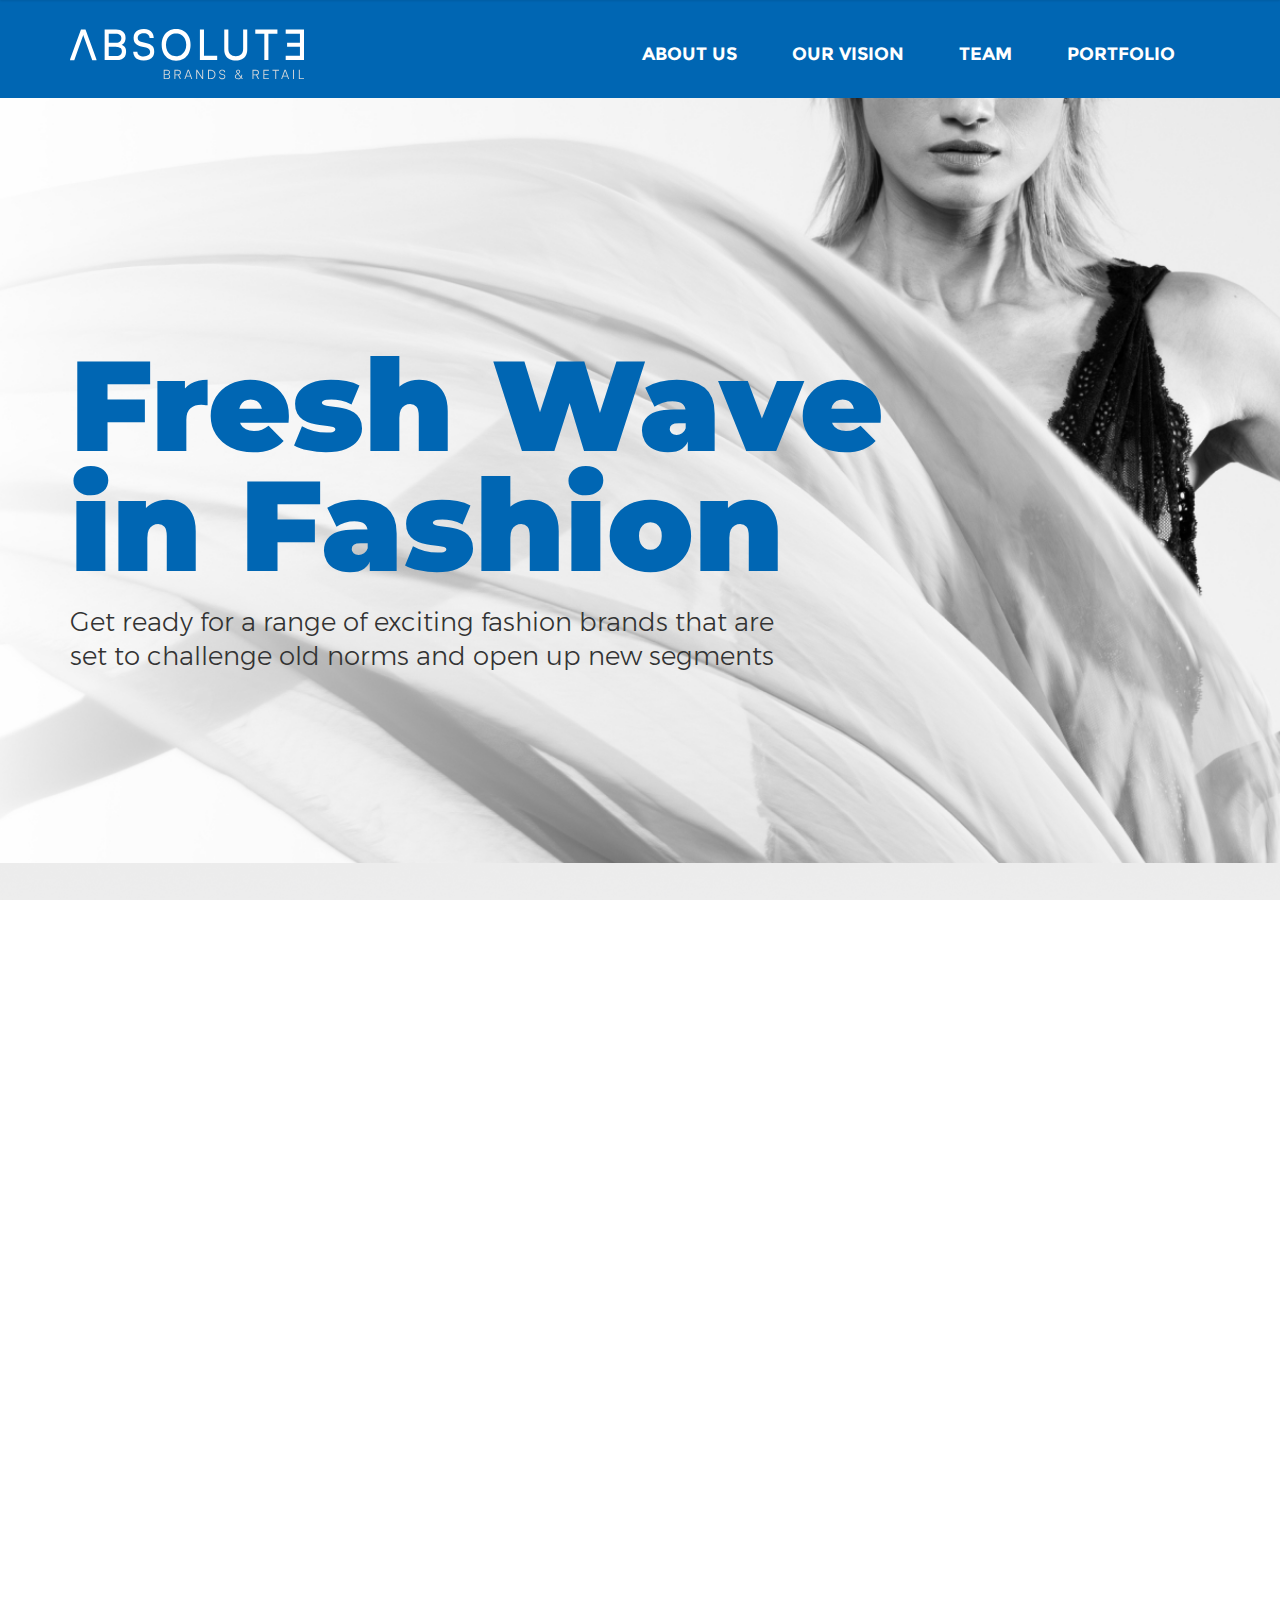
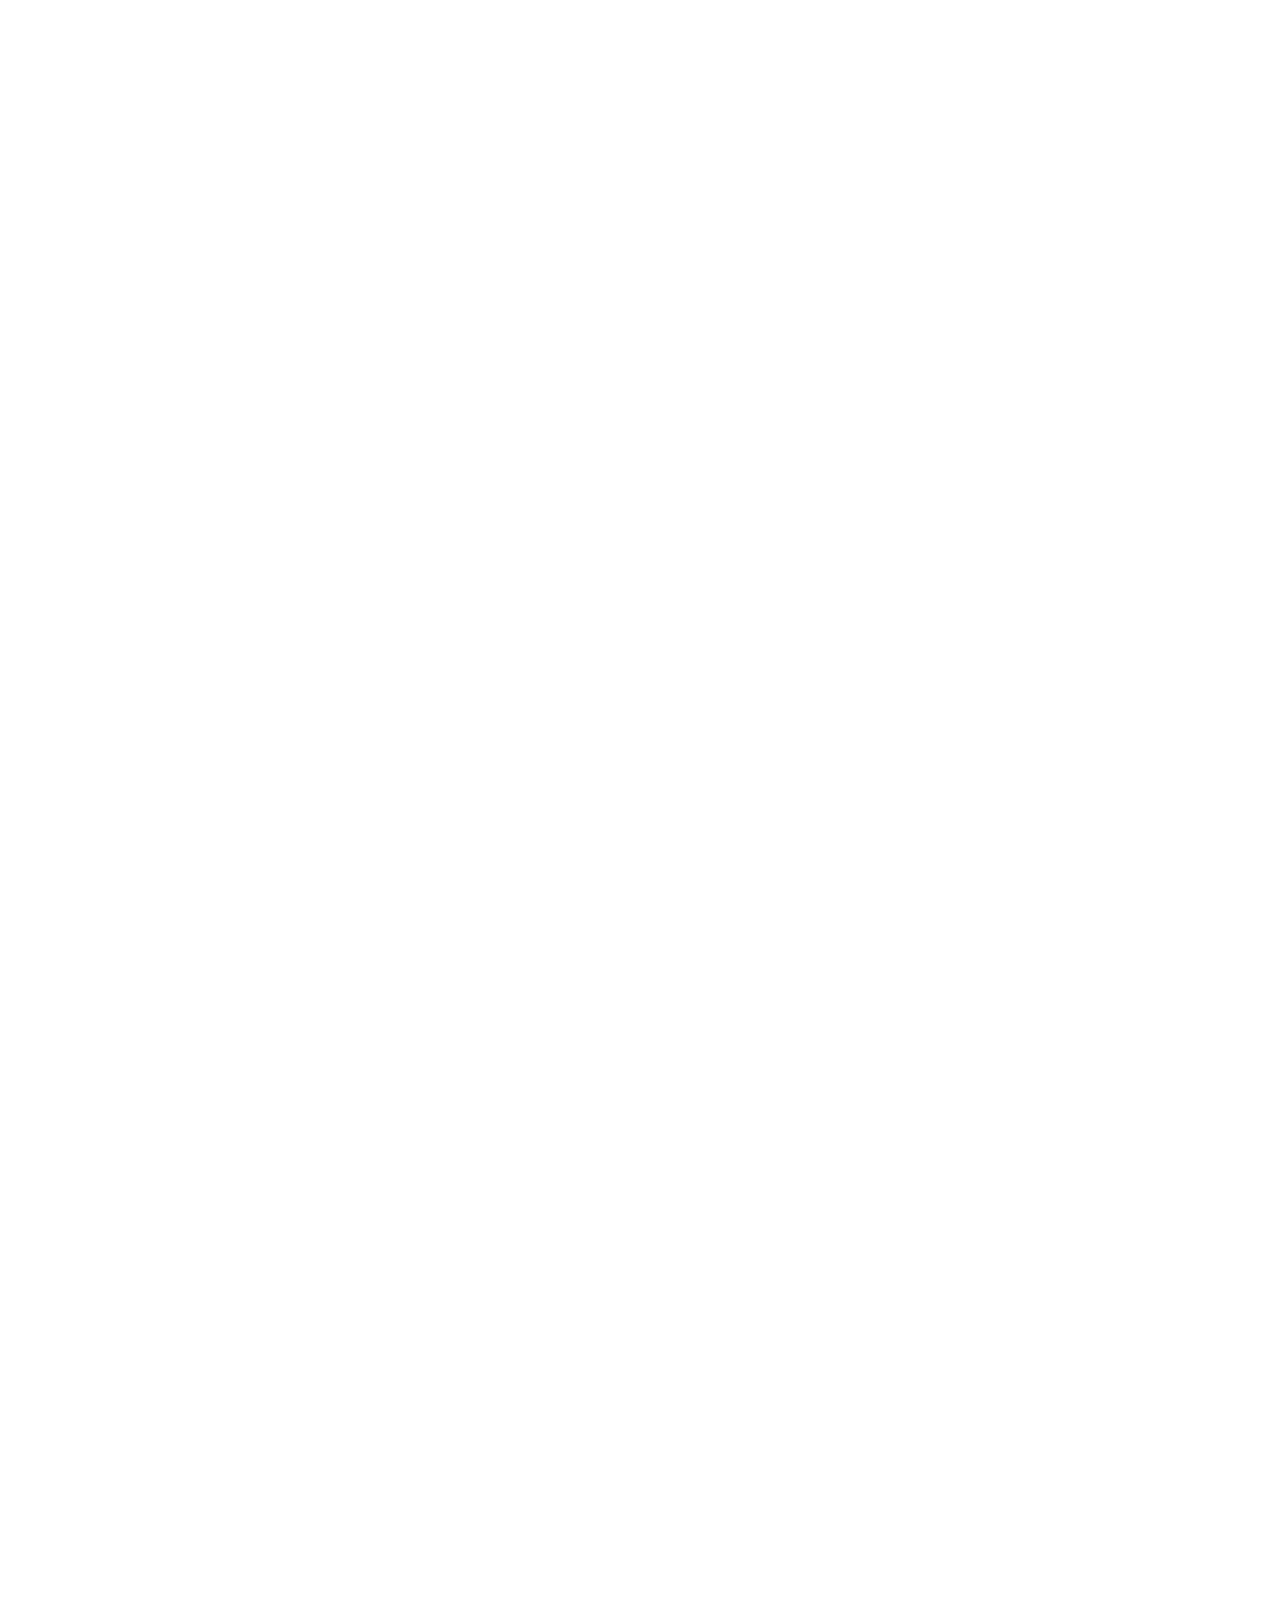
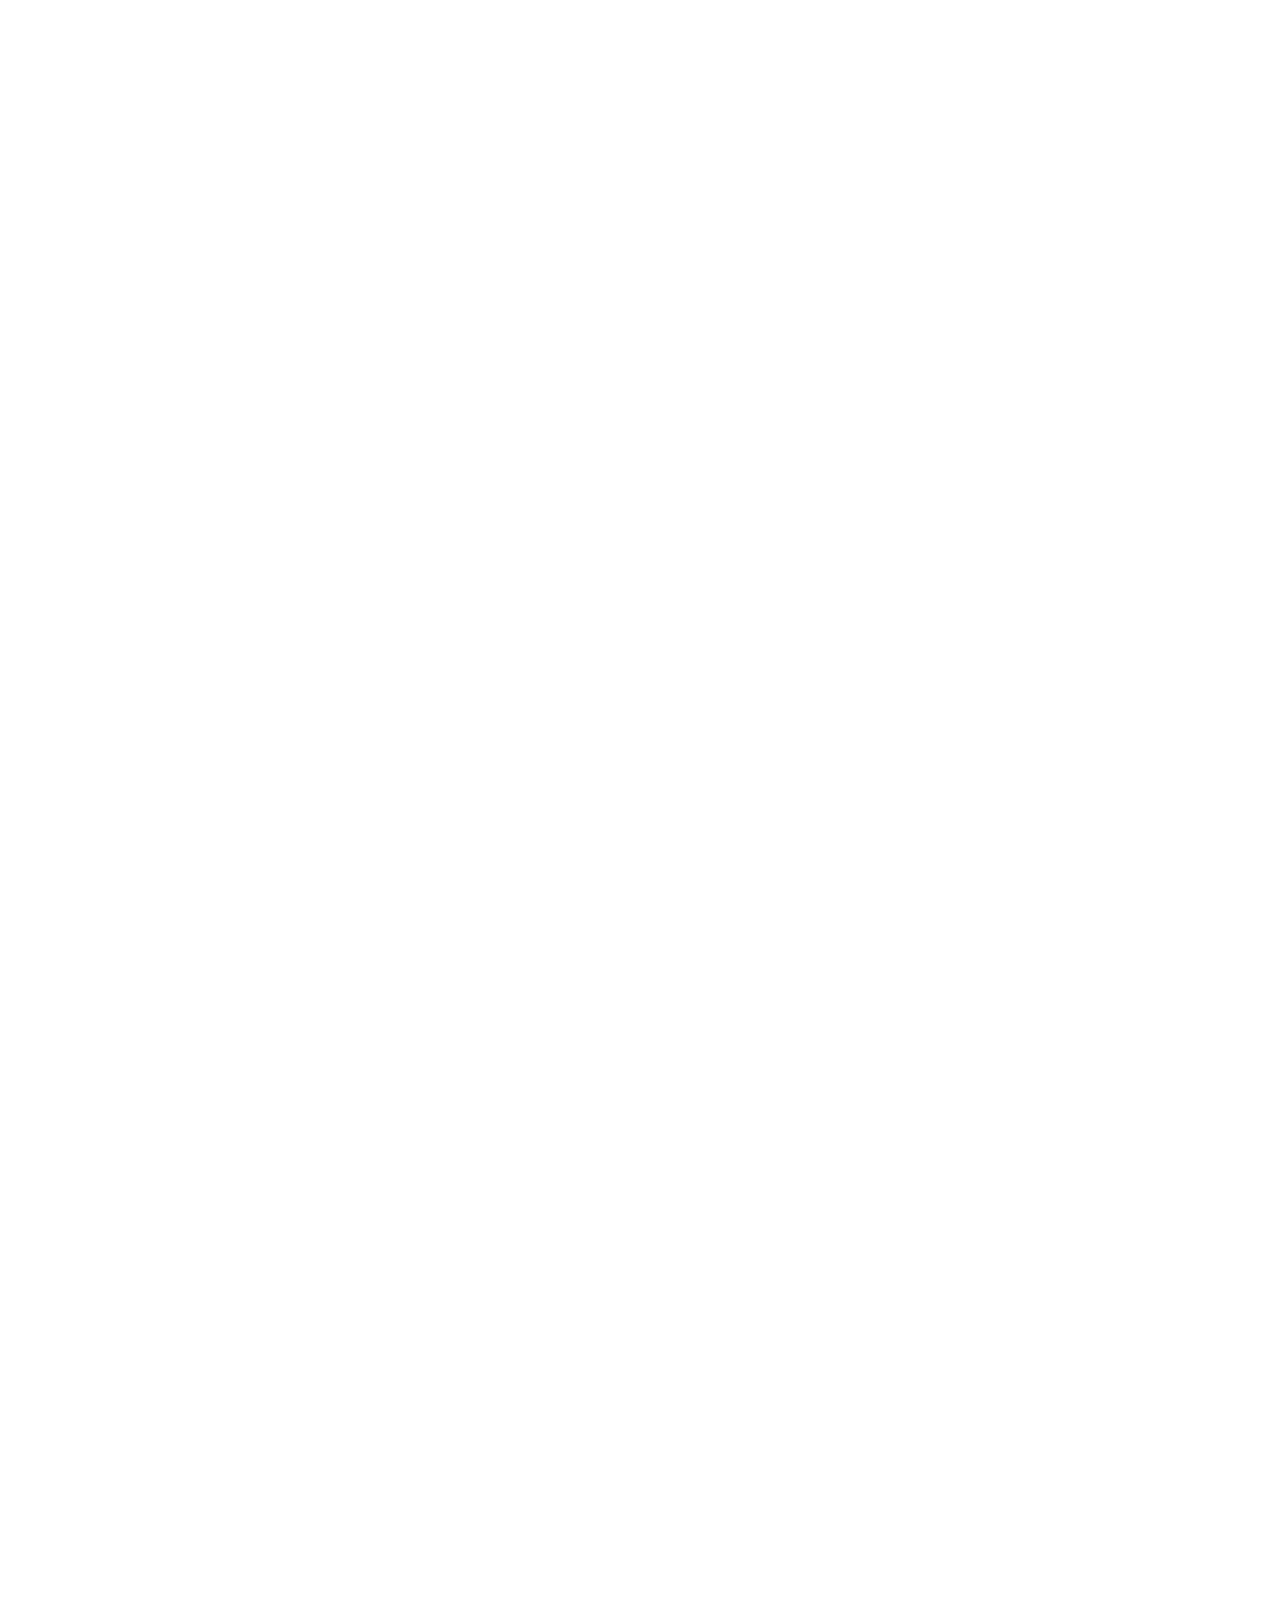
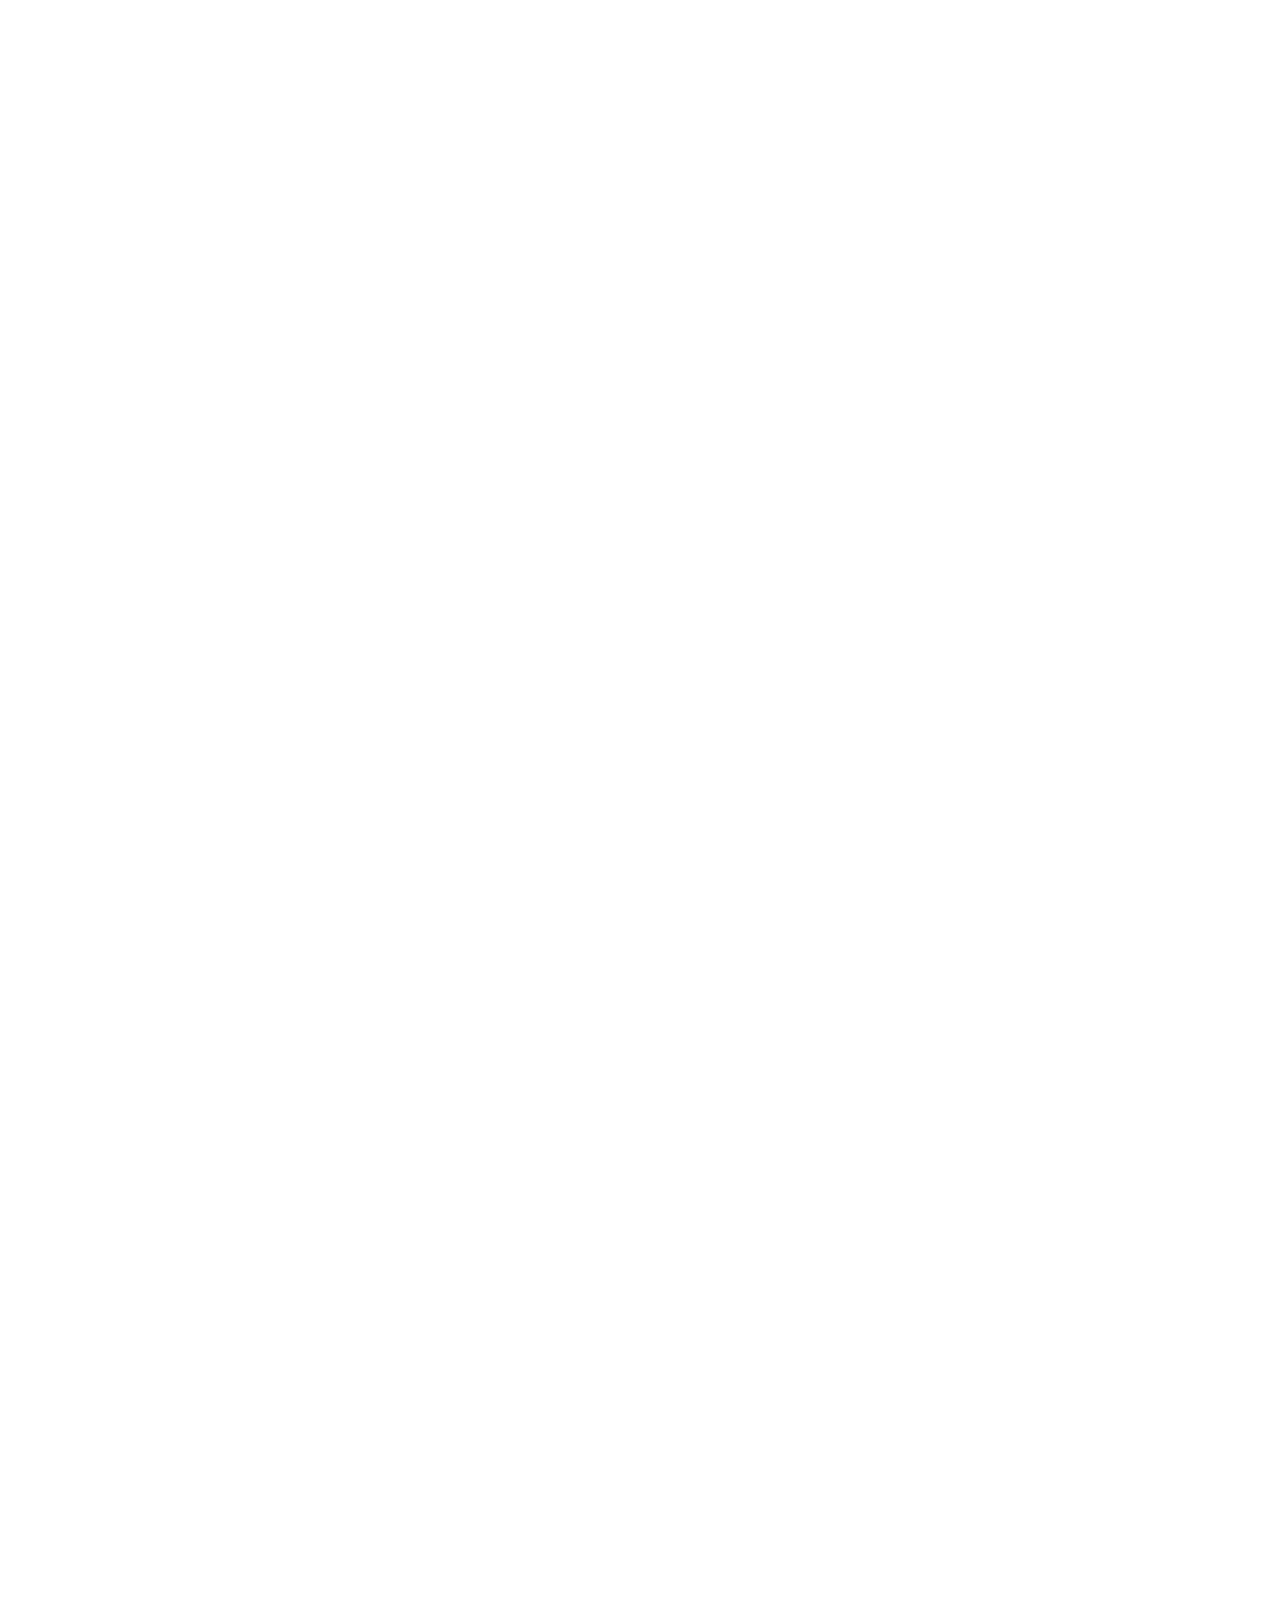
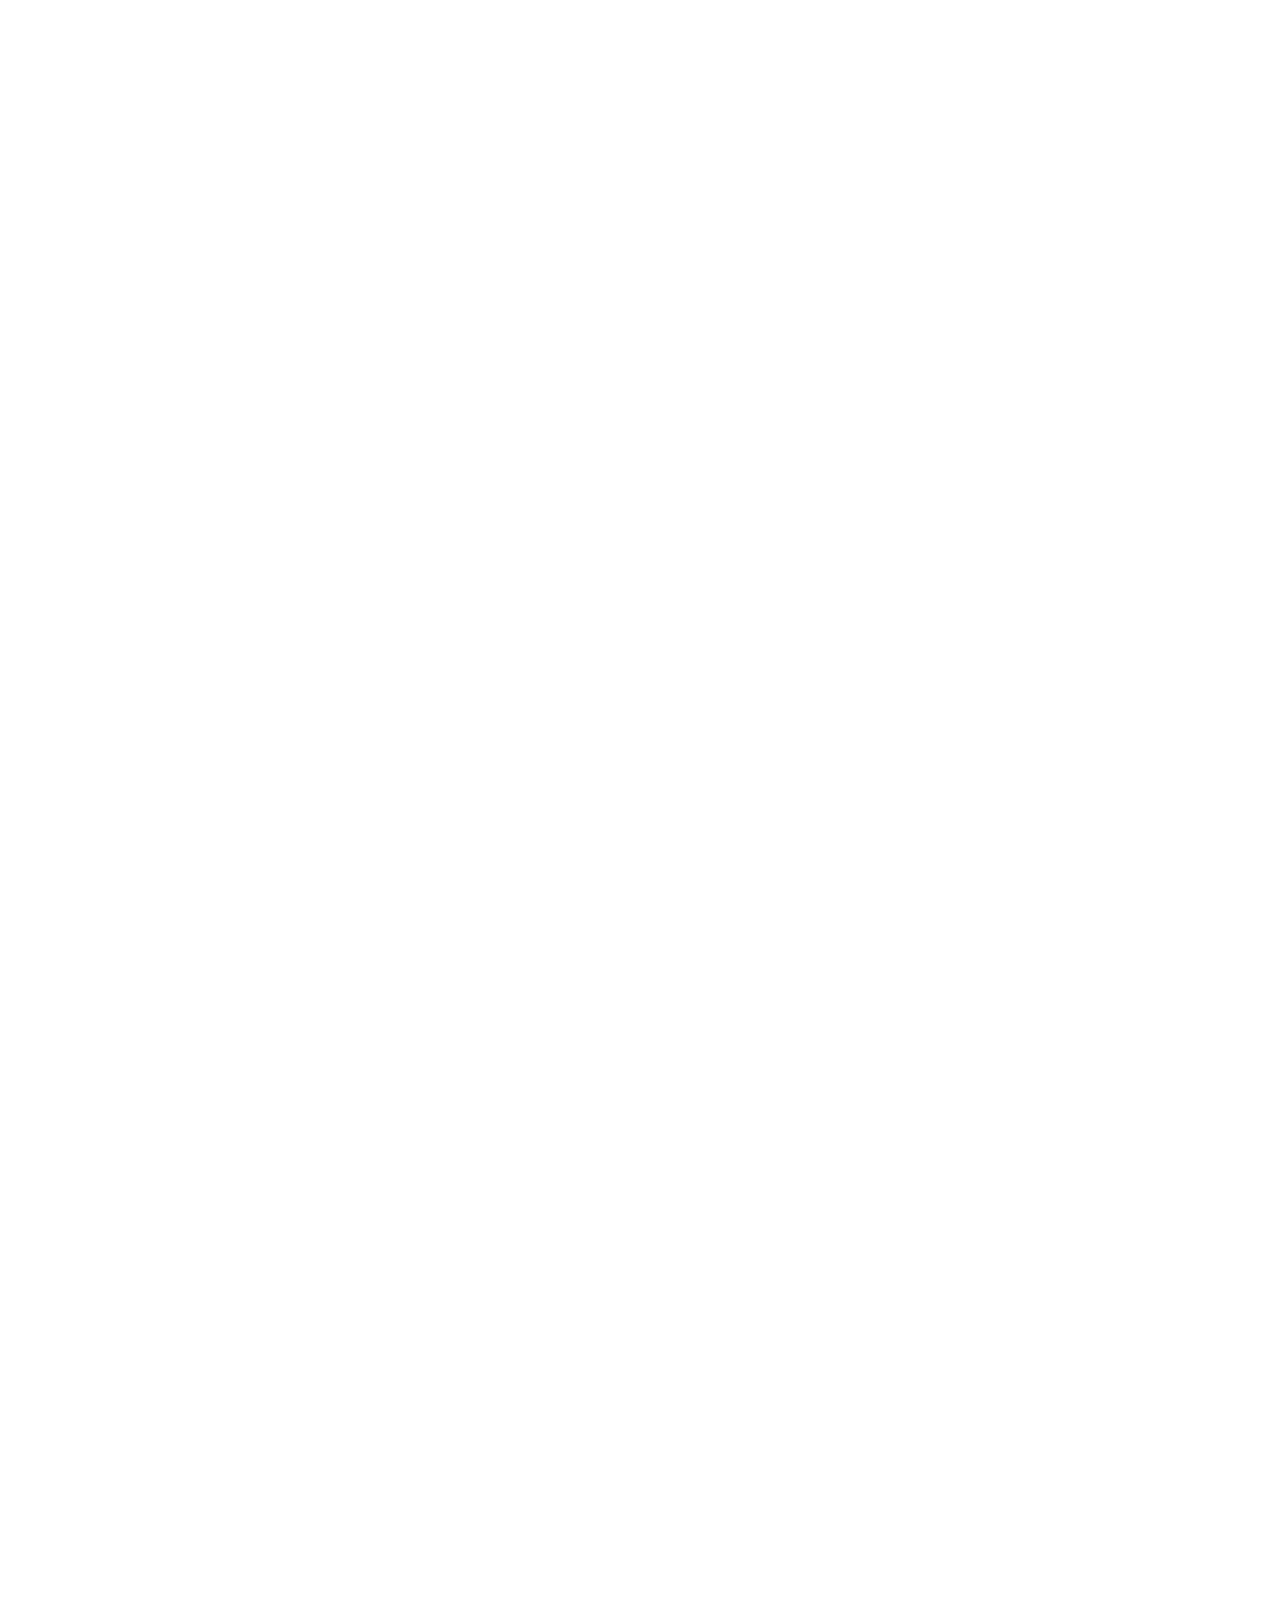
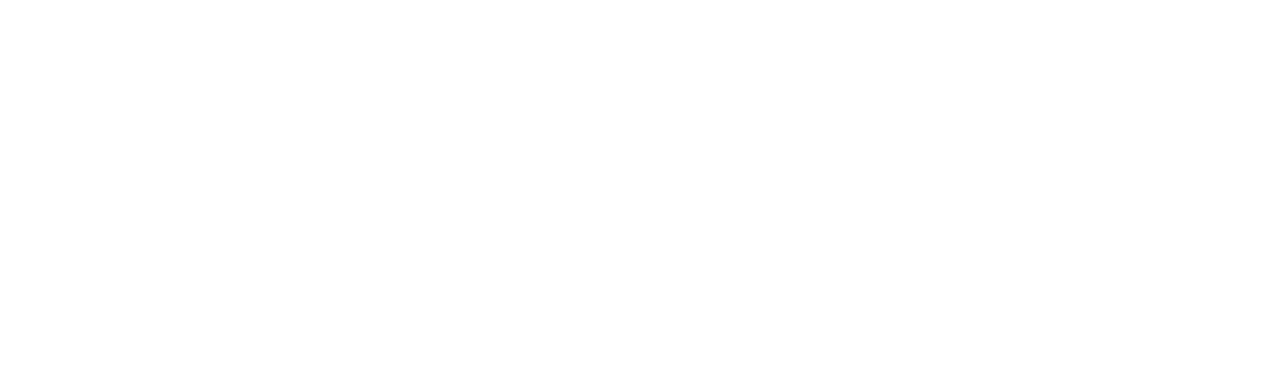
<file: public/index.html>
<!DOCTYPE html>
<html lang="en">
<head>
<meta charset="utf-8">
<meta name="viewport" content="width=device-width, initial-scale=1.0">
<meta name="text" content="">
<meta name="author" content="">
<link rel="shortcut icon" href="">
<title>Absolute</title>
<link rel="stylesheet" type="text/css" href="style/css/bootstrap.min.css">
<link rel="stylesheet" type="text/css" href="style/css/plugins.css">
<link rel="stylesheet" type="text/css" href="style/revolution/css/settings.css">
<link rel="stylesheet" type="text/css" href="style/revolution/css/layers.css">
<link rel="stylesheet" type="text/css" href="style/revolution/css/navigation.css">
<link rel="stylesheet" type="text/css" href="style/revolution/revolution-addons/filmstrip/css/revolution.addon.filmstrip.css">
<link rel="stylesheet" type="text/css" href="style/revolution/revolution-addons/typewriter/css/typewriter.css">
<link rel="stylesheet" type="text/css" href="style/type/icons.css">
<link rel="stylesheet" type="text/css" href="style.css">
<link rel="stylesheet" type="text/css" href="style/css/color/forest.css">
<link rel="preconnect" href="https://fonts.googleapis.com">
<link rel="preconnect" href="https://fonts.gstatic.com" crossorigin>
<link href="https://fonts.googleapis.com/css2?family=Montserrat:ital,wght@0,100;0,200;0,300;0,400;0,500;0,600;0,700;0,800;0,900;1,100;1,200;1,300;1,400;1,500;1,600;1,700;1,800;1,900&display=swap" rel="stylesheet">
<link rel="stylesheet" href="styleform.css">
</head>
<style>
  .contain {
  position: relative;
  width: 100%;
  max-width: 300px;
  }
  .imageo {
  display: block;
  width: 80%;
  height: auto;
  margin-left:10%;
  }
  .overlays {
  position: relative; 
  bottom: 0; 
  /* background: rgb(0, 0, 0);
  background: rgba(0, 0, 0, 0.5);  */
  background: white;
  color: #f1f1f1; 
  width: 100%;
  transition: .5s ease; 
  opacity:0;
  color: white;
  font-size: 20px;
  padding: 20px;
  text-align: center;
  word-wrap: break-word;
  margin-top: -280px;
  box-shadow: rgba(0, 0, 0, 0.1) 0px 4px 12px;
}
.contain:hover .overlays {
  opacity: 1;
}
.contain2 {
  position: relative;
  width: 100%;
  max-width: 300px;
  }
  .imageo2 {
  display: block;
  width: 100%;
  height: auto;
  /* margin-left:10%; */
  }
  .overlays2 {
    z-index: 5;
  position: absolute; 
   
  /* background: rgb(0, 0, 0);
  background: rgba(0, 0, 0, 0.5);  */
  background: white;
  color: #f1f1f1; 
  width: 100%;
  transition: .5s ease;
  opacity:0;
  color: white;
  font-size: 20px;
  padding: 20px;
  text-align: center;
  word-wrap: break-word;
  margin-top: -180px;
  box-shadow: rgba(0, 0, 0, 0.1) 0px 4px 12px;
}
.contain2:hover .overlays2 {
  opacity: 1;
}

.navbar {
  position: sticky;
  top: 0 ;
  padding: 10px 0 0 0 !important;
}
.nav__link.active {
  border-bottom: 6px solid #FA8334;
  color: #FA8334;
}
</style>
<body>
<div class="content-wrapper">
  <nav class="navbar solid nav-wrapper-light navbar-expand-lg text-uppercase">
    <div class="container">
      <div class="navbar-header">
        <div class="navbar-brand"><a href="index.html"><img src="#" srcset="style/absolute/logo.svg 1x, style/absolute/logo.svg " alt="" /></a></div>
        
        <div class="navbar-hamburger ml-auto d-lg-none d-xl-none"><button class="hamburger animate" data-toggle="collapse" data-target=".navbar-collapse"><span></span></button></div> 
      </div>
            <!-- /.navbar-header -->
 <div class="collapse navbar-collapse">
  <ul class="nav navbar-nav ml-auto" >
    <li class="nav-item"><a class="nav-link borber-btm nav__link" href="#about">ABOUT US</a></li>
    <li class="nav-item dropdown"><a class="nav-link borber-btm dropdown-toggle nav__link" href="#vision">OUR VISION</a></li>
    <li class="nav-item dropdown"><a class="nav-link borber-btm dropdown-toggle nav__link" href="#team">TEAM</a></li>
    <li class="nav-item dropdown borber-none"><a class="nav-link dropdown-toggle nav__link" href="#port">PORTFOLIO</a></li>
    <li class="mob text-center borber-none">
      <img src="style/absolute/mobline.svg" alt="">
      <div class="widget text-left" style="padding: 30px 0 80px 20px">
        <p style="margin-bottom: 0;"><a href="" class="foot1" style="font-size: 20px; font-weight: 300;"><img src="style/absolute/icon2.svg" alt="">&nbsp;&nbsp; Sales: +91 8088850850</a> </p>
        <p style="margin-bottom: 0;"><a href="" class="foot1 ml-30" style="font-size: 20px;font-weight: 300">Board: +91 80494 9990 </a></p>
        <div class="space10"></div>
        <p style="margin-bottom: 0;"><a href="" class="foot1" style="font-size: 20px;font-weight: 300"><img src="style/absolute/icon3.svg" alt="">&nbsp;&nbsp;sales@capstonelife.in </a></p>
      </div>
    </li>
  </ul>
  <!-- /.navbar-nav -->
</div>
<!-- /.navbar-collapse --> 
    </div>
    <!-- /.container --> 
  </nav>
  
  <!-- /.wrapper -->
  <div class="video-wrapper inverse-text" data-aos="fade" >
    <div class="video-wrapper-inner bgimg1">
      <div class="content-overlay">
        <div class="container text-center">
          <div id="carouselExampleSlidesOnly" class="carousel slide" data-ride="carousel">
            <div class="carousel pt-320" >
              <div class="pt-40">
                <div class="mt-100">
                  <p class="sub-heading2">Fresh Wave<br>
                    in Fashion</p>
                    <p class="contentf" >Get ready for a range of exciting fashion brands that are <br class="none"> set to challenge old norms and open up new segments
                    </p>
                </div>
                
              </div>
            </div>
          </div>
        </div>
        <!-- /.container --> 
      </div>
      <!-- /.content-overlay --> 
    </div>
    <!-- /.video-wrapper-inner --> 
  </div>
  <!-- /.wrapper -->
  <div class="wrapper light-wrapper">
    <div class="bgimg2">
      <div class="swiper-container-wrapper basic-slider " >
        <div class="swiper-container text-center" >
          <!-- /.swiper-slide -->
          <div class="swiper-wrapper" >
            <div class="swiper-slide" id="about">
              <div class="row" id="parent" style="margin-left: 0;">
                <div class="col-lg-12">
                  <div class="bg2d">
                    <p class="we">WE ARE</p>
                    <h2 class="head1">Absolute <br>
                      Brands</h2>
                    <p class="content2">
                      The Indian consumers are getting more fashion conscious and mature about their style choices. New needs are continuously emerging as lifestyles change and evolve and wardrobes are set for an overhaul. At Absolute Brands, our team of passionate apparel professionals are launching brands that address unmet needs, open up new segments and reset the status quo. Get ready for the revolution.
                    </p>
                  </div>
                </div>
              </div>
            </div>
            <!-- /.swiper-slide -->
           
            <!-- /.swiper-slide -->
            <div class="swiper-slide">
              <div class="row" id="parent" style="margin-left: 0;">
                <div class="col-lg-12">
                  <div class="bg2d">
                    <p class="we">WE ARE</p>
                    <h2 class="head1">REIMAGINING THE FASHION <br>
                      BUYING EXPERIENCE
                      </h2>
                    <p class="content2">
                      Technology is changing the way consumers browse, shop and engage with brands across categories. 
                      Technology also presents never before opportunities to reimaging brand-consumer interactions
                      We are pioneering the use of technology to create Rich-omni-channel buying experiences that offer Wider choice, rich browsing, Personalisation, Customisation and Deeper engagement with the brand
                    </p>
                  </div>
                </div>
              </div>
            </div>
            <!-- /.swiper-slide -->
  
            <!-- /.swiper-slide -->
            <div class="swiper-slide">
              <div class="row" id="parent" style="margin-left: 0;">
                <div class="col-lg-12">
                  <div class="bg2d">
                    <p class="we">WE ARE</p>
                    <h2 class="head1">BUILDING A <br>
                      UNIQUE ORGANISATION
                      </h2>
                    <p class="content2">
                      Specialist brand teams that work on identified niche segments who live and breath the brand ethos. Business and technology teams that cut across segments and help build infrastructure that can rapidly scale with efficiencies. Sophisticated yet fluid and responsive. The apparel industry has never quite seen an organisation like this!  
                    <br><br>
                    </p>
                  </div>
                </div>
              </div>
            </div>
            <!-- /.swiper-slide -->
  
          </div>
          <!-- /.swiper-wrapper --> 
        </div>
        <!-- /.swiper-container -->
        <div class="swiper-pagination gap-large"></div>
        <div class="swiper-button-next">
          <img class="mobsy" src="style/absolute/next.svg" alt="">
        </div>
        <div class="swiper-button-prev">
          <img class="mobsy" src="style/absolute/prev.svg" alt="">
        </div>
      </div>
    </div>
   
    <!-- /.swiper-container-wrapper -->
  </div>
  <!-- Our Vision -->
  <div class="wrapper light-wrapper"  style="background-color: #0066B3;">
    <div class="container inner"  id="vision">
      <div class="padss">
        <h2 class="foucs-head text-center">Our Vision</h2>
        <div class="space120 none"></div>
        <div class="row sd">
          <div class="col-lg-12 col text-center" >
            <img src="style/absolute/iconss.svg" alt="">
          </div>
        </div>
      </div>
      
      <div class="row mob">
        <div class="col-lg-4 col text-center">
          <img src="style/absolute/iconss1.svg" alt="">
        </div>
      </div>
      <!--/.row --> 
    </div>
    <!-- /.container --> 
  </div>
  <div class="space100 none"></div>
<!-- wrapper -->
 <div class="wrapper light-wrapper desk" >
  <div class="swiper-container-wrapper basic-slider" >
    <div class="swiper-container text-center" >
      <!-- /.swiper-slide -->
      <div class="swiper-wrapper" >
        <div class="swiper-slide" >
          <div class="row" id="parent" style="margin-left: 0;">
            <div class="col-lg-6 " style="background-color: white; padding: 2% 10%;">
              <div class="carousel-item active" >
                <div class="item-slide" >
                  <h5 class="left"><img src="style/absolute/01.svg" alt=""></h5>
                  <h1 class="nhead mt-20">Reimagine Brands</h1>
                  <p class="content3 black mt-20" >Our Brands cut across conventional segments and stand for compelling attitudes and trending lifestyles.</p>
                </div>
              </div>
            </div>
            <div class="col-lg-6">
              <img src="style/absolute/p1.png" alt="">
            </div>
          </div>
        </div>
        <!-- /.swiper-slide -->
      </div>
      <!-- /.swiper-wrapper --> 
    </div>
  </div>
  <!-- /.swiper-container-wrapper -->
  <div class="space100"></div>
</div>

<div class="wrapper light-wrapper desk" >
  <div class="swiper-container-wrapper basic-slider" >
    <div class="swiper-container text-center" >
      <!-- /.swiper-slide -->
      <div class="swiper-wrapper" >
        <div class="swiper-slide" >
          <div class="row" id="parent" style="margin-left: 0;">
            <div class="col-lg-6" style="padding-left: 0;">
              <img src="style/absolute/p2.png" alt="">
            </div>
            <div class="col-lg-6 " style="background-color: white; padding: 2% 10%;">
              <div class="carousel-item active">
                <div class="item-slide">
                  <h5 class="left"><img src="style/absolute/02.svg" alt=""></h5>
                  <h1 class="nhead mt-20">Reimagine Design</h1>
                  <p class="content3 black mt-20" >Form and Function come together. Global trends reinterpreted for the Indian consumer and our unique body types.</p>
                </div>
              </div>
            </div>
          </div>
        </div>
        <!-- /.swiper-slide -->
      </div>
      <!-- /.swiper-wrapper --> 
    </div>
  </div>
  <!-- /.swiper-container-wrapper -->
  <div class="space100"></div>
</div>

<div class="wrapper light-wrapper desk" >
  <div class="swiper-container-wrapper basic-slider" >
    <div class="swiper-container text-center" >
      <!-- /.swiper-slide -->
      <div class="swiper-wrapper" >
        <div class="swiper-slide" >
          <div class="row" id="parent" style="margin-left: 0;">
            <div class="col-lg-6 " style="background-color: white; padding: 2% 8%;">
              <div class="carousel-item active" >
                <div class="item-slide" >
                  <h5 class="left"><img src="style/absolute/03.svg" alt=""></h5>
                  <h1 class="nhead mt-20">Reimagine Business</h1>
                  <p class="content3 black mt-20" >Seasons are passe'. Our drops are defined by increasing frequency and buying occasions of the Indian consumer.</p>
                </div>
              </div>
            </div>
            <div class="col-lg-6">
              <img src="style/absolute/p3.png" alt="">
            </div>
          </div>
        </div>
        <!-- /.swiper-slide -->
      </div>
      <!-- /.swiper-wrapper --> 
    </div>
  </div>
  <!-- /.swiper-container-wrapper -->
  <div class="space100"></div>
</div>

<div class="wrapper light-wrapper desk" >
  <div class="swiper-container-wrapper basic-slider" >
    <div class="swiper-container text-center" >
      <!-- /.swiper-slide -->
      <div class="swiper-wrapper" >
        <div class="swiper-slide" >
          <div class="row" id="parent" style="margin-left: 0;">
            <div class="col-lg-6" style="padding-left: 0;">
              <img src="style/absolute/p4.png" alt="">
            </div>
            <div class="col-lg-6 " style="background-color: white; padding: 2% 10%;">
              <div class="carousel-item active" >
                <div class="item-slide" >
                  <h5 class="left"><img src="style/absolute/04.svg" alt=""></h5>
                  <h1 class="nhead mt-20">Reimagine Experience</h1>
                  <p class="content3 black mt-20" >As consumers go through increasingly complex buying cycles that straddle retail, websites, marketplaces, social platforms and apps, we need to create experiences that are meaningful and seamless.</p>
                </div>
              </div>
            </div>
          </div>
        </div>
        <!-- /.swiper-slide -->
      </div>
      <!-- /.swiper-wrapper --> 
    </div>
  </div>
  <!-- /.swiper-container-wrapper -->
</div>

<div class="row mob">
  <div class="swiper-container-wrapper basic-slider" >
    <div class="swiper-container text-center" >
      <div class="swiper-wrapper" >
        <div class="swiper-slide" >
          <div class="row">
            <div class="col-lg-6">
              <div style="padding: 80px 20px 20px 20px;">
                  <h5 class="left"><img src="style/absolute/01-mob.svg" alt="" ></h5>
                  <h1 class="nhead mt-20">Reimagine <br> Brands</h1>
              </div>
              <div style="background-image: url(style/absolute/p1-mob.png); background-size: cover;height: 70vh;"></div>
            </div>
            <div class="col-lg-6 " style="background-color: white; padding: 1% 10%;">
              <div class="carousel-item active" >
                <div class="item-slide" >
                  <p class="content3 black" >Our Brands cut across conventional segments and stand for compelling attitudes and trending lifestyles.</p>
                </div>
              </div>
            </div>
          </div>
          <div class="row">
            <div class="col-lg-6">
              <div style="padding: 50px 20px 20px 20px;">
                  <h5 class="left"><img src="style/absolute/02.svg" alt="" width="60"></h5>
                  <h1 class="nhead mt-20">Reimagine <br> Design</h1>
              </div>
              <div style="background-image: url(style/absolute/p2-mob.png); background-size: cover;height: 70vh;"></div>
            </div>
            <div class="col-lg-6 " style="background-color: white; padding: 1% 10%;">
              <div class="carousel-item active" >
                <div class="item-slide" >
                  <p class="content3 black" >Form and Function come together. Global trends reinterpreted for the Indian consumer and our unique body types.</p>
                </div>
              </div>
            </div>
          </div>
          <div class="row">
            <div class="col-lg-6">
              <div style="padding: 50px 20px 20px 20px;">
                  <h5 class="left"><img src="style/absolute/03.svg" alt="" width="60"></h5>
                  <h1 class="nhead mt-20">Reimagine <br> Business</h1>
              </div>
              <div style="background-image: url(style/absolute/p3-mob.png); background-size: cover;height: 70vh;"></div>
            </div>
            <div class="col-lg-6 " style="background-color: white; padding: 1% 10%;">
              <div class="carousel-item active" >
                <div class="item-slide" >
                  <p class="content3 black" >Seasons are passe'. Our drops are defined by increasing frequency and buying occasions of the Indian consumer.</p>
                </div>
              </div>
            </div>
          </div>
          <div class="row">
            <div class="col-lg-6">
              <div style="padding: 50px 20px 20px 20px;">
                  <h5 class="left"><img src="style/absolute/04.svg" alt="" width="60"></h5>
                  <h1 class="nhead mt-20">Reimagine <br> Experience</h1>
              </div>
              <div style="background-image: url(style/absolute/p4-mob.png); background-size: cover;height: 70vh;"></div>
            </div>
            <div class="col-lg-6 " style="background-color: white; padding: 1% 10%;">
              <div class="carousel-item active" >
                <div class="item-slide" >
                  <p class="content3 black" >As consumers go through increasingly complex buying cycles that straddle retail, websites, marketplaces, social platforms and apps, we need to create experiences that are meaningful and seamless.</p>
                </div>
              </div>
            </div>
          </div>
        </div>
      </div>
    </div>
  </div>

</div>

<div class="space120"></div>
<!-- /.wrapper -->
  <div class="wrapper gray-wrapper" id="team" style="background-color:#0066B3; overflow: hidden;">
    <div class="container inner" >
      <div class="padss">
        <h2 class="foucs-head text-center">Leadership Team</h2>
        <div class="space80 none"></div>
        <div class="row">
          <div class="row">
            <div class="col-lg-6 chat">
              <img src="style/absolute/Picture1.png" alt="" width="250"> 
            </div>
            <!-- /column -->
            <div class="space60 d-lg-none none"></div>
            <aside class="col-lg-6 sidebar">
              <h1 class="post-title1">Vishnu Prasad</h1>
              <div class="tag">CEO</div>
              <img class="smaline" src="style/absolute/linee.svg" alt="">
              <!-- /.meta -->
              <div class="wid2">
                <p class="para2">With over three decades of sales and retail experience, Vishnu joined the Future Group in 2001 and amassed a remarkable 22-year tenure. Before this he was part of the core team at Aravind who brought denim to India. While providing adept leadership at Future group, he played a pivotal role in setting up Big Bazaar stores in South India before moving on to conceptualise the Central and Fashion Brands, which was a first of its kind,
                </p>
              </div>
          </div>
        </div>
      </div>
    </div>
  </div>
  <!-- /.wrapper -->
  <div class="wrapper light-wrapper" >
    <div class="container pt-120">
      <h2 class="foucs-head2 black text-left">Board of Advisors</h2>
    </div>
    <div class="container pt-20 ">
      <div class="space50 none"></div>
    
        <div class="row">
          <div class="pt-50 none"></div>
         <!--/column -->
         <div class="col-lg-2"></div>
         <div class="col-lg-4 col-12">
          <div class="contain2">
            <img src="style/absolute/2-1.jpg" alt="Avatar" class="imageo2">
            <div style="display: flex; justify-content: space-between; padding-top: 15px;">
                <p class="text1" style="margin-bottom: 5px;">Umesh Sangurmath</p>
                <div style="padding-top: 20px;">
                  <a href="https://www.linkedin.com/in/umeshsangurmath/"><img src="style/absolute/linkedin.svg" alt="" class="liwid"></a>
                </div>
            </div>
            <img class="mob" src="style/absolute/linein.svg" alt=""><br>
            <p class="mb-0 text5 mob" style="font-size: 16px; font-weight: 400;line-height: 24px;letter-spacing: 0em;text-align: left;
            ">Umesh has three decades of experience in managing P&L, Sales, Strategy, and Technology functions. He is a veteran of Wipro and has held senior leadership positions at Future Group. Umesh is a Serial entrepreneur with multiple start-up stints in Tech, Retail, and Real Estate.</p>
            <div class="overlays2 sd">
              <div class="">
                <div style="display: flex; justify-content: space-between; padding-top: 15px;">
                  <div >
                    <p class="text1" style="margin-bottom: 5px;">Umesh Sangurmath</p>
                  </div>
                  <div style="padding-top: 20px;">
                    <a href="https://www.linkedin.com/in/umeshsangurmath/"><img src="style/absolute/linkedin.svg" alt=""  ></a>
                  </div>
                </div>
                <hr class="linebl" />
                <p class="mb-0 text5" style="font-size: 13px;">
                Umesh has three decades of experience in managing P&L, Sales, Strategy, and Technology functions. He is a veteran of Wipro and has held senior leadership positions at Future Group. Umesh is a Serial entrepreneur with multiple start-up stints in Tech, Retail, and Real Estate.
                </p>
              </div>
             
            </div>
          </div>
         </div>
         <!--/column --> 
        <div class="col-lg-4 col-12">
          <div class="contain2">
            <img src="style/absolute/3c.png" alt="Avatar" class="imageo2">
            <div class="space50 mob"></div>
            <div style="display: flex; justify-content: space-between; padding-top: 15px;">
              <div class="">
                <p class="text1" style="margin-bottom: 5px;">Sadashiv Nayak</p>
              </div>
              <div style="padding-top: 20px;">
                <a href="https://www.linkedin.com/in/sadashiv-nayak/"><img src="style/absolute/linkedin.svg" alt="" width="32" class="liwid"></a>
              </div>
            </div>
            <img class="mob" src="style/absolute/linein.svg" alt=""><br>
            <p class="mb-0 text5 mob" style="font-size: 16px; font-weight: 400;line-height: 24px;letter-spacing: 0em;text-align: left;
            ">With 28 years in scaling up organizations, driving business turnarounds, hyper-localizing operations, and leading category and channel disruptions, Sadashiv’s most recent assignment was as CEO for Future Retail as CEO. He also led the expansion and growth of Big Bazaar to become India’s largest hypermarket and has enjoyed navigating both MNC and entrepreneur/ founder-led organizational cultures. Sadashiv is now a principal advisor with leading players in the space of decorative laminates and organic foods. He is an alumnus of NIT-K and XLRI Jamshedpur.
            </p>
            <div class="overlays2 sd">
              <div class="">
                <div style="display: flex; justify-content: space-between; padding-top: 15px;">
                  <div >
                    <p class="text1" style="margin-bottom: 5px;">Sadashiv Nayak</p>
                  </div>
                  <div style="padding-top: 20px;">
                    <a href="https://www.linkedin.com/in/sadashiv-nayak/"><img src="style/absolute/linkedin.svg" alt="" width="32"></a>
                  </div>
                </div>
                <hr class="linebl" />
                <p class="mb-0 text5" style="font-size: 13px;">
                With 28 years in scaling up organizations, driving business turnarounds, hyper-localizing operations, and leading category and channel disruptions, Sadashiv’s most recent assignment was as CEO for Future Retail as CEO. He also led the expansion and growth of Big Bazaar to become India’s largest hypermarket and has enjoyed navigating both MNC and entrepreneur/ founder-led organizational cultures. Sadashiv is now a principal advisor with leading players in the space of decorative laminates and organic foods. He is an alumnus of NIT-K and XLRI Jamshedpur.
                </p>
              </div>
              
            </div>
          </div>
         </div>
         <div class="col-lg-2"></div>
         <!--/column -->
      </div>
      <!--/.row -->
    </div>
    <!-- /.container --> 
    
  </div>   

  <!-- /.wrapper 1-->
  <div class="pt-150 none"></div>
  <div class="pt-120 none"></div>
    <h2 class="foucs-head2 black text-left" id="port">Our Portfolio</h2>
      <div class="space50 "></div>
      <div class="wrapper image-wrapper bg-image sd"  data-image-src="style/absolute/rectangle.jpg" >
       <div class="container pt-120">
        <div class="row" >
          <div class="white-box">
            <ul class="social social-mute social-s">
              <li style="margin-top: 0px;"><img src="style/absolute/BH-logo-inv 1.svg" alt=""></li>
              <li><div class="navbar-divider"></div></li>
              <li>www.bighello.com</li>
              <li><div class="navbar-divider"></div></li>
              <li>Bangalore</li>
            </ul>
            <div class="space90 none"></div>
            <div class="space90 "></div>
            <div class="new1">
              <h5 class="lg-text2">Live Unlimited</h5>
                <p class="content black">Big Hello is a brand celebrates the plus size in its full glory. Unapologetic and larger than life, we embrace all body shapes and sizes; the way they come naturally</p>
            </div>
           </div>
          </div> 
        </div>
      </div> 
    <!-- /.wrapper -->
    <div class="space70 none"></div>
    <!-- /.wrapper 2-->
  
<!-- /.wrapper mob-->
<div class="mob" >
  <div style="background-image: url(style/absolute/Rectanglem.png); background-position: center; background-size: cover;">
    <div class="row" style="height: 50vh;"></div>
  </div>
  <div class="white-box">
    <ul class="social social-mute social-s" style="text-align: left;">
      <li style="margin-top: 0px;"><img src="style/absolute/BH-logo-inv 1.png" alt=""></li>
      <li style="margin-top: 20px;"><img src="style/absolute/Line.svg" alt=""></li>
      <li style="margin-top: 20px;"><img src="style/absolute/l1.svg" alt=""></li>
    </ul>
    <div class="space90 none"></div>
    <div class="space90 "></div>
    <div class="new1">
      <h5 class="lg-text2">Live Unlimited</h5>
        <p class="content black">Big Hello is a brand celebrates the plus size in its full glory. Unapologetic and larger than life, we embrace all body shapes and sizes; the way they come naturally</p>
    </div>
   </div>
</div>
<!-- /.wrapper mob-->

<div class="space100 none"></div>
  <!-- /.wrapper -->
  <footer class="light-wrapper inverse-text" style="background-color:#0066B3; padding-top: 90px; padding-bottom: 40px;overflow: hidden;">
    <div class="container inner pt-60 pb-60">
      <div class="row">
        <div class="col-lg-5">
          <div class="widget"> <img src="#" srcset="style/absolute/logo.svg 1x, style/absolute/logo.svg " alt="" />
            <div class="space20"></div>
          </div>
        </div>
        <div class="col-lg-7">
          <div class="row">
            <div class="col-lg-12">
              <div class="widget ml-25">
                <h5 class="widget-title"><a class="smoothScroll" href="#about">ABOUT US</a></h5>
                <h5 class="widget-title"><a class="smoothScroll" href="#vision">OUR VISION</a></h5>
                <h5 class="widget-title"><a class="smoothScroll" href="#team">TEAM</a></h5>
                <h5 class="widget-title"><a class="smoothScroll" href="#port">PORTFOLIO</a></h5>
              </div>
            </div>
            </div>
            <div class="space50"></div>
            <div class="row">
              <div class="col-lg-6">
                <div class="widget inline">
                  <p><img src="style/absolute/icon1.svg" alt=""></p>&nbsp;&nbsp;
                  <p class="foot1">
                    No.35, Next to Vaibhav Cafe<br>
                    South End Road, Kanakpura<br>
                    Main Road, Basavanagudi,<br>
                    Bangalore - 560 004
                  </p>
                </div>
              </div>
              <div class="col-lg-6">
                <div class="widget ml-40">
                  <p><a href="" class="foot1"><img src="style/absolute/icon2.svg" alt="">&nbsp;&nbsp; Sales: +91 8088850850</a> </p>
                  <p><a href="" class="foot1 ml-30">Board: +91 80494 9990 </a></p>
                  <div class="space10"></div>
                  <p><a href="" class="foot1"><img src="style/absolute/icon3.svg" alt="">&nbsp;&nbsp;sales@capstonelife.in </a></p>
                </div>
              </div>
            </div>
          </div>
        </div>
      </div>
    <!-- /.container -->
  </footer>
</div>
<!-- /.content-wrapper --> 
<script src="style/js/jquery.min.js"></script> 
<script src="style/js/popper.min.js"></script> 
<script src="style/js/bootstrap.min.js"></script> 
<script src="style/revolution/js/jquery.themepunch.tools.min.js"></script> 
<script src="style/revolution/js/jquery.themepunch.revolution.min.js"></script> 
<script src="style/revolution/revolution-addons/filmstrip/js/revolution.addon.filmstrip.min.js"></script> 
<script src="style/revolution/revolution-addons/typewriter/js/revolution.addon.typewriter.min.js"></script> 
<script src="style/revolution/js/extensions/revolution.extension.actions.min.js"></script> 
<script src="style/revolution/js/extensions/revolution.extension.carousel.min.js"></script> 
<script src="style/revolution/js/extensions/revolution.extension.kenburn.min.js"></script> 
<script src="style/revolution/js/extensions/revolution.extension.layeranimation.min.js"></script> 
<script src="style/revolution/js/extensions/revolution.extension.migration.min.js"></script> 
<script src="style/revolution/js/extensions/revolution.extension.navigation.min.js"></script> 
<script src="style/revolution/js/extensions/revolution.extension.parallax.min.js"></script> 
<script src="style/revolution/js/extensions/revolution.extension.slideanims.min.js"></script> 
<script src="style/revolution/js/extensions/revolution.extension.video.min.js"></script>
<script src="style/js/plugins.js"></script> 
<script src="style/js/scripts.js"></script>
<script>
  document.addEventListener('DOMContentLoaded', function() {
const selector = '.nav__link';
const elems = Array.from( document.querySelectorAll( selector ) );
const navigation = document.querySelector( 'nav' );

function makeActive( evt ) {
const target = evt.target;

if ( !target || !target.matches( selector ) ) {
  return;
}

elems.forEach( elem => elem.classList.remove( 'active' ) );
  
  evt.target.classList.add( 'active' );
};

navigation.addEventListener( 'mousedown', makeActive );

} );
</script>
<script>
      /*=====================================
    Sticky
    ======================================= */
    window.onscroll = function () {
        var header_navbar = document.querySelector(".navbar-area");
        var sticky = header_navbar.offsetTop;

        var logo = document.querySelector('.navbar-brand img')
        if (window.pageYOffset > sticky) {
          header_navbar.classList.add("sticky");
          logo.src = 'assets/images/logo/logo.svg';
        } else {
          header_navbar.classList.remove("sticky");
          logo.src = 'assets/images/logo/white-logo.svg';
        }

        // show or hide the back-top-top button
        var backToTo = document.querySelector(".scroll-top");
        if (document.body.scrollTop > 50 || document.documentElement.scrollTop > 50) {
            backToTo.style.display = "flex";
        } else {
            backToTo.style.display = "none";
        }
    };


    
    // section menu active
	function onScroll(event) {
		var sections = document.querySelectorAll('.page-scroll');
		var scrollPos = window.pageYOffset || document.documentElement.scrollTop || document.body.scrollTop;

		for (var i = 0; i < sections.length; i++) {
			var currLink = sections[i];
			var val = currLink.getAttribute('href');
			var refElement = document.querySelector(val);
			var scrollTopMinus = scrollPos + 73;
			if (refElement.offsetTop <= scrollTopMinus && (refElement.offsetTop + refElement.offsetHeight > scrollTopMinus)) {
				document.querySelector('.page-scroll').classList.remove('active');
				currLink.classList.add('active');
			} else {
				currLink.classList.remove('active');
			}
		}
	};

    window.document.addEventListener('scroll', onScroll);
    
    // for menu scroll 
    var pageLink = document.querySelectorAll('.page-scroll');

    pageLink.forEach(elem => {
        elem.addEventListener('click', e => {
            e.preventDefault();
            document.querySelector(elem.getAttribute('href')).scrollIntoView({
                behavior: 'smooth',
                offsetTop: 1 - 60,
            });
        });
    });

    // WOW active
    new WOW().init();

    let filterButtons = document.querySelectorAll('.portfolio-btn-wrapper button');
    filterButtons.forEach(e =>
        e.addEventListener('click', () => {

            let filterValue = event.target.getAttribute('data-filter');
            iso.arrange({
                filter: filterValue
            });
        })
    );

    var elements = document.getElementsByClassName("portfolio-btn");
    for (var i = 0; i < elements.length; i++) {
        elements[i].onclick = function () {
            var el = elements[0];
            while (el) {
                if (el.tagName === "BUTTON") {
                    el.classList.remove("active");
                }
                el = el.nextSibling;
            }
            this.classList.add("active");
        };
    };

</script>
</body>
</html>
</file>
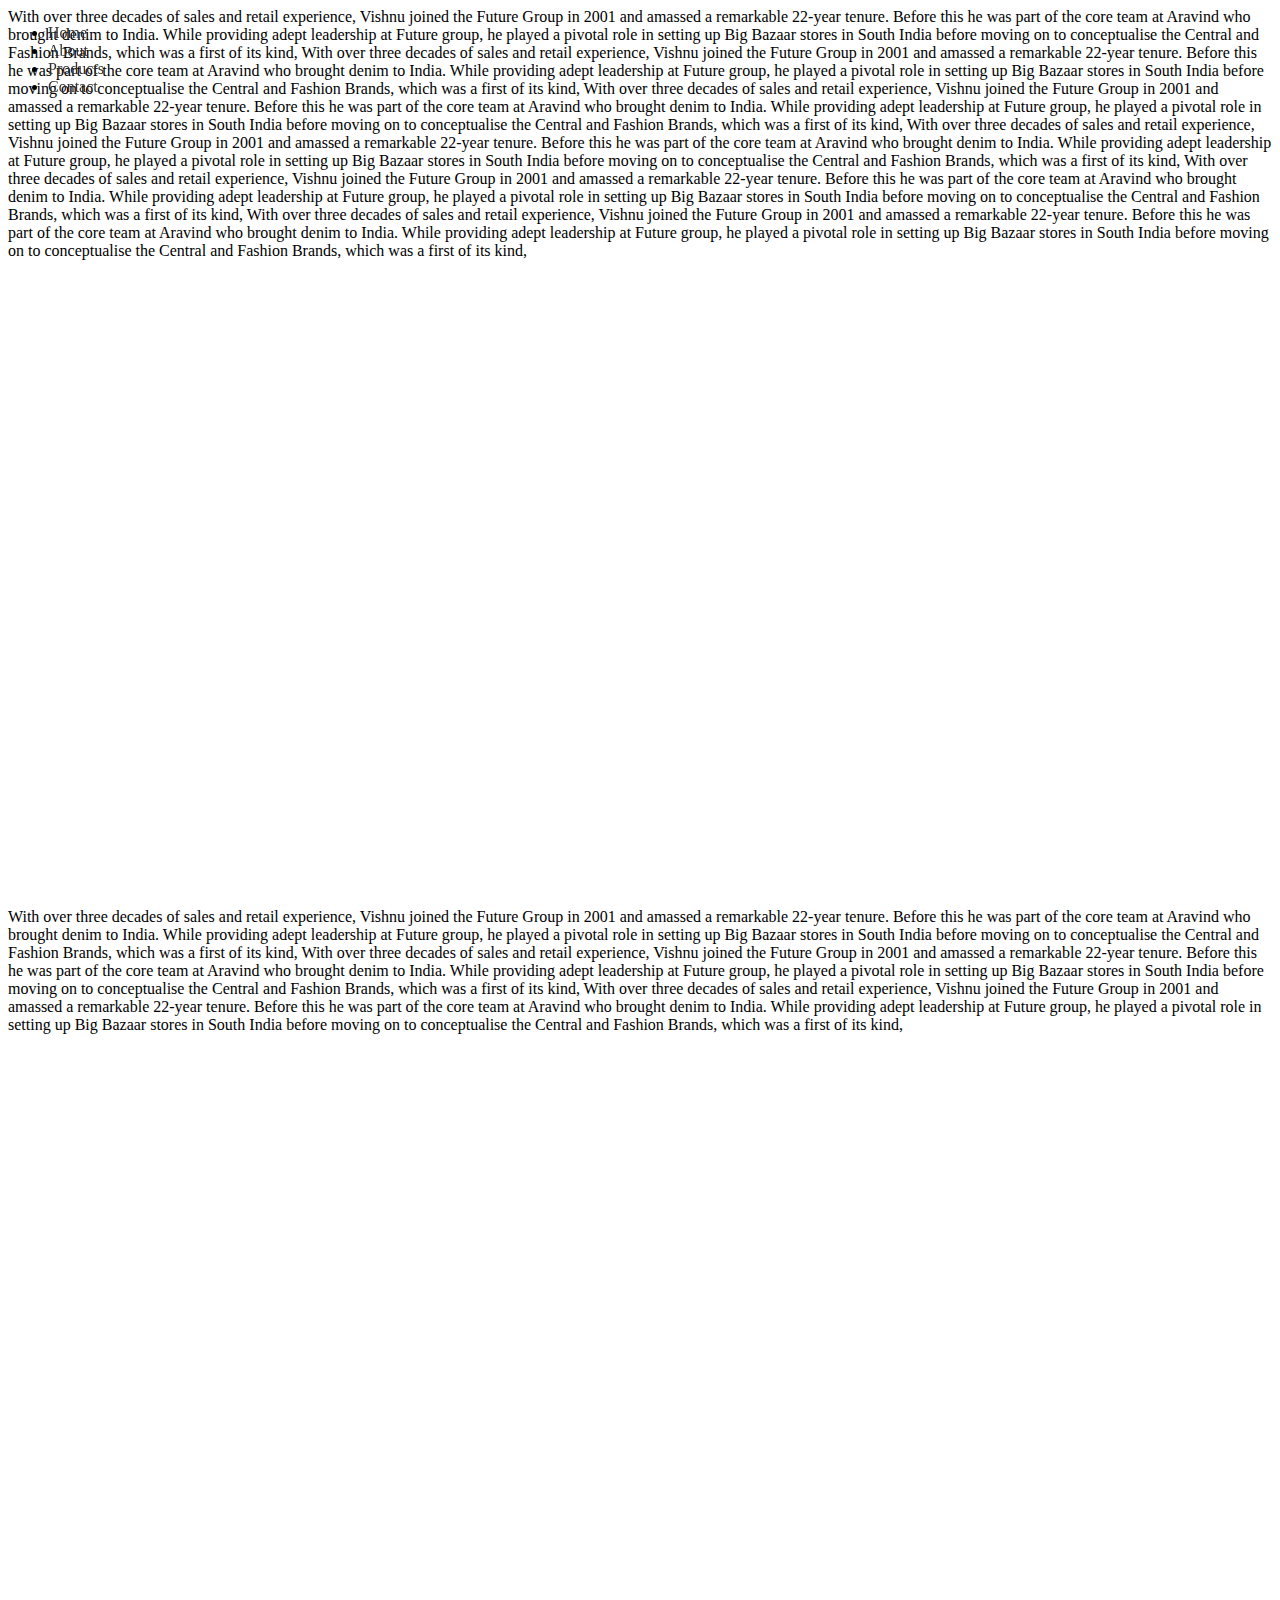
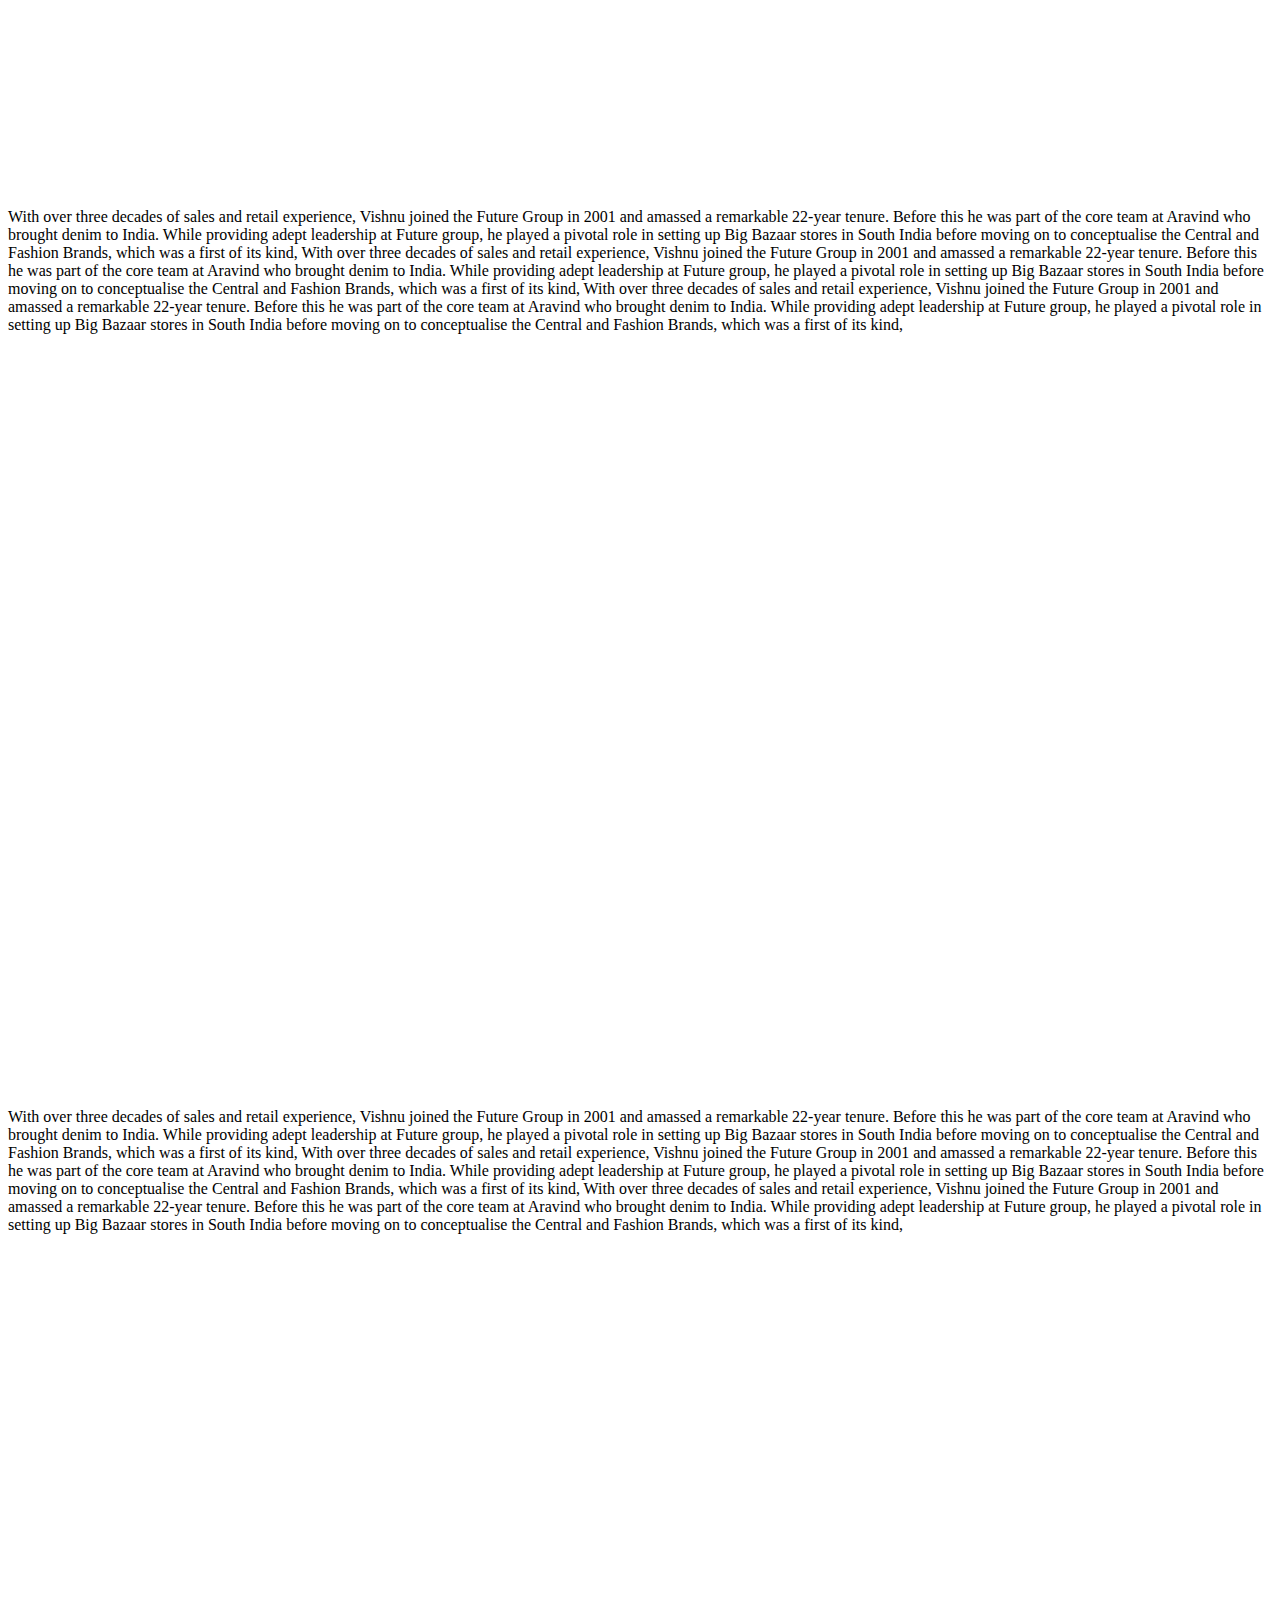
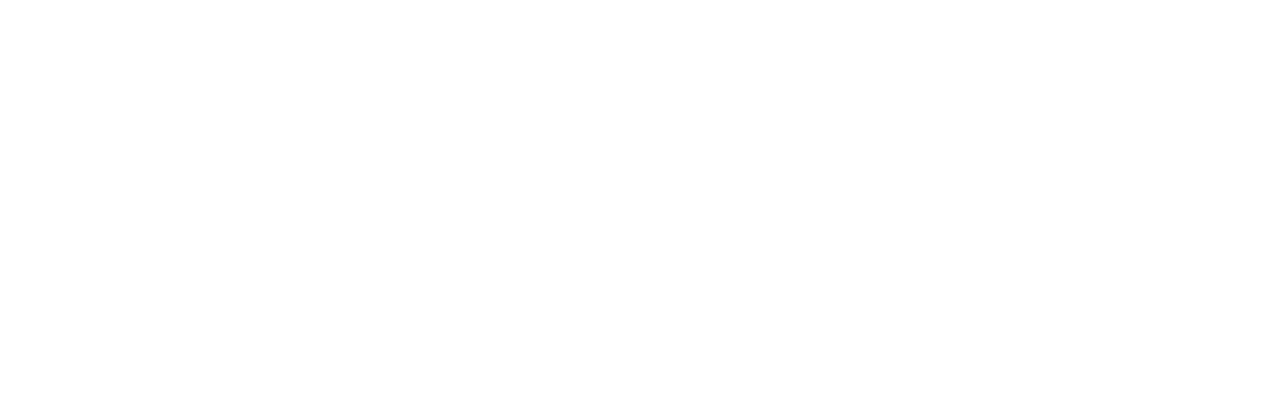
<file: public/style/Untitled-1.html>
<!DOCTYPE html>
<html>
  <head>
    <meta charset="utf-8">
    <title>Side Bar Navigation</title>
    <link href="https://fonts.googleapis.com/css?family=Roboto|Work+Sans:400,600" rel="stylesheet">
  </head>
  <style>
    nav a {
  text-decoration: none;
  color: #333;
}

nav a:hover,
nav a.active {
  color: red; /* Change to desired color */
}
  </style>
  
  <body>
    
    <header style="position: fixed;">
      <nav>
        <ul>
          <li><a href="#home">Home</a></li>
          <li><a href="#about">About</a></li>
          <li><a href="#products">Products</a></li>
          <li><a href="#contact">Contact</a></li>
        </ul>
      </nav>
    </header>
    
    <section id="home" style="height: 100vh;">
      With over three decades of sales and retail experience, Vishnu joined the Future Group in 2001 and amassed a 
      remarkable 22-year tenure. Before this he was part of the core team at Aravind who brought denim to India. 
      While providing adept leadership at Future group, he played a pivotal role in setting up Big Bazaar stores 
      in South India before moving on to conceptualise the Central and Fashion Brands, which was a first of its kind,
      With over three decades of sales and retail experience, Vishnu joined the Future Group in 2001 and amassed 
      a remarkable 22-year tenure. Before this he was part of the core team at Aravind who brought denim to India.
       While providing adept leadership at Future group, he played a pivotal role in setting up Big Bazaar stores 
       in South India before moving on to conceptualise the Central and Fashion Brands, which was a first of its kind,
      With over three decades of sales and retail experience, Vishnu joined the Future Group in 2001 and amassed 
      a remarkable 22-year tenure. Before this he was part of the core team at Aravind who brought denim to India. 
      While providing adept leadership at Future group, he played a pivotal role in setting up Big Bazaar stores 
      in South India before moving on to conceptualise the Central and Fashion Brands, which was a first of its kind,
      With over three decades of sales and retail experience, Vishnu joined the Future Group in 2001 and amassed a 
      remarkable 22-year tenure. Before this he was part of the core team at Aravind who brought denim to India. 
      While providing adept leadership at Future group, he played a pivotal role in setting up Big Bazaar stores 
      in South India before moving on to conceptualise the Central and Fashion Brands, which was a first of its kind,
      With over three decades of sales and retail experience, Vishnu joined the Future Group in 2001 and amassed 
      a remarkable 22-year tenure. Before this he was part of the core team at Aravind who brought denim to India.
       While providing adept leadership at Future group, he played a pivotal role in setting up Big Bazaar stores 
       in South India before moving on to conceptualise the Central and Fashion Brands, which was a first of its kind,
      With over three decades of sales and retail experience, Vishnu joined the Future Group in 2001 and amassed 
      a remarkable 22-year tenure. Before this he was part of the core team at Aravind who brought denim to India. 
      While providing adept leadership at Future group, he played a pivotal role in setting up Big Bazaar stores 
      in South India before moving on to conceptualise the Central and Fashion Brands, which was a first of its kind,
    </section>
    
    <section id="about" style="height: 100vh;">
      With over three decades of sales and retail experience, Vishnu joined the Future Group in 2001 and amassed a 
      remarkable 22-year tenure. Before this he was part of the core team at Aravind who brought denim to India. 
      While providing adept leadership at Future group, he played a pivotal role in setting up Big Bazaar stores 
      in South India before moving on to conceptualise the Central and Fashion Brands, which was a first of its kind,
      With over three decades of sales and retail experience, Vishnu joined the Future Group in 2001 and amassed 
      a remarkable 22-year tenure. Before this he was part of the core team at Aravind who brought denim to India.
       While providing adept leadership at Future group, he played a pivotal role in setting up Big Bazaar stores 
       in South India before moving on to conceptualise the Central and Fashion Brands, which was a first of its kind,
      With over three decades of sales and retail experience, Vishnu joined the Future Group in 2001 and amassed 
      a remarkable 22-year tenure. Before this he was part of the core team at Aravind who brought denim to India. 
      While providing adept leadership at Future group, he played a pivotal role in setting up Big Bazaar stores 
      in South India before moving on to conceptualise the Central and Fashion Brands, which was a first of its kind,
    </section>
    
    <section id="products" style="height: 100vh;">
      With over three decades of sales and retail experience, Vishnu joined the Future Group in 2001 and amassed a 
      remarkable 22-year tenure. Before this he was part of the core team at Aravind who brought denim to India. 
      While providing adept leadership at Future group, he played a pivotal role in setting up Big Bazaar stores 
      in South India before moving on to conceptualise the Central and Fashion Brands, which was a first of its kind,
      With over three decades of sales and retail experience, Vishnu joined the Future Group in 2001 and amassed 
      a remarkable 22-year tenure. Before this he was part of the core team at Aravind who brought denim to India.
       While providing adept leadership at Future group, he played a pivotal role in setting up Big Bazaar stores 
       in South India before moving on to conceptualise the Central and Fashion Brands, which was a first of its kind,
      With over three decades of sales and retail experience, Vishnu joined the Future Group in 2001 and amassed 
      a remarkable 22-year tenure. Before this he was part of the core team at Aravind who brought denim to India. 
      While providing adept leadership at Future group, he played a pivotal role in setting up Big Bazaar stores 
      in South India before moving on to conceptualise the Central and Fashion Brands, which was a first of its kind,
    </section>
    
    <section id="contact" style="height: 100vh;">
      With over three decades of sales and retail experience, Vishnu joined the Future Group in 2001 and amassed a 
      remarkable 22-year tenure. Before this he was part of the core team at Aravind who brought denim to India. 
      While providing adept leadership at Future group, he played a pivotal role in setting up Big Bazaar stores 
      in South India before moving on to conceptualise the Central and Fashion Brands, which was a first of its kind,
      With over three decades of sales and retail experience, Vishnu joined the Future Group in 2001 and amassed 
      a remarkable 22-year tenure. Before this he was part of the core team at Aravind who brought denim to India.
       While providing adept leadership at Future group, he played a pivotal role in setting up Big Bazaar stores 
       in South India before moving on to conceptualise the Central and Fashion Brands, which was a first of its kind,
      With over three decades of sales and retail experience, Vishnu joined the Future Group in 2001 and amassed 
      a remarkable 22-year tenure. Before this he was part of the core team at Aravind who brought denim to India. 
      While providing adept leadership at Future group, he played a pivotal role in setting up Big Bazaar stores 
      in South India before moving on to conceptualise the Central and Fashion Brands, which was a first of its kind,
    </section>
  </body>
  <script>
    $(document).ready(function() {
  $('nav a').on('click', function(event) {
    event.preventDefault();
    var target = $(this).attr('href');
    $('html, body').animate({
      scrollTop: $(target).offset().top
    }, 800);
  });

  $(window).scroll(function() {
    var scrollDistance = $(window).scrollTop();

    $('section').each(function() {
      var sectionTop = $(this).offset().top;
      var sectionHeight = $(this).outerHeight();
      var sectionId = $(this).attr('id');

      if (scrollDistance >= sectionTop - 50 && scrollDistance < sectionTop + sectionHeight - 50) {
        $('nav a').removeClass('active');
        $('nav a[href="#' + sectionId + '"]').addClass('active');
      }
    });
  });
});
  </script>
</html>
</file>
<file: public/style/revolution/css/settings.css>
/*-----------------------------------------------------------------------------

-	Revolution Slider 5.0 Default Style Settings -

Screen Stylesheet

version:   	5.4.5
date:      	15/05/17
author:		themepunch
email:     	info@themepunch.com
website:   	http://www.themepunch.com
-----------------------------------------------------------------------------*/
#debungcontrolls,.debugtimeline{width:100%;box-sizing:border-box}.rev_column,.rev_column .tp-parallax-wrap,.tp-svg-layer svg{vertical-align:top}#debungcontrolls{z-index:100000;position:fixed;bottom:0;height:auto;background:rgba(0,0,0,.6);padding:10px}.debugtimeline{height:10px;position:relative;margin-bottom:3px;display:none;white-space:nowrap}.debugtimeline:hover{height:15px}.the_timeline_tester{background:#e74c3c;position:absolute;top:0;left:0;height:100%;width:0}.rs-go-fullscreen{position:fixed!important;width:100%!important;height:100%!important;top:0!important;left:0!important;z-index:9999999!important;background:#fff!important}.debugtimeline.tl_slide .the_timeline_tester{background:#f39c12}.debugtimeline.tl_frame .the_timeline_tester{background:#3498db}.debugtimline_txt{color:#fff;font-weight:400;font-size:7px;position:absolute;left:10px;top:0;white-space:nowrap;line-height:10px}.rtl{direction:rtl}@font-face{font-family:revicons;src:url(../fonts/revicons/revicons.eot?5510888);src:url(../fonts/revicons/revicons.eot?5510888#iefix) format('embedded-opentype'),url(../fonts/revicons/revicons.woff?5510888) format('woff'),url(../fonts/revicons/revicons.ttf?5510888) format('truetype'),url(../fonts/revicons/revicons.svg?5510888#revicons) format('svg');font-weight:400;font-style:normal}[class*=" revicon-"]:before,[class^=revicon-]:before{font-family:revicons;font-style:normal;font-weight:400;speak:none;display:inline-block;text-decoration:inherit;width:1em;margin-right:.2em;text-align:center;font-variant:normal;text-transform:none;line-height:1em;margin-left:.2em}.revicon-search-1:before{content:'\e802'}.revicon-pencil-1:before{content:'\e831'}.revicon-picture-1:before{content:'\e803'}.revicon-cancel:before{content:'\e80a'}.revicon-info-circled:before{content:'\e80f'}.revicon-trash:before{content:'\e801'}.revicon-left-dir:before{content:'\e817'}.revicon-right-dir:before{content:'\e818'}.revicon-down-open:before{content:'\e83b'}.revicon-left-open:before{content:'\e819'}.revicon-right-open:before{content:'\e81a'}.revicon-angle-left:before{content:'\e820'}.revicon-angle-right:before{content:'\e81d'}.revicon-left-big:before{content:'\e81f'}.revicon-right-big:before{content:'\e81e'}.revicon-magic:before{content:'\e807'}.revicon-picture:before{content:'\e800'}.revicon-export:before{content:'\e80b'}.revicon-cog:before{content:'\e832'}.revicon-login:before{content:'\e833'}.revicon-logout:before{content:'\e834'}.revicon-video:before{content:'\e805'}.revicon-arrow-combo:before{content:'\e827'}.revicon-left-open-1:before{content:'\e82a'}.revicon-right-open-1:before{content:'\e82b'}.revicon-left-open-mini:before{content:'\e822'}.revicon-right-open-mini:before{content:'\e823'}.revicon-left-open-big:before{content:'\e824'}.revicon-right-open-big:before{content:'\e825'}.revicon-left:before{content:'\e836'}.revicon-right:before{content:'\e826'}.revicon-ccw:before{content:'\e808'}.revicon-arrows-ccw:before{content:'\e806'}.revicon-palette:before{content:'\e829'}.revicon-list-add:before{content:'\e80c'}.revicon-doc:before{content:'\e809'}.revicon-left-open-outline:before{content:'\e82e'}.revicon-left-open-2:before{content:'\e82c'}.revicon-right-open-outline:before{content:'\e82f'}.revicon-right-open-2:before{content:'\e82d'}.revicon-equalizer:before{content:'\e83a'}.revicon-layers-alt:before{content:'\e804'}.revicon-popup:before{content:'\e828'}.rev_slider_wrapper{position:relative;z-index:0;width:100%}.rev_slider{position:relative;overflow:visible}.entry-content .rev_slider a,.rev_slider a{box-shadow:none}.tp-overflow-hidden{overflow:hidden!important}.group_ov_hidden{overflow:hidden}.rev_slider img,.tp-simpleresponsive img{max-width:none!important;transition:none;margin:0;padding:0;border:none}.rev_slider .no-slides-text{font-weight:700;text-align:center;padding-top:80px}.rev_slider>ul,.rev_slider>ul>li,.rev_slider>ul>li:before,.rev_slider_wrapper>ul,.tp-revslider-mainul>li,.tp-revslider-mainul>li:before,.tp-simpleresponsive>ul,.tp-simpleresponsive>ul>li,.tp-simpleresponsive>ul>li:before{list-style:none!important;position:absolute;margin:0!important;padding:0!important;overflow-x:visible;overflow-y:visible;background-image:none;background-position:0 0;text-indent:0;top:0;left:0}.rev_slider>ul>li,.rev_slider>ul>li:before,.tp-revslider-mainul>li,.tp-revslider-mainul>li:before,.tp-simpleresponsive>ul>li,.tp-simpleresponsive>ul>li:before{visibility:hidden}.tp-revslider-mainul,.tp-revslider-slidesli{padding:0!important;margin:0!important;list-style:none!important}.fullscreen-container,.fullwidthbanner-container{padding:0;position:relative}.rev_slider li.tp-revslider-slidesli{position:absolute!important}.tp-caption .rs-untoggled-content{display:block}.tp-caption .rs-toggled-content{display:none}.rs-toggle-content-active.tp-caption .rs-toggled-content{display:block}.rs-toggle-content-active.tp-caption .rs-untoggled-content{display:none}.rev_slider .caption,.rev_slider .tp-caption{position:relative;visibility:hidden;white-space:nowrap;display:block;-webkit-font-smoothing:antialiased!important;z-index:1}.rev_slider .caption,.rev_slider .tp-caption,.tp-simpleresponsive img{-moz-user-select:none;-khtml-user-select:none;-webkit-user-select:none;-o-user-select:none}.rev_slider .tp-mask-wrap .tp-caption,.rev_slider .tp-mask-wrap :last-child,.wpb_text_column .rev_slider .tp-mask-wrap .tp-caption,.wpb_text_column .rev_slider .tp-mask-wrap :last-child{margin-bottom:0}.tp-svg-layer svg{width:100%;height:100%;position:relative}.tp-carousel-wrapper{cursor:url(openhand.cur),move}.tp-carousel-wrapper.dragged{cursor:url(closedhand.cur),move}.tp_inner_padding{box-sizing:border-box;max-height:none!important}.tp-caption.tp-layer-selectable{-moz-user-select:all;-khtml-user-select:all;-webkit-user-select:all;-o-user-select:all}.tp-caption.tp-hidden-caption,.tp-forcenotvisible,.tp-hide-revslider,.tp-parallax-wrap.tp-hidden-caption{visibility:hidden!important;display:none!important}.rev_slider audio,.rev_slider embed,.rev_slider iframe,.rev_slider object,.rev_slider video{max-width:none!important}.tp-element-background{position:absolute;top:0;left:0;width:100%;height:100%;z-index:0}.tp-blockmask,.tp-blockmask_in,.tp-blockmask_out{position:absolute;top:0;left:0;width:100%;height:100%;background:#fff;z-index:1000;transform:scaleX(0) scaleY(0)}.tp-parallax-wrap{transform-style:preserve-3d}.rev_row_zone{position:absolute;width:100%;left:0;box-sizing:border-box;min-height:50px;font-size:0}.rev_column_inner,.rev_slider .tp-caption.rev_row{position:relative;width:100%!important;box-sizing:border-box}.rev_row_zone_top{top:0}.rev_row_zone_middle{top:50%;transform:translateY(-50%)}.rev_row_zone_bottom{bottom:0}.rev_slider .tp-caption.rev_row{display:table;table-layout:fixed;vertical-align:top;height:auto!important;font-size:0}.rev_column{display:table-cell;position:relative;height:auto;box-sizing:border-box;font-size:0}.rev_column_inner{display:block;height:auto!important;white-space:normal!important}.rev_column_bg{width:100%;height:100%;position:absolute;top:0;left:0;z-index:0;box-sizing:border-box;background-clip:content-box;border:0 solid transparent}.tp-caption .backcorner,.tp-caption .backcornertop,.tp-caption .frontcorner,.tp-caption .frontcornertop{height:0;top:0;width:0;position:absolute}.rev_column_inner .tp-loop-wrap,.rev_column_inner .tp-mask-wrap,.rev_column_inner .tp-parallax-wrap{text-align:inherit}.rev_column_inner .tp-mask-wrap{display:inline-block}.rev_column_inner .tp-parallax-wrap,.rev_column_inner .tp-parallax-wrap .tp-loop-wrap,.rev_column_inner .tp-parallax-wrap .tp-mask-wrap{position:relative!important;left:auto!important;top:auto!important;line-height:0}.tp-video-play-button,.tp-video-play-button i{line-height:50px!important;vertical-align:top;text-align:center}.rev_column_inner .rev_layer_in_column,.rev_column_inner .tp-parallax-wrap,.rev_column_inner .tp-parallax-wrap .tp-loop-wrap,.rev_column_inner .tp-parallax-wrap .tp-mask-wrap{vertical-align:top}.rev_break_columns{display:block!important}.rev_break_columns .tp-parallax-wrap.rev_column{display:block!important;width:100%!important}.fullwidthbanner-container{overflow:hidden}.fullwidthbanner-container .fullwidthabanner{width:100%;position:relative}.tp-static-layers{position:absolute;z-index:101;top:0;left:0}.tp-caption .frontcorner{border-left:40px solid transparent;border-right:0 solid transparent;border-top:40px solid #00A8FF;left:-40px}.tp-caption .backcorner{border-left:0 solid transparent;border-right:40px solid transparent;border-bottom:40px solid #00A8FF;right:0}.tp-caption .frontcornertop{border-left:40px solid transparent;border-right:0 solid transparent;border-bottom:40px solid #00A8FF;left:-40px}.tp-caption .backcornertop{border-left:0 solid transparent;border-right:40px solid transparent;border-top:40px solid #00A8FF;right:0}.tp-layer-inner-rotation{position:relative!important}img.tp-slider-alternative-image{width:100%;height:auto}.caption.fullscreenvideo,.rs-background-video-layer,.tp-caption.coverscreenvideo,.tp-caption.fullscreenvideo{width:100%;height:100%;top:0;left:0;position:absolute}.noFilterClass{filter:none!important}.rs-background-video-layer{visibility:hidden;z-index:0}.caption.fullscreenvideo audio,.caption.fullscreenvideo iframe,.caption.fullscreenvideo video,.tp-caption.fullscreenvideo iframe,.tp-caption.fullscreenvideo iframe audio,.tp-caption.fullscreenvideo iframe video{width:100%!important;height:100%!important;display:none}.fullcoveredvideo audio,.fullscreenvideo audio .fullcoveredvideo video,.fullscreenvideo video{background:#000}.fullcoveredvideo .tp-poster{background-position:center center;background-size:cover;width:100%;height:100%;top:0;left:0}.videoisplaying .html5vid .tp-poster{display:none}.tp-video-play-button{background:#000;background:rgba(0,0,0,.3);border-radius:5px;position:absolute;top:50%;left:50%;color:#FFF;margin-top:-25px;margin-left:-25px;cursor:pointer;width:50px;height:50px;box-sizing:border-box;display:inline-block;z-index:4;opacity:0;transition:opacity .3s ease-out!important}.tp-audio-html5 .tp-video-play-button,.tp-hiddenaudio{display:none!important}.tp-caption .html5vid{width:100%!important;height:100%!important}.tp-video-play-button i{width:50px;height:50px;display:inline-block;font-size:40px!important}.rs-fullvideo-cover,.tp-dottedoverlay,.tp-shadowcover{height:100%;top:0;left:0;position:absolute}.tp-caption:hover .tp-video-play-button{opacity:1;display:block}.tp-caption .tp-revstop{display:none;border-left:5px solid #fff!important;border-right:5px solid #fff!important;margin-top:15px!important;line-height:20px!important;vertical-align:top;font-size:25px!important}.tp-seek-bar,.tp-video-button,.tp-volume-bar{outline:0;line-height:12px;margin:0;cursor:pointer}.videoisplaying .revicon-right-dir{display:none}.videoisplaying .tp-revstop{display:inline-block}.videoisplaying .tp-video-play-button{display:none}.fullcoveredvideo .tp-video-play-button{display:none!important}.fullscreenvideo .fullscreenvideo audio,.fullscreenvideo .fullscreenvideo video{object-fit:contain!important}.fullscreenvideo .fullcoveredvideo audio,.fullscreenvideo .fullcoveredvideo video{object-fit:cover!important}.tp-video-controls{position:absolute;bottom:0;left:0;right:0;padding:5px;opacity:0;transition:opacity .3s;background-image:linear-gradient(to bottom,#000 13%,#323232 100%);display:table;max-width:100%;overflow:hidden;box-sizing:border-box}.rev-btn.rev-hiddenicon i,.rev-btn.rev-withicon i{transition:all .2s ease-out!important;font-size:15px}.tp-caption:hover .tp-video-controls{opacity:.9}.tp-video-button{background:rgba(0,0,0,.5);border:0;border-radius:3px;font-size:12px;color:#fff;padding:0}.tp-video-button:hover{cursor:pointer}.tp-video-button-wrap,.tp-video-seek-bar-wrap,.tp-video-vol-bar-wrap{padding:0 5px;display:table-cell;vertical-align:middle}.tp-video-seek-bar-wrap{width:80%}.tp-video-vol-bar-wrap{width:20%}.tp-seek-bar,.tp-volume-bar{width:100%;padding:0}.rs-fullvideo-cover{width:100%;background:0 0;z-index:5}.disabled_lc .tp-video-play-button,.rs-background-video-layer audio::-webkit-media-controls,.rs-background-video-layer video::-webkit-media-controls,.rs-background-video-layer video::-webkit-media-controls-start-playback-button{display:none!important}.tp-audio-html5 .tp-video-controls{opacity:1!important;visibility:visible!important}.tp-dottedoverlay{background-repeat:repeat;width:100%;z-index:3}.tp-dottedoverlay.twoxtwo{background:url(../assets/gridtile.png)}.tp-dottedoverlay.twoxtwowhite{background:url(../assets/gridtile_white.png)}.tp-dottedoverlay.threexthree{background:url(../assets/gridtile_3x3.png)}.tp-dottedoverlay.threexthreewhite{background:url(../assets/gridtile_3x3_white.png)}.tp-shadowcover{width:100%;background:#fff;z-index:-1}.tp-shadow1{box-shadow:0 10px 6px -6px rgba(0,0,0,.8)}.tp-shadow2:after,.tp-shadow2:before,.tp-shadow3:before,.tp-shadow4:after{z-index:-2;position:absolute;content:"";bottom:10px;left:10px;width:50%;top:85%;max-width:300px;background:0 0;box-shadow:0 15px 10px rgba(0,0,0,.8);transform:rotate(-3deg)}.tp-shadow2:after,.tp-shadow4:after{transform:rotate(3deg);right:10px;left:auto}.tp-shadow5{position:relative;box-shadow:0 1px 4px rgba(0,0,0,.3),0 0 40px rgba(0,0,0,.1) inset}.tp-shadow5:after,.tp-shadow5:before{content:"";position:absolute;z-index:-2;box-shadow:0 0 25px 0 rgba(0,0,0,.6);top:30%;bottom:0;left:20px;right:20px;border-radius:100px/20px}.tp-button{padding:6px 13px 5px;border-radius:3px;height:30px;cursor:pointer;color:#fff!important;text-shadow:0 1px 1px rgba(0,0,0,.6)!important;font-size:15px;line-height:45px!important;font-family:arial,sans-serif;font-weight:700;letter-spacing:-1px;text-decoration:none}.tp-button.big{color:#fff;text-shadow:0 1px 1px rgba(0,0,0,.6);font-weight:700;padding:9px 20px;font-size:19px;line-height:57px!important}.purchase:hover,.tp-button.big:hover,.tp-button:hover{background-position:bottom,15px 11px}.purchase.green,.purchase:hover.green,.tp-button.green,.tp-button:hover.green{background-color:#21a117;box-shadow:0 3px 0 0 #104d0b}.purchase.blue,.purchase:hover.blue,.tp-button.blue,.tp-button:hover.blue{background-color:#1d78cb;box-shadow:0 3px 0 0 #0f3e68}.purchase.red,.purchase:hover.red,.tp-button.red,.tp-button:hover.red{background-color:#cb1d1d;box-shadow:0 3px 0 0 #7c1212}.purchase.orange,.purchase:hover.orange,.tp-button.orange,.tp-button:hover.orange{background-color:#f70;box-shadow:0 3px 0 0 #a34c00}.purchase.darkgrey,.purchase:hover.darkgrey,.tp-button.darkgrey,.tp-button.grey,.tp-button:hover.darkgrey,.tp-button:hover.grey{background-color:#555;box-shadow:0 3px 0 0 #222}.purchase.lightgrey,.purchase:hover.lightgrey,.tp-button.lightgrey,.tp-button:hover.lightgrey{background-color:#888;box-shadow:0 3px 0 0 #555}.rev-btn,.rev-btn:visited{outline:0!important;box-shadow:none!important;text-decoration:none!important;line-height:44px;font-size:17px;font-weight:500;padding:12px 35px;box-sizing:border-box;font-family:Roboto,sans-serif;cursor:pointer}.rev-btn.rev-uppercase,.rev-btn.rev-uppercase:visited{text-transform:uppercase;letter-spacing:1px;font-size:15px;font-weight:900}.rev-btn.rev-withicon i{font-weight:400;position:relative;top:0;margin-left:10px!important}.rev-btn.rev-hiddenicon i{font-weight:400;position:relative;top:0;opacity:0;margin-left:0!important;width:0!important}.rev-btn.rev-hiddenicon:hover i{opacity:1!important;margin-left:10px!important;width:auto!important}.rev-btn.rev-medium,.rev-btn.rev-medium:visited{line-height:36px;font-size:14px;padding:10px 30px}.rev-btn.rev-medium.rev-hiddenicon i,.rev-btn.rev-medium.rev-withicon i{font-size:14px;top:0}.rev-btn.rev-small,.rev-btn.rev-small:visited{line-height:28px;font-size:12px;padding:7px 20px}.rev-btn.rev-small.rev-hiddenicon i,.rev-btn.rev-small.rev-withicon i{font-size:12px;top:0}.rev-maxround{border-radius:30px}.rev-minround{border-radius:3px}.rev-burger{position:relative;width:60px;height:60px;box-sizing:border-box;padding:22px 0 0 14px;border-radius:50%;border:1px solid rgba(51,51,51,.25);-webkit-tap-highlight-color:transparent;cursor:pointer}.rev-burger span{display:block;width:30px;height:3px;background:#333;transition:.7s;pointer-events:none;transform-style:flat!important}.rev-burger.revb-white span,.rev-burger.revb-whitenoborder span{background:#fff}.rev-burger span:nth-child(2){margin:3px 0}#dialog_addbutton .rev-burger:hover :first-child,.open .rev-burger :first-child,.open.rev-burger :first-child{transform:translateY(6px) rotate(-45deg)}#dialog_addbutton .rev-burger:hover :nth-child(2),.open .rev-burger :nth-child(2),.open.rev-burger :nth-child(2){transform:rotate(-45deg);opacity:0}#dialog_addbutton .rev-burger:hover :last-child,.open .rev-burger :last-child,.open.rev-burger :last-child{transform:translateY(-6px) rotate(-135deg)}.rev-burger.revb-white{border:2px solid rgba(255,255,255,.2)}.rev-burger.revb-darknoborder,.rev-burger.revb-whitenoborder{border:0}.rev-burger.revb-darknoborder span{background:#333}.rev-burger.revb-whitefull{background:#fff;border:none}.rev-burger.revb-whitefull span{background:#333}.rev-burger.revb-darkfull{background:#333;border:none}.rev-burger.revb-darkfull span,.rev-scroll-btn.revs-fullwhite{background:#fff}@keyframes rev-ani-mouse{0%{opacity:1;top:29%}15%{opacity:1;top:50%}50%{opacity:0;top:50%}100%{opacity:0;top:29%}}.rev-scroll-btn{display:inline-block;position:relative;left:0;right:0;text-align:center;cursor:pointer;width:35px;height:55px;box-sizing:border-box;border:3px solid #fff;border-radius:23px}.rev-scroll-btn>*{display:inline-block;line-height:18px;font-size:13px;font-weight:400;color:#fff;font-family:proxima-nova,"Helvetica Neue",Helvetica,Arial,sans-serif;letter-spacing:2px}.rev-scroll-btn>.active,.rev-scroll-btn>:focus,.rev-scroll-btn>:hover{color:#fff}.rev-scroll-btn>.active,.rev-scroll-btn>:active,.rev-scroll-btn>:focus,.rev-scroll-btn>:hover{opacity:.8}.rev-scroll-btn.revs-fullwhite span{background:#333}.rev-scroll-btn.revs-fulldark{background:#333;border:none}.rev-scroll-btn.revs-fulldark span,.tp-bullet{background:#fff}.rev-scroll-btn span{position:absolute;display:block;top:29%;left:50%;width:8px;height:8px;margin:-4px 0 0 -4px;background:#fff;border-radius:50%;animation:rev-ani-mouse 2.5s linear infinite}.rev-scroll-btn.revs-dark{border-color:#333}.rev-scroll-btn.revs-dark span{background:#333}.rev-control-btn{position:relative;display:inline-block;z-index:5;color:#FFF;font-size:20px;line-height:60px;font-weight:400;font-style:normal;font-family:Raleway;text-decoration:none;text-align:center;background-color:#000;border-radius:50px;text-shadow:none;background-color:rgba(0,0,0,.5);width:60px;height:60px;box-sizing:border-box;cursor:pointer}.rev-cbutton-dark-sr,.rev-cbutton-light-sr{border-radius:3px}.rev-cbutton-light,.rev-cbutton-light-sr{color:#333;background-color:rgba(255,255,255,.75)}.rev-sbutton{line-height:37px;width:37px;height:37px}.rev-sbutton-blue{background-color:#3B5998}.rev-sbutton-lightblue{background-color:#00A0D1}.rev-sbutton-red{background-color:#DD4B39}.tp-bannertimer{visibility:hidden;width:100%;height:5px;background:#000;background:rgba(0,0,0,.15);position:absolute;z-index:200;top:0}.tp-bannertimer.tp-bottom{top:auto;bottom:0!important;height:5px}.tp-caption img{background:0 0;-ms-filter:"progid:DXImageTransform.Microsoft.gradient(startColorstr=#00FFFFFF,endColorstr=#00FFFFFF)";filter:progid:DXImageTransform.Microsoft.gradient(startColorstr=#00FFFFFF, endColorstr=#00FFFFFF);zoom:1}.caption.slidelink a div,.tp-caption.slidelink a div{width:3000px;height:1500px;background:url(../assets/coloredbg.png)}.tp-caption.slidelink a span{background:url(../assets/coloredbg.png)}.tp-loader.spinner0,.tp-loader.spinner5{background-image:url(../assets/loader.gif);background-repeat:no-repeat}.tp-shape{width:100%;height:100%}.tp-caption .rs-starring{display:inline-block}.tp-caption .rs-starring .star-rating{float:none;display:inline-block;vertical-align:top;color:#FFC321!important}.tp-caption .rs-starring .star-rating,.tp-caption .rs-starring-page .star-rating{position:relative;height:1em;width:5.4em;font-family:star;font-size:1em!important}.tp-loader.spinner0,.tp-loader.spinner1{width:40px;height:40px;margin-top:-20px;margin-left:-20px;animation:tp-rotateplane 1.2s infinite ease-in-out;background-color:#fff;border-radius:3px;box-shadow:0 0 20px 0 rgba(0,0,0,.15)}.tp-caption .rs-starring .star-rating:before,.tp-caption .rs-starring-page .star-rating:before{content:"\73\73\73\73\73";color:#E0DADF;float:left;top:0;left:0;position:absolute}.tp-caption .rs-starring .star-rating span{overflow:hidden;float:left;top:0;left:0;position:absolute;padding-top:1.5em;font-size:1em!important}.tp-caption .rs-starring .star-rating span:before{content:"\53\53\53\53\53";top:0;position:absolute;left:0}.tp-loader{top:50%;left:50%;z-index:10000;position:absolute}.tp-loader.spinner0{background-position:center center}.tp-loader.spinner5{background-position:10px 10px;background-color:#fff;margin:-22px;width:44px;height:44px;border-radius:3px}@keyframes tp-rotateplane{0%{transform:perspective(120px) rotateX(0) rotateY(0)}50%{transform:perspective(120px) rotateX(-180.1deg) rotateY(0)}100%{transform:perspective(120px) rotateX(-180deg) rotateY(-179.9deg)}}.tp-loader.spinner2{width:40px;height:40px;margin-top:-20px;margin-left:-20px;background-color:red;box-shadow:0 0 20px 0 rgba(0,0,0,.15);border-radius:100%;animation:tp-scaleout 1s infinite ease-in-out}@keyframes tp-scaleout{0%{transform:scale(0)}100%{transform:scale(1);opacity:0}}.tp-loader.spinner3{margin:-9px 0 0 -35px;width:70px;text-align:center}.tp-loader.spinner3 .bounce1,.tp-loader.spinner3 .bounce2,.tp-loader.spinner3 .bounce3{width:18px;height:18px;background-color:#fff;box-shadow:0 0 20px 0 rgba(0,0,0,.15);border-radius:100%;display:inline-block;animation:tp-bouncedelay 1.4s infinite ease-in-out;animation-fill-mode:both}.tp-loader.spinner3 .bounce1{animation-delay:-.32s}.tp-loader.spinner3 .bounce2{animation-delay:-.16s}@keyframes tp-bouncedelay{0%,100%,80%{transform:scale(0)}40%{transform:scale(1)}}.tp-loader.spinner4{margin:-20px 0 0 -20px;width:40px;height:40px;text-align:center;animation:tp-rotate 2s infinite linear}.tp-loader.spinner4 .dot1,.tp-loader.spinner4 .dot2{width:60%;height:60%;display:inline-block;position:absolute;top:0;background-color:#fff;border-radius:100%;animation:tp-bounce 2s infinite ease-in-out;box-shadow:0 0 20px 0 rgba(0,0,0,.15)}.tp-loader.spinner4 .dot2{top:auto;bottom:0;animation-delay:-1s}@keyframes tp-rotate{100%{transform:rotate(360deg)}}@keyframes tp-bounce{0%,100%{transform:scale(0)}50%{transform:scale(1)}}.tp-bullets.navbar,.tp-tabs.navbar,.tp-thumbs.navbar{border:none;min-height:0;margin:0;border-radius:0}.tp-bullets,.tp-tabs,.tp-thumbs{position:absolute;display:block;z-index:1000;top:0;left:0}.tp-tab,.tp-thumb{cursor:pointer;position:absolute;opacity:.5;box-sizing:border-box}.tp-arr-imgholder,.tp-tab-image,.tp-thumb-image,.tp-videoposter{background-position:center center;background-size:cover;width:100%;height:100%;display:block;position:absolute;top:0;left:0}.tp-tab.selected,.tp-tab:hover,.tp-thumb.selected,.tp-thumb:hover{opacity:1}.tp-tab-mask,.tp-thumb-mask{box-sizing:border-box!important}.tp-tabs,.tp-thumbs{box-sizing:content-box!important}.tp-bullet{width:15px;height:15px;position:absolute;background:rgba(255,255,255,.3);cursor:pointer}.tp-bullet.selected,.tp-bullet:hover{background:#fff}.tparrows{cursor:pointer;background:#000;background:rgba(0,0,0,.5);width:40px;height:40px;position:absolute;display:block;z-index:1000}.tparrows:hover{background:#000}.tparrows:before{font-family:revicons;font-size:15px;color:#fff;display:block;line-height:40px;text-align:center}.hginfo,.hglayerinfo{font-size:12px;font-weight:600}.tparrows.tp-leftarrow:before{content:'\e824'}.tparrows.tp-rightarrow:before{content:'\e825'}body.rtl .tp-kbimg{left:0!important}.dddwrappershadow{box-shadow:0 45px 100px rgba(0,0,0,.4)}.hglayerinfo{position:fixed;bottom:0;left:0;color:#FFF;line-height:20px;background:rgba(0,0,0,.75);padding:5px 10px;z-index:2000;white-space:normal}.helpgrid,.hginfo{position:absolute}.hginfo{top:-2px;left:-2px;color:#e74c3c;background:#000;padding:2px 5px}.indebugmode .tp-caption:hover{border:1px dashed #c0392b!important}.helpgrid{border:2px dashed #c0392b;top:0;left:0;z-index:0}#revsliderlogloglog{padding:15px;color:#fff;position:fixed;top:0;left:0;width:200px;height:150px;background:rgba(0,0,0,.7);z-index:100000;font-size:10px;overflow:scroll}.aden{filter:hue-rotate(-20deg) contrast(.9) saturate(.85) brightness(1.2)}.aden::after{background:linear-gradient(to right,rgba(66,10,14,.2),transparent);mix-blend-mode:darken}.perpetua::after,.reyes::after{mix-blend-mode:soft-light;opacity:.5}.inkwell{filter:sepia(.3) contrast(1.1) brightness(1.1) grayscale(1)}.perpetua::after{background:linear-gradient(to bottom,#005b9a,#e6c13d)}.reyes{filter:sepia(.22) brightness(1.1) contrast(.85) saturate(.75)}.reyes::after{background:#efcdad}.gingham{filter:brightness(1.05) hue-rotate(-10deg)}.gingham::after{background:linear-gradient(to right,rgba(66,10,14,.2),transparent);mix-blend-mode:darken}.toaster{filter:contrast(1.5) brightness(.9)}.toaster::after{background:radial-gradient(circle,#804e0f,#3b003b);mix-blend-mode:screen}.walden{filter:brightness(1.1) hue-rotate(-10deg) sepia(.3) saturate(1.6)}.walden::after{background:#04c;mix-blend-mode:screen;opacity:.3}.hudson{filter:brightness(1.2) contrast(.9) saturate(1.1)}.hudson::after{background:radial-gradient(circle,#a6b1ff 50%,#342134);mix-blend-mode:multiply;opacity:.5}.earlybird{filter:contrast(.9) sepia(.2)}.earlybird::after{background:radial-gradient(circle,#d0ba8e 20%,#360309 85%,#1d0210 100%);mix-blend-mode:overlay}.mayfair{filter:contrast(1.1) saturate(1.1)}.mayfair::after{background:radial-gradient(circle at 40% 40%,rgba(255,255,255,.8),rgba(255,200,200,.6),#111 60%);mix-blend-mode:overlay;opacity:.4}.lofi{filter:saturate(1.1) contrast(1.5)}.lofi::after{background:radial-gradient(circle,transparent 70%,#222 150%);mix-blend-mode:multiply}._1977{filter:contrast(1.1) brightness(1.1) saturate(1.3)}._1977:after{background:rgba(243,106,188,.3);mix-blend-mode:screen}.brooklyn{filter:contrast(.9) brightness(1.1)}.brooklyn::after{background:radial-gradient(circle,rgba(168,223,193,.4) 70%,#c4b7c8);mix-blend-mode:overlay}.xpro2{filter:sepia(.3)}.xpro2::after{background:radial-gradient(circle,#e6e7e0 40%,rgba(43,42,161,.6) 110%);mix-blend-mode:color-burn}.nashville{filter:sepia(.2) contrast(1.2) brightness(1.05) saturate(1.2)}.nashville::after{background:rgba(0,70,150,.4);mix-blend-mode:lighten}.nashville::before{background:rgba(247,176,153,.56);mix-blend-mode:darken}.lark{filter:contrast(.9)}.lark::after{background:rgba(242,242,242,.8);mix-blend-mode:darken}.lark::before{background:#22253f;mix-blend-mode:color-dodge}.moon{filter:grayscale(1) contrast(1.1) brightness(1.1)}.moon::before{background:#a0a0a0;mix-blend-mode:soft-light}.moon::after{background:#383838;mix-blend-mode:lighten}.clarendon{filter:contrast(1.2) saturate(1.35)}.clarendon:before{background:rgba(127,187,227,.2);mix-blend-mode:overlay}.willow{filter:grayscale(.5) contrast(.95) brightness(.9)}.willow::before{background-color:radial-gradient(40%,circle,#d4a9af 55%,#000 150%);mix-blend-mode:overlay}.willow::after{background-color:#d8cdcb;mix-blend-mode:color}.rise{filter:brightness(1.05) sepia(.2) contrast(.9) saturate(.9)}.rise::after{background:radial-gradient(circle,rgba(232,197,152,.8),transparent 90%);mix-blend-mode:overlay;opacity:.6}.rise::before{background:radial-gradient(circle,rgba(236,205,169,.15) 55%,rgba(50,30,7,.4));mix-blend-mode:multiply}._1977:after,._1977:before,.aden:after,.aden:before,.brooklyn:after,.brooklyn:before,.clarendon:after,.clarendon:before,.earlybird:after,.earlybird:before,.gingham:after,.gingham:before,.hudson:after,.hudson:before,.inkwell:after,.inkwell:before,.lark:after,.lark:before,.lofi:after,.lofi:before,.mayfair:after,.mayfair:before,.moon:after,.moon:before,.nashville:after,.nashville:before,.perpetua:after,.perpetua:before,.reyes:after,.reyes:before,.rise:after,.rise:before,.slumber:after,.slumber:before,.toaster:after,.toaster:before,.walden:after,.walden:before,.willow:after,.willow:before,.xpro2:after,.xpro2:before{content:'';display:block;height:100%;width:100%;top:0;left:0;position:absolute;pointer-events:none}._1977,.aden,.brooklyn,.clarendon,.earlybird,.gingham,.hudson,.inkwell,.lark,.lofi,.mayfair,.moon,.nashville,.perpetua,.reyes,.rise,.slumber,.toaster,.walden,.willow,.xpro2{position:relative}._1977 img,.aden img,.brooklyn img,.clarendon img,.earlybird img,.gingham img,.hudson img,.inkwell img,.lark img,.lofi img,.mayfair img,.moon img,.nashville img,.perpetua img,.reyes img,.rise img,.slumber img,.toaster img,.walden img,.willow img,.xpro2 img{width:100%;z-index:1}._1977:before,.aden:before,.brooklyn:before,.clarendon:before,.earlybird:before,.gingham:before,.hudson:before,.inkwell:before,.lark:before,.lofi:before,.mayfair:before,.moon:before,.nashville:before,.perpetua:before,.reyes:before,.rise:before,.slumber:before,.toaster:before,.walden:before,.willow:before,.xpro2:before{z-index:2}._1977:after,.aden:after,.brooklyn:after,.clarendon:after,.earlybird:after,.gingham:after,.hudson:after,.inkwell:after,.lark:after,.lofi:after,.mayfair:after,.moon:after,.nashville:after,.perpetua:after,.reyes:after,.rise:after,.slumber:after,.toaster:after,.walden:after,.willow:after,.xpro2:after{z-index:3}.slumber{filter:saturate(.66) brightness(1.05)}.slumber::after{background:rgba(125,105,24,.5);mix-blend-mode:soft-light}.slumber::before{background:rgba(69,41,12,.4);mix-blend-mode:lighten}.tp-kbimg-wrap:after,.tp-kbimg-wrap:before{height:500%;width:500%}
</file>
<file: public/style/revolution/css/layers.css>
/*-----------------------------------------------------------------------------

-	Revolution Slider 5.0 Layer Style Settings -

Screen Stylesheet

version:   	5.0.0
date:      	18/03/15
author:		themepunch
email:     	info@themepunch.com
website:   	http://www.themepunch.com
-----------------------------------------------------------------------------*/

* {
    -webkit-box-sizing: border-box;
    -moz-box-sizing: border-box;
    box-sizing: border-box;
}

.tp-caption.Twitter-Content a,.tp-caption.Twitter-Content a:visited
{
	color:#0084B4!important;
}

.tp-caption.Twitter-Content a:hover
{
	color:#0084B4!important;
	text-decoration:underline!important;
}

.tp-caption.medium_grey,.medium_grey
{
	background-color:#888;
	border-style:none;
	border-width:0;
	color:#fff;
	font-family:Arial;
	font-size:20px;
	font-weight:700;
	line-height:20px;
	margin:0;
	padding:2px 4px;
	position:absolute;
	text-shadow:0 2px 5px rgba(0,0,0,0.5);
	white-space:nowrap;
}

.tp-caption.small_text,.small_text
{
	border-style:none;
	border-width:0;
	color:#fff;
	font-family:Arial;
	font-size:14px;
	font-weight:700;
	line-height:20px;
	margin:0;
	position:absolute;
	text-shadow:0 2px 5px rgba(0,0,0,0.5);
	white-space:nowrap;
}

.tp-caption.medium_text,.medium_text
{
	border-style:none;
	border-width:0;
	color:#fff;
	font-family:Arial;
	font-size:20px;
	font-weight:700;
	line-height:20px;
	margin:0;
	position:absolute;
	text-shadow:0 2px 5px rgba(0,0,0,0.5);
	white-space:nowrap;
}

.tp-caption.large_text,.large_text
{
	border-style:none;
	border-width:0;
	color:#fff;
	font-family:Arial;
	font-size:40px;
	font-weight:700;
	line-height:40px;
	margin:0;
	position:absolute;
	text-shadow:0 2px 5px rgba(0,0,0,0.5);
	white-space:nowrap;
}

.tp-caption.very_large_text,.very_large_text
{
	border-style:none;
	border-width:0;
	color:#fff;
	font-family:Arial;
	font-size:60px;
	font-weight:700;
	letter-spacing:-2px;
	line-height:60px;
	margin:0;
	position:absolute;
	text-shadow:0 2px 5px rgba(0,0,0,0.5);
	white-space:nowrap;
}

.tp-caption.very_big_white,.very_big_white
{
	background-color:#000;
	border-style:none;
	border-width:0;
	color:#fff;
	font-family:Arial;
	font-size:60px;
	font-weight:800;
	line-height:60px;
	margin:0;
	padding:1px 4px 0;
	position:absolute;
	text-shadow:none;
	white-space:nowrap;
}

.tp-caption.very_big_black,.very_big_black
{
	background-color:#fff;
	border-style:none;
	border-width:0;
	color:#000;
	font-family:Arial;
	font-size:60px;
	font-weight:700;
	line-height:60px;
	margin:0;
	padding:1px 4px 0;
	position:absolute;
	text-shadow:none;
	white-space:nowrap;
}

.tp-caption.modern_medium_fat,.modern_medium_fat
{
	border-style:none;
	border-width:0;
	color:#000;
	font-family:"Open Sans", sans-serif;
	font-size:24px;
	font-weight:800;
	line-height:20px;
	margin:0;
	position:absolute;
	text-shadow:none;
	white-space:nowrap;
}

.tp-caption.modern_medium_fat_white,.modern_medium_fat_white
{
	border-style:none;
	border-width:0;
	color:#fff;
	font-family:"Open Sans", sans-serif;
	font-size:24px;
	font-weight:800;
	line-height:20px;
	margin:0;
	position:absolute;
	text-shadow:none;
	white-space:nowrap;
}

.tp-caption.modern_medium_light,.modern_medium_light
{
	border-style:none;
	border-width:0;
	color:#000;
	font-family:"Open Sans", sans-serif;
	font-size:24px;
	font-weight:300;
	line-height:20px;
	margin:0;
	position:absolute;
	text-shadow:none;
	white-space:nowrap;
}

.tp-caption.modern_big_bluebg,.modern_big_bluebg
{
	background-color:#4e5b6c;
	border-style:none;
	border-width:0;
	color:#fff;
	font-family:"Open Sans", sans-serif;
	font-size:30px;
	font-weight:800;
	letter-spacing:0;
	line-height:36px;
	margin:0;
	padding:3px 10px;
	position:absolute;
	text-shadow:none;
}

.tp-caption.modern_big_redbg,.modern_big_redbg
{
	background-color:#de543e;
	border-style:none;
	border-width:0;
	color:#fff;
	font-family:"Open Sans", sans-serif;
	font-size:30px;
	font-weight:300;
	letter-spacing:0;
	line-height:36px;
	margin:0;
	padding:1px 10px 3px;
	position:absolute;
	text-shadow:none;
}

.tp-caption.modern_small_text_dark,.modern_small_text_dark
{
	border-style:none;
	border-width:0;
	color:#555;
	font-family:Arial;
	font-size:14px;
	line-height:22px;
	margin:0;
	position:absolute;
	text-shadow:none;
	white-space:nowrap;
}

.tp-caption.boxshadow,.boxshadow
{		
	box-shadow:0 0 20px rgba(0,0,0,0.5);
}

.tp-caption.black,.black
{
	color:#000;
	text-shadow:none;
}

.tp-caption.noshadow,.noshadow
{
	text-shadow:none;
}

.tp-caption.thinheadline_dark,.thinheadline_dark
{
	background-color:transparent;
	color:rgba(0,0,0,0.85);
	font-family:"Open Sans";
	font-size:30px;
	font-weight:300;
	line-height:30px;
	position:absolute;
	text-shadow:none;
}

.tp-caption.thintext_dark,.thintext_dark
{
	background-color:transparent;
	color:rgba(0,0,0,0.85);
	font-family:"Open Sans";
	font-size:16px;
	font-weight:300;
	line-height:26px;
	position:absolute;
	text-shadow:none;
}

.tp-caption.largeblackbg,.largeblackbg
{
	
	
	background-color:#000;
	border-radius:0;
	color:#fff;
	font-family:"Open Sans";
	font-size:50px;
	font-weight:300;
	line-height:70px;
	padding:0 20px;
	position:absolute;
	text-shadow:none;
}

.tp-caption.largepinkbg,.largepinkbg
{
	
	
	background-color:#db4360;
	border-radius:0;
	color:#fff;
	font-family:"Open Sans";
	font-size:50px;
	font-weight:300;
	line-height:70px;
	padding:0 20px;
	position:absolute;
	text-shadow:none;
}

.tp-caption.largewhitebg,.largewhitebg
{
	
	
	background-color:#fff;
	border-radius:0;
	color:#000;
	font-family:"Open Sans";
	font-size:50px;
	font-weight:300;
	line-height:70px;
	padding:0 20px;
	position:absolute;
	text-shadow:none;
}

.tp-caption.largegreenbg,.largegreenbg
{
	
	
	background-color:#67ae73;
	border-radius:0;
	color:#fff;
	font-family:"Open Sans";
	font-size:50px;
	font-weight:300;
	line-height:70px;
	padding:0 20px;
	position:absolute;
	text-shadow:none;
}

.tp-caption.excerpt,.excerpt
{
	background-color:rgba(0,0,0,1);
	border-color:#fff;
	border-style:none;
	border-width:0;
	color:#fff;
	font-family:Arial;
	font-size:36px;
	font-weight:700;
	height:auto;
	letter-spacing:-1.5px;
	line-height:36px;
	margin:0;
	padding:1px 4px 0;
	text-decoration:none;
	text-shadow:none;
	white-space:normal!important;
	width:150px;
}

.tp-caption.large_bold_grey,.large_bold_grey
{
	background-color:transparent;
	border-color:#ffd658;
	border-style:none;
	border-width:0;
	color:#666;
	font-family:"Open Sans";
	font-size:60px;
	font-weight:800;
	line-height:60px;
	margin:0;
	padding:1px 4px 0;
	text-decoration:none;
	text-shadow:none;
}

.tp-caption.medium_thin_grey,.medium_thin_grey
{
	background-color:transparent;
	border-color:#ffd658;
	border-style:none;
	border-width:0;
	color:#666;
	font-family:"Open Sans";
	font-size:34px;
	font-weight:300;
	line-height:30px;
	margin:0;
	padding:1px 4px 0;
	text-decoration:none;
	text-shadow:none;
}

.tp-caption.small_thin_grey,.small_thin_grey
{
	background-color:transparent;
	border-color:#ffd658;
	border-style:none;
	border-width:0;
	color:#757575;
	font-family:"Open Sans";
	font-size:18px;
	font-weight:300;
	line-height:26px;
	margin:0;
	padding:1px 4px 0;
	text-decoration:none;
	text-shadow:none;
}

.tp-caption.lightgrey_divider,.lightgrey_divider
{
	background-color:rgba(235,235,235,1);
	background-position:initial;
	background-repeat:initial;
	border-color:#222;
	border-style:none;
	border-width:0;
	height:3px;
	text-decoration:none;
	width:370px;
}

.tp-caption.large_bold_darkblue,.large_bold_darkblue
{
	background-color:transparent;
	border-color:#ffd658;
	border-style:none;
	border-width:0;
	color:#34495e;
	font-family:"Open Sans";
	font-size:58px;
	font-weight:800;
	line-height:60px;
	text-decoration:none;
}

.tp-caption.medium_bg_darkblue,.medium_bg_darkblue
{
	background-color:#34495e;
	border-color:#ffd658;
	border-style:none;
	border-width:0;
	color:#fff;
	font-family:"Open Sans";
	font-size:20px;
	font-weight:800;
	line-height:20px;
	padding:10px;
	text-decoration:none;
}

.tp-caption.medium_bold_red,.medium_bold_red
{
	background-color:transparent;
	border-color:#ffd658;
	border-style:none;
	border-width:0;
	color:#e33a0c;
	font-family:"Open Sans";
	font-size:24px;
	font-weight:800;
	line-height:30px;
	padding:0;
	text-decoration:none;
}

.tp-caption.medium_light_red,.medium_light_red
{
	background-color:transparent;
	border-color:#ffd658;
	border-style:none;
	border-width:0;
	color:#e33a0c;
	font-family:"Open Sans";
	font-size:21px;
	font-weight:300;
	line-height:26px;
	padding:0;
	text-decoration:none;
}

.tp-caption.medium_bg_red,.medium_bg_red
{
	background-color:#e33a0c;
	border-color:#ffd658;
	border-style:none;
	border-width:0;
	color:#fff;
	font-family:"Open Sans";
	font-size:20px;
	font-weight:800;
	line-height:20px;
	padding:10px;
	text-decoration:none;
}

.tp-caption.medium_bold_orange,.medium_bold_orange
{
	background-color:transparent;
	border-color:#ffd658;
	border-style:none;
	border-width:0;
	color:#f39c12;
	font-family:"Open Sans";
	font-size:24px;
	font-weight:800;
	line-height:30px;
	text-decoration:none;
}

.tp-caption.medium_bg_orange,.medium_bg_orange
{
	background-color:#f39c12;
	border-color:#ffd658;
	border-style:none;
	border-width:0;
	color:#fff;
	font-family:"Open Sans";
	font-size:20px;
	font-weight:800;
	line-height:20px;
	padding:10px;
	text-decoration:none;
}

.tp-caption.grassfloor,.grassfloor
{
	background-color:rgba(160,179,151,1);
	border-color:#222;
	border-style:none;
	border-width:0;
	height:150px;
	text-decoration:none;
	width:4000px;
}

.tp-caption.large_bold_white,.large_bold_white
{
	background-color:transparent;
	border-color:#ffd658;
	border-style:none;
	border-width:0;
	color:#fff;
	font-family:"Open Sans";
	font-size:58px;
	font-weight:800;
	line-height:60px;
	text-decoration:none;
}

.tp-caption.medium_light_white,.medium_light_white
{
	background-color:transparent;
	border-color:#ffd658;
	border-style:none;
	border-width:0;
	color:#fff;
	font-family:"Open Sans";
	font-size:30px;
	font-weight:300;
	line-height:36px;
	padding:0;
	text-decoration:none;
}

.tp-caption.mediumlarge_light_white,.mediumlarge_light_white
{
	background-color:transparent;
	border-color:#ffd658;
	border-style:none;
	border-width:0;
	color:#fff;
	font-family:"Open Sans";
	font-size:34px;
	font-weight:300;
	line-height:40px;
	padding:0;
	text-decoration:none;
}

.tp-caption.mediumlarge_light_white_center,.mediumlarge_light_white_center
{
	background-color:transparent;
	border-color:#ffd658;
	border-style:none;
	border-width:0;
	color:#fff;
	font-family:"Open Sans";
	font-size:34px;
	font-weight:300;
	line-height:40px;
	padding:0;
	text-align:center;
	text-decoration:none;
}

.tp-caption.medium_bg_asbestos,.medium_bg_asbestos
{
	background-color:#7f8c8d;
	border-color:#ffd658;
	border-style:none;
	border-width:0;
	color:#fff;
	font-family:"Open Sans";
	font-size:20px;
	font-weight:800;
	line-height:20px;
	padding:10px;
	text-decoration:none;
}

.tp-caption.medium_light_black,.medium_light_black
{
	background-color:transparent;
	border-color:#ffd658;
	border-style:none;
	border-width:0;
	color:#000;
	font-family:"Open Sans";
	font-size:30px;
	font-weight:300;
	line-height:36px;
	padding:0;
	text-decoration:none;
}

.tp-caption.large_bold_black,.large_bold_black
{
	background-color:transparent;
	border-color:#ffd658;
	border-style:none;
	border-width:0;
	color:#000;
	font-family:"Open Sans";
	font-size:58px;
	font-weight:800;
	line-height:60px;
	text-decoration:none;
}

.tp-caption.mediumlarge_light_darkblue,.mediumlarge_light_darkblue
{
	background-color:transparent;
	border-color:#ffd658;
	border-style:none;
	border-width:0;
	color:#34495e;
	font-family:"Open Sans";
	font-size:34px;
	font-weight:300;
	line-height:40px;
	padding:0;
	text-decoration:none;
}

.tp-caption.small_light_white,.small_light_white
{
	background-color:transparent;
	border-color:#ffd658;
	border-style:none;
	border-width:0;
	color:#fff;
	font-family:"Open Sans";
	font-size:17px;
	font-weight:300;
	line-height:28px;
	padding:0;
	text-decoration:none;
}

.tp-caption.roundedimage,.roundedimage
{
	border-color:#222;
	border-style:none;
	border-width:0;
}

.tp-caption.large_bg_black,.large_bg_black
{
	background-color:#000;
	border-color:#ffd658;
	border-style:none;
	border-width:0;
	color:#fff;
	font-family:"Open Sans";
	font-size:40px;
	font-weight:800;
	line-height:40px;
	padding:10px 20px 15px;
	text-decoration:none;
}

.tp-caption.mediumwhitebg,.mediumwhitebg
{
	background-color:#fff;
	border-color:#000;
	border-style:none;
	border-width:0;
	color:#000;
	font-family:"Open Sans";
	font-size:30px;
	font-weight:300;
	line-height:30px;
	padding:5px 15px 10px;
	text-decoration:none;
	text-shadow:none;
}

.tp-caption.maincaption,.maincaption
{
	background-color:transparent;
	border-color:#000;
	border-style:none;
	border-width:0;
	color:#212a40;
	font-family:roboto;
	font-size:33px;
	font-weight:500;
	line-height:43px;
	text-decoration:none;
	text-shadow:none;
}

.tp-caption.miami_title_60px,.miami_title_60px
{
	background-color:transparent;
	border-color:#000;
	border-style:none;
	border-width:0;
	color:#fff;
	font-family:"Source Sans Pro";
	font-size:60px;
	font-weight:700;
	letter-spacing:1px;
	line-height:60px;
	text-decoration:none;
	text-shadow:none;
}

.tp-caption.miami_subtitle,.miami_subtitle
{
	background-color:transparent;
	border-color:#000;
	border-style:none;
	border-width:0;
	color:rgba(255,255,255,0.65);
	font-family:"Source Sans Pro";
	font-size:17px;
	font-weight:400;
	letter-spacing:2px;
	line-height:24px;
	text-decoration:none;
	text-shadow:none;
}

.tp-caption.divideline30px,.divideline30px
{
	background:#fff;
	background-color:#fff;
	border-color:#222;
	border-style:none;
	border-width:0;
	height:2px;
	min-width:30px;
	text-decoration:none;
}

.tp-caption.Miami_nostyle,.Miami_nostyle
{
	border-color:#222;
	border-style:none;
	border-width:0;
}

.tp-caption.miami_content_light,.miami_content_light
{
	background-color:transparent;
	border-color:#000;
	border-style:none;
	border-width:0;
	color:#fff;
	font-family:"Source Sans Pro";
	font-size:22px;
	font-weight:400;
	letter-spacing:0;
	line-height:28px;
	text-decoration:none;
	text-shadow:none;
}

.tp-caption.miami_title_60px_dark,.miami_title_60px_dark
{
	background-color:transparent;
	border-color:#000;
	border-style:none;
	border-width:0;
	color:#333;
	font-family:"Source Sans Pro";
	font-size:60px;
	font-weight:700;
	letter-spacing:1px;
	line-height:60px;
	text-decoration:none;
	text-shadow:none;
}

.tp-caption.miami_content_dark,.miami_content_dark
{
	background-color:transparent;
	border-color:#000;
	border-style:none;
	border-width:0;
	color:#666;
	font-family:"Source Sans Pro";
	font-size:22px;
	font-weight:400;
	letter-spacing:0;
	line-height:28px;
	text-decoration:none;
	text-shadow:none;
}

.tp-caption.divideline30px_dark,.divideline30px_dark
{
	background-color:#333;
	border-color:#222;
	border-style:none;
	border-width:0;
	height:2px;
	min-width:30px;
	text-decoration:none;
}

.tp-caption.ellipse70px,.ellipse70px
{
	background-color:rgba(0,0,0,0.14902);
	border-color:#222;
	border-radius:50px 50px 50px 50px;
	border-style:none;
	border-width:0;
	cursor:pointer;
	line-height:1px;
	min-height:70px;
	min-width:70px;
	text-decoration:none;
}

.tp-caption.arrowicon,.arrowicon
{
	border-color:#222;
	border-style:none;
	border-width:0;
	line-height:1px;
}

.tp-caption.MarkerDisplay,.MarkerDisplay
{
	background-color:transparent;
	border-color:#000;
	border-radius:0 0 0 0;
	border-style:none;
	border-width:0;
	font-family:"Permanent Marker";
	font-style:normal;
	padding:0;
	text-decoration:none;
	text-shadow:none;
}

.tp-caption.Restaurant-Display,.Restaurant-Display
{
	background-color:transparent;
	border-color:transparent;
	border-radius:0 0 0 0;
	border-style:none;
	border-width:0;
	color:#fff;
	font-family:Roboto;
	font-size:120px;
	font-style:normal;
	font-weight:700;
	line-height:120px;
	padding:0;
	text-decoration:none;
}

.tp-caption.Restaurant-Cursive,.Restaurant-Cursive
{
	background-color:transparent;
	border-color:transparent;
	border-radius:0 0 0 0;
	border-style:none;
	border-width:0;
	color:#fff;
	font-family:"Nothing you could do";
	font-size:30px;
	font-style:normal;
	font-weight:400;
	letter-spacing:2px;
	line-height:30px;
	padding:0;
	text-decoration:none;
}

.tp-caption.Restaurant-ScrollDownText,.Restaurant-ScrollDownText
{
	background-color:transparent;
	border-color:transparent;
	border-radius:0 0 0 0;
	border-style:none;
	border-width:0;
	color:#fff;
	font-family:Roboto;
	font-size:17px;
	font-style:normal;
	font-weight:400;
	letter-spacing:2px;
	line-height:17px;
	padding:0;
	text-decoration:none;
}

.tp-caption.Restaurant-Description,.Restaurant-Description
{
	background-color:transparent;
	border-color:transparent;
	border-radius:0 0 0 0;
	border-style:none;
	border-width:0;
	color:#fff;
	font-family:Roboto;
	font-size:20px;
	font-style:normal;
	font-weight:300;
	letter-spacing:3px;
	line-height:30px;
	padding:0;
	text-decoration:none;
}

.tp-caption.Restaurant-Price,.Restaurant-Price
{
	background-color:transparent;
	border-color:transparent;
	border-radius:0 0 0 0;
	border-style:none;
	border-width:0;
	color:#fff;
	font-family:Roboto;
	font-size:30px;
	font-style:normal;
	font-weight:300;
	letter-spacing:3px;
	line-height:30px;
	padding:0;
	text-decoration:none;
}

.tp-caption.Restaurant-Menuitem,.Restaurant-Menuitem
{
	background-color:rgba(0,0,0,1.00);
	border-color:transparent;
	border-radius:0 0 0 0;
	border-style:none;
	border-width:0;
	color:rgba(255,255,255,1.00);
	font-family:Roboto;
	font-size:17px;
	font-style:normal;
	font-weight:400;
	letter-spacing:2px;
	line-height:17px;
	padding:10px 30px;
	text-align:left;
	text-decoration:none;
}

.tp-caption.Furniture-LogoText,.Furniture-LogoText
{
	background-color:transparent;
	border-color:transparent;
	border-radius:0 0 0 0;
	border-style:none;
	border-width:0;
	color:rgba(230,207,163,1.00);
	font-family:Raleway;
	font-size:160px;
	font-style:normal;
	font-weight:300;
	line-height:150px;
	padding:0;
	text-decoration:none;
	text-shadow:none;
}

.tp-caption.Furniture-Plus,.Furniture-Plus
{
	background-color:rgba(255,255,255,1.00);
	border-color:transparent;
	border-radius:30px 30px 30px 30px;
	border-style:none;
	border-width:0;
	box-shadow:rgba(0,0,0,0.1) 0 1px 3px;
	color:rgba(230,207,163,1.00);
	font-family:Raleway;
	font-size:20px;
	font-style:normal;
	font-weight:400;
	line-height:20px;
	padding:6px 7px 4px;
	text-decoration:none;
	text-shadow:none;
}

.tp-caption.Furniture-Title,.Furniture-Title
{
	background-color:transparent;
	border-color:transparent;
	border-radius:0 0 0 0;
	border-style:none;
	border-width:0;
	color:rgba(0,0,0,1.00);
	font-family:Raleway;
	font-size:20px;
	font-style:normal;
	font-weight:700;
	letter-spacing:3px;
	line-height:20px;
	padding:0;
	text-decoration:none;
	text-shadow:none;
}

.tp-caption.Furniture-Subtitle,.Furniture-Subtitle
{
	background-color:transparent;
	border-color:transparent;
	border-radius:0 0 0 0;
	border-style:none;
	border-width:0;
	color:rgba(0,0,0,1.00);
	font-family:Raleway;
	font-size:17px;
	font-style:normal;
	font-weight:300;
	line-height:20px;
	padding:0;
	text-decoration:none;
	text-shadow:none;
}

.tp-caption.Gym-Display,.Gym-Display
{
	background-color:transparent;
	border-color:transparent;
	border-radius:0 0 0 0;
	border-style:none;
	border-width:0;
	color:rgba(255,255,255,1.00);
	font-family:Raleway;
	font-size:80px;
	font-style:normal;
	font-weight:900;
	line-height:70px;
	padding:0;
	text-decoration:none;
}

.tp-caption.Gym-Subline,.Gym-Subline
{
	background-color:transparent;
	border-color:transparent;
	border-radius:0 0 0 0;
	border-style:none;
	border-width:0;
	color:rgba(255,255,255,1.00);
	font-family:Raleway;
	font-size:30px;
	font-style:normal;
	font-weight:100;
	letter-spacing:5px;
	line-height:30px;
	padding:0;
	text-decoration:none;
}

.tp-caption.Gym-SmallText,.Gym-SmallText
{
	background-color:transparent;
	border-color:transparent;
	border-radius:0 0 0 0;
	border-style:none;
	border-width:0;
	color:rgba(255,255,255,1.00);
	font-family:Raleway;
	font-size:17px;
	font-style:normal;
	font-weight:300;
	line-height:22;
	padding:0;
	text-decoration:none;
	text-shadow:none;
}

.tp-caption.Fashion-SmallText,.Fashion-SmallText
{
	background-color:transparent;
	border-color:transparent;
	border-radius:0 0 0 0;
	border-style:none;
	border-width:0;
	color:rgba(255,255,255,1.00);
	font-family:Raleway;
	font-size:12px;
	font-style:normal;
	font-weight:600;
	letter-spacing:2px;
	line-height:20px;
	padding:0;
	text-decoration:none;
}

.tp-caption.Fashion-BigDisplay,.Fashion-BigDisplay
{
	background-color:transparent;
	border-color:transparent;
	border-radius:0 0 0 0;
	border-style:none;
	border-width:0;
	color:rgba(0,0,0,1.00);
	font-family:Raleway;
	font-size:60px;
	font-style:normal;
	font-weight:900;
	letter-spacing:2px;
	line-height:60px;
	padding:0;
	text-decoration:none;
}

.tp-caption.Fashion-TextBlock,.Fashion-TextBlock
{
	background-color:transparent;
	border-color:transparent;
	border-radius:0 0 0 0;
	border-style:none;
	border-width:0;
	color:rgba(0,0,0,1.00);
	font-family:Raleway;
	font-size:20px;
	font-style:normal;
	font-weight:400;
	letter-spacing:2px;
	line-height:40px;
	padding:0;
	text-decoration:none;
}

.tp-caption.Sports-Display,.Sports-Display
{
	background-color:transparent;
	border-color:transparent;
	border-radius:0 0 0 0;
	border-style:none;
	border-width:0;
	color:rgba(255,255,255,1.00);
	font-family:Raleway;
	font-size:130px;
	font-style:normal;
	font-weight:100;
	letter-spacing:13px;
	line-height:130px;
	padding:0;
	text-decoration:none;
}

.tp-caption.Sports-DisplayFat,.Sports-DisplayFat
{
	background-color:transparent;
	border-color:transparent;
	border-radius:0 0 0 0;
	border-style:none;
	border-width:0;
	color:rgba(255,255,255,1.00);
	font-family:Raleway;
	font-size:130px;
	font-style:normal;
	font-weight:900;
	line-height:130px;
	padding:0;
	text-decoration:none;
}

.tp-caption.Sports-Subline,.Sports-Subline
{
	background-color:transparent;
	border-color:transparent;
	border-radius:0 0 0 0;
	border-style:none;
	border-width:0;
	color:rgba(0,0,0,1.00);
	font-family:Raleway;
	font-size:32px;
	font-style:normal;
	font-weight:400;
	letter-spacing:4px;
	line-height:32px;
	padding:0;
	text-decoration:none;
}

.tp-caption.Instagram-Caption,.Instagram-Caption
{
	background-color:transparent;
	border-color:transparent;
	border-radius:0 0 0 0;
	border-style:none;
	border-width:0;
	color:rgba(255,255,255,1.00);
	font-family:Roboto;
	font-size:20px;
	font-style:normal;
	font-weight:900;
	line-height:20px;
	padding:0;
	text-decoration:none;
}

.tp-caption.News-Title,.News-Title
{
	background-color:transparent;
	border-color:transparent;
	border-radius:0 0 0 0;
	border-style:none;
	border-width:0;
	color:rgba(255,255,255,1.00);
	font-family:"Roboto Slab";
	font-size:70px;
	font-style:normal;
	font-weight:400;
	line-height:60px;
	padding:0;
	text-decoration:none;
}

.tp-caption.News-Subtitle,.News-Subtitle
{
	background-color:rgba(255,255,255,0);
	border-color:transparent;
	border-radius:0 0 0 0;
	border-style:none;
	border-width:0;
	color:rgba(255,255,255,1.00);
	font-family:"Roboto Slab";
	font-size:15px;
	font-style:normal;
	font-weight:300;
	line-height:24px;
	padding:0;
	text-decoration:none;
}

.tp-caption.News-Subtitle:hover,.News-Subtitle:hover
{
	background-color:rgba(255,255,255,0);
	border-color:transparent;
	border-radius:0 0 0 0;
	border-style:solid;
	border-width:0;
	color:rgba(255,255,255,0.65);
	text-decoration:none;
}

.tp-caption.Photography-Display,.Photography-Display
{
	background-color:transparent;
	border-color:transparent;
	border-radius:0 0 0 0;
	border-style:none;
	border-width:0;
	color:rgba(255,255,255,1.00);
	font-family:Raleway;
	font-size:80px;
	font-style:normal;
	font-weight:100;
	letter-spacing:5px;
	line-height:70px;
	padding:0;
	text-decoration:none;
}

.tp-caption.Photography-Subline,.Photography-Subline
{
	background-color:transparent;
	border-color:transparent;
	border-radius:0 0 0 0;
	border-style:none;
	border-width:0;
	color:rgba(119,119,119,1.00);
	font-family:Raleway;
	font-size:20px;
	font-style:normal;
	font-weight:300;
	letter-spacing:3px;
	line-height:30px;
	padding:0;
	text-decoration:none;
}

.tp-caption.Photography-ImageHover,.Photography-ImageHover
{
	background-color:transparent;
	border-color:rgba(255,255,255,0);
	border-radius:0 0 0 0;
	border-style:none;
	border-width:0;
	color:rgba(255,255,255,1.00);
	font-size:20px;
	font-style:normal;
	font-weight:400;
	line-height:22;
	padding:0;
	text-decoration:none;
}

.tp-caption.Photography-ImageHover:hover,.Photography-ImageHover:hover
{
	background-color:transparent;
	border-color:transparent;
	border-radius:0 0 0 0;
	border-style:none;
	border-width:0;
	color:rgba(255,255,255,1.00);
	text-decoration:none;
}

.tp-caption.Photography-Menuitem,.Photography-Menuitem
{
	background-color:rgba(0,0,0,0.65);
	border-color:transparent;
	border-radius:0 0 0 0;
	border-style:none;
	border-width:0;
	color:rgba(255,255,255,1.00);
	font-family:Raleway;
	font-size:20px;
	font-style:normal;
	font-weight:300;
	letter-spacing:2px;
	line-height:20px;
	padding:3px 5px 3px 8px;
	text-decoration:none;
}

.tp-caption.Photography-Menuitem:hover,.Photography-Menuitem:hover
{
	background-color:rgba(0,255,222,0.65);
	border-color:transparent;
	border-radius:0 0 0 0;
	border-style:none;
	border-width:0;
	color:rgba(255,255,255,1.00);
	text-decoration:none;
}

.tp-caption.Photography-Textblock,.Photography-Textblock
{
	background-color:transparent;
	border-color:transparent;
	border-radius:0 0 0 0;
	border-style:none;
	border-width:0;
	color:rgba(255,255,255,1.00);
	font-family:Raleway;
	font-size:17px;
	font-style:normal;
	font-weight:300;
	letter-spacing:2px;
	line-height:30px;
	padding:0;
	text-decoration:none;
}

.tp-caption.Photography-Subline-2,.Photography-Subline-2
{
	background-color:transparent;
	border-color:transparent;
	border-radius:0 0 0 0;
	border-style:none;
	border-width:0;
	color:rgba(255,255,255,0.35);
	font-family:Raleway;
	font-size:20px;
	font-style:normal;
	font-weight:300;
	letter-spacing:3px;
	line-height:30px;
	padding:0;
	text-decoration:none;
}

.tp-caption.Photography-ImageHover2,.Photography-ImageHover2
{
	background-color:transparent;
	border-color:rgba(255,255,255,0);
	border-radius:0 0 0 0;
	border-style:none;
	border-width:0;
	color:rgba(255,255,255,1.00);
	font-family:Arial;
	font-size:20px;
	font-style:normal;
	font-weight:400;
	line-height:22;
	padding:0;
	text-decoration:none;
}

.tp-caption.Photography-ImageHover2:hover,.Photography-ImageHover2:hover
{
	background-color:transparent;
	border-color:transparent;
	border-radius:0 0 0 0;
	border-style:none;
	border-width:0;
	color:rgba(255,255,255,1.00);
	text-decoration:none;
}

.tp-caption.WebProduct-Title,.WebProduct-Title
{
	background-color:transparent;
	border-color:transparent;
	border-radius:0 0 0 0;
	border-style:none;
	border-width:0;
	color:rgba(51,51,51,1.00);
	font-family:Raleway;
	font-size:90px;
	font-style:normal;
	font-weight:100;
	line-height:90px;
	padding:0;
	text-decoration:none;
}

.tp-caption.WebProduct-SubTitle,.WebProduct-SubTitle
{
	background-color:transparent;
	border-color:transparent;
	border-radius:0 0 0 0;
	border-style:none;
	border-width:0;
	color:rgba(153,153,153,1.00);
	font-family:Raleway;
	font-size:15px;
	font-style:normal;
	font-weight:400;
	line-height:20px;
	padding:0;
	text-decoration:none;
}

.tp-caption.WebProduct-Content,.WebProduct-Content
{
	background-color:transparent;
	border-color:transparent;
	border-radius:0 0 0 0;
	border-style:none;
	border-width:0;
	color:rgba(153,153,153,1.00);
	font-family:Raleway;
	font-size:16px;
	font-style:normal;
	font-weight:600;
	line-height:24px;
	padding:0;
	text-decoration:none;
}

.tp-caption.WebProduct-Menuitem,.WebProduct-Menuitem
{
	background-color:rgba(51,51,51,1.00);
	border-color:transparent;
	border-radius:0 0 0 0;
	border-style:none;
	border-width:0;
	color:rgba(255,255,255,1.00);
	font-family:Raleway;
	font-size:15px;
	font-style:normal;
	font-weight:500;
	letter-spacing:2px;
	line-height:20px;
	padding:3px 5px 3px 8px;
	text-align:left;
	text-decoration:none;
}

.tp-caption.WebProduct-Menuitem:hover,.WebProduct-Menuitem:hover
{
	background-color:rgba(255,255,255,1.00);
	border-color:transparent;
	border-radius:0 0 0 0;
	border-style:none;
	border-width:0;
	color:rgba(153,153,153,1.00);
	text-decoration:none;
}

.tp-caption.WebProduct-Title-Light,.WebProduct-Title-Light
{
	background-color:transparent;
	border-color:transparent;
	border-radius:0 0 0 0;
	border-style:none;
	border-width:0;
	color:rgba(255,255,255,1.00);
	font-family:Raleway;
	font-size:90px;
	font-style:normal;
	font-weight:100;
	line-height:90px;
	padding:0;
	text-align:left;
	text-decoration:none;
}

.tp-caption.WebProduct-SubTitle-Light,.WebProduct-SubTitle-Light
{
	background-color:transparent;
	border-color:transparent;
	border-radius:0 0 0 0;
	border-style:none;
	border-width:0;
	color:rgba(255,255,255,0.35);
	font-family:Raleway;
	font-size:15px;
	font-style:normal;
	font-weight:400;
	line-height:20px;
	padding:0;
	text-align:left;
	text-decoration:none;
}

.tp-caption.WebProduct-Content-Light,.WebProduct-Content-Light
{
	background-color:transparent;
	border-color:transparent;
	border-radius:0 0 0 0;
	border-style:none;
	border-width:0;
	color:rgba(255,255,255,0.65);
	font-family:Raleway;
	font-size:16px;
	font-style:normal;
	font-weight:600;
	line-height:24px;
	padding:0;
	text-align:left;
	text-decoration:none;
}

.tp-caption.FatRounded,.FatRounded
{
	background-color:rgba(0,0,0,0.50);
	border-color:rgba(211,211,211,1.00);
	border-radius:50px 50px 50px 50px;
	border-style:none;
	border-width:0;
	color:rgba(255,255,255,1.00);
	font-family:Raleway;
	font-size:30px;
	font-style:normal;
	font-weight:900;
	line-height:30px;
	padding:20px 22px 20px 25px;
	text-align:left;
	text-decoration:none;
	text-shadow:none;
}

.tp-caption.FatRounded:hover,.FatRounded:hover
{
	background-color:rgba(0,0,0,1.00);
	border-color:rgba(211,211,211,1.00);
	border-radius:50px 50px 50px 50px;
	border-style:none;
	border-width:0;
	color:rgba(255,255,255,1.00);
	text-decoration:none;
}

.tp-caption.NotGeneric-Title,.NotGeneric-Title
{
	background-color:transparent;
	border-color:transparent;
	border-radius:0 0 0 0;
	border-style:none;
	border-width:0;
	color:rgba(255,255,255,1.00);
	font-family:Raleway;
	font-size:70px;
	font-style:normal;
	font-weight:800;
	line-height:70px;
	padding:10px 0;
	text-decoration:none;
}

.tp-caption.NotGeneric-SubTitle,.NotGeneric-SubTitle
{
	background-color:transparent;
	border-color:transparent;
	border-radius:0 0 0 0;
	border-style:none;
	border-width:0;
	color:rgba(255,255,255,1.00);
	font-family:Raleway;
	font-size:13px;
	font-style:normal;
	font-weight:500;
	letter-spacing:4px;
	line-height:20px;
	padding:0;
	text-align:left;
	text-decoration:none;
}

.tp-caption.NotGeneric-CallToAction,.NotGeneric-CallToAction
{
	background-color:rgba(0,0,0,0);
	border-color:rgba(255,255,255,0.50);
	border-radius:0 0 0 0;
	border-style:solid;
	border-width:1px;
	color:rgba(255,255,255,1.00);
	font-family:Raleway;
	font-size:14px;
	font-style:normal;
	font-weight:500;
	letter-spacing:3px;
	line-height:14px;
	padding:10px 30px;
	text-align:left;
	text-decoration:none;
}

.tp-caption.NotGeneric-CallToAction:hover,.NotGeneric-CallToAction:hover
{
	background-color:transparent;
	border-color:rgba(255,255,255,1.00);
	border-radius:0 0 0 0;
	border-style:solid;
	border-width:1px;
	color:rgba(255,255,255,1.00);
	text-decoration:none;
}

.tp-caption.NotGeneric-Icon,.NotGeneric-Icon
{
	background-color:rgba(0,0,0,0);
	border-color:rgba(255,255,255,0);
	border-radius:0 0 0 0;
	border-style:solid;
	border-width:0;
	color:rgba(255,255,255,1.00);
	font-family:Raleway;
	font-size:30px;
	font-style:normal;
	font-weight:400;
	letter-spacing:3px;
	line-height:30px;
	padding:0;
	text-align:left;
	text-decoration:none;
}

.tp-caption.NotGeneric-Menuitem,.NotGeneric-Menuitem
{
	background-color:rgba(0,0,0,0);
	border-color:rgba(255,255,255,0.15);
	border-radius:0 0 0 0;
	border-style:solid;
	border-width:1px;
	color:rgba(255,255,255,1.00);
	font-family:Raleway;
	font-size:14px;
	font-style:normal;
	font-weight:500;
	letter-spacing:3px;
	line-height:14px;
	padding:27px 30px;
	text-align:left;
	text-decoration:none;
}

.tp-caption.NotGeneric-Menuitem:hover,.NotGeneric-Menuitem:hover
{
	background-color:rgba(0,0,0,0);
	border-color:rgba(255,255,255,1.00);
	border-radius:0 0 0 0;
	border-style:solid;
	border-width:1px;
	color:rgba(255,255,255,1.00);
	text-decoration:none;
}

.tp-caption.MarkerStyle,.MarkerStyle
{
	background-color:transparent;
	border-color:transparent;
	border-radius:0 0 0 0;
	border-style:none;
	border-width:0;
	color:rgba(255,255,255,1.00);
	font-family:"Permanent Marker";
	font-size:17px;
	font-style:normal;
	font-weight:100;
	line-height:30px;
	padding:0;
	text-align:left;
	text-decoration:none;
}

.tp-caption.Gym-Menuitem,.Gym-Menuitem
{
	background-color:rgba(0,0,0,1.00);
	border-color:rgba(255,255,255,0);
	border-radius:3px 3px 3px 3px;
	border-style:solid;
	border-width:2px;
	color:rgba(255,255,255,1.00);
	font-family:Raleway;
	font-size:20px;
	font-style:normal;
	font-weight:300;
	letter-spacing:2px;
	line-height:20px;
	padding:3px 5px 3px 8px;
	text-align:left;
	text-decoration:none;
}

.tp-caption.Gym-Menuitem:hover,.Gym-Menuitem:hover
{
	background-color:rgba(0,0,0,1.00);
	border-color:rgba(255,255,255,0.25);
	border-radius:3px 3px 3px 3px;
	border-style:solid;
	border-width:2px;
	color:rgba(255,255,255,1.00);
	text-decoration:none;
}

.tp-caption.Newspaper-Button,.Newspaper-Button
{
	background-color:rgba(255,255,255,0);
	border-color:rgba(255,255,255,0.25);
	border-radius:0 0 0 0;
	border-style:solid;
	border-width:1px;
	color:rgba(255,255,255,1.00);
	font-family:Roboto;
	font-size:13px;
	font-style:normal;
	font-weight:700;
	letter-spacing:2px;
	line-height:17px;
	padding:12px 35px;
	text-align:left;
	text-decoration:none;
}

.tp-caption.Newspaper-Button:hover,.Newspaper-Button:hover
{
	background-color:rgba(255,255,255,1.00);
	border-color:rgba(255,255,255,1.00);
	border-radius:0 0 0 0;
	border-style:solid;
	border-width:1px;
	color:rgba(0,0,0,1.00);
	text-decoration:none;
}

.tp-caption.Newspaper-Subtitle,.Newspaper-Subtitle
{
	background-color:transparent;
	border-color:transparent;
	border-radius:0 0 0 0;
	border-style:none;
	border-width:0;
	color:rgba(168,216,238,1.00);
	font-family:Roboto;
	font-size:15px;
	font-style:normal;
	font-weight:900;
	line-height:20px;
	padding:0;
	text-align:left;
	text-decoration:none;
}

.tp-caption.Newspaper-Title,.Newspaper-Title
{
	background-color:transparent;
	border-color:transparent;
	border-radius:0 0 0 0;
	border-style:none;
	border-width:0;
	color:rgba(255,255,255,1.00);
	font-family:"Roboto Slab";
	font-size:50px;
	font-style:normal;
	font-weight:400;
	line-height:55px;
	padding:0 0 10px;
	text-align:left;
	text-decoration:none;
}

.tp-caption.Newspaper-Title-Centered,.Newspaper-Title-Centered
{
	background-color:transparent;
	border-color:transparent;
	border-radius:0 0 0 0;
	border-style:none;
	border-width:0;
	color:rgba(255,255,255,1.00);
	font-family:"Roboto Slab";
	font-size:50px;
	font-style:normal;
	font-weight:400;
	line-height:55px;
	padding:0 0 10px;
	text-align:center;
	text-decoration:none;
}

.tp-caption.Hero-Button,.Hero-Button
{
	background-color:rgba(0,0,0,0);
	border-color:rgba(255,255,255,0.50);
	border-radius:0 0 0 0;
	border-style:solid;
	border-width:1px;
	color:rgba(255,255,255,1.00);
	font-family:Raleway;
	font-size:14px;
	font-style:normal;
	font-weight:500;
	letter-spacing:3px;
	line-height:14px;
	padding:10px 30px;
	text-align:left;
	text-decoration:none;
}

.tp-caption.Hero-Button:hover,.Hero-Button:hover
{
	background-color:rgba(255,255,255,1.00);
	border-color:rgba(255,255,255,1.00);
	border-radius:0 0 0 0;
	border-style:solid;
	border-width:1px;
	color:rgba(0,0,0,1.00);
	text-decoration:none;
}

.tp-caption.Video-Title,.Video-Title
{
	background-color:rgba(0,0,0,1.00);
	border-color:transparent;
	border-radius:0 0 0 0;
	border-style:none;
	border-width:0;
	color:rgba(255,255,255,1.00);
	font-family:Raleway;
	font-size:30px;
	font-style:normal;
	font-weight:900;
	line-height:30px;
	padding:5px;
	text-align:left;
	text-decoration:none;
}

.tp-caption.Video-SubTitle,.Video-SubTitle
{
	background-color:rgba(0,0,0,0.35);
	border-color:transparent;
	border-radius:0 0 0 0;
	border-style:none;
	border-width:0;
	color:rgba(255,255,255,1.00);
	font-family:Raleway;
	font-size:12px;
	font-style:normal;
	font-weight:600;
	letter-spacing:2px;
	line-height:12px;
	padding:5px;
	text-align:left;
	text-decoration:none;
}

.tp-caption.NotGeneric-Button,.NotGeneric-Button
{
	background-color:rgba(0,0,0,0);
	border-color:rgba(255,255,255,0.50);
	border-radius:0 0 0 0;
	border-style:solid;
	border-width:1px;
	color:rgba(255,255,255,1.00);
	font-family:Raleway;
	font-size:14px;
	font-style:normal;
	font-weight:500;
	letter-spacing:3px;
	line-height:14px;
	padding:10px 30px;
	text-align:left;
	text-decoration:none;
}

.tp-caption.NotGeneric-Button:hover,.NotGeneric-Button:hover
{
	background-color:transparent;
	border-color:rgba(255,255,255,1.00);
	border-radius:0 0 0 0;
	border-style:solid;
	border-width:1px;
	color:rgba(255,255,255,1.00);
	text-decoration:none;
}

.tp-caption.NotGeneric-BigButton,.NotGeneric-BigButton
{
	background-color:rgba(0,0,0,0);
	border-color:rgba(255,255,255,0.15);
	border-radius:0 0 0 0;
	border-style:solid;
	border-width:1px;
	color:rgba(255,255,255,1.00);
	font-family:Raleway;
	font-size:14px;
	font-style:normal;
	font-weight:500;
	letter-spacing:3px;
	line-height:14px;
	padding:27px 30px;
	text-align:left;
	text-decoration:none;
}

.tp-caption.NotGeneric-BigButton:hover,.NotGeneric-BigButton:hover
{
	background-color:rgba(0,0,0,0);
	border-color:rgba(255,255,255,1.00);
	border-radius:0 0 0 0;
	border-style:solid;
	border-width:1px;
	color:rgba(255,255,255,1.00);
	text-decoration:none;
}

.tp-caption.WebProduct-Button,.WebProduct-Button
{
	background-color:rgba(51,51,51,1.00);
	border-color:rgba(0,0,0,1.00);
	border-radius:0 0 0 0;
	border-style:none;
	border-width:2px;
	color:rgba(255,255,255,1.00);
	font-family:Raleway;
	font-size:16px;
	font-style:normal;
	font-weight:600;
	letter-spacing:1px;
	line-height:48px;
	padding:0 40px;
	text-align:left;
	text-decoration:none;
}

.tp-caption.WebProduct-Button:hover,.WebProduct-Button:hover
{
	background-color:rgba(255,255,255,1.00);
	border-color:rgba(0,0,0,1.00);
	border-radius:0 0 0 0;
	border-style:none;
	border-width:2px;
	color:rgba(51,51,51,1.00);
	text-decoration:none;
}

.tp-caption.Restaurant-Button,.Restaurant-Button
{
	background-color:rgba(10,10,10,0);
	border-color:rgba(255,255,255,0.50);
	border-radius:0 0 0 0;
	border-style:solid;
	border-width:2px;
	color:rgba(255,255,255,1.00);
	font-family:Roboto;
	font-size:17px;
	font-style:normal;
	font-weight:500;
	letter-spacing:3px;
	line-height:17px;
	padding:12px 35px;
	text-align:left;
	text-decoration:none;
}

.tp-caption.Restaurant-Button:hover,.Restaurant-Button:hover
{
	background-color:rgba(0,0,0,0);
	border-color:rgba(255,224,129,1.00);
	border-radius:0 0 0 0;
	border-style:solid;
	border-width:2px;
	color:rgba(255,255,255,1.00);
	text-decoration:none;
}

.tp-caption.Gym-Button,.Gym-Button
{
	background-color:rgba(139,192,39,1.00);
	border-color:rgba(0,0,0,0);
	border-radius:30px 30px 30px 30px;
	border-style:solid;
	border-width:0;
	color:rgba(255,255,255,1.00);
	font-family:Raleway;
	font-size:15px;
	font-style:normal;
	font-weight:600;
	letter-spacing:1px;
	line-height:15px;
	padding:13px 35px;
	text-align:left;
	text-decoration:none;
}

.tp-caption.Gym-Button:hover,.Gym-Button:hover
{
	background-color:rgba(114,168,0,1.00);
	border-color:rgba(0,0,0,0);
	border-radius:30px 30px 30px 30px;
	border-style:solid;
	border-width:0;
	color:rgba(255,255,255,1.00);
	text-decoration:none;
}

.tp-caption.Gym-Button-Light,.Gym-Button-Light
{
	background-color:transparent;
	border-color:rgba(255,255,255,0.25);
	border-radius:30px 30px 30px 30px;
	border-style:solid;
	border-width:2px;
	color:rgba(255,255,255,1.00);
	font-family:Raleway;
	font-size:15px;
	font-style:normal;
	font-weight:600;
	line-height:15px;
	padding:12px 35px;
	text-align:left;
	text-decoration:none;
}

.tp-caption.Gym-Button-Light:hover,.Gym-Button-Light:hover
{
	background-color:rgba(114,168,0,0);
	border-color:rgba(139,192,39,1.00);
	border-radius:30px 30px 30px 30px;
	border-style:solid;
	border-width:2px;
	color:rgba(255,255,255,1.00);
	text-decoration:none;
}

.tp-caption.Sports-Button-Light,.Sports-Button-Light
{
	background-color:rgba(0,0,0,0);
	border-color:rgba(255,255,255,0.50);
	border-radius:0 0 0 0;
	border-style:solid;
	border-width:2px;
	color:rgba(255,255,255,1.00);
	font-family:Raleway;
	font-size:17px;
	font-style:normal;
	font-weight:600;
	letter-spacing:2px;
	line-height:17px;
	padding:12px 35px;
	text-align:left;
	text-decoration:none;
}

.tp-caption.Sports-Button-Light:hover,.Sports-Button-Light:hover
{
	background-color:rgba(0,0,0,0);
	border-color:rgba(255,255,255,1.00);
	border-radius:0 0 0 0;
	border-style:solid;
	border-width:2px;
	color:rgba(255,255,255,1.00);
	text-decoration:none;
}

.tp-caption.Sports-Button-Red,.Sports-Button-Red
{
	background-color:rgba(219,28,34,1.00);
	border-color:rgba(219,28,34,0);
	border-radius:0 0 0 0;
	border-style:solid;
	border-width:2px;
	color:rgba(255,255,255,1.00);
	font-family:Raleway;
	font-size:17px;
	font-style:normal;
	font-weight:600;
	letter-spacing:2px;
	line-height:17px;
	padding:12px 35px;
	text-align:left;
	text-decoration:none;
}

.tp-caption.Sports-Button-Red:hover,.Sports-Button-Red:hover
{
	background-color:rgba(0,0,0,1.00);
	border-color:rgba(0,0,0,1.00);
	border-radius:0 0 0 0;
	border-style:solid;
	border-width:2px;
	color:rgba(255,255,255,1.00);
	text-decoration:none;
}

.tp-caption.Photography-Button,.Photography-Button
{
	background-color:rgba(0,0,0,0);
	border-color:rgba(255,255,255,0.25);
	border-radius:30px 30px 30px 30px;
	border-style:solid;
	border-width:1px;
	color:rgba(255,255,255,1.00);
	font-family:Raleway;
	font-size:15px;
	font-style:normal;
	font-weight:600;
	letter-spacing:1px;
	line-height:15px;
	padding:13px 35px;
	text-align:left;
	text-decoration:none;
}

.tp-caption.Photography-Button:hover,.Photography-Button:hover
{
	background-color:rgba(0,0,0,0);
	border-color:rgba(255,255,255,1.00);
	border-radius:30px 30px 30px 30px;
	border-style:solid;
	border-width:1px;
	color:rgba(255,255,255,1.00);
	text-decoration:none;
}

.tp-caption.Newspaper-Button-2,.Newspaper-Button-2
{
	background-color:rgba(0,0,0,0);
	border-color:rgba(255,255,255,0.50);
	border-radius:3px 3px 3px 3px;
	border-style:solid;
	border-width:2px;
	color:rgba(255,255,255,1.00);
	font-family:Roboto;
	font-size:15px;
	font-style:normal;
	font-weight:900;
	line-height:15px;
	padding:10px 30px;
	text-align:left;
	text-decoration:none;
}

.tp-caption.Newspaper-Button-2:hover,.Newspaper-Button-2:hover
{
	background-color:rgba(0,0,0,0);
	border-color:rgba(255,255,255,1.00);
	border-radius:3px 3px 3px 3px;
	border-style:solid;
	border-width:2px;
	color:rgba(255,255,255,1.00);
	text-decoration:none;
}

.tp-caption.Feature-Tour,.Feature-Tour
{
	background-color:rgba(139,192,39,1.00);
	border-color:rgba(0,0,0,0);
	border-radius:30px 30px 30px 30px;
	border-style:solid;
	border-width:0;
	color:rgba(255,255,255,1.00);
	font-family:Roboto;
	font-size:17px;
	font-style:normal;
	font-weight:700;
	line-height:17px;
	padding:17px 35px;
	text-align:left;
	text-decoration:none;
}

.tp-caption.Feature-Tour:hover,.Feature-Tour:hover
{
	background-color:rgba(114,168,0,1.00);
	border-color:rgba(0,0,0,0);
	border-radius:30px 30px 30px 30px;
	border-style:solid;
	border-width:0;
	color:rgba(255,255,255,1.00);
	text-decoration:none;
}

.tp-caption.Feature-Examples,.Feature-Examples
{
	background-color:transparent;
	border-color:rgba(33,42,64,0.15);
	border-radius:30px 30px 30px 30px;
	border-style:solid;
	border-width:2px;
	color:rgba(33,42,64,0.50);
	font-family:Roboto;
	font-size:17px;
	font-style:normal;
	font-weight:700;
	line-height:17px;
	padding:15px 35px;
	text-align:left;
	text-decoration:none;
}

.tp-caption.Feature-Examples:hover,.Feature-Examples:hover
{
	background-color:transparent;
	border-color:rgba(139,192,39,1.00);
	border-radius:30px 30px 30px 30px;
	border-style:solid;
	border-width:2px;
	color:rgba(139,192,39,1.00);
	text-decoration:none;
}

.tp-caption.subcaption,.subcaption
{
	background-color:transparent;
	border-color:rgba(0,0,0,1.00);
	border-radius:0 0 0 0;
	border-style:none;
	border-width:0;
	color:rgba(111,124,130,1.00);
	font-family:roboto;
	font-size:19px;
	font-style:normal;
	font-weight:400;
	line-height:24px;
	padding:0;
	text-align:left;
	text-decoration:none;
	text-shadow:none;
}

.tp-caption.menutab,.menutab
{
	background-color:transparent;
	border-color:rgba(0,0,0,1.00);
	border-radius:0 0 0 0;
	border-style:none;
	border-width:0;
	color:rgba(41,46,49,1.00);
	font-family:roboto;
	font-size:25px;
	font-style:normal;
	font-weight:300;
	line-height:30px;
	padding:0;
	text-align:left;
	text-decoration:none;
	text-shadow:none;
}

.tp-caption.menutab:hover,.menutab:hover
{
	background-color:transparent;
	border-color:transparent;
	border-radius:0 0 0 0;
	border-style:none;
	border-width:0;
	color:rgba(213,0,0,1.00);
	text-decoration:none;
}

.tp-caption.maincontent,.maincontent
{
	background-color:transparent;
	border-color:rgba(0,0,0,1.00);
	border-radius:0 0 0 0;
	border-style:none;
	border-width:0;
	color:rgba(41,46,49,1.00);
	font-family:roboto;
	font-size:21px;
	font-style:normal;
	font-weight:300;
	line-height:26px;
	padding:0;
	text-align:left;
	text-decoration:none;
	text-shadow:none;
}

.tp-caption.minitext,.minitext
{
	background-color:transparent;
	border-color:rgba(0,0,0,1.00);
	border-radius:0 0 0 0;
	border-style:none;
	border-width:0;
	color:rgba(185,186,187,1.00);
	font-family:roboto;
	font-size:15px;
	font-style:normal;
	font-weight:400;
	line-height:20px;
	padding:0;
	text-align:left;
	text-decoration:none;
	text-shadow:none;
}

.tp-caption.Feature-Buy,.Feature-Buy
{
	background-color:rgba(0,154,238,1.00);
	border-color:rgba(0,0,0,0);
	border-radius:30px 30px 30px 30px;
	border-style:solid;
	border-width:0;
	color:rgba(255,255,255,1.00);
	font-family:Roboto;
	font-size:17px;
	font-style:normal;
	font-weight:700;
	line-height:17px;
	padding:17px 35px;
	text-align:left;
	text-decoration:none;
}

.tp-caption.Feature-Buy:hover,.Feature-Buy:hover
{
	background-color:rgba(0,133,214,1.00);
	border-color:rgba(0,0,0,0);
	border-radius:30px 30px 30px 30px;
	border-style:solid;
	border-width:0;
	color:rgba(255,255,255,1.00);
	text-decoration:none;
}

.tp-caption.Feature-Examples-Light,.Feature-Examples-Light
{
	background-color:transparent;
	border-color:rgba(255,255,255,0.15);
	border-radius:30px 30px 30px 30px;
	border-style:solid;
	border-width:2px;
	color:rgba(255,255,255,1.00);
	font-family:Roboto;
	font-size:17px;
	font-style:normal;
	font-weight:700;
	line-height:17px;
	padding:15px 35px;
	text-align:left;
	text-decoration:none;
}

.tp-caption.Feature-Examples-Light:hover,.Feature-Examples-Light:hover
{
	background-color:transparent;
	border-color:rgba(255,255,255,1.00);
	border-radius:30px 30px 30px 30px;
	border-style:solid;
	border-width:2px;
	color:rgba(255,255,255,1.00);
	text-decoration:none;
}

.tp-caption.Facebook-Likes,.Facebook-Likes
{
	background-color:rgba(59,89,153,1.00);
	border-color:transparent;
	border-radius:0 0 0 0;
	border-style:none;
	border-width:0;
	color:rgba(255,255,255,1.00);
	font-family:Roboto;
	font-size:15px;
	font-style:normal;
	font-weight:500;
	line-height:22px;
	padding:5px 15px;
	text-align:left;
	text-decoration:none;
}

.tp-caption.Twitter-Favorites,.Twitter-Favorites
{
	background-color:rgba(255,255,255,0);
	border-color:transparent;
	border-radius:0 0 0 0;
	border-style:none;
	border-width:0;
	color:rgba(136,153,166,1.00);
	font-family:Roboto;
	font-size:15px;
	font-style:normal;
	font-weight:500;
	line-height:22px;
	padding:0;
	text-align:left;
	text-decoration:none;
}

.tp-caption.Twitter-Link,.Twitter-Link
{
	background-color:rgba(255,255,255,1.00);
	border-color:transparent;
	border-radius:30px 30px 30px 30px;
	border-style:none;
	border-width:0;
	color:rgba(135,153,165,1.00);
	font-family:Roboto;
	font-size:15px;
	font-style:normal;
	font-weight:500;
	line-height:15px;
	padding:11px 11px 9px;
	text-align:left;
	text-decoration:none;
}

.tp-caption.Twitter-Link:hover,.Twitter-Link:hover
{
	background-color:rgba(0,132,180,1.00);
	border-color:transparent;
	border-radius:30px 30px 30px 30px;
	border-style:none;
	border-width:0;
	color:rgba(255,255,255,1.00);
	text-decoration:none;
}

.tp-caption.Twitter-Retweet,.Twitter-Retweet
{
	background-color:rgba(255,255,255,0);
	border-color:transparent;
	border-radius:0 0 0 0;
	border-style:none;
	border-width:0;
	color:rgba(136,153,166,1.00);
	font-family:Roboto;
	font-size:15px;
	font-style:normal;
	font-weight:500;
	line-height:22px;
	padding:0;
	text-align:left;
	text-decoration:none;
}

.tp-caption.Twitter-Content,.Twitter-Content
{
	background-color:rgba(255,255,255,1.00);
	border-color:transparent;
	border-radius:0 0 0 0;
	border-style:none;
	border-width:0;
	color:rgba(41,47,51,1.00);
	font-family:Roboto;
	font-size:20px;
	font-style:normal;
	font-weight:500;
	line-height:28px;
	padding:30px 30px 70px;
	text-align:left;
	text-decoration:none;
}

.revtp-searchform input[type="text"],
.revtp-searchform input[type="email"],
.revtp-form input[type="text"],
.revtp-form input[type="email"]{ 	
	font-family: "Arial", sans-serif;
    font-size: 15px;
    color: #000;
    background-color: #fff;
    line-height: 46px;
    padding: 0 20px;
    cursor: text;
    border: 0;
    width: 400px;
    margin-bottom: 0px;
    -webkit-transition: background-color 0.5s;
    -moz-transition: background-color 0.5s;
    -o-transition: background-color 0.5s;
    -ms-transition: background-color 0.5s;
    transition: background-color 0.5s;
    
    
    border-radius: 0px;
}


.tp-caption.BigBold-Title,
.BigBold-Title {
    color: rgba(255, 255, 255, 1.00);
    font-size: 110px;
    line-height: 100px;
    font-weight: 800;
    font-style: normal;
    font-family: Raleway;
    padding: 10px 0px 10px 0;
    text-decoration: none;
    background-color: transparent;
    border-color: transparent;
    border-style: none;
    border-width: 0px;
    border-radius: 0 0 0 0px;
    text-align: left
}
.tp-caption.BigBold-SubTitle,
.BigBold-SubTitle {
    color: rgba(255, 255, 255, 0.50);
    font-size: 15px;
    line-height: 24px;
    font-weight: 500;
    font-style: normal;
    font-family: Raleway;
    padding: 0 0 0 0px;
    text-decoration: none;
    background-color: transparent;
    border-color: transparent;
    border-style: none;
    border-width: 0px;
    border-radius: 0 0 0 0px;
    text-align: left;
    letter-spacing: 1px
}
.tp-caption.BigBold-Button,
.BigBold-Button {
    color: rgba(255, 255, 255, 1.00);
    font-size: 13px;
    line-height: 13px;
    font-weight: 500;
    font-style: normal;
    font-family: Raleway;
    padding: 15px 50px 15px 50px;
    text-decoration: none;
    background-color: rgba(0, 0, 0, 0);
    border-color: rgba(255, 255, 255, 0.50);
    border-style: solid;
    border-width: 1px;
    border-radius: 0px 0px 0px 0px;
    text-align: left;
    letter-spacing: 1px
}
.tp-caption.BigBold-Button:hover,
.BigBold-Button:hover {
    color: rgba(255, 255, 255, 1.00);
    text-decoration: none;
    background-color: transparent;
    border-color: rgba(255, 255, 255, 1.00);
    border-style: solid;
    border-width: 1px;
    border-radius: 0px 0px 0px 0px
}
.tp-caption.FoodCarousel-Content,
.FoodCarousel-Content {
    color: rgba(41, 46, 49, 1.00);
    font-size: 17px;
    line-height: 28px;
    font-weight: 500;
    font-style: normal;
    font-family: Raleway;
    padding: 30px 30px 30px 30px;
    text-decoration: none;
    background-color: rgba(255, 255, 255, 1.00);
    border-color: rgba(41, 46, 49, 1.00);
    border-style: solid;
    border-width: 1px;
    border-radius: 0 0 0 0px;
    text-align: left
}
.tp-caption.FoodCarousel-Button,
.FoodCarousel-Button {
    color: rgba(41, 46, 49, 1.00);
    font-size: 13px;
    line-height: 13px;
    font-weight: 700;
    font-style: normal;
    font-family: Raleway;
    padding: 15px 70px 15px 50px;
    text-decoration: none;
    background-color: rgba(255, 255, 255, 1.00);
    border-color: rgba(41, 46, 49, 1.00);
    border-style: solid;
    border-width: 1px;
    border-radius: 0px 0px 0px 0px;
    text-align: left;
    letter-spacing: 1px
}
.tp-caption.FoodCarousel-Button:hover,
.FoodCarousel-Button:hover {
    color: rgba(255, 255, 255, 1.00);
    text-decoration: none;
    background-color: rgba(41, 46, 49, 1.00);
    border-color: rgba(41, 46, 49, 1.00);
    border-style: solid;
    border-width: 1px;
    border-radius: 0px 0px 0px 0px
}
.tp-caption.FoodCarousel-CloseButton,
.FoodCarousel-CloseButton {
    color: rgba(41, 46, 49, 1.00);
    font-size: 20px;
    line-height: 20px;
    font-weight: 700;
    font-style: normal;
    font-family: Raleway;
    padding: 14px 14px 14px 16px;
    text-decoration: none;
    background-color: rgba(0, 0, 0, 0);
    border-color: rgba(41, 46, 49, 0);
    border-style: solid;
    border-width: 1px;
    border-radius: 30px 30px 30px 30px;
    text-align: left;
    letter-spacing: 1px
}
.tp-caption.FoodCarousel-CloseButton:hover,
.FoodCarousel-CloseButton:hover {
    color: rgba(255, 255, 255, 1.00);
    text-decoration: none;
    background-color: rgba(41, 46, 49, 1.00);
    border-color: rgba(41, 46, 49, 0);
    border-style: solid;
    border-width: 1px;
    border-radius: 30px 30px 30px 30px
}
.tp-caption.Video-SubTitle,
.Video-SubTitle {
    color: rgba(255, 255, 255, 1.00);
    font-size: 12px;
    line-height: 12px;
    font-weight: 600;
    font-style: normal;
    font-family: Raleway;
    padding: 5px 5px 5px 5px;
    text-decoration: none;
    background-color: rgba(0, 0, 0, 0.35);
    border-color: transparent;
    border-style: none;
    border-width: 0px;
    border-radius: 0 0 0 0px;
    letter-spacing: 2px;
    text-align: left
}
.tp-caption.Video-Title,
.Video-Title {
    color: rgba(255, 255, 255, 1.00);
    font-size: 30px;
    line-height: 30px;
    font-weight: 900;
    font-style: normal;
    font-family: Raleway;
    padding: 5px 5px 5px 5px;
    text-decoration: none;
    background-color: rgba(0, 0, 0, 1.00);
    border-color: transparent;
    border-style: none;
    border-width: 0px;
    border-radius: 0 0 0 0px;
    text-align: left
}
.tp-caption.Travel-BigCaption,
.Travel-BigCaption {
    color: rgba(255, 255, 255, 1.00);
    font-size: 50px;
    line-height: 50px;
    font-weight: 400;
    font-style: normal;
    font-family: Roboto;
    padding: 0 0 0 0px;
    text-decoration: none;
    background-color: transparent;
    border-color: transparent;
    border-style: none;
    border-width: 0px;
    border-radius: 0 0 0 0px;
    text-align: left
}
.tp-caption.Travel-SmallCaption,
.Travel-SmallCaption {
    color: rgba(255, 255, 255, 1.00);
    font-size: 25px;
    line-height: 30px;
    font-weight: 300;
    font-style: normal;
    font-family: Roboto;
    padding: 0 0 0 0px;
    text-decoration: none;
    background-color: transparent;
    border-color: transparent;
    border-style: none;
    border-width: 0px;
    border-radius: 0 0 0 0px;
    text-align: left
}
.tp-caption.Travel-CallToAction,
.Travel-CallToAction {
    color: rgba(255, 255, 255, 1.00);
    font-size: 25px;
    line-height: 25px;
    font-weight: 500;
    font-style: normal;
    font-family: Roboto;
    padding: 12px 20px 12px 20px;
    text-decoration: none;
    background-color: rgba(255, 255, 255, 0.05);
    border-color: rgba(255, 255, 255, 1.00);
    border-style: solid;
    border-width: 2px;
    border-radius: 5px 5px 5px 5px;
    text-align: left;
    letter-spacing: 1px
}
.tp-caption.Travel-CallToAction:hover,
.Travel-CallToAction:hover {
    color: rgba(255, 255, 255, 1.00);
    text-decoration: none;
    background-color: rgba(255, 255, 255, 0.15);
    border-color: rgba(255, 255, 255, 1.00);
    border-style: solid;
    border-width: 2px;
    border-radius: 5px 5px 5px 5px
}


.tp-caption.RotatingWords-TitleWhite,
.RotatingWords-TitleWhite {
    color: rgba(255, 255, 255, 1.00);
    font-size: 70px;
    line-height: 70px;
    font-weight: 800;
    font-style: normal;
    font-family: Raleway;
    padding: 0px 0px 0px 0;
    text-decoration: none;
    background-color: transparent;
    border-color: transparent;
    border-style: none;
    border-width: 0px;
    border-radius: 0 0 0 0px;
    text-align: left
}
.tp-caption.RotatingWords-Button,
.RotatingWords-Button {
    color: rgba(255, 255, 255, 1.00);
    font-size: 20px;
    line-height: 20px;
    font-weight: 700;
    font-style: normal;
    font-family: Raleway;
    padding: 20px 50px 20px 50px;
    text-decoration: none;
    background-color: rgba(0, 0, 0, 0);
    border-color: rgba(255, 255, 255, 0.15);
    border-style: solid;
    border-width: 2px;
    border-radius: 0px 0px 0px 0px;
    text-align: left;
    letter-spacing: 3px
}
.tp-caption.RotatingWords-Button:hover,
.RotatingWords-Button:hover {
    color: rgba(255, 255, 255, 1.00);
    text-decoration: none;
    background-color: transparent;
    border-color: rgba(255, 255, 255, 1.00);
    border-style: solid;
    border-width: 2px;
    border-radius: 0px 0px 0px 0px
}
.tp-caption.RotatingWords-SmallText,
.RotatingWords-SmallText {
    color: rgba(255, 255, 255, 1.00);
    font-size: 14px;
    line-height: 20px;
    font-weight: 400;
    font-style: normal;
    font-family: Raleway;
    padding: 0 0 0 0px;
    text-decoration: none;
    background-color: transparent;
    border-color: transparent;
    border-style: none;
    border-width: 0px;
    border-radius: 0 0 0 0px;
    text-align: left;
    text-shadow: none
}




.tp-caption.ContentZoom-SmallTitle,
.ContentZoom-SmallTitle {
    color: rgba(41, 46, 49, 1.00);
    font-size: 33px;
    line-height: 45px;
    font-weight: 600;
    font-style: normal;
    font-family: Raleway;
    padding: 0 0 0 0px;
    text-decoration: none;
    background-color: transparent;
    border-color: transparent;
    border-style: none;
    border-width: 0px;
    border-radius: 0 0 0 0px;
    text-align: left
}
.tp-caption.ContentZoom-SmallSubtitle,
.ContentZoom-SmallSubtitle {
    color: rgba(111, 124, 130, 1.00);
    font-size: 16px;
    line-height: 24px;
    font-weight: 600;
    font-style: normal;
    font-family: Raleway;
    padding: 0 0 0 0px;
    text-decoration: none;
    background-color: transparent;
    border-color: transparent;
    border-style: none;
    border-width: 0px;
    border-radius: 0 0 0 0px;
    text-align: left
}
.tp-caption.ContentZoom-SmallIcon,
.ContentZoom-SmallIcon {
    color: rgba(41, 46, 49, 1.00);
    font-size: 20px;
    line-height: 20px;
    font-weight: 400;
    font-style: normal;
    font-family: Raleway;
    padding: 10px 10px 10px 10px;
    text-decoration: none;
    background-color: transparent;
    border-color: transparent;
    border-style: none;
    border-width: 0px;
    border-radius: 0 0 0 0px;
    text-align: left
}
.tp-caption.ContentZoom-SmallIcon:hover,
.ContentZoom-SmallIcon:hover {
    color: rgba(111, 124, 130, 1.00);
    text-decoration: none;
    background-color: transparent;
    border-color: transparent;
    border-style: none;
    border-width: 0px;
    border-radius: 0 0 0 0px
}
.tp-caption.ContentZoom-DetailTitle,
.ContentZoom-DetailTitle {
    color: rgba(41, 46, 49, 1.00);
    font-size: 70px;
    line-height: 70px;
    font-weight: 500;
    font-style: normal;
    font-family: Raleway;
    padding: 0 0 0 0px;
    text-decoration: none;
    background-color: transparent;
    border-color: transparent;
    border-style: none;
    border-width: 0px;
    border-radius: 0 0 0 0px;
    text-align: left
}
.tp-caption.ContentZoom-DetailSubTitle,
.ContentZoom-DetailSubTitle {
    color: rgba(111, 124, 130, 1.00);
    font-size: 25px;
    line-height: 25px;
    font-weight: 500;
    font-style: normal;
    font-family: Raleway;
    padding: 0 0 0 0px;
    text-decoration: none;
    background-color: transparent;
    border-color: transparent;
    border-style: none;
    border-width: 0px;
    border-radius: 0 0 0 0px;
    text-align: left
}
.tp-caption.ContentZoom-DetailContent,
.ContentZoom-DetailContent {
    color: rgba(111, 124, 130, 1.00);
    font-size: 17px;
    line-height: 28px;
    font-weight: 500;
    font-style: normal;
    font-family: Raleway;
    padding: 0 0 0 0px;
    text-decoration: none;
    background-color: transparent;
    border-color: transparent;
    border-style: none;
    border-width: 0px;
    border-radius: 0 0 0 0px;
    text-align: left
}
.tp-caption.ContentZoom-Button,
.ContentZoom-Button {
    color: rgba(41, 46, 49, 1.00);
    font-size: 13px;
    line-height: 13px;
    font-weight: 700;
    font-style: normal;
    font-family: Raleway;
    padding: 15px 50px 15px 50px;
    text-decoration: none;
    background-color: rgba(0, 0, 0, 0);
    border-color: rgba(41, 46, 49, 0.50);
    border-style: solid;
    border-width: 1px;
    border-radius: 0px 0px 0px 0px;
    text-align: left;
    letter-spacing: 1px
}
.tp-caption.ContentZoom-Button:hover,
.ContentZoom-Button:hover {
    color: rgba(255, 255, 255, 1.00);
    text-decoration: none;
    background-color: rgba(41, 46, 49, 1.00);
    border-color: rgba(41, 46, 49, 1.00);
    border-style: solid;
    border-width: 1px;
    border-radius: 0px 0px 0px 0px
}
.tp-caption.ContentZoom-ButtonClose,
.ContentZoom-ButtonClose {
    color: rgba(41, 46, 49, 1.00);
    font-size: 13px;
    line-height: 13px;
    font-weight: 700;
    font-style: normal;
    font-family: Raleway;
    padding: 14px 14px 14px 16px;
    text-decoration: none;
    background-color: rgba(0, 0, 0, 0);
    border-color: rgba(41, 46, 49, 0.50);
    border-style: solid;
    border-width: 1px;
    border-radius: 30px 30px 30px 30px;
    text-align: left;
    letter-spacing: 1px
}
.tp-caption.ContentZoom-ButtonClose:hover,
.ContentZoom-ButtonClose:hover {
    color: rgba(255, 255, 255, 1.00);
    text-decoration: none;
    background-color: rgba(41, 46, 49, 1.00);
    border-color: rgba(41, 46, 49, 1.00);
    border-style: solid;
    border-width: 1px;
    border-radius: 30px 30px 30px 30px
}
.tp-caption.Newspaper-Title,
.Newspaper-Title {
    color: rgba(255, 255, 255, 1.00);
    font-size: 50px;
    line-height: 55px;
    font-weight: 400;
    font-style: normal;
    font-family: "Roboto Slab";
    padding: 0 0 10px 0;
    text-decoration: none;
    background-color: transparent;
    border-color: transparent;
    border-style: none;
    border-width: 0px;
    border-radius: 0 0 0 0px;
    text-align: left
}
.tp-caption.Newspaper-Subtitle,
.Newspaper-Subtitle {
    color: rgba(168, 216, 238, 1.00);
    font-size: 15px;
    line-height: 20px;
    font-weight: 900;
    font-style: normal;
    font-family: Roboto;
    padding: 0 0 0 0px;
    text-decoration: none;
    background-color: transparent;
    border-color: transparent;
    border-style: none;
    border-width: 0px;
    border-radius: 0 0 0 0px;
    text-align: left
}
.tp-caption.Newspaper-Button,
.Newspaper-Button {
    color: rgba(255, 255, 255, 1.00);
    font-size: 13px;
    line-height: 17px;
    font-weight: 700;
    font-style: normal;
    font-family: Roboto;
    padding: 12px 35px 12px 35px;
    text-decoration: none;
    background-color: rgba(255, 255, 255, 0);
    border-color: rgba(255, 255, 255, 0.25);
    border-style: solid;
    border-width: 1px;
    border-radius: 0px 0px 0px 0px;
    letter-spacing: 2px;
    text-align: left
}
.tp-caption.Newspaper-Button:hover,
.Newspaper-Button:hover {
    color: rgba(0, 0, 0, 1.00);
    text-decoration: none;
    background-color: rgba(255, 255, 255, 1.00);
    border-color: rgba(255, 255, 255, 1.00);
    border-style: solid;
    border-width: 1px;
    border-radius: 0px 0px 0px 0px
}
.tp-caption.rtwhitemedium,
.rtwhitemedium {
    font-size: 22px;
    line-height: 26px;
    color: rgb(255, 255, 255);
    text-decoration: none;
    background-color: transparent;
    border-width: 0px;
    border-color: rgb(0, 0, 0);
    border-style: none;
    text-shadow: none
}

@media only screen and (max-width: 767px) {
	.revtp-searchform input[type="text"],
	.revtp-searchform input[type="email"],
	.revtp-form input[type="text"],
	.revtp-form input[type="email"] { width: 200px !important; }
}

.revtp-searchform input[type="submit"],
.revtp-form input[type="submit"] {	
	font-family: "Arial", sans-serif;
    line-height: 46px;
    letter-spacing: 1px;
    text-transform: uppercase;
    font-size: 15px;
    font-weight: 700;
    padding: 0 20px;
    border: 0;
    background: #009aee;
    color: #fff;
    
    
    border-radius: 0px;
}

.tp-caption.Twitter-Content a,
    .tp-caption.Twitter-Content a:visited {
        color: #0084B4 !important
    }
    .tp-caption.Twitter-Content a:hover {
        color: #0084B4 !important;
        text-decoration: underline !important
    }
    .tp-caption.Concept-Title,
    .Concept-Title {
        color: rgba(255, 255, 255, 1.00);
        font-size: 70px;
        line-height: 70px;
        font-weight: 700;
        font-style: normal;
        font-family: "Roboto Condensed";
        padding: 0px 0px 10px 0px;
        text-decoration: none;
        text-align: left;
        background-color: transparent;
        border-color: transparent;
        border-style: none;
        border-width: 0px;
        border-radius: 0px 0px 0px 0px;
        letter-spacing: 5px
    }
    .tp-caption.Concept-SubTitle,
    .Concept-SubTitle {
        color: rgba(255, 255, 255, 0.65);
        font-size: 25px;
        line-height: 25px;
        font-weight: 700;
        font-style: italic;
        font-family: ""Playfair Display"";
        padding: 0px 0px 10px 0px;
        text-decoration: none;
        text-align: left;
        background-color: transparent;
        border-color: transparent;
        border-style: none;
        border-width: 0px;
        border-radius: 0px 0px 0px 0px
    }
    .tp-caption.Concept-Content,
    .Concept-Content {
        color: rgba(255, 255, 255, 1.00);
        font-size: 20px;
        line-height: 30px;
        font-weight: 400;
        font-style: normal;
        font-family: "Roboto Condensed";
        padding: 0px 0px 0px 0px;
        text-decoration: none;
        text-align: center;
        background-color: rgba(0, 0, 0, 0);
        border-color: rgba(255, 255, 255, 1.00);
        border-style: none;
        border-width: 2px;
        border-radius: 0px 0px 0px 0px
    }
    .tp-caption.Concept-MoreBtn,
    .Concept-MoreBtn {
        color: rgba(255, 255, 255, 1.00);
        font-size: 30px;
        line-height: 30px;
        font-weight: 300;
        font-style: normal;
        font-family: Roboto;
        padding: 10px 8px 7px 10px;
        text-decoration: none;
        text-align: left;
        background-color: transparent;
        border-color: rgba(255, 255, 255, 0);
        border-style: solid;
        border-width: 0px;
        border-radius: 50px 50px 50px 50px;
        letter-spacing: 1px;
        text-align: left
    }
    .tp-caption.Concept-MoreBtn:hover,
    .Concept-MoreBtn:hover {
        color: rgba(255, 255, 255, 1.00);
        text-decoration: none;
        background-color: rgba(255, 255, 255, 0.15);
        border-color: rgba(255, 255, 255, 0);
        border-style: solid;
        border-width: 0px;
        border-radius: 50px 50px 50px 50px
    }
    .tp-caption.Concept-LessBtn,
    .Concept-LessBtn {
        color: rgba(255, 255, 255, 1.00);
        font-size: 30px;
        line-height: 30px;
        font-weight: 300;
        font-style: normal;
        font-family: Roboto;
        padding: 10px 8px 7px 10px;
        text-decoration: none;
        text-align: left;
        background-color: rgba(0, 0, 0, 1.00);
        border-color: rgba(255, 255, 255, 0);
        border-style: solid;
        border-width: 0px;
        border-radius: 50px 50px 50px 50px;
        letter-spacing: 1px;
        text-align: left
    }
    .tp-caption.Concept-LessBtn:hover,
    .Concept-LessBtn:hover {
        color: rgba(0, 0, 0, 1.00);
        text-decoration: none;
        background-color: rgba(255, 255, 255, 1.00);
        border-color: rgba(255, 255, 255, 0);
        border-style: solid;
        border-width: 0px;
        border-radius: 50px 50px 50px 50px
    }
    .tp-caption.Concept-SubTitle-Dark,
    .Concept-SubTitle-Dark {
        color: rgba(0, 0, 0, 0.65);
        font-size: 25px;
        line-height: 25px;
        font-weight: 700;
        font-style: italic;
        font-family: "Playfair Display";
        padding: 0px 0px 10px 0px;
        text-decoration: none;
        text-align: left;
        background-color: transparent;
        border-color: transparent;
        border-style: none;
        border-width: 0px;
        border-radius: 0px 0px 0px 0px
    }
    .tp-caption.Concept-Title-Dark,
    .Concept-Title-Dark {
        color: rgba(0, 0, 0, 1.00);
        font-size: 70px;
        line-height: 70px;
        font-weight: 700;
        font-style: normal;
        font-family: "Roboto Condensed";
        padding: 0px 0px 10px 0px;
        text-decoration: none;
        text-align: center;
        background-color: transparent;
        border-color: transparent;
        border-style: none;
        border-width: 0px;
        border-radius: 0px 0px 0px 0px;
        letter-spacing: 5px
    }
    .tp-caption.Concept-MoreBtn-Dark,
    .Concept-MoreBtn-Dark {
        color: rgba(0, 0, 0, 1.00);
        font-size: 30px;
        line-height: 30px;
        font-weight: 300;
        font-style: normal;
        font-family: Roboto;
        padding: 10px 8px 7px 10px;
        text-decoration: none;
        text-align: left;
        background-color: transparent;
        border-color: rgba(255, 255, 255, 0);
        border-style: solid;
        border-width: 0px;
        border-radius: 50px 50px 50px 50px;
        letter-spacing: 1px;
        text-align: left
    }
    .tp-caption.Concept-MoreBtn-Dark:hover,
    .Concept-MoreBtn-Dark:hover {
        color: rgba(255, 255, 255, 1.00);
        text-decoration: none;
        background-color: rgba(0, 0, 0, 1.00);
        border-color: rgba(255, 255, 255, 0);
        border-style: solid;
        border-width: 0px;
        border-radius: 50px 50px 50px 50px
    }
    .tp-caption.Concept-Content-Dark,
    .Concept-Content-Dark {
        color: rgba(0, 0, 0, 1.00);
        font-size: 20px;
        line-height: 30px;
        font-weight: 400;
        font-style: normal;
        font-family: "Roboto Condensed";
        padding: 0px 0px 0px 0px;
        text-decoration: none;
        text-align: center;
        background-color: rgba(0, 0, 0, 0);
        border-color: rgba(255, 255, 255, 1.00);
        border-style: none;
        border-width: 2px;
        border-radius: 0px 0px 0px 0px
    }
    .tp-caption.Concept-Notice,
    .Concept-Notice {
        color: rgba(255, 255, 255, 1.00);
        font-size: 15px;
        line-height: 15px;
        font-weight: 400;
        font-style: normal;
        font-family: "Roboto Condensed";
        padding: 0px 0px 0px 0px;
        text-decoration: none;
        text-align: center;
        background-color: rgba(0, 0, 0, 0);
        border-color: rgba(255, 255, 255, 1.00);
        border-style: none;
        border-width: 2px;
        border-radius: 0px 0px 0px 0px;
        letter-spacing: 2px
    }
    .tp-caption.Concept-Content a,
    .tp-caption.Concept-Content a:visited {
        color: #fff !important;
        border-bottom: 1px solid #fff !important;
        font-weight: 700 !important;
    }
    .tp-caption.Concept-Content a:hover {
        border-bottom: 1px solid transparent !important;
    }
    .tp-caption.Concept-Content-Dark a,
    .tp-caption.Concept-Content-Dark a:visited {
        color: #000 !important;
        border-bottom: 1px solid #000 !important;
        font-weight: 700 !important;
    }
    .tp-caption.Concept-Content-Dark a:hover {
        border-bottom: 1px solid transparent !important;
    }

    .tp-caption.Twitter-Content a,
    .tp-caption.Twitter-Content a:visited {
        color: #0084B4 !important
    }
    .tp-caption.Twitter-Content a:hover {
        color: #0084B4 !important;
        text-decoration: underline !important
    }
    .tp-caption.Creative-Title,
    .Creative-Title {
        color: rgba(255, 255, 255, 1.00);
        font-size: 70px;
        line-height: 70px;
        font-weight: 400;
        font-style: normal;
        font-family: "Playfair Display";
        padding: 0px 0px 0px 0px;
        text-decoration: none;
        text-align: center;
        background-color: transparent;
        border-color: transparent;
        border-style: none;
        border-width: 0px;
        border-radius: 0px 0px 0px 0px
    }
    .tp-caption.Creative-SubTitle,
    .Creative-SubTitle {
        color: rgba(205, 176, 131, 1.00);
        font-size: 14px;
        line-height: 14px;
        font-weight: 400;
        font-style: normal;
        font-family: Lato;
        padding: 0px 0px 0px 0px;
        text-decoration: none;
        text-align: center;
        background-color: transparent;
        border-color: transparent;
        border-style: none;
        border-width: 0px;
        border-radius: 0px 0px 0px 0px;
        letter-spacing: 2px
    }
    .tp-caption.Creative-Button,
    .Creative-Button {
        color: rgba(205, 176, 131, 1.00);
        font-size: 13px;
        line-height: 13px;
        font-weight: 400;
        font-style: normal;
        font-family: Lato;
        padding: 15px 50px 15px 50px;
        text-decoration: none;
        text-align: left;
        background-color: rgba(0, 0, 0, 0);
        border-color: rgba(205, 176, 131, 0.25);
        border-style: solid;
        border-width: 1px;
        border-radius: 0px 0px 0px 0px;
        letter-spacing: 2px
    }
    .tp-caption.Creative-Button:hover,
    .Creative-Button:hover {
        color: rgba(205, 176, 131, 1.00);
        text-decoration: none;
        background-color: rgba(0, 0, 0, 0);
        border-color: rgba(205, 176, 131, 1.00);
        border-style: solid;
        border-width: 1px;
        border-radius: 0px 0px 0px 0px
    }

.tp-caption.subcaption,
    .subcaption {
        color: rgba(111, 124, 130, 1.00);
        font-size: 19px;
        line-height: 24px;
        font-weight: 400;
        font-style: normal;
        font-family: roboto;
        padding: 0 0 0 0px;
        text-decoration: none;
        background-color: transparent;
        border-color: rgba(0, 0, 0, 1.00);
        border-style: none;
        border-width: 0px;
        border-radius: 0 0 0 0px;
        text-shadow: none;
        text-align: left
    }
    .tp-caption.RedDot,
    .RedDot {
        color: rgba(0, 0, 0, 1.00);        
        font-weight: 400;
        font-style: normal;        
        padding: 0px 0px 0px 0px;
        text-decoration: none;
        text-align: left;
        background-color: rgba(213, 0, 0, 1.00);
        border-color: rgba(255, 255, 255, 1.00);
        border-style: solid;
        border-width: 5px;
        border-radius: 50px 50px 50px 50px
    }
    .tp-caption.RedDot:hover,
    .RedDot:hover {
        color: rgba(0, 0, 0, 1.00);
        text-decoration: none;
        background-color: rgba(255, 255, 255, 0.75);
        border-color: rgba(213, 0, 0, 1.00);
        border-style: solid;
        border-width: 5px;
        border-radius: 50px 50px 50px 50px
    }

    .tp-caption.SlidingOverlays-Title,
    .SlidingOverlays-Title {
        color: rgba(255, 255, 255, 1.00);
        font-size: 50px;
        line-height: 50px;
        font-weight: 400;
        font-style: normal;
        font-family: "Playfair Display";
        padding: 0px 0px 0px 0px;
        text-decoration: none;
        text-align: left;
        background-color: transparent;
        border-color: transparent;
        border-style: none;
        border-width: 0px;
        border-radius: 0px 0px 0px 0px
    }
    .tp-caption.SlidingOverlays-Title,
    .SlidingOverlays-Title {
        color: rgba(255, 255, 255, 1.00);
        font-size: 50px;
        line-height: 50px;
        font-weight: 400;
        font-style: normal;
        font-family: "Playfair Display";
        padding: 0px 0px 0px 0px;
        text-decoration: none;
        text-align: left;
        background-color: transparent;
        border-color: transparent;
        border-style: none;
        border-width: 0px;
        border-radius: 0px 0px 0px 0px
    }

     .tp-caption.Woo-TitleLarge,
    .Woo-TitleLarge {
        color: rgba(0, 0, 0, 1.00);
        font-size: 40px;
        line-height: 40px;
        font-weight: 400;
        font-style: normal;
        font-family: "Playfair Display";
        padding: 0 0 0 0px;
        text-decoration: none;
        background-color: transparent;
        border-color: transparent;
        border-style: none;
        border-width: 0px;
        border-radius: 0 0 0 0px;
        text-align: center;
        
    }
    .tp-caption.Woo-Rating,
    .Woo-Rating {
        color: rgba(0, 0, 0, 1.00);
        font-size: 14px;
        line-height: 30px;
        font-weight: 300;
        font-style: normal;
        font-family: Roboto;
        padding: 0 0 0 0px;
        text-decoration: none;
        background-color: transparent;
        border-color: transparent;
        border-style: none;
        border-width: 0px;
        border-radius: 0 0 0 0px;
        text-align: left;
        
    }
    .tp-caption.Woo-SubTitle,
    .Woo-SubTitle {
        color: rgba(0, 0, 0, 1.00);
        font-size: 18px;
        line-height: 18px;
        font-weight: 300;
        font-style: normal;
        font-family: Roboto;
        padding: 0 0 0 0px;
        text-decoration: none;
        background-color: transparent;
        border-color: transparent;
        border-style: none;
        border-width: 0px;
        border-radius: 0 0 0 0px;
        text-align: center;
        letter-spacing: 2px;
        
    }
    .tp-caption.Woo-PriceLarge,
    .Woo-PriceLarge {
        color: rgba(0, 0, 0, 1.00);
        font-size: 60px;
        line-height: 60px;
        font-weight: 700;
        font-style: normal;
        font-family: Roboto;
        padding: 0 0 0 0px;
        text-decoration: none;
        background-color: transparent;
        border-color: transparent;
        border-style: none;
        border-width: 0px;
        border-radius: 0 0 0 0px;
        text-align: center;
        
    }
    .tp-caption.Woo-ProductInfo,
    .Woo-ProductInfo {
        color: rgba(0, 0, 0, 1.00);
        font-size: 15px;
        line-height: 15px;
        font-weight: 500;
        font-style: normal;
        font-family: Roboto;
        padding: 12px 75px 12px 50px;
        text-decoration: none;
        background-color: rgba(254, 207, 114, 1.00);
        border-color: rgba(0, 0, 0, 1.00);
        border-style: solid;
        border-width: 1px;
        border-radius: 4px 4px 4px 4px;
        text-align: left;
        
    }
    .tp-caption.Woo-ProductInfo:hover,
    .Woo-ProductInfo:hover {
        color: rgba(0, 0, 0, 1.00);
        text-decoration: none;
        background-color: rgba(243, 168, 71, 1.00);
        border-color: rgba(0, 0, 0, 1.00);
        border-style: solid;
        border-width: 1px;
        border-radius: 4px 4px 4px 4px
    }
    .tp-caption.Woo-AddToCart,
    .Woo-AddToCart {
        color: rgba(0, 0, 0, 1.00);
        font-size: 15px;
        line-height: 15px;
        font-weight: 500;
        font-style: normal;
        font-family: Roboto;
        padding: 12px 35px 12px 35px;
        text-decoration: none;
        background-color: rgba(254, 207, 114, 1.00);
        border-color: rgba(0, 0, 0, 1.00);
        border-style: solid;
        border-width: 1px;
        border-radius: 4px 4px 4px 4px;
        text-align: left;
        
    }
    .tp-caption.Woo-AddToCart:hover,
    .Woo-AddToCart:hover {
        color: rgba(0, 0, 0, 1.00);
        text-decoration: none;
        background-color: rgba(243, 168, 71, 1.00);
        border-color: rgba(0, 0, 0, 1.00);
        border-style: solid;
        border-width: 1px;
        border-radius: 4px 4px 4px 4px
    }
    .tp-caption.Woo-TitleLarge,
    .Woo-TitleLarge {
        color: rgba(0, 0, 0, 1.00);
        font-size: 40px;
        line-height: 40px;
        font-weight: 400;
        font-style: normal;
        font-family: "Playfair Display";
        padding: 0 0 0 0px;
        text-decoration: none;
        background-color: transparent;
        border-color: transparent;
        border-style: none;
        border-width: 0px;
        border-radius: 0 0 0 0px;
        text-align: center;
        
    }
    .tp-caption.Woo-SubTitle,
    .Woo-SubTitle {
        color: rgba(0, 0, 0, 1.00);
        font-size: 18px;
        line-height: 18px;
        font-weight: 300;
        font-style: normal;
        font-family: Roboto;
        padding: 0 0 0 0px;
        text-decoration: none;
        background-color: transparent;
        border-color: transparent;
        border-style: none;
        border-width: 0px;
        border-radius: 0 0 0 0px;
        text-align: center;
        letter-spacing: 2px;
        
    }
    .tp-caption.Woo-PriceLarge,
    .Woo-PriceLarge {
        color: rgba(0, 0, 0, 1.00);
        font-size: 60px;
        line-height: 60px;
        font-weight: 700;
        font-style: normal;
        font-family: Roboto;
        padding: 0 0 0 0px;
        text-decoration: none;
        background-color: transparent;
        border-color: transparent;
        border-style: none;
        border-width: 0px;
        border-radius: 0 0 0 0px;
        text-align: center;
        
    }
    .tp-caption.Woo-ProductInfo,
    .Woo-ProductInfo {
        color: rgba(0, 0, 0, 1.00);
        font-size: 15px;
        line-height: 15px;
        font-weight: 500;
        font-style: normal;
        font-family: Roboto;
        padding: 12px 75px 12px 50px;
        text-decoration: none;
        background-color: rgba(254, 207, 114, 1.00);
        border-color: rgba(0, 0, 0, 1.00);
        border-style: solid;
        border-width: 1px;
        border-radius: 4px 4px 4px 4px;
        text-align: left;
        
    }
    .tp-caption.Woo-ProductInfo:hover,
    .Woo-ProductInfo:hover {
        color: rgba(0, 0, 0, 1.00);
        text-decoration: none;
        background-color: rgba(243, 168, 71, 1.00);
        border-color: rgba(0, 0, 0, 1.00);
        border-style: solid;
        border-width: 1px;
        border-radius: 4px 4px 4px 4px
    }
    .tp-caption.Woo-AddToCart,
    .Woo-AddToCart {
        color: rgba(0, 0, 0, 1.00);
        font-size: 15px;
        line-height: 15px;
        font-weight: 500;
        font-style: normal;
        font-family: Roboto;
        padding: 12px 35px 12px 35px;
        text-decoration: none;
        background-color: rgba(254, 207, 114, 1.00);
        border-color: rgba(0, 0, 0, 1.00);
        border-style: solid;
        border-width: 1px;
        border-radius: 4px 4px 4px 4px;
        text-align: left;
        
    }
    .tp-caption.Woo-AddToCart:hover,
    .Woo-AddToCart:hover {
        color: rgba(0, 0, 0, 1.00);
        text-decoration: none;
        background-color: rgba(243, 168, 71, 1.00);
        border-color: rgba(0, 0, 0, 1.00);
        border-style: solid;
        border-width: 1px;
        border-radius: 4px 4px 4px 4px
    }

    .tp-caption.FullScreen-Toggle,
    .FullScreen-Toggle {
        color: rgba(255, 255, 255, 1.00);
        font-size: 20px;
        line-height: 20px;
        font-weight: 400;
        font-style: normal;
        font-family: Raleway;
        padding: 11px 8px 11px 12px;
        text-decoration: none;
        text-align: left;
        background-color: rgba(0, 0, 0, 0.50);
        border-color: rgba(255, 255, 255, 0);
        border-style: solid;
        border-width: 0px;
        border-radius: 0px 0px 0px 0px;
        letter-spacing: 3px;
        text-align: left
    }
    .tp-caption.FullScreen-Toggle:hover,
    .FullScreen-Toggle:hover {
        color: rgba(255, 255, 255, 1.00);
        text-decoration: none;
        background-color: rgba(0, 0, 0, 1.00);
        border-color: rgba(255, 255, 255, 0);
        border-style: solid;
        border-width: 0px;
        border-radius: 0px 0px 0px 0px
    }

    .tp-caption.Agency-Title,
.Agency-Title {
    color: rgba(255, 255, 255, 1.00);
    font-size: 70px;
    line-height: 70px;
    font-weight: 900;
    font-style: normal;
    font-family: lato;
    padding: 0 0 0 0px;
    text-decoration: none;
    background-color: transparent;
    border-color: transparent;
    border-style: none;
    border-width: 0px;
    border-radius: 0 0 0 0px;
    text-align: left;
    letter-spacing: 10px
}
.tp-caption.Agency-SubTitle,
.Agency-SubTitle {
    color: rgba(255, 255, 255, 1.00);
    font-size: 20px;
    line-height: 20px;
    font-weight: 400;
    font-style: italic;
    font-family: Georgia, serif;
    padding: 0 0 0 0px;
    text-decoration: none;
    background-color: transparent;
    border-color: transparent;
    border-style: none;
    border-width: 0px;
    border-radius: 0 0 0 0px;
    text-align: center
}
.tp-caption.Agency-PlayBtn,
.Agency-PlayBtn {
    color: rgba(255, 255, 255, 1.00);
    font-size: 30px;
    line-height: 71px;
    font-weight: 500;
    font-style: normal;
    font-family: Roboto;
    padding: 0px 0px 0px 0px;
    text-decoration: none;
    background-color: transparent;
    border-color: rgba(255, 255, 255, 1.00);
    border-style: solid;
    border-width: 2px;
    border-radius: 100px 100px 100px 100px;
    text-align: center
}
.tp-caption.Agency-PlayBtn:hover,
.Agency-PlayBtn:hover {
    color: rgba(255, 255, 255, 1.00);
    text-decoration: none;
    background-color: transparent;
    border-color: rgba(255, 255, 255, 1.00);
    border-style: solid;
    border-width: 2px;
    border-radius: 100px 100px 100px 100px;
    cursor: pointer
}
.tp-caption.Agency-SmallText,
.Agency-SmallText {
    color: rgba(255, 255, 255, 1.00);
    font-size: 12px;
    line-height: 12px;
    font-weight: 900;
    font-style: normal;
    font-family: lato;
    padding: 0 0 0 0px;
    text-decoration: none;
    background-color: transparent;
    border-color: transparent;
    border-style: none;
    border-width: 0px;
    border-radius: 0 0 0 0px;
    text-align: left;
    letter-spacing: 5px
}
.tp-caption.Agency-Social,
.Agency-Social {
    color: rgba(51, 51, 51, 1.00);
    font-size: 25px;
    line-height: 50px;
    font-weight: 400;
    font-style: normal;
    font-family: Georgia, serif;
    padding: 0 0 0 0px;
    text-decoration: none;
    background-color: transparent;
    border-color: rgba(51, 51, 51, 1.00);
    border-style: solid;
    border-width: 2px;
    border-radius: 30px 30px 30px 30px;
    text-align: center
}
.tp-caption.Agency-Social:hover,
.Agency-Social:hover {
    color: rgba(255, 255, 255, 1.00);
    text-decoration: none;
    background-color: rgba(51, 51, 51, 1.00);
    border-color: rgba(51, 51, 51, 1.00);
    border-style: solid;
    border-width: 2px;
    border-radius: 30px 30px 30px 30px;
    cursor: pointer
}
.tp-caption.Agency-CloseBtn,
.Agency-CloseBtn {
    color: rgba(255, 255, 255, 1.00);
    font-size: 50px;
    line-height: 50px;
    font-weight: 500;
    font-style: normal;
    font-family: Roboto;
    padding: 0px 0px 0px 0px;
    text-decoration: none;
    background-color: transparent;
    border-color: rgba(255, 255, 255, 0);
    border-style: none;
    border-width: 0px;
    border-radius: 100px 100px 100px 100px;
    text-align: center
}
.tp-caption.Agency-CloseBtn:hover,
.Agency-CloseBtn:hover {
    color: rgba(255, 255, 255, 1.00);
    text-decoration: none;
    background-color: transparent;
    border-color: rgba(255, 255, 255, 0);
    border-style: none;
    border-width: 0px;
    border-radius: 100px 100px 100px 100px;
    cursor: pointer
}

.tp-caption.Dining-Title,
.Dining-Title {
    color: rgba(255, 255, 255, 1.00);
    font-size: 70px;
    line-height: 70px;
    font-weight: 400;
    font-style: normal;
    font-family: Georgia, serif;
    padding: 0 0 0 0px;
    text-decoration: none;
    background-color: transparent;
    border-color: transparent;
    border-style: none;
    border-width: 0px;
    border-radius: 0 0 0 0px;
    text-align: left;
    letter-spacing: 10px
}
.tp-caption.Dining-SubTitle,
.Dining-SubTitle {
    color: rgba(255, 255, 255, 1.00);
    font-size: 20px;
    line-height: 20px;
    font-weight: 400;
    font-style: normal;
    font-family: Georgia, serif;
    padding: 0 0 0 0px;
    text-decoration: none;
    background-color: transparent;
    border-color: transparent;
    border-style: none;
    border-width: 0px;
    border-radius: 0 0 0 0px;
    text-align: left
}
.tp-caption.Dining-BtnLight,
.Dining-BtnLight {
    color: rgba(255, 255, 255, 0.50);
    font-size: 15px;
    line-height: 15px;
    font-weight: 700;
    font-style: normal;
    font-family: Lato;
    padding: 17px 73px 17px 50px;
    text-decoration: none;
    background-color: rgba(0, 0, 0, 0);
    border-color: rgba(255, 255, 255, 0.25);
    border-style: solid;
    border-width: 1px;
    border-radius: 0px 0px 0px 0px;
    text-align: left;
    letter-spacing: 2px
}
.tp-caption.Dining-BtnLight:hover,
.Dining-BtnLight:hover {
    color: rgba(255, 255, 255, 1.00);
    text-decoration: none;
    background-color: rgba(0, 0, 0, 0);
    border-color: rgba(255, 255, 255, 1.00);
    border-style: solid;
    border-width: 1px;
    border-radius: 0px 0px 0px 0px
}
.tp-caption.Dining-Social,
.Dining-Social {
    color: rgba(255, 255, 255, 1.00);
    font-size: 25px;
    line-height: 50px;
    font-weight: 400;
    font-style: normal;
    font-family: Georgia, serif;
    padding: 0 0 0 0px;
    text-decoration: none;
    background-color: transparent;
    border-color: rgba(255, 255, 255, 0.25);
    border-style: solid;
    border-width: 1px;
    border-radius: 30px 30px 30px 30px;
    text-align: center
}
.tp-caption.Dining-Social:hover,
.Dining-Social:hover {
    color: rgba(255, 255, 255, 1.00);
    text-decoration: none;
    background-color: transparent;
    border-color: rgba(255, 255, 255, 1.00);
    border-style: solid;
    border-width: 1px;
    border-radius: 30px 30px 30px 30px;
    cursor: pointer
}
tp-caption.Team-Thumb,
.Team-Thumb {
    color: rgba(255, 255, 255, 1.00);
    font-size: 20px;
    line-height: 22px;
    font-weight: 400;
    font-style: normal;
    font-family: Arial;
    padding: 0 0 0 0px;
    text-decoration: none;
    background-color: transparent;
    border-color: transparent;
    border-style: none;
    border-width: 0px;
    border-radius: 0 0 0 0px;
    text-align: left
}
.tp-caption.Team-Thumb:hover,
.Team-Thumb:hover {
    color: rgba(255, 255, 255, 1.00);
    text-decoration: none;
    background-color: transparent;
    border-color: transparent;
    border-style: none;
    border-width: 0px;
    border-radius: 0 0 0 0px;
    cursor: pointer
}
.tp-caption.Team-Name,
.Team-Name {
    color: rgba(255, 255, 255, 1.00);
    font-size: 70px;
    line-height: 70px;
    font-weight: 900;
    font-style: normal;
    font-family: Roboto;
    padding: 0 0 0 0px;
    text-decoration: none;
    background-color: transparent;
    border-color: transparent;
    border-style: none;
    border-width: 0px;
    border-radius: 0 0 0 0px;
    text-align: left
}
.tp-caption.Team-Position,
.Team-Position {
    color: rgba(255, 255, 255, 1.00);
    font-size: 30px;
    line-height: 30px;
    font-weight: 400;
    font-style: normal;
    font-family: Georgia, serif;
    padding: 0 0 0 0px;
    text-decoration: none;
    background-color: transparent;
    border-color: transparent;
    border-style: none;
    border-width: 0px;
    border-radius: 0 0 0 0px;
    text-align: left
}
.tp-caption.Team-Description,
.Team-Description {
    color: rgba(255, 255, 255, 1.00);
    font-size: 18px;
    line-height: 28px;
    font-weight: 400;
    font-style: normal;
    font-family: Roboto;
    padding: 0 0 0 0px;
    text-decoration: none;
    background-color: transparent;
    border-color: transparent;
    border-style: none;
    border-width: 0px;
    border-radius: 0 0 0 0px;
    text-align: left
}
.tp-caption.Team-Social,
.Team-Social {
    color: rgba(255, 255, 255, 1.00);
    font-size: 50px;
    line-height: 50px;
    font-weight: 400;
    font-style: normal;
    font-family: Arial;
    padding: 0 0 0 0px;
    text-decoration: none;
    background-color: transparent;
    border-color: transparent;
    border-style: none;
    border-width: 0px;
    border-radius: 0 0 0 0px;
    text-align: center
}
.tp-caption.Team-Social:hover,
.Team-Social:hover {
    color: rgba(255, 255, 255, 1.00);
    text-decoration: none;
    background-color: transparent;
    border-color: transparent;
    border-style: none;
    border-width: 0px;
    border-radius: 0px 0px 0px 0px;
    cursor: pointer
}

.tp-caption.VideoControls-Play,
.VideoControls-Play {
    color: rgba(0, 0, 0, 1.00);
    font-size: 50px;
    line-height: 120px;
    font-weight: 500;
    font-style: normal;
    font-family: Roboto;
    padding: 0px 0px 0px 7px;
    text-decoration: none;
    background-color: rgba(255, 255, 255, 1.00);
    border-color: rgba(0, 0, 0, 1.00);
    border-style: solid;
    border-width: 0px;
    border-radius: 100px 100px 100px 100px;
    text-align: center
}
.tp-caption.VideoControls-Play:hover,
.VideoControls-Play:hover {
    color: rgba(0, 0, 0, 1.00);
    text-decoration: none;
    background-color: rgba(255, 255, 255, 1.00);
    border-color: rgba(0, 0, 0, 1.00);
    border-style: solid;
    border-width: 0px;
    border-radius: 100px 100px 100px 100px;
    cursor: pointer
}
.tp-caption.VideoPlayer-Title,
.VideoPlayer-Title {
    color: rgba(255, 255, 255, 1.00);
    font-size: 40px;
    line-height: 40px;
    font-weight: 900;
    font-style: normal;
    font-family: Lato;
    padding: 0 0 0 0px;
    text-decoration: none;
    background-color: transparent;
    border-color: transparent;
    border-style: none;
    border-width: 0px;
    border-radius: 0 0 0 0px;
    text-align: left;
    letter-spacing: 10px
}
.tp-caption.VideoPlayer-SubTitle,
.VideoPlayer-SubTitle {
    color: rgba(255, 255, 255, 1.00);
    font-size: 20px;
    line-height: 20px;
    font-weight: 400;
    font-style: italic;
    font-family: Georgia, serif;
    padding: 0 0 0 0px;
    text-decoration: none;
    background-color: transparent;
    border-color: transparent;
    border-style: none;
    border-width: 0px;
    border-radius: 0 0 0 0px;
    text-align: center
}
.tp-caption.VideoPlayer-Social,
.VideoPlayer-Social {
    color: rgba(255, 255, 255, 1.00);
    font-size: 50px;
    line-height: 50px;
    font-weight: 400;
    font-style: normal;
    font-family: Arial;
    padding: 0 0 0 0px;
    text-decoration: none;
    background-color: transparent;
    border-color: transparent;
    border-style: none;
    border-width: 0px;
    border-radius: 0 0 0 0px;
    text-align: center
}
.tp-caption.VideoPlayer-Social:hover,
.VideoPlayer-Social:hover {
    color: rgba(255, 255, 255, 1.00);
    text-decoration: none;
    background-color: transparent;
    border-color: transparent;
    border-style: none;
    border-width: 0px;
    border-radius: 0px 0px 0px 0px;
    cursor: pointer
}
.tp-caption.VideoControls-Mute,
.VideoControls-Mute {
    color: rgba(0, 0, 0, 1.00);
    font-size: 20px;
    line-height: 50px;
    font-weight: 500;
    font-style: normal;
    font-family: Roboto;
    padding: 0px 0px 0px 0px;
    text-decoration: none;
    background-color: rgba(255, 255, 255, 1.00);
    border-color: rgba(0, 0, 0, 1.00);
    border-style: solid;
    border-width: 0px;
    border-radius: 100px 100px 100px 100px;
    text-align: center
}
.tp-caption.VideoControls-Mute:hover,
.VideoControls-Mute:hover {
    color: rgba(0, 0, 0, 1.00);
    text-decoration: none;
    background-color: rgba(255, 255, 255, 1.00);
    border-color: rgba(0, 0, 0, 1.00);
    border-style: solid;
    border-width: 0px;
    border-radius: 100px 100px 100px 100px;
    cursor: pointer
}
.tp-caption.VideoControls-Pause,
.VideoControls-Pause {
    color: rgba(0, 0, 0, 1.00);
    font-size: 20px;
    line-height: 50px;
    font-weight: 500;
    font-style: normal;
    font-family: Roboto;
    padding: 0px 0px 0px 0px;
    text-decoration: none;
    background-color: rgba(255, 255, 255, 1.00);
    border-color: rgba(0, 0, 0, 1.00);
    border-style: solid;
    border-width: 0px;
    border-radius: 100px 100px 100px 100px;
    text-align: center
}
.tp-caption.VideoControls-Pause:hover,
.VideoControls-Pause:hover {
    color: rgba(0, 0, 0, 1.00);
    text-decoration: none;
    background-color: rgba(255, 255, 255, 1.00);
    border-color: rgba(0, 0, 0, 1.00);
    border-style: solid;
    border-width: 0px;
    border-radius: 100px 100px 100px 100px;
    cursor: pointer
 }

.soundcloudwrapper iframe {
    width: 100% !important
}
.tp-caption.SleekLanding-Title,
.SleekLanding-Title {
    color: rgba(255, 255, 255, 1.00);
    font-size: 35px;
    line-height: 40px;
    font-weight: 400;
    font-style: normal;
    font-family: Lato;
    padding: 0 0 0 0px;
    text-decoration: none;
    text-align: left;
    background-color: transparent;
    border-color: transparent;
    border-style: none;
    border-width: 0px;
    border-radius: 0 0 0 0px;
    text-align: left;
    letter-spacing: 5px
}
.tp-caption.SleekLanding-ButtonBG,
.SleekLanding-ButtonBG {
    color: rgba(0, 0, 0, 1.00);
        
    font-weight: 700;
    font-style: normal;    
    padding: 0 0 0 0px;
    text-decoration: none;
    text-align: left;
    background-color: rgba(255, 255, 255, 0.10);
    border-color: rgba(0, 0, 0, 0);
    border-style: solid;
    border-width: 0px;
    border-radius: 5px 5px 5px 5px;
    text-align: left;    
    box-shadow: inset 0px 2px 0px 0px rgba(0, 0, 0, 0.15)
}
.tp-caption.SleekLanding-SmallTitle,
.SleekLanding-SmallTitle {
    color: rgba(255, 255, 255, 1.00);
    font-size: 13px;
    line-height: 50px;
    font-weight: 900;
    font-style: normal;
    font-family: Lato;
    padding: 0 0 0 0px;
    text-decoration: none;
    text-align: left;
    background-color: transparent;
    border-color: transparent;
    border-style: none;
    border-width: 0px;
    border-radius: 0 0 0 0px;
    text-align: left;
    letter-spacing: 2px
}
.tp-caption.SleekLanding-BottomText,
.SleekLanding-BottomText {
    color: rgba(255, 255, 255, 1.00);
    font-size: 15px;
    line-height: 24px;
    font-weight: 400;
    font-style: normal;
    font-family: Lato;
    padding: 0 0 0 0px;
    text-decoration: none;
    text-align: left;
    background-color: transparent;
    border-color: transparent;
    border-style: none;
    border-width: 0px;
    border-radius: 0 0 0 0px;
    text-align: left
}
.tp-caption.SleekLanding-Social,
.SleekLanding-Social {
    color: rgba(255, 255, 255, 1.00);
    font-size: 22px;
    line-height: 30px;
    font-weight: 400;
    font-style: normal;
    font-family: Arial;
    padding: 0 0 0 0px;
    text-decoration: none;
    text-align: center;
    background-color: transparent;
    border-color: transparent;
    border-style: none;
    border-width: 0px;
    border-radius: 0 0 0 0px;
    text-align: center
}
.tp-caption.SleekLanding-Social:hover,
.SleekLanding-Social:hover {
    color: rgba(0, 0, 0, 0.25);
    text-decoration: none;
    background-color: transparent;
    border-color: transparent;
    border-style: none;
    border-width: 0px;
    border-radius: 0 0 0 0px;
    cursor: pointer
}
#rev_slider_429_1_wrapper .tp-loader.spinner2 {
    background-color: #555555 !important;
}
.tp-fat {
    font-weight: 900 !important;
}

.tp-caption.PostSlider-Category,
.PostSlider-Category {
    color: rgba(0, 0, 0, 1.00);
    font-size: 15px;
    line-height: 15px;
    font-weight: 300;
    font-style: normal;
    font-family: Roboto;
    padding: 0 0 0 0px;
    text-decoration: none;
    background-color: transparent;
    border-color: transparent;
    border-style: none;
    border-width: 0px;
    border-radius: 0 0 0 0px;
    letter-spacing: 3px;
    text-align: left
}
.tp-caption.PostSlider-Title,
.PostSlider-Title {
    color: rgba(0, 0, 0, 1.00);
    font-size: 40px;
    line-height: 40px;
    font-weight: 400;
    font-style: normal;
    font-family: "Playfair Display";
    padding: 0 0 0 0px;
    text-decoration: none;
    background-color: transparent;
    border-color: transparent;
    border-style: none;
    border-width: 0px;
    border-radius: 0 0 0 0px;
    text-align: left
}
.tp-caption.PostSlider-Content,
.PostSlider-Content {
    color: rgba(119, 119, 119, 1.00);
    font-size: 15px;
    line-height: 23px;
    font-weight: 400;
    font-style: normal;
    font-family: Roboto;
    padding: 0 0 0 0px;
    text-decoration: none;
    background-color: transparent;
    border-color: transparent;
    border-style: none;
    border-width: 0px;
    border-radius: 0 0 0 0px;
    text-align: left
}
.tp-caption.PostSlider-Button,
.PostSlider-Button {
    color: rgba(0, 0, 0, 1.00);
    font-size: 15px;
    line-height: 40px;
    font-weight: 500;
    font-style: normal;
    font-family: Roboto;
    padding: 1px 56px 1px 32px;
    text-decoration: none;
    background-color: rgba(255, 255, 255, 1.00);
    border-color: rgba(0, 0, 0, 1.00);
    border-style: solid;
    border-width: 1px;
    border-radius: 0px 0px 0px 0px;
    text-align: left
}
.tp-caption.PostSlider-Button:hover,
.PostSlider-Button:hover {
    color: rgba(0, 0, 0, 1.00);
    text-decoration: none;
    background-color: rgba(238, 238, 238, 1.00);
    border-color: rgba(0, 0, 0, 1.00);
    border-style: solid;
    border-width: 1px;
    border-radius: 0px 0px 0px 0px;
    cursor: pointer
}

/* media queries */

@media only screen and (max-width: 960px) {} @media only screen and (max-width: 768px) {} .tp-caption.LandingPage-Title,
.LandingPage-Title {
    color:rgba(255,
    255,
    255,
    1.00);
    font-size:70px;
    line-height:80px;
    font-weight:900;
    font-style:normal;
    font-family:Lato;
    padding:0 0 0 0px;
    text-decoration:none;
    background-color:transparent;
    border-color:transparent;
    border-style:none;
    border-width:0px;
    border-radius:0 0 0 0px;
    text-align:left;
    letter-spacing:10px
}
.tp-caption.LandingPage-SubTitle,
.LandingPage-SubTitle {
    color: rgba(255, 255, 255, 1.00);
    font-size: 20px;
    line-height: 30px;
    font-weight: 400;
    font-style: italic;
    font-family: Georgia, serif;
    padding: 0 0 0 0px;
    text-decoration: none;
    background-color: transparent;
    border-color: transparent;
    border-style: none;
    border-width: 0px;
    border-radius: 0 0 0 0px;
    text-align: left
}
.tp-caption.LandingPage-Button,
.LandingPage-Button {
    color: rgba(0, 0, 0, 1.00);
    font-size: 15px;
    line-height: 54px;
    font-weight: 500;
    font-style: normal;
    font-family: Roboto;
    padding: 0px 35px 0px 35px;
    text-decoration: none;
    background-color: rgba(255, 255, 255, 1.00);
    border-color: rgba(0, 0, 0, 1.00);
    border-style: solid;
    border-width: 0px;
    border-radius: 0px 0px 0px 0px;
    text-align: left;
    letter-spacing: 3px
}
.tp-caption.LandingPage-Button:hover,
.LandingPage-Button:hover {
    color: rgba(0, 0, 0, 1.00);
    text-decoration: none;
    background-color: rgba(255, 255, 255, 1.00);
    border-color: rgba(0, 0, 0, 1.00);
    border-style: solid;
    border-width: 0px;
    border-radius: 0px 0px 0px 0px;
    cursor: pointer
}
.tp-caption.App-Content a,
.tp-caption.App-Content a:visited {
    color: #89124e !important;
    border-bottom: 1px solid transparent !important;
    font-weight: bold !important;
}
.tp-caption.App-Content a:hover {
    border-bottom: 1px solid #89124e !important;
}
.tp-caption.RockBand-LogoText,
.RockBand-LogoText {
    color: rgba(255, 255, 255, 1.00);
    font-size: 60px;
    line-height: 60px;
    font-weight: 700;
    font-style: normal;
    font-family: Oswald;
    padding: 0 0 0 0px;
    text-decoration: none;
    text-align: left;
    background-color: transparent;
    border-color: transparent;
    border-style: none;
    border-width: 0px;
    border-radius: 0 0 0 0px;
    text-align: left
}
.tp-caption.Twitter-Content a,
.tp-caption.Twitter-Content a:visited {
    color: #fff !important;
    text-decoration: underline !important;
}
.tp-caption.Twitter-Content a:hover {
    color: #fff !important;
    text-decoration: none !important;
}
.soundcloudwrapper iframe {
    width: 100% !important
}

.tp-caption.Agency-LogoText,
.Agency-LogoText {
    color: rgba(255, 255, 255, 1.00);
    font-size: 12px;
    line-height: 20px;
    font-weight: 400;
    font-style: normal;
    font-family: Lato;
    padding: 0 0 0 0px;
    text-decoration: none;
    text-align: center;
    background-color: transparent;
    border-color: transparent;
    border-style: none;
    border-width: 0px;
    border-radius: 0 0 0 0px;
    text-align: center;
    letter-spacing: 1px
}
.tp-caption.ComingSoon-Highlight,
.ComingSoon-Highlight {
    color: rgba(255, 255, 255, 1.00);
    font-size: 20px;
    line-height: 37px;
    font-weight: 400;
    font-style: normal;
    font-family: Lato;
    padding: 0 20px 3px 20px;
    text-decoration: none;
    text-align: left;
    background-color: rgba(0, 154, 238, 1.00);
    border-color: transparent;
    border-style: none;
    border-width: 0px;
    border-radius: 0 0 0 0px;
    text-align: left
}
.tp-caption.ComingSoon-Count,
.ComingSoon-Count {
    color: rgba(255, 255, 255, 1.00);
    font-size: 50px;
    line-height: 50px;
    font-weight: 900;
    font-style: normal;
    font-family: Lato;
    padding: 0 0 0 0px;
    text-decoration: none;
    text-align: left;
    background-color: transparent;
    border-color: transparent;
    border-style: none;
    border-width: 0px;
    border-radius: 0 0 0 0px;
    text-align: left
}
.tp-caption.ComingSoon-CountUnit,
.ComingSoon-CountUnit {
    color: rgba(255, 255, 255, 1.00);
    font-size: 20px;
    line-height: 20px;
    font-weight: 400;
    font-style: normal;
    font-family: Lato;
    padding: 0 0 0 0px;
    text-decoration: none;
    text-align: center;
    background-color: transparent;
    border-color: transparent;
    border-style: none;
    border-width: 0px;
    border-radius: 0 0 0 0px;
    text-align: center
}
.tp-caption.ComingSoon-NotifyMe,
.ComingSoon-NotifyMe {
    color: rgba(164, 157, 143, 1.00);
    font-size: 27px;
    line-height: 35px;
    font-weight: 600;
    font-style: normal;
    font-family: Lato;
    padding: 0 0 0 0px;
    text-decoration: none;
    text-align: center;
    background-color: transparent;
    border-color: transparent;
    border-style: none;
    border-width: 0px;
    border-radius: 0 0 0 0px;
    text-align: center
}

#mc_embed_signup input#mce-EMAIL {
    font-family: "Lato", sans-serif;
    font-size: 15px;
    color: #000;
    background-color: #fff;
    line-height: 46px;
    padding: 0 20px;
    cursor: text;
    border: 1px solid #fff;
    width: 400px;
    margin-bottom: 0px;
    -webkit-transition: background-color 0.5s;
    -moz-transition: background-color 0.5s;
    -o-transition: background-color 0.5s;
    -ms-transition: background-color 0.5s;
    transition: background-color 0.5s;
    
    
    border-radius: 0px;
}
#mc_embed_signup input#mce-EMAIL[type="email"]:focus {
    background-color: #fff;
    border: 1px solid #666;
    border-right: 0;
}
#mc_embed_signup input#mc-embedded-subscribe,
#mc_embed_signup input#mc-embedded-subscribe:focus {
    font-family: "Lato", sans-serif;
    line-height: 46px;
    letter-spacing: 1px;
    text-transform: uppercase;
    font-size: 13px;
    font-weight: 900;
    padding: 0 20px;
    border: 1px solid #009aee;
    background: #009aee;
    color: #fff;
    
    
    border-radius: 0px;
}
#mc_embed_signup input#mc-embedded-subscribe:hover {
    background: #0083d4;
}
@media only screen and (max-width: 767px) {
    #mc_embed_signup input#mce-EMAIL {
        width: 200px;
    }
}
.tp-caption.Agency-SmallTitle,
.Agency-SmallTitle {
    color: rgba(255, 255, 255, 1.00);
    font-size: 15px;
    line-height: 22px;
    font-weight: 400;
    font-style: normal;
    font-family: lato;
    padding: 0 0 0 0px;
    text-decoration: none;
    text-align: center;
    background-color: transparent;
    border-color: transparent;
    border-style: none;
    border-width: 0px;
    border-radius: 0 0 0 0px;
    text-align: center;
    letter-spacing: 6px
}
.tp-caption.Agency-SmallContent,
.Agency-SmallContent {
    color: rgba(255, 255, 255, 1.00);
    font-size: 15px;
    line-height: 24px;
    font-weight: 400;
    font-style: normal;
    font-family: lato;
    padding: 0 0 0 0px;
    text-decoration: none;
    text-align: center;
    background-color: transparent;
    border-color: transparent;
    border-style: none;
    border-width: 0px;
    border-radius: 0 0 0 0px;
    text-align: center
}
.tp-caption.Agency-SmallLink,
.Agency-SmallLink {
    color: rgba(248, 124, 9, 1.00);
    font-size: 12px;
    line-height: 22px;
    font-weight: 700;
    font-style: normal;
    font-family: lato;
    padding: 0 0 0px 0;
    text-decoration: none;
    text-align: center;
    background-color: transparent;
    border-color: transparent;
    border-style: none;
    border-width: 0px;
    border-radius: 0 0 0 0px;
    text-align: center;
    letter-spacing: 2px;
    border-bottom: 1px solid #f87c09 !important
}
.tp-caption.Agency-SmallLink:hover,
.Agency-SmallLink:hover {
    color: rgba(255, 255, 255, 1.00);
    text-decoration: none;
    background-color: transparent;
    border-color: transparent;
    border-style: none;
    border-width: 0px;
    border-radius: 0 0 0 0px;
    cursor: pointer
}
.tp-caption.Agency-NavButton,
.Agency-NavButton {
    color: rgba(51, 51, 51, 1.00);
    font-size: 17px;
    line-height: 50px;
    font-weight: 500;
    font-style: normal;
    font-family: Roboto;
    padding: 0px 0px 0px 0px;
    text-decoration: none;
    text-align: center;
    background-color: rgba(255, 255, 255, 1.00);
    border-color: rgba(0, 0, 0, 1.00);
    border-style: solid;
    border-width: 0px;
    border-radius: 0px 0px 0px 0px;
    text-align: center
}
.tp-caption.Agency-NavButton:hover,
.Agency-NavButton:hover {
    color: rgba(255, 255, 255, 1.00);
    text-decoration: none;
    background-color: rgba(51, 51, 51, 1.00);
    border-color: rgba(0, 0, 0, 1.00);
    border-style: solid;
    border-width: 0px;
    border-radius: 0px 0px 0px 0px;
    cursor: pointer
}
.tp-caption.Agency-SmallLinkGreen,
.Agency-SmallLinkGreen {
    color: rgba(109, 177, 155, 1.00);
    font-size: 12px;
    line-height: 22px;
    font-weight: 700;
    font-style: normal;
    font-family: lato;
    padding: 0 0 0px 0;
    text-decoration: none;
    text-align: center;
    background-color: transparent;
    border-color: transparent;
    border-style: none;
    border-width: 0px;
    border-radius: 0 0 0 0px;
    text-align: center;
    letter-spacing: 2px;
    border-bottom: 1px solid #6db19b !important
}
.tp-caption.Agency-SmallLinkGreen:hover,
.Agency-SmallLinkGreen:hover {
    color: rgba(255, 255, 255, 1.00);
    text-decoration: none;
    background-color: transparent;
    border-color: transparent;
    border-style: none;
    border-width: 0px;
    border-radius: 0 0 0 0px;
    cursor: pointer
}
.tp-caption.Agency-SmallLinkBlue,
.Agency-SmallLinkBlue {
    color: rgba(153, 153, 153, 1.00);
    font-size: 12px;
    line-height: 22px;
    font-weight: 700;
    font-style: normal;
    font-family: lato;
    padding: 0 0 0px 0;
    text-decoration: none;
    text-align: center;
    background-color: transparent;
    border-color: transparent;
    border-style: none;
    border-width: 0px;
    border-radius: 0 0 0 0px;
    text-align: center;
    letter-spacing: 2px;
    border-bottom: 1px solid #999 !important
}
.tp-caption.Agency-SmallLinkBlue:hover,
.Agency-SmallLinkBlue:hover {
    color: rgba(255, 255, 255, 1.00);
    text-decoration: none;
    background-color: transparent;
    border-color: transparent;
    border-style: none;
    border-width: 0px;
    border-radius: 0 0 0 0px;
    cursor: pointer
}
.tp-caption.Agency-LogoText,
.Agency-LogoText {
    color: rgba(255, 255, 255, 1.00);
    font-size: 12px;
    line-height: 20px;
    font-weight: 400;
    font-style: normal;
    font-family: Lato;
    padding: 0 0 0 0px;
    text-decoration: none;
    text-align: center;
    background-color: transparent;
    border-color: transparent;
    border-style: none;
    border-width: 0px;
    border-radius: 0 0 0 0px;
    text-align: center;
    letter-spacing: 1px
}
.tp-caption.Agency-ArrowTooltip,
.Agency-ArrowTooltip {
    color: rgba(51, 51, 51, 1.00);
    font-size: 15px;
    line-height: 20px;
    font-weight: 400;
    font-style: normal;
    font-family: "Permanent Marker";
    padding: 0 0 0 0px;
    text-decoration: none;
    text-align: left;
    background-color: transparent;
    border-color: transparent;
    border-style: none;
    border-width: 0px;
    border-radius: 0 0 0 0px;
    text-align: left
}
.tp-caption.Agency-SmallSocial,
.Agency-SmallSocial {
    color: rgba(255, 255, 255, 1.00);
    font-size: 30px;
    line-height: 30px;
    font-weight: 400;
    font-style: normal;
    font-family: Arial;
    padding: 0 0 0 0px;
    text-decoration: none;
    text-align: center;
    background-color: transparent;
    border-color: transparent;
    border-style: none;
    border-width: 0px;
    border-radius: 0 0 0 0px;
    text-align: center
}
.tp-caption.Agency-SmallSocial:hover,
.Agency-SmallSocial:hover {
    color: rgba(51, 51, 51, 1.00);
    text-decoration: none;
    background-color: transparent;
    border-color: transparent;
    border-style: none;
    border-width: 0px;
    border-radius: 0px 0px 0px 0px;
    cursor: pointer
}
.tp-caption.Twitter-Content a,
.tp-caption.Twitter-Content a:visited {
    color: #0084B4 !important
}
.tp-caption.Twitter-Content a:hover {
    color: #0084B4 !important;
    text-decoration: underline !important
}
.tp-caption.CreativeFrontPage-Btn,
.CreativeFrontPage-Btn {
    color: rgba(255, 255, 255, 1.00);
    font-size: 14px;
    line-height: 60px;
    font-weight: 900;
    font-style: normal;
    font-family: Roboto;
    padding: 0px 50px 0px 50px;
    text-decoration: none;
    text-align: left;
    background-color: rgba(0, 104, 92, 1.00);
    border-color: rgba(0, 0, 0, 1.00);
    border-style: solid;
    border-width: 0px;
    border-radius: 4px 4px 4px 4px;
    letter-spacing: 2px
}
.tp-caption.CreativeFrontPage-Btn:hover,
.CreativeFrontPage-Btn:hover {
    color: rgba(255, 255, 255, 1.00);
    text-decoration: none;
    background-color: rgba(0, 0, 0, 0.25);
    border-color: rgba(0, 0, 0, 1.00);
    border-style: solid;
    border-width: 0px;
    border-radius: 4px 4px 4px 4px;
    cursor: pointer
}
.tp-caption.CreativeFrontPage-Menu,
.CreativeFrontPage-Menu {
    color: rgba(255, 255, 255, 1.00);
    font-size: 14px;
    line-height: 14px;
    font-weight: 500;
    font-style: normal;
    font-family: roboto;
    padding: 0 0 0 0px;
    text-decoration: none;
    text-align: left;
    background-color: transparent;
    border-color: transparent;
    border-style: none;
    border-width: 0px;
    border-radius: 0 0 0 0px;
    letter-spacing: 2px
}
.tp-flip-index {
    z-index: 1000 !important;
}
.tp-caption.Twitter-Content a,
.tp-caption.Twitter-Content a:visited {
    color: #0084B4 !important
}
.tp-caption.Twitter-Content a:hover {
    color: #0084B4 !important;
    text-decoration: underline !important
}
.tp-caption.FullScreenMenu-Category,
.FullScreenMenu-Category {
    color: rgba(17, 17, 17, 1.00);
    font-size: 20px;
    line-height: 20px;
    font-weight: 700;
    font-style: normal;
    font-family: BenchNine;
    padding: 21px 30px 16px 30px;
    text-decoration: none;
    text-align: left;
    background-color: rgba(255, 255, 255, 0.90);
    border-color: transparent;
    border-style: none;
    border-width: 0px;
    border-radius: 0 0 0 0px;
    letter-spacing: 3px
}
.tp-caption.FullScreenMenu-Title,
.FullScreenMenu-Title {
    color: rgba(255, 255, 255, 1.00);
    font-size: 65px;
    line-height: 70px;
    font-weight: 700;
    font-style: normal;
    font-family: BenchNine;
    padding: 21px 30px 16px 30px;
    text-decoration: none;
    text-align: left;
    background-color: rgba(17, 17, 17, 0.90);
    border-color: transparent;
    border-style: none;
    border-width: 0px;
    border-radius: 0 0 0 0px
}
.tp-caption.Twitter-Content a,
.tp-caption.Twitter-Content a:visited {
    color: #0084B4 !important
}
.tp-caption.Twitter-Content a:hover {
    color: #0084B4 !important;
    text-decoration: underline !important
}
.tp-caption.TechJournal-Button,
.TechJournal-Button {
    color: rgba(255, 255, 255, 1.00);
    font-size: 13px;
    line-height: 40px;
    font-weight: 900;
    font-style: normal;
    font-family: Raleway;
    padding: 1px 30px 1px 30px;
    text-decoration: none;
    text-align: left;
    background-color: rgba(138, 0, 255, 1.00);
    border-color: rgba(0, 0, 0, 1.00);
    border-style: solid;
    border-width: 0px;
    border-radius: 0px 0px 0px 0px;
    letter-spacing: 3px
}
.tp-caption.TechJournal-Button:hover,
.TechJournal-Button:hover {
    color: rgba(0, 0, 0, 1.00);
    text-decoration: none;
    background-color: rgba(255, 255, 255, 1.00);
    border-color: rgba(0, 0, 0, 1.00);
    border-style: solid;
    border-width: 0px;
    border-radius: 0px 0px 0px 0px;
    cursor: pointer
}
.tp-caption.TechJournal-Big,
.TechJournal-Big {
    color: rgba(255, 255, 255, 1.00);
    font-size: 120px;
    line-height: 120px;
    font-weight: 900;
    font-style: normal;
    font-family: Raleway;
    padding: 0 0 0 0px;
    text-decoration: none;
    text-align: left;
    background-color: transparent;
    border-color: transparent;
    border-style: none;
    border-width: 0px;
    border-radius: 0 0 0 0px;
    letter-spacing: 0px
}
.rev_slider {
    overflow: hidden;
}
.effect_layer {
    position: absolute;
    top: 0px;
    left: 0px;
    width: 100%;
    height: 100%;
}

.tp-caption.Twitter-Content a,
    .tp-caption.Twitter-Content a:visited {
        color: #0084B4 !important
    }
    .tp-caption.Twitter-Content a:hover {
        color: #0084B4 !important;
        text-decoration: underline !important
    }
    #menu_forcefullwidth {
        z-index: 5000;
        position: fixed !important;
        top: 0px;
        left: 0px;
        width: 100%
    }
    .tp-caption.FullSiteBlock-Title,
    .FullSiteBlock-Title {
        color: rgba(51, 51, 51, 1.00);
        font-size: 55px;
        line-height: 65px;
        font-weight: 300;
        font-style: normal;
        font-family: Lato;
        padding: 0 0 0 0px;
        text-decoration: none;
        text-align: center;
        background-color: transparent;
        border-color: transparent;
        border-style: none;
        border-width: 0px;
        border-radius: 0 0 0 0px;
        text-align: center
    }
    .tp-caption.FullSiteBlock-SubTitle,
    .FullSiteBlock-SubTitle {
        color: rgba(51, 51, 51, 1.00);
        font-size: 25px;
        line-height: 34px;
        font-weight: 300;
        font-style: normal;
        font-family: Lato;
        padding: 0 0 0 0px;
        text-decoration: none;
        text-align: center;
        background-color: transparent;
        border-color: transparent;
        border-style: none;
        border-width: 0px;
        border-radius: 0 0 0 0px;
        text-align: center
    }
    .tp-caption.FullSiteBlock-Link,
    .FullSiteBlock-Link {
        color: rgba(0, 150, 255, 1.00);
        font-size: 25px;
        line-height: 24px;
        font-weight: 300;
        font-style: normal;
        font-family: Lato;
        padding: 0 0 0 0px;
        text-decoration: none;
        text-align: center;
        background-color: transparent;
        border-color: transparent;
        border-style: none;
        border-width: 0px;
        border-radius: 0 0 0 0px;
        text-align: center
    }
    .tp-caption.FullSiteBlock-Link:hover,
    .FullSiteBlock-Link:hover {
        color: rgba(51, 51, 51, 1.00);
        text-decoration: none;
        background-color: transparent;
        border-color: transparent;
        border-style: none;
        border-width: 0px;
        border-radius: 0 0 0 0px;
        cursor: pointer
    }
    .tp-caption.FullSiteBlock-DownButton,
    .FullSiteBlock-DownButton {
        color: rgba(51, 51, 51, 1.00);
        font-size: 25px;
        line-height: 32px;
        font-weight: 500;
        font-style: normal;
        font-family: Roboto;
        padding: 1px 1px 1px 1px;
        text-decoration: none;
        text-align: center;
        background-color: transparent;
        border-color: rgba(51, 51, 51, 1.00);
        border-style: solid;
        border-width: 1px;
        border-radius: 30px 30px 30px 30px;
        text-align: center
    }
    .tp-caption.FullSiteBlock-DownButton:hover,
    .FullSiteBlock-DownButton:hover {
        color: rgba(0, 150, 255, 1.00);
        text-decoration: none;
        background-color: transparent;
        border-color: rgba(0, 150, 255, 1.00);
        border-style: solid;
        border-width: 1px;
        border-radius: 30px 30px 30px 30px;
        cursor: pointer
    }
    .tp-caption.FullSiteBlock-Title,
    .FullSiteBlock-Title {
        color: rgba(51, 51, 51, 1.00);
        font-size: 55px;
        line-height: 65px;
        font-weight: 300;
        font-style: normal;
        font-family: Lato;
        padding: 0 0 0 0px;
        text-decoration: none;
        text-align: center;
        background-color: transparent;
        border-color: transparent;
        border-style: none;
        border-width: 0px;
        border-radius: 0 0 0 0px;
        text-align: center
    }
    .tp-caption.FullSiteBlock-SubTitle,
    .FullSiteBlock-SubTitle {
        color: rgba(51, 51, 51, 1.00);
        font-size: 25px;
        line-height: 34px;
        font-weight: 300;
        font-style: normal;
        font-family: Lato;
        padding: 0 0 0 0px;
        text-decoration: none;
        text-align: center;
        background-color: transparent;
        border-color: transparent;
        border-style: none;
        border-width: 0px;
        border-radius: 0 0 0 0px;
        text-align: center
    }
    .tp-caption.FullSiteBlock-Link,
    .FullSiteBlock-Link {
        color: rgba(0, 150, 255, 1.00);
        font-size: 25px;
        line-height: 24px;
        font-weight: 300;
        font-style: normal;
        font-family: Lato;
        padding: 0 0 0 0px;
        text-decoration: none;
        text-align: center;
        background-color: transparent;
        border-color: transparent;
        border-style: none;
        border-width: 0px;
        border-radius: 0 0 0 0px;
        text-align: center
    }
    .tp-caption.FullSiteBlock-Link:hover,
    .FullSiteBlock-Link:hover {
        color: rgba(51, 51, 51, 1.00);
        text-decoration: none;
        background-color: transparent;
        border-color: transparent;
        border-style: none;
        border-width: 0px;
        border-radius: 0 0 0 0px;
        cursor: pointer
    }
    .tp-caption.FullSiteBlock-DownButton,
    .FullSiteBlock-DownButton {
        color: rgba(51, 51, 51, 1.00);
        font-size: 25px;
        line-height: 32px;
        font-weight: 500;
        font-style: normal;
        font-family: Roboto;
        padding: 1px 1px 1px 1px;
        text-decoration: none;
        text-align: center;
        background-color: transparent;
        border-color: rgba(51, 51, 51, 1.00);
        border-style: solid;
        border-width: 1px;
        border-radius: 30px 30px 30px 30px;
        text-align: center
    }
    .tp-caption.FullSiteBlock-DownButton:hover,
    .FullSiteBlock-DownButton:hover {
        color: rgba(0, 150, 255, 1.00);
        text-decoration: none;
        background-color: transparent;
        border-color: rgba(0, 150, 255, 1.00);
        border-style: solid;
        border-width: 1px;
        border-radius: 30px 30px 30px 30px;
        cursor: pointer
    }
    .tp-caption.FullSiteBlock-Title,
    .FullSiteBlock-Title {
        color: rgba(51, 51, 51, 1.00);
        font-size: 55px;
        line-height: 65px;
        font-weight: 300;
        font-style: normal;
        font-family: Lato;
        padding: 0 0 0 0px;
        text-decoration: none;
        text-align: center;
        background-color: transparent;
        border-color: transparent;
        border-style: none;
        border-width: 0px;
        border-radius: 0 0 0 0px;
        text-align: center
    }
    .tp-caption.FullSiteBlock-SubTitle,
    .FullSiteBlock-SubTitle {
        color: rgba(51, 51, 51, 1.00);
        font-size: 25px;
        line-height: 34px;
        font-weight: 300;
        font-style: normal;
        font-family: Lato;
        padding: 0 0 0 0px;
        text-decoration: none;
        text-align: center;
        background-color: transparent;
        border-color: transparent;
        border-style: none;
        border-width: 0px;
        border-radius: 0 0 0 0px;
        text-align: center
    }
    .tp-caption.FullSiteBlock-DownButton,
    .FullSiteBlock-DownButton {
        color: rgba(51, 51, 51, 1.00);
        font-size: 25px;
        line-height: 32px;
        font-weight: 500;
        font-style: normal;
        font-family: Roboto;
        padding: 1px 1px 1px 1px;
        text-decoration: none;
        text-align: center;
        background-color: transparent;
        border-color: rgba(51, 51, 51, 1.00);
        border-style: solid;
        border-width: 1px;
        border-radius: 30px 30px 30px 30px;
        text-align: center
    }
    .tp-caption.FullSiteBlock-DownButton:hover,
    .FullSiteBlock-DownButton:hover {
        color: rgba(0, 150, 255, 1.00);
        text-decoration: none;
        background-color: transparent;
        border-color: rgba(0, 150, 255, 1.00);
        border-style: solid;
        border-width: 1px;
        border-radius: 30px 30px 30px 30px;
        cursor: pointer
    }
    .tp-caption.FullSiteBlock-Title,
    .FullSiteBlock-Title {
        color: rgba(51, 51, 51, 1.00);
        font-size: 55px;
        line-height: 65px;
        font-weight: 300;
        font-style: normal;
        font-family: Lato;
        padding: 0 0 0 0px;
        text-decoration: none;
        text-align: center;
        background-color: transparent;
        border-color: transparent;
        border-style: none;
        border-width: 0px;
        border-radius: 0 0 0 0px;
        text-align: center
    }
    .tp-caption.FullSiteBlock-SubTitle,
    .FullSiteBlock-SubTitle {
        color: rgba(51, 51, 51, 1.00);
        font-size: 25px;
        line-height: 34px;
        font-weight: 300;
        font-style: normal;
        font-family: Lato;
        padding: 0 0 0 0px;
        text-decoration: none;
        text-align: center;
        background-color: transparent;
        border-color: transparent;
        border-style: none;
        border-width: 0px;
        border-radius: 0 0 0 0px;
        text-align: center
    }
    .tp-caption.FullSiteBlock-Link,
    .FullSiteBlock-Link {
        color: rgba(0, 150, 255, 1.00);
        font-size: 25px;
        line-height: 24px;
        font-weight: 300;
        font-style: normal;
        font-family: Lato;
        padding: 0 0 0 0px;
        text-decoration: none;
        text-align: center;
        background-color: transparent;
        border-color: transparent;
        border-style: none;
        border-width: 0px;
        border-radius: 0 0 0 0px;
        text-align: center
    }
    .tp-caption.FullSiteBlock-Link:hover,
    .FullSiteBlock-Link:hover {
        color: rgba(51, 51, 51, 1.00);
        text-decoration: none;
        background-color: transparent;
        border-color: transparent;
        border-style: none;
        border-width: 0px;
        border-radius: 0 0 0 0px;
        cursor: pointer
    }
    .tp-caption.FullSiteBlock-DownButton,
    .FullSiteBlock-DownButton {
        color: rgba(51, 51, 51, 1.00);
        font-size: 25px;
        line-height: 32px;
        font-weight: 500;
        font-style: normal;
        font-family: Roboto;
        padding: 1px 1px 1px 1px;
        text-decoration: none;
        text-align: center;
        background-color: transparent;
        border-color: rgba(51, 51, 51, 1.00);
        border-style: solid;
        border-width: 1px;
        border-radius: 30px 30px 30px 30px;
        text-align: center
    }
    .tp-caption.FullSiteBlock-DownButton:hover,
    .FullSiteBlock-DownButton:hover {
        color: rgba(0, 150, 255, 1.00);
        text-decoration: none;
        background-color: transparent;
        border-color: rgba(0, 150, 255, 1.00);
        border-style: solid;
        border-width: 1px;
        border-radius: 30px 30px 30px 30px;
        cursor: pointer
    }
    .rev_slider {
        overflow: hidden;
    }
    .effect_layer {
        position: absolute;
        top: 0px;
        left: 0px;
        width: 100%;
        height: 100%;
    }
    .gyges .tp-thumb {
        opacity: 1
    }
    .gyges .tp-thumb-img-wrap {
        padding: 3px;
        background-color: rgba(0, 0, 0, 0.25);
        display: inline-block;
        width: 100%;
        height: 100%;
        position: relative;
        margin: 0px;
        box-sizing: border-box;
        transition: all 0.3s;
        -webkit-transition: all 0.3s;
    }
    .gyges .tp-thumb-image {
        padding: 3px;
        display: block;
        box-sizing: border-box;
        position: relative;
        -webkit-box-shadow: inset 5px 5px 10px 0px rgba(0, 0, 0, 0.25);
        -moz-box-shadow: inset 5px 5px 10px 0px rgba(0, 0, 0, 0.25);
        box-shadow: inset 5px 5px 10px 0px rgba(0, 0, 0, 0.25);
    }
    .gyges .tp-thumb:hover .tp-thumb-img-wrap,
    .gyges .tp-thumb.selected .tp-thumb-img-wrap {
        background: -moz-linear-gradient(top, rgba(255, 255, 255, 1) 0%, rgba(255, 255, 255, 1) 100%);
        background: -webkit-gradient(left top, left bottom, color-stop(0%, rgba(255, 255, 255, 1)), color-stop(100%, rgba(255, 255, 255, 1)));
        background: -webkit-linear-gradient(top, rgba(255, 255, 255, 1) 0%, rgba(255, 255, 255, 1) 100%);
        background: -o-linear-gradient(top, rgba(255, 255, 255, 1) 0%, rgba(255, 255, 255, 1) 100%);
        background: -ms-linear-gradient(top, rgba(255, 255, 255, 1) 0%, rgba(255, 255, 255, 1) 100%);
        background: linear-gradient(to bottom, rgba(255, 255, 255, 1) 0%, rgba(255, 255, 255, 1) 100%);
    }
    .tp-caption.FullSiteBlock-Title,
    .FullSiteBlock-Title {
        color: rgba(51, 51, 51, 1.00);
        font-size: 55px;
        line-height: 65px;
        font-weight: 300;
        font-style: normal;
        font-family: Lato;
        padding: 0 0 0 0px;
        text-decoration: none;
        text-align: center;
        background-color: transparent;
        border-color: transparent;
        border-style: none;
        border-width: 0px;
        border-radius: 0 0 0 0px;
        text-align: center
    }
    .tp-caption.FullSiteBlock-SubTitle,
    .FullSiteBlock-SubTitle {
        color: rgba(51, 51, 51, 1.00);
        font-size: 25px;
        line-height: 34px;
        font-weight: 300;
        font-style: normal;
        font-family: Lato;
        padding: 0 0 0 0px;
        text-decoration: none;
        text-align: center;
        background-color: transparent;
        border-color: transparent;
        border-style: none;
        border-width: 0px;
        border-radius: 0 0 0 0px;
        text-align: center
    }
    .tp-caption.FullSiteBlock-Link,
    .FullSiteBlock-Link {
        color: rgba(0, 150, 255, 1.00);
        font-size: 25px;
        line-height: 24px;
        font-weight: 300;
        font-style: normal;
        font-family: Lato;
        padding: 0 0 0 0px;
        text-decoration: none;
        text-align: center;
        background-color: transparent;
        border-color: transparent;
        border-style: none;
        border-width: 0px;
        border-radius: 0 0 0 0px;
        text-align: center
    }
    .tp-caption.FullSiteBlock-Link:hover,
    .FullSiteBlock-Link:hover {
        color: rgba(51, 51, 51, 1.00);
        text-decoration: none;
        background-color: transparent;
        border-color: transparent;
        border-style: none;
        border-width: 0px;
        border-radius: 0 0 0 0px;
        cursor: pointer
    }
    .tp-caption.FullSiteBlock-SubTitle,
    .FullSiteBlock-SubTitle {
        color: rgba(51, 51, 51, 1.00);
        font-size: 25px;
        line-height: 34px;
        font-weight: 300;
        font-style: normal;
        font-family: Lato;
        padding: 0 0 0 0px;
        text-decoration: none;
        text-align: center;
        background-color: transparent;
        border-color: transparent;
        border-style: none;
        border-width: 0px;
        border-radius: 0 0 0 0px;
        text-align: center
    }
    .tp-caption.FullSiteBlock-SubTitle,
    .FullSiteBlock-SubTitle {
        color: rgba(51, 51, 51, 1.00);
        font-size: 25px;
        line-height: 34px;
        font-weight: 300;
        font-style: normal;
        font-family: Lato;
        padding: 0 0 0 0px;
        text-decoration: none;
        text-align: center;
        background-color: transparent;
        border-color: transparent;
        border-style: none;
        border-width: 0px;
        border-radius: 0 0 0 0px;
        text-align: center
    }
    .tp-caption.FullSiteBlock-FooterLink,
    .FullSiteBlock-FooterLink {
        color: rgba(85, 85, 85, 1.00);
        font-size: 15px;
        line-height: 20px;
        font-weight: 300;
        font-style: normal;
        font-family: Lato;
        padding: 0 0 0 0px;
        text-decoration: none;
        text-align: left;
        background-color: transparent;
        border-color: transparent;
        border-style: none;
        border-width: 0px;
        border-radius: 0 0 0 0px;
        text-align: left
    }
    .tp-caption.FullSiteBlock-FooterLink:hover,
    .FullSiteBlock-FooterLink:hover {
        color: rgba(0, 150, 255, 1.00);
        text-decoration: none;
        background-color: transparent;
        border-color: transparent;
        border-style: none;
        border-width: 0px;
        border-radius: 0 0 0 0px;
        cursor: pointer
    }
    .fb-share-button.fb_iframe_widget iframe {
        width: 115px!important;
    }
    #tp-socialwrapper {
        opacity: 0;
    }

        .tp-caption.Twitter-Content a,
    .tp-caption.Twitter-Content a:visited {
        color: #0084B4 !important
    }
    .tp-caption.Twitter-Content a:hover {
        color: #0084B4 !important;
        text-decoration: underline !important
    }
    #menu_forcefullwidth {
        z-index: 5000;
        position: fixed !important;
        top: 0px;
        left: 0px;
        width: 100%
    }
    #tp-menubg {
        background: -moz-linear-gradient(top, rgba(0, 0, 0, 0.75) 0%, rgba(0, 0, 0, 0) 100%);
        /* FF3.6-15 */
        
        background: -webkit-linear-gradient(top, rgba(0, 0, 0, 0.75) 0%, rgba(0, 0, 0, 0) 100%);
        /* Chrome10-25,Safari5.1-6 */
        
        background: linear-gradient(to bottom, rgba(0, 0, 0, 0.75) 0%, rgba(0, 0, 0, 0) 100%);
        /* W3C, IE10+, FF16+, Chrome26+, Opera12+, Safari7+ */
        
        filter: progid: DXImageTransform.Microsoft.gradient( startColorstr='#d9000000', endColorstr='#00000000', GradientType=0);
        /* IE6-9 */
    }
    #mc_embed_signup input[type="email"] {
        font-family: "Lato", sans-serif;
        font-size: 16px;
        font-weight: 400;
        background-color: #fff;
        color: #888 !important;
        line-height: 46px;
        padding: 0 20px;
        cursor: text;
        border: 0;
        width: 400px;
        margin-bottom: 0px;
        -webkit-transition: background-color 0.5s;
        -moz-transition: background-color 0.5s;
        -o-transition: background-color 0.5s;
        -ms-transition: background-color 0.5s;
        transition: background-color 0.5s;
        -webkit-border-radius: 3px;
        -moz-border-radius: 3px;
        border-radius: 3px;
    }
    #mc_embed_signup input[type="email"]::-webkit-input-placeholder {
        color: #888 !important;
    }
    #mc_embed_signup input[type="email"]::-moz-placeholder {
        color: #888 !important;
    }
    #mc_embed_signup input[type="email"]:-ms-input-placeholder {
        color: #888 !important;
    }
    #mc_embed_signup input[type="email"]:focus {
        background-color: #f5f5f5;
        color: #454545;
    }
    #mc_embed_signup input#mc-embedded-subscribe,
    #mc_embed_signup input#mc-embedded-subscribe:focus {
        font-family: "Lato", sans-serif;
        line-height: 46px;
        font-size: 16px;
        font-weight: 700;
        padding: 0 30px;
        border: 0;
        background: #f04531;
        text-transform: none;
        color: #fff;
        -webkit-border-radius: 3px;
        -moz-border-radius: 3px;
        border-radius: 3px;
    }
    #mc_embed_signup input#mc-embedded-subscribe:hover {
        background: #e03727;
    }
    @media only screen and (max-width: 767px) {
        #mc_embed_signup input[type="email"] {
            width: 260px;
        }
    }
    @media only screen and (max-width: 480px) {
        #mc_embed_signup input[type="email"] {
            width: 160px;
        }
    }
    #rev_slider_167_6 .uranus.tparrows {
        width: 50px;
        height: 50px;
        background: rgba(255, 255, 255, 0);
    }
    #rev_slider_167_6 .uranus.tparrows:before {
        width: 50px;
        height: 50px;
        line-height: 50px;
        font-size: 40px;
        transition: all 0.3s;
        -webkit-transition: all 0.3s;
    }
    #rev_slider_167_6 .uranus.tparrows:hover:before {
        opacity: 0.75;
    }
    .tp-caption.FullSiteBlock-SubTitle,
    .FullSiteBlock-SubTitle {
        color: rgba(51, 51, 51, 1.00);
        font-size: 25px;
        line-height: 34px;
        font-weight: 300;
        font-style: normal;
        font-family: Lato;
        padding: 0 0 0 0px;
        text-decoration: none;
        text-align: center;
        background-color: transparent;
        border-color: transparent;
        border-style: none;
        border-width: 0px;
        border-radius: 0 0 0 0px;
        text-align: center
    }
    .tp-caption.ParallaxWebsite-FooterItem,
    .ParallaxWebsite-FooterItem {
        color: rgba(255, 255, 255, 0.50);
        font-size: 16px;
        line-height: 24px;
        font-weight: 400;
        font-style: normal;
        font-family: Lato;
        padding: 0 0 0 0px;
        text-decoration: none;
        text-align: left;
        background-color: transparent;
        border-color: transparent;
        border-style: none;
        border-width: 0px;
        border-radius: 0 0 0 0px
    }
    .tp-caption.ParallaxWebsite-FooterItem:hover,
    .ParallaxWebsite-FooterItem:hover {
        color: rgba(255, 255, 255, 1.00);
        text-decoration: none;
        background-color: transparent;
        border-color: transparent;
        border-style: none;
        border-width: 0px;
        border-radius: 0 0 0 0px;
        cursor: pointer
    }
    .fb-share-button.fb_iframe_widget iframe {
        width: 115px!important;
    }
    iframe.twitter-share-button {
        display: none;
    }
    .fb-share-button.fb_iframe_widget iframe {
        display: none;
    }

    .tp-caption.FullSiteBlock-Link, 
    .FullSiteBlock-Link {
    color: rgba(0,150,255,1.00);
    font-size: 25px;
    line-height: 24px;
    font-weight: 300;
    font-style: normal;
    font-family: Lato;
    padding: 0 0 0 0px;
    text-decoration: none;
    text-align: center;
    background-color: transparent;
    border-color: transparent;
    border-style: none;
    border-width: 0px;
    border-radius: 0 0 0 0px;
    text-align: center;
}
</file>
<file: public/style/revolution/css/navigation.css>
/*-----------------------------------------------------------------------------

- Revolution Slider 5.0 Navigatin Skin Style  -

 ARES SKIN

author:  ThemePunch
email:      info@themepunch.com
website:    http://www.themepunch.com
-----------------------------------------------------------------------------*/
.ares.tparrows {
  cursor:pointer;
  background:#fff;
  min-width:60px;
    min-height:60px;
  position:absolute;
  display:block;
  z-index:100;
    border-radius:50%;
}
.ares.tparrows:hover {
}
.ares.tparrows:before {
  font-family: "revicons";
  font-size:25px;
  color:#aaa;
  display:block;
  line-height: 60px;
  text-align: center;
    -webkit-transition: color 0.3s;
    -moz-transition: color 0.3s;
    transition: color 0.3s;
    z-index:2;
    position:relative;
}
.ares.tparrows.tp-leftarrow:before {
  content: "\e81f";
}
.ares.tparrows.tp-rightarrow:before {
  content: "\e81e";
}
.ares.tparrows:hover:before {
 color:#000;
      }
.ares .tp-title-wrap { 
  position:absolute;
  z-index:1;
  display:inline-block;
  background:#fff;
  min-height:60px;
  line-height:60px;
  top:0px;
  margin-left:30px;
  border-radius:0px 30px 30px 0px;
  overflow:hidden;
  -webkit-transition: -webkit-transform 0.3s;
  transition: transform 0.3s;
  transform:scaleX(0);  
  -webkit-transform:scaleX(0);  
  transform-origin:0% 50%; 
   -webkit-transform-origin:0% 50%;
}
 .ares.tp-rightarrow .tp-title-wrap { 
   right:0px;
   margin-right:30px;margin-left:0px;
   -webkit-transform-origin:100% 50%;
border-radius:30px 0px 0px 30px;
 }
.ares.tparrows:hover .tp-title-wrap {
  transform:scaleX(1) scaleY(1);
    -webkit-transform:scaleX(1) scaleY(1);
}
.ares .tp-arr-titleholder {
  position:relative;
  -webkit-transition: -webkit-transform 0.3s;
  transition: transform 0.3s;
  transform:translateX(200px);  
  text-transform:uppercase;
  color:#000;
  font-weight:400;
  font-size:14px;
  line-height:60px;
  white-space:nowrap;
  padding:0px 20px;
  margin-left:10px;
  opacity:0;
}

.ares.tp-rightarrow .tp-arr-titleholder {
   transform:translateX(-200px); 
   margin-left:0px; margin-right:10px;
      }

.ares.tparrows:hover .tp-arr-titleholder {
   transform:translateX(0px);
   -webkit-transform:translateX(0px);
  transition-delay: 0.1s;
  opacity:1;
}

/* BULLETS */
.ares.tp-bullets {
}
.ares.tp-bullets:before {
	content:" ";
	position:absolute;
	width:100%;
	height:100%;
	background:transparent;
	padding:10px;
	margin-left:-10px;margin-top:-10px;
	box-sizing:content-box;
}
.ares .tp-bullet {
	width:13px;
	height:13px;
	position:absolute;
	background:#e5e5e5;
	border-radius:50%;
	cursor: pointer;
	box-sizing:content-box;
}
.ares .tp-bullet:hover,
.ares .tp-bullet.selected {
	background:#fff;
}
.ares .tp-bullet-title {
  position:absolute;
  color:#888;
  font-size:12px;
  padding:0px 10px;
  font-weight:600;
  right:27px;
  top:-4px;
  background:#fff;
  background:rgba(255,255,255,0.75);
  visibility:hidden;
  transform:translateX(-20px);
  -webkit-transform:translateX(-20px);
  transition:transform 0.3s;
  -webkit-transition:transform 0.3s;
  line-height:20px;
  white-space:nowrap;
}     

.ares .tp-bullet-title:after {
    width: 0px;
	height: 0px;
	border-style: solid;
	border-width: 10px 0 10px 10px;
	border-color: transparent transparent transparent rgba(255,255,255,0.75);
	content:" ";
    position:absolute;
    right:-10px;
	top:0px;
}
    
.ares .tp-bullet:hover .tp-bullet-title{
  visibility:visible;
   transform:translateX(0px);
  -webkit-transform:translateX(0px);
}

.ares .tp-bullet.selected:hover .tp-bullet-title {
    background:#fff;
        }
.ares .tp-bullet.selected:hover .tp-bullet-title:after {
  border-color:transparent transparent transparent #fff;
}
.ares.tp-bullets:hover .tp-bullet-title {
        visibility:hidden;
}
.ares.tp-bullets:hover .tp-bullet:hover .tp-bullet-title {
    visibility:visible;
      }

/* TABS */
.ares .tp-tab { 
  opacity:1;      
  padding:10px;
  box-sizing:border-box;
  font-family: "Roboto", sans-serif;
  border-bottom: 1px solid #e5e5e5;
 }
.ares .tp-tab-image 
{ 
  width:60px;
  height:60px; max-height:100%; max-width:100%;
  position:relative;
  display:inline-block;
  float:left;

}
.ares .tp-tab-content 
{
    background:rgba(0,0,0,0); 
    position:relative;
    padding:15px 15px 15px 85px;
 left:0px;
 overflow:hidden;
 margin-top:-15px;
    box-sizing:border-box;
    color:#333;
    display: inline-block;
    width:100%;
    height:100%;
 position:absolute; }
.ares .tp-tab-date
  {
  display:block;
  color: #aaa;
  font-weight:500;
  font-size:12px;
  margin-bottom:0px;
  }
.ares .tp-tab-title 
{
    display:block;	
    text-align:left;
    color:#333;
    font-size:14px;
    font-weight:500;
    text-transform:none;
    line-height:17px;
}
.ares .tp-tab:hover,
.ares .tp-tab.selected {
	background:#eee; 
}

.ares .tp-tab-mask {
}

/* MEDIA QUERIES */
@media only screen and (max-width: 960px) {

}
@media only screen and (max-width: 768px) {

}

/*-----------------------------------------------------------------------------

- Revolution Slider 5.0 Navigatin Skin Style  -

 CUSTOM SKIN

author:  ThemePunch
email:      info@themepunch.com
website:    http://www.themepunch.com
-----------------------------------------------------------------------------*/
/* ARROWS */
.custom.tparrows {
	cursor:pointer;
	background:#000;
	background:rgba(0,0,0,0.5);
	width:40px;
	height:40px;
	position:absolute;
	display:block;
	z-index:10000;
}
.custom.tparrows:hover {
	background:#000;
}
.custom.tparrows:before {
	font-family: "revicons";
	font-size:15px;
	color:#fff;
	display:block;
	line-height: 40px;
	text-align: center;
}
.custom.tparrows.tp-leftarrow:before {
	content: "\e824";
}
.custom.tparrows.tp-rightarrow:before {
	content: "\e825";
}



/* BULLETS */
.custom.tp-bullets {
}
.custom.tp-bullets:before {
	content:" ";
	position:absolute;
	width:100%;
	height:100%;
	background:transparent;
	padding:10px;
	margin-left:-10px;margin-top:-10px;
	box-sizing:content-box;
}
.custom .tp-bullet {
	width:12px;
	height:12px;
	position:absolute;
	background:#aaa;
    background:rgba(125,125,125,0.5);
	cursor: pointer;
	box-sizing:content-box;
}
.custom .tp-bullet:hover,
.custom .tp-bullet.selected {
	background:rgb(125,125,125);
}
.custom .tp-bullet-image {
}
.custom .tp-bullet-title {
}


/* THUMBS */


/* TABS */


/*-----------------------------------------------------------------------------

- Revolution Slider 5.0 Navigatin Skin Style  -

 DIONE SKIN

author:  ThemePunch
email:      info@themepunch.com
website:    http://www.themepunch.com
-----------------------------------------------------------------------------*/
/* ARROWS */
.dione.tparrows {
  height:100%;
  width:100px;
  background:transparent;
  background:rgba(0,0,0,0);
  line-height:100%;
  transition:all 0.3s;
-webkit-transition:all 0.3s;
}

.dione.tparrows:hover {
 background:rgba(0,0,0,0.45);
 }
.dione .tp-arr-imgwrapper {
 width:100px;
 left:0px;
 position:absolute;
 height:100%;
 top:0px;
 overflow:hidden;
 }
.dione.tp-rightarrow .tp-arr-imgwrapper {
left:auto;
right:0px;
}

.dione .tp-arr-imgholder {
background-position:center center;
background-size:cover;
width:100px;
height:100%;
top:0px;
visibility:hidden;
transform:translateX(-50px);
-webkit-transform:translateX(-50px);
transition:all 0.3s;
-webkit-transition:all 0.3s;
opacity:0;
left:0px;
}

.dione.tparrows.tp-rightarrow .tp-arr-imgholder {
  right:0px;
  left:auto;
  transform:translateX(50px);
 -webkit-transform:translateX(50px);
}

.dione.tparrows:before {
position:absolute;
line-height:30px;
margin-left:-22px;
top:50%;
left:50%;
font-size:30px;
margin-top:-15px;
transition:all 0.3s;
-webkit-transition:all 0.3s;
}

.dione.tparrows.tp-rightarrow:before {
margin-left:6px;
}

.dione.tparrows:hover:before {
  transform:translateX(-20px);
-webkit-transform:translateX(-20px);
opacity:0;
}

.dione.tparrows.tp-rightarrow:hover:before {
  transform:translateX(20px);
-webkit-transform:translateX(20px);
}

.dione.tparrows:hover .tp-arr-imgholder {
 transform:translateX(0px);
-webkit-transform:translateX(0px);
opacity:1;
visibility:visible;
}



/* BULLETS */
.dione .tp-bullet { 
    opacity:1;
    width:50px;
    height:50px;    
    padding:3px;
    background:#000;
    background-color:rgba(0,0,0,0.25);
    margin:0px;
    box-sizing:border-box;
    transition:all 0.3s;
    -webkit-transition:all 0.3s;

  }

.dione .tp-bullet-image {
   display:block;
   box-sizing:border-box;
   position:relative;
    -webkit-box-shadow: inset 5px 5px 10px 0px rgba(0,0,0,0.25);
  -moz-box-shadow: inset 5px 5px 10px 0px rgba(0,0,0,0.25);
  box-shadow: inset 5px 5px 10px 0px rgba(0,0,0,0.25);
  width:44px;
  height:44px;
  background-size:cover;
  background-position:center center;
 }  
.dione .tp-bullet-title { 
     position:absolute; 
   bottom:65px;
     display:inline-block;
     left:50%;
     background:#000;
     background:rgba(0,0,0,0.75);
     color:#fff;
     padding:10px 30px;
     border-radius:4px;
   -webkit-border-radius:4px;
     opacity:0;
      transition:all 0.3s;
    -webkit-transition:all 0.3s;
    transform: translateZ(0.001px) translateX(-50%) translateY(14px);
    transform-origin:50% 100%;
    -webkit-transform: translateZ(0.001px) translateX(-50%) translateY(14px);
    -webkit-transform-origin:50% 100%;
    opacity:0;
    white-space:nowrap;
 }

.dione .tp-bullet:hover .tp-bullet-title {
     transform:rotateX(0deg) translateX(-50%);
    -webkit-transform:rotateX(0deg) translateX(-50%);
    opacity:1;
}

.dione .tp-bullet.selected,
.dione .tp-bullet:hover  {
  
   background: rgba(255,255,255,1);
  background: -moz-linear-gradient(top, rgba(255,255,255,1) 0%, rgba(119,119,119,1) 100%);
  background: -webkit-gradient(left top, left bottom, color-stop(0%, rgba(255,255,255,1)), color-stop(100%, rgba(119,119,119,1)));
  background: -webkit-linear-gradient(top, rgba(255,255,255,1) 0%, rgba(119,119,119,1) 100%);
  background: -o-linear-gradient(top, rgba(255,255,255,1) 0%, rgba(119,119,119,1) 100%);
  background: -ms-linear-gradient(top, rgba(255,255,255,1) 0%, rgba(119,119,119,1) 100%);
  background: linear-gradient(to bottom, rgba(255,255,255,1) 0%, rgba(119,119,119,1) 100%);
  filter: progid:DXImageTransform.Microsoft.gradient( startColorstr="#ffffff", endColorstr="#777777", GradientType=0 );
 
      }
.dione .tp-bullet-title:after {
        content:" ";
        position:absolute;
        left:50%;
        margin-left:-8px;
        width: 0;
    height: 0;
    border-style: solid;
    border-width: 8px 8px 0 8px;
    border-color: rgba(0,0,0,0.75) transparent transparent transparent;
        bottom:-8px;
   }


/*-----------------------------------------------------------------------------

- Revolution Slider 5.0 Navigatin Skin Style  -

 ERINYEN SKIN

author:  ThemePunch
email:      info@themepunch.com
website:    http://www.themepunch.com
-----------------------------------------------------------------------------*/
/* ARROWS */
.erinyen.tparrows {
  cursor:pointer;
  background:#000;
  background:rgba(0,0,0,0.5);
  min-width:70px;
  min-height:70px;
  position:absolute;
  display:block;
  z-index:1000;
  border-radius:35px;   
}

.erinyen.tparrows:before {
  font-family: "revicons";
  font-size:20px;
  color:#fff;
  display:block;
  line-height: 70px;
  text-align: center;    
  z-index:2;
  position:relative;
}
.erinyen.tparrows.tp-leftarrow:before {
  content: "\e824";
}
.erinyen.tparrows.tp-rightarrow:before {
  content: "\e825";
}

.erinyen .tp-title-wrap { 
  position:absolute;
  z-index:1;
  display:inline-block;
  background:#000;
  background:rgba(0,0,0,0.5);
  min-height:70px;
  line-height:70px;
  top:0px;
  margin-left:0px;
  border-radius:35px;
  overflow:hidden; 
  transition: opacity 0.3s;
  -webkit-transition:opacity 0.3s;
  -moz-transition:opacity 0.3s;
  -webkit-transform: scale(0);
  -moz-transform: scale(0);
  transform: scale(0);  
  visibility:hidden;
  opacity:0;
}

.erinyen.tparrows:hover .tp-title-wrap{
  -webkit-transform: scale(1);
  -moz-transform: scale(1);
  transform: scale(1);
  opacity:1;
  visibility:visible;
}
        
 .erinyen.tp-rightarrow .tp-title-wrap { 
   right:0px;
   margin-right:0px;margin-left:0px;
   -webkit-transform-origin:100% 50%;
  border-radius:35px;
  padding-right:20px;
  padding-left:10px;
 }


.erinyen.tp-leftarrow .tp-title-wrap { 
   padding-left:20px;
  padding-right:10px;
}

.erinyen .tp-arr-titleholder {
  letter-spacing: 3px;
   position:relative;
  -webkit-transition: -webkit-transform 0.3s;
  transition: transform 0.3s;
  transform:translateX(200px);  
  text-transform:uppercase;
  color:#fff;
  font-weight:600;
  font-size:13px;
  line-height:70px;
  white-space:nowrap;
  padding:0px 20px;
  margin-left:11px;
  opacity:0;  
}

.erinyen .tp-arr-imgholder {
  width:100%;
  height:100%;
  position:absolute;
  top:0px;
  left:0px;
  background-position:center center;
  background-size:cover;
    }
 .erinyen .tp-arr-img-over {
   width:100%;
  height:100%;
  position:absolute;
  top:0px;
  left:0px;
   background:#000;
   background:rgba(0,0,0,0.5);
        }
.erinyen.tp-rightarrow .tp-arr-titleholder {
   transform:translateX(-200px); 
   margin-left:0px; margin-right:11px;
      }

.erinyen.tparrows:hover .tp-arr-titleholder {
   transform:translateX(0px);
   -webkit-transform:translateX(0px);
  transition-delay: 0.1s;
  opacity:1;
}

/* BULLETS */
.erinyen.tp-bullets {
}
.erinyen.tp-bullets:before {
	content:" ";
	position:absolute;
	width:100%;
	height:100%;
	background: #555555; /* old browsers */
    background: -moz-linear-gradient(top,  #555555 0%, #222222 100%); /* ff3.6+ */
    background: -webkit-gradient(linear, left top, left bottom, color-stop(0%,#555555), color-stop(100%,#222222)); /* chrome,safari4+ */
    background: -webkit-linear-gradient(top,  #555555 0%,#222222 100%); /* chrome10+,safari5.1+ */
    background: -o-linear-gradient(top,  #555555 0%,#222222 100%); /* opera 11.10+ */
    background: -ms-linear-gradient(top,  #555555 0%,#222222 100%); /* ie10+ */
    background: linear-gradient(to bottom,  #555555 0%,#222222 100%); /* w3c */
    filter: progid:dximagetransform.microsoft.gradient( startcolorstr="#555555", endcolorstr="#222222",gradienttype=0 ); /* ie6-9 */
	padding:10px 15px;
	margin-left:-15px;margin-top:-10px;
	box-sizing:content-box;
   border-radius:10px;
   box-shadow:0px 0px 2px 1px rgba(33,33,33,0.3);
}
.erinyen .tp-bullet {
	width:13px;
	height:13px;
	position:absolute;
	background:#111;	
	border-radius:50%;
	cursor: pointer;
	box-sizing:content-box;
}
.erinyen .tp-bullet:hover,
.erinyen .tp-bullet.selected {
	background: #e5e5e5; /* old browsers */
background: -moz-linear-gradient(top,  #e5e5e5 0%, #999999 100%); /* ff3.6+ */
background: -webkit-gradient(linear, left top, left bottom, color-stop(0%,#e5e5e5), color-stop(100%,#999999)); /* chrome,safari4+ */
background: -webkit-linear-gradient(top,  #e5e5e5 0%,#999999 100%); /* chrome10+,safari5.1+ */
background: -o-linear-gradient(top,  #e5e5e5 0%,#999999 100%); /* opera 11.10+ */
background: -ms-linear-gradient(top,  #e5e5e5 0%,#999999 100%); /* ie10+ */
background: linear-gradient(to bottom,  #e5e5e5 0%,#999999 100%); /* w3c */
filter: progid:dximagetransform.microsoft.gradient( startcolorstr="#e5e5e5", endcolorstr="#999999",gradienttype=0 ); /* ie6-9 */
  border:1px solid #555;
  width:12px;height:12px;
}
.erinyen .tp-bullet-image {
}
.erinyen .tp-bullet-title {
}


/* THUMBS */
.erinyen .tp-thumb {
opacity:1
}

.erinyen .tp-thumb-over {
  background:#000;
  background:rgba(0,0,0,0.25);
  width:100%;
  height:100%;
  position:absolute;
  top:0px;
  left:0px;
  z-index:1;
  -webkit-transition:all 0.3s;
  transition:all 0.3s;
}

.erinyen .tp-thumb-more:before {
  font-family: "revicons";
  font-size:12px;
  color:#aaa;
  color:rgba(255,255,255,0.75);
  display:block;
  line-height: 12px;
  text-align: left;    
  z-index:2;
  position:absolute;
  top:20px;
  right:20px;
  z-index:2;
}
.erinyen .tp-thumb-more:before {
  content: "\e825";
}

.erinyen .tp-thumb-title {
  font-family:"Raleway";
  letter-spacing:1px;
  font-size:12px;
  color:#fff;
  display:block;
  line-height: 15px;
  text-align: left;    
  z-index:2;
  position:absolute;
  top:0px;
  left:0px;
  z-index:2;
  padding:20px 35px 20px 20px;
  width:100%;
  height:100%;
  box-sizing:border-box;
  transition:all 0.3s;
  -webkit-transition:all 0.3s;
  font-weight:500;
}

.erinyen .tp-thumb.selected .tp-thumb-more:before,
.erinyen .tp-thumb:hover .tp-thumb-more:before {
 color:#aaa;

}

.erinyen .tp-thumb.selected .tp-thumb-over,
.erinyen .tp-thumb:hover .tp-thumb-over {
 background:#fff;
}
.erinyen .tp-thumb.selected .tp-thumb-title,
.erinyen .tp-thumb:hover .tp-thumb-title {
  color:#000;

}


/* TABS */
.erinyen .tp-tab-title {
    color:#a8d8ee;
    font-size:13px;
    font-weight:700;
    text-transform:uppercase;
    font-family:"Roboto Slab"
    margin-bottom:5px;
}

.erinyen .tp-tab-desc {
	font-size:18px;
    font-weight:400;
    color:#fff;
    line-height:25px;
	font-family:"Roboto Slab";
}
      

/*-----------------------------------------------------------------------------

- Revolution Slider 5.0 Navigatin Skin Style  -

 GYGES SKIN

author:  ThemePunch
email:      info@themepunch.com
website:    http://www.themepunch.com
-----------------------------------------------------------------------------*/
/* ARROWS */


/* BULLETS */
.gyges.tp-bullets {
}
.gyges.tp-bullets:before {
	content:" ";
	position:absolute;
	width:100%;
	height:100%;
	background: #777777; /* Old browsers */
    background: -moz-linear-gradient(top,  #777777 0%, #666666 100%); 
    background: -webkit-gradient(linear, left top, left bottom, 
    color-stop(0%,#777777), color-stop(100%,#666666)); 
    background: -webkit-linear-gradient(top,  #777777 0%,#666666 100%); 
    background: -o-linear-gradient(top,  #777777 0%,#666666 100%); 
    background: -ms-linear-gradient(top,  #777777 0%,#666666 100%); 
    background: linear-gradient(to bottom,  #777777 0%,#666666 100%); 
    filter: progid:DXImageTransform.Microsoft.gradient( startColorstr="#777777", 
    endColorstr="#666666",GradientType=0 ); 
	padding:10px;
	margin-left:-10px;margin-top:-10px;
	box-sizing:content-box;
  border-radius:10px;
}
.gyges .tp-bullet {
	width:12px;
	height:12px;
	position:absolute;
	background:#333;
	border:3px solid #444;
	border-radius:50%;
	cursor: pointer;
	box-sizing:content-box;
}
.gyges .tp-bullet:hover,
.gyges .tp-bullet.selected {
	background: #ffffff; /* Old browsers */
    background: -moz-linear-gradient(top,  #ffffff 0%, #e1e1e1 100%); /* FF3.6+ */
    background: -webkit-gradient(linear, left top, left bottom, 
    color-stop(0%,#ffffff), color-stop(100%,#e1e1e1)); /* Chrome,Safari4+ */
    background: -webkit-linear-gradient(top,  #ffffff 0%,#e1e1e1 100%); /* Chrome10+,Safari5.1+ */
    background: -o-linear-gradient(top,  #ffffff 0%,#e1e1e1 100%); /* Opera 11.10+ */
    background: -ms-linear-gradient(top,  #ffffff 0%,#e1e1e1 100%); /* IE10+ */
    background: linear-gradient(to bottom,  #ffffff 0%,#e1e1e1 100%); /* W3C */
    filter: progid:DXImageTransform.Microsoft.gradient( startColorstr="#ffffff", 
    endColorstr="#e1e1e1",GradientType=0 ); /* IE6-9 */

}
.gyges .tp-bullet-image {
}
.gyges .tp-bullet-title {
}
	

/* THUMBS */
.gyges .tp-thumb { 
      opacity:1
  }
.gyges .tp-thumb-img-wrap {
  padding:3px;
    background:#000;
  background-color:rgba(0,0,0,0.25);
  display:inline-block;

  width:100%;
  height:100%;
  position:relative;
  margin:0px;
  box-sizing:border-box;
    transition:all 0.3s;
    -webkit-transition:all 0.3s;
}
.gyges .tp-thumb-image {
   padding:3px; 
   display:block;
   box-sizing:border-box;
   position:relative;
    -webkit-box-shadow: inset 5px 5px 10px 0px rgba(0,0,0,0.25);
  -moz-box-shadow: inset 5px 5px 10px 0px rgba(0,0,0,0.25);
  box-shadow: inset 5px 5px 10px 0px rgba(0,0,0,0.25);
 }  
.gyges .tp-thumb-title { 
     position:absolute; 
     bottom:100%; 
     display:inline-block;
     left:50%;
     background:rgba(255,255,255,0.8);
     padding:10px 30px;
     border-radius:4px;
	 -webkit-border-radius:4px;
     margin-bottom:20px;
     opacity:0;
      transition:all 0.3s;
    -webkit-transition:all 0.3s;
    transform: translateZ(0.001px) translateX(-50%) translateY(14px);
    transform-origin:50% 100%;
    -webkit-transform: translateZ(0.001px) translateX(-50%) translateY(14px);
    -webkit-transform-origin:50% 100%;
    white-space:nowrap;
 }
.gyges .tp-thumb:hover .tp-thumb-title {
  	 transform:rotateX(0deg) translateX(-50%);
    -webkit-transform:rotateX(0deg) translateX(-50%);
    opacity:1;
}

.gyges .tp-thumb:hover .tp-thumb-img-wrap,
 .gyges .tp-thumb.selected .tp-thumb-img-wrap {

  background: rgba(255,255,255,1);
  background: -moz-linear-gradient(top, rgba(255,255,255,1) 0%, rgba(119,119,119,1) 100%);
  background: -webkit-gradient(left top, left bottom, color-stop(0%, rgba(255,255,255,1)), color-stop(100%, rgba(119,119,119,1)));
  background: -webkit-linear-gradient(top, rgba(255,255,255,1) 0%, rgba(119,119,119,1) 100%);
  background: -o-linear-gradient(top, rgba(255,255,255,1) 0%, rgba(119,119,119,1) 100%);
  background: -ms-linear-gradient(top, rgba(255,255,255,1) 0%, rgba(119,119,119,1) 100%);
  background: linear-gradient(to bottom, rgba(255,255,255,1) 0%, rgba(119,119,119,1) 100%);
  filter: progid:DXImageTransform.Microsoft.gradient( startColorstr="#ffffff", endColorstr="#777777", GradientType=0 );
 }
.gyges .tp-thumb-title:after {
        content:" ";
        position:absolute;
        left:50%;
        margin-left:-8px;
        width: 0;
		height: 0;
		border-style: solid;
		border-width: 8px 8px 0 8px;
		border-color: rgba(255,255,255,0.8) transparent transparent transparent;
        bottom:-8px;
   }


/* TABS */
.gyges .tp-tab { 
  opacity:1;      
  padding:10px;
  box-sizing:border-box;
  font-family: "Roboto", sans-serif;
  border-bottom: 1px solid rgba(255,255,255,0.15);
 }
.gyges .tp-tab-image 
{ 
  width:60px;
  height:60px; max-height:100%; max-width:100%;
  position:relative;
  display:inline-block;
  float:left;

}
.gyges .tp-tab-content 
{
    background:rgba(0,0,0,0); 
    position:relative;
    padding:15px 15px 15px 85px;
 left:0px;
  overflow:hidden;
 margin-top:-15px;
    box-sizing:border-box;
    color:#333;
    display: inline-block;
    width:100%;
    height:100%;
 position:absolute; }
.gyges .tp-tab-date
  {
  display:block;
  color: rgba(255,255,255,0.25);
  font-weight:500;
  font-size:12px;
  margin-bottom:0px;
  }
.gyges .tp-tab-title 
{
    display:block;  
    text-align:left;
    color:#fff;
    font-size:14px;
    font-weight:500;
    text-transform:none;
    line-height:17px;
}
.gyges .tp-tab:hover,
.gyges .tp-tab.selected {
  background:rgba(0,0,0,0.5); 
}

.gyges .tp-tab-mask {
}

/* MEDIA QUERIES */
@media only screen and (max-width: 960px) {

}
@media only screen and (max-width: 768px) {

}

/*-----------------------------------------------------------------------------

- Revolution Slider 5.0 Navigatin Skin Style  -

 HADES SKIN

author:  ThemePunch
email:      info@themepunch.com
website:    http://www.themepunch.com
-----------------------------------------------------------------------------*/
/* ARROWS */
.hades.tparrows {
	cursor:pointer;
	background:#000;
	background:rgba(0,0,0,0.15);
	width:100px;
	height:100px;
	position:absolute;
	display:block;
	z-index:1000;
}

.hades.tparrows:before {
	font-family: "revicons";
	font-size:30px;
	color:#fff;
	display:block;
	line-height: 100px;
	text-align: center;
  transition: background 0.3s, color 0.3s;
}
.hades.tparrows.tp-leftarrow:before {
	content: "\e824";
}
.hades.tparrows.tp-rightarrow:before {
	content: "\e825";
}

.hades.tparrows:hover:before {
   color:#aaa;
   background:#fff;
   background:rgba(255,255,255,1);
 }
.hades .tp-arr-allwrapper {
  position:absolute;
  left:100%;
  top:0px;
  background:#888; 
  width:100px;height:100px;
  -webkit-transition: all 0.3s;
  transition: all 0.3s;
  -ms-filter: "progid:dximagetransform.microsoft.alpha(opacity=0)";
  filter: alpha(opacity=0);
  -moz-opacity: 0.0;
  -khtml-opacity: 0.0;
  opacity: 0.0;
  -webkit-transform: rotatey(-90deg);
  transform: rotatey(-90deg);
  -webkit-transform-origin: 0% 50%;
  transform-origin: 0% 50%;
}
.hades.tp-rightarrow .tp-arr-allwrapper {
   left:auto;
   right:100%;
   -webkit-transform-origin: 100% 50%;
  transform-origin: 100% 50%;
   -webkit-transform: rotatey(90deg);
  transform: rotatey(90deg);
}

.hades:hover .tp-arr-allwrapper {
   -ms-filter: "progid:dximagetransform.microsoft.alpha(opacity=100)";
  filter: alpha(opacity=100);
  -moz-opacity: 1;
  -khtml-opacity: 1;
  opacity: 1;  
    -webkit-transform: rotatey(0deg);
  transform: rotatey(0deg);

 }
    
.hades .tp-arr-iwrapper {
}
.hades .tp-arr-imgholder {
  background-size:cover;
  position:absolute;
  top:0px;left:0px;
  width:100%;height:100%;
}
.hades .tp-arr-titleholder {
}
.hades .tp-arr-subtitleholder {
}


/* BULLETS */
.hades.tp-bullets {
}
.hades.tp-bullets:before {
	content:" ";
	position:absolute;
	width:100%;
	height:100%;
	background:transparent;
	padding:10px;
	margin-left:-10px;margin-top:-10px;
	box-sizing:content-box;
}
.hades .tp-bullet {
	width:3px;
	height:3px;
	position:absolute;
	background:#888;	
	cursor: pointer;
    border:5px solid #fff;
	box-sizing:content-box;
    box-shadow:0px 0px 3px 1px rgba(0,0,0,0.2);
    -webkit-perspective:400;
    perspective:400;
    -webkit-transform:translatez(0.01px);
    transform:translatez(0.01px);
}
.hades .tp-bullet:hover,
.hades .tp-bullet.selected {
	background:#555;
  
}

.hades .tp-bullet-image {
  position:absolute;top:-80px; left:-60px;width:120px;height:60px;
  background-position:center center;
  background-size:cover;
  visibility:hidden;
  opacity:0;
  transition:all 0.3s;
  -webkit-transform-style:flat;
  transform-style:flat;
  perspective:600;
  -webkit-perspective:600;
  transform: rotatex(-90deg);
  -webkit-transform: rotatex(-90deg);
  box-shadow:0px 0px 3px 1px rgba(0,0,0,0.2);
  transform-origin:50% 100%;
  -webkit-transform-origin:50% 100%;
  
  
}
.hades .tp-bullet:hover .tp-bullet-image {
  display:block;
  opacity:1;
  transform: rotatex(0deg);
  -webkit-transform: rotatex(0deg);
  visibility:visible;
    }
.hades .tp-bullet-title {
}


/* THUMBS */
.hades .tp-thumb { 
      opacity:1
  }
.hades .tp-thumb-img-wrap {
  border-radius:50%;
  padding:3px;
  display:inline-block;
background:#000;
  background-color:rgba(0,0,0,0.25);
  width:100%;
  height:100%;
  position:relative;
  margin:0px;
  box-sizing:border-box;
    transition:all 0.3s;
    -webkit-transition:all 0.3s;
}
.hades .tp-thumb-image {
   padding:3px; 
   border-radius:50%;
   display:block;
   box-sizing:border-box;
   position:relative;
    -webkit-box-shadow: inset 5px 5px 10px 0px rgba(0,0,0,0.25);
  -moz-box-shadow: inset 5px 5px 10px 0px rgba(0,0,0,0.25);
  box-shadow: inset 5px 5px 10px 0px rgba(0,0,0,0.25);
 }  


.hades .tp-thumb:hover .tp-thumb-img-wrap,
.hades .tp-thumb.selected .tp-thumb-img-wrap {
  
   background: rgba(255,255,255,1);
  background: -moz-linear-gradient(top, rgba(255,255,255,1) 0%, rgba(119,119,119,1) 100%);
  background: -webkit-gradient(left top, left bottom, color-stop(0%, rgba(255,255,255,1)), color-stop(100%, rgba(119,119,119,1)));
  background: -webkit-linear-gradient(top, rgba(255,255,255,1) 0%, rgba(119,119,119,1) 100%);
  background: -o-linear-gradient(top, rgba(255,255,255,1) 0%, rgba(119,119,119,1) 100%);
  background: -ms-linear-gradient(top, rgba(255,255,255,1) 0%, rgba(119,119,119,1) 100%);
  background: linear-gradient(to bottom, rgba(255,255,255,1) 0%, rgba(119,119,119,1) 100%);
  filter: progid:DXImageTransform.Microsoft.gradient( startColorstr="#ffffff", endColorstr="#777777", GradientType=0 );
 
      }
.hades .tp-thumb-title:after {
        content:" ";
        position:absolute;
        left:50%;
        margin-left:-8px;
        width: 0;
		height: 0;
		border-style: solid;
		border-width: 8px 8px 0 8px;
		border-color: rgba(0,0,0,0.75) transparent transparent transparent;
        bottom:-8px;
   }


/* TABS */
.hades .tp-tab {
  opacity:1;
 }
    
.hades .tp-tab-title
 {
      display:block;
      color:#333;
      font-weight:600;
      font-size:18px;
      text-align:center;
      line-height:25px;      
    } 
.hades .tp-tab-price
 {
	display:block;
    text-align:center;
    color:#999;
    font-size:16px;
    margin-top:10px;
   line-height:20px
}

.hades .tp-tab-button {
    display:inline-block;
    margin-top:15px;
    text-align:center;
	padding:5px 15px;
  	color:#fff;
  	font-size:14px;
  	background:#219bd7;
   	border-radius:4px;
   font-weight:400;
}
.hades .tp-tab-inner {
	text-align:center;
}

              

/*-----------------------------------------------------------------------------

- Revolution Slider 5.0 Navigatin Skin Style  -

 HEBE SKIN

author:  ThemePunch
email:      info@themepunch.com
website:    http://www.themepunch.com
-----------------------------------------------------------------------------*/
/* ARROWS */
.hebe.tparrows {
  cursor:pointer;
  background:#fff;
  min-width:70px;
    min-height:70px;
  position:absolute;
  display:block;
  z-index:1000;
}
.hebe.tparrows:hover {
}
.hebe.tparrows:before {
  font-family: "revicons";
  font-size:30px;
  color:#aaa;
  display:block;
  line-height: 70px;
  text-align: center;
  -webkit-transition: color 0.3s;
  -moz-transition: color 0.3s;
  transition: color 0.3s;
  z-index:2;
  position:relative;
   background:#fff;
  min-width:70px;
    min-height:70px;
}
.hebe.tparrows.tp-leftarrow:before {
  content: "\e824";
}
.hebe.tparrows.tp-rightarrow:before {
  content: "\e825";
}
.hebe.tparrows:hover:before {
 color:#000;
      }
.hebe .tp-title-wrap { 
  position:absolute;
  z-index:0;
  display:inline-block;
  background:#000;
  background:rgba(0,0,0,0.75);
  min-height:60px;
  line-height:60px;
  top:-10px;
  margin-left:0px;
  -webkit-transition: -webkit-transform 0.3s;
  transition: transform 0.3s;
  transform:scaleX(0);  
  -webkit-transform:scaleX(0);  
  transform-origin:0% 50%; 
   -webkit-transform-origin:0% 50%;
}
 .hebe.tp-rightarrow .tp-title-wrap { 
   right:0px;
   -webkit-transform-origin:100% 50%;
 }
.hebe.tparrows:hover .tp-title-wrap {
  transform:scaleX(1);
  -webkit-transform:scaleX(1);
}
.hebe .tp-arr-titleholder {
  position:relative;
  text-transform:uppercase;
  color:#fff;
  font-weight:600;
  font-size:12px;
  line-height:90px;
  white-space:nowrap;
  padding:0px 20px 0px 90px;
}

.hebe.tp-rightarrow .tp-arr-titleholder {
   margin-left:0px; 
   padding:0px 90px 0px 20px;
 }

.hebe.tparrows:hover .tp-arr-titleholder {
   transform:translateX(0px);
   -webkit-transform:translateX(0px);
  transition-delay: 0.1s;
  opacity:1;
}

.hebe .tp-arr-imgholder{
      width:90px;
      height:90px;
      position:absolute;
      left:100%;
      display:block;
      background-size:cover;
      background-position:center center;
  	 top:0px; right:-90px;
    }
.hebe.tp-rightarrow .tp-arr-imgholder{
        right:auto;left:-90px;
      }

/* BULLETS */
.hebe.tp-bullets {
}
.hebe.tp-bullets:before {
  content:" ";
  position:absolute;
  width:100%;
  height:100%;
  background:transparent;
  padding:10px;
  margin-left:-10px;margin-top:-10px;
  box-sizing:content-box;
}

.hebe .tp-bullet {
  width:3px;
  height:3px;
  position:absolute;
  background:#fff;  
  cursor: pointer;
  border:5px solid #222;
  border-radius:50%;
  box-sizing:content-box;
  -webkit-perspective:400;
  perspective:400;
  -webkit-transform:translateZ(0.01px);
  transform:translateZ(0.01px);
   transition:all 0.3s;
}
.hebe .tp-bullet:hover,
.hebe .tp-bullet.selected {
  background:#222;
  border-color:#fff;
}

.hebe .tp-bullet-image {
  position:absolute;
  top:-90px; left:-40px;
  width:70px;
  height:70px;
  background-position:center center;
  background-size:cover;
  visibility:hidden;
  opacity:0;
  transition:all 0.3s;
  -webkit-transform-style:flat;
  transform-style:flat;
  perspective:600;
  -webkit-perspective:600;
  transform: scale(0);
  -webkit-transform: scale(0);
  transform-origin:50% 100%;
  -webkit-transform-origin:50% 100%;
border-radius:6px;
  
  
}
.hebe .tp-bullet:hover .tp-bullet-image {
  display:block;
  opacity:1;
  transform: scale(1);
  -webkit-transform: scale(1);
  visibility:visible;
    }
.hebe .tp-bullet-title {
}


/* TABS */
.hebe .tp-tab-title {
    color:#a8d8ee;
    font-size:13px;
    font-weight:700;
    text-transform:uppercase;
    font-family:"Roboto Slab"
    margin-bottom:5px;
}

.hebe .tp-tab-desc {
	font-size:18px;
    font-weight:400;
    color:#fff;
    line-height:25px;
	font-family:"Roboto Slab";
}


/*-----------------------------------------------------------------------------

- Revolution Slider 5.0 Navigatin Skin Style  -

 HEPHAISTOS SKIN

author:  ThemePunch
email:      info@themepunch.com
website:    http://www.themepunch.com
-----------------------------------------------------------------------------*/
/* ARROWS */
.hephaistos.tparrows {
	cursor:pointer;
	background:#000;
	background:rgba(0,0,0,0.5);
	width:40px;
	height:40px;
	position:absolute;
	display:block;
	z-index:1000;
    border-radius:50%;
}
.hephaistos.tparrows:hover {
	background:#000;
}
.hephaistos.tparrows:before {
	font-family: "revicons";
	font-size:18px;
	color:#fff;
	display:block;
	line-height: 40px;
	text-align: center;
}
.hephaistos.tparrows.tp-leftarrow:before {
	content: "\e82c";
  margin-left:-2px;
  
}
.hephaistos.tparrows.tp-rightarrow:before {
	content: "\e82d";
   margin-right:-2px;
}



/* BULLETS */
.hephaistos.tp-bullets {
}
.hephaistos.tp-bullets:before {
	content:" ";
	position:absolute;
	width:100%;
	height:100%;
	background:transparent;
	padding:10px;
	margin-left:-10px;margin-top:-10px;
	box-sizing:content-box;
}
.hephaistos .tp-bullet {
	width:12px;
	height:12px;
	position:absolute;
	background:#999;
	border:3px solid #f5f5f5;
	border-radius:50%;
	cursor: pointer;
	box-sizing:content-box;
  box-shadow: 0px 0px 2px 1px rgba(130,130,130, 0.3);

}
.hephaistos .tp-bullet:hover,
.hephaistos .tp-bullet.selected {
	background:#fff;
    border-color:#000;
}
.hephaistos .tp-bullet-image {
}
.hephaistos .tp-bullet-title {
}


/*-----------------------------------------------------------------------------

- Revolution Slider 5.0 Navigatin Skin Style  -

 HERMES SKIN

author:  ThemePunch
email:      info@themepunch.com
website:    http://www.themepunch.com
-----------------------------------------------------------------------------*/
/* ARROWS */
.hermes.tparrows {
	cursor:pointer;
	background:#000;
	background:rgba(0,0,0,0.5);
	width:30px;
	height:110px;
	position:absolute;
	display:block;
	z-index:1000;
}

.hermes.tparrows:before {
	font-family: "revicons";
	font-size:15px;
	color:#fff;
	display:block;
	line-height: 110px;
	text-align: center;
    transform:translateX(0px);
    -webkit-transform:translateX(0px);
    transition:all 0.3s;
    -webkit-transition:all 0.3s;
}
.hermes.tparrows.tp-leftarrow:before {
	content: "\e824";
}
.hermes.tparrows.tp-rightarrow:before {
	content: "\e825";
}
.hermes.tparrows.tp-leftarrow:hover:before {
    transform:translateX(-20px);
    -webkit-transform:translateX(-20px);
     opacity:0;
}
.hermes.tparrows.tp-rightarrow:hover:before {
    transform:translateX(20px);
    -webkit-transform:translateX(20px);
     opacity:0;
}

.hermes .tp-arr-allwrapper {
    overflow:hidden;
    position:absolute;
	width:180px;
    height:140px;
    top:0px;
    left:0px;
    visibility:hidden;
      -webkit-transition: -webkit-transform 0.3s 0.3s;
  transition: transform 0.3s 0.3s;
  -webkit-perspective: 1000px;
  perspective: 1000px;
    }
.hermes.tp-rightarrow .tp-arr-allwrapper {
   right:0px;left:auto;
      }
.hermes.tparrows:hover .tp-arr-allwrapper {
   visibility:visible;
          }
.hermes .tp-arr-imgholder {
  width:180px;position:absolute;
  left:0px;top:0px;height:110px;
  transform:translateX(-180px);
  -webkit-transform:translateX(-180px);
  transition:all 0.3s;
  transition-delay:0.3s;
}
.hermes.tp-rightarrow .tp-arr-imgholder{
    transform:translateX(180px);
  -webkit-transform:translateX(180px);
      }
  
.hermes.tparrows:hover .tp-arr-imgholder {
   transform:translateX(0px);
   -webkit-transform:translateX(0px);            
}
.hermes .tp-arr-titleholder {
  top:110px;
  width:180px;
  text-align:left; 
  display:block;
  padding:0px 10px;
  line-height:30px; background:#000;
  background:rgba(0,0,0,0.75);color:#fff;
  font-weight:600; position:absolute;
  font-size:12px;
  white-space:nowrap;
  letter-spacing:1px;
  -webkit-transition: all 0.3s;
  transition: all 0.3s;
  -webkit-transform: rotateX(-90deg);
  transform: rotateX(-90deg);
  -webkit-transform-origin: 50% 0;
  transform-origin: 50% 0;
  box-sizing:border-box;

}
.hermes.tparrows:hover .tp-arr-titleholder {
    -webkit-transition-delay: 0.6s;
  transition-delay: 0.6s;
  -webkit-transform: rotateX(0deg);
  transform: rotateX(0deg);
}


/* BULLETS */
.hermes.tp-bullets {
}

.hermes .tp-bullet {
    overflow:hidden;
    border-radius:50%;
    width:16px;
    height:16px;
    background-color: rgba(0, 0, 0, 0);
    box-shadow: inset 0 0 0 2px #FFF;
    -webkit-transition: background 0.3s ease;
    transition: background 0.3s ease;
    position:absolute;
}

.hermes .tp-bullet:hover {
	  background-color: rgba(0, 0, 0, 0.2);
}
.hermes .tp-bullet:after {
  content: ' ';
  position: absolute;
  bottom: 0;
  height: 0;
  left: 0;
  width: 100%;
  background-color: #FFF;
  box-shadow: 0 0 1px #FFF;
  -webkit-transition: height 0.3s ease;
  transition: height 0.3s ease;
}
.hermes .tp-bullet.selected:after {
  height:100%;
}


/* TABS */
.hermes .tp-tab { 
  opacity:1;  
  padding-right:10px;
  box-sizing:border-box;
 }
.hermes .tp-tab-image 
{ 
  width:100%;
  height:60%;
  position:relative;
}
.hermes .tp-tab-content 
{
    background:rgb(54,54,54); 
    position:absolute;
    padding:20px 20px 20px 30px;
    box-sizing:border-box;
    color:#fff;
  display:block;
  width:100%;
  min-height:40%;
  bottom:0px;
  left:-10px;
  }
.hermes .tp-tab-date
  {
  display:block;
  color:#888;
  font-weight:600;
  font-size:12px;
  margin-bottom:10px;
  }
.hermes .tp-tab-title 
{
    display:block;	
    color:#fff;
    font-size:16px;
    font-weight:800;
    text-transform:uppercase;
   line-height:19px;
}

.hermes .tp-tab.selected .tp-tab-title:after {
    width: 0px;
	height: 0px;
	border-style: solid;
	border-width: 30px 0 30px 10px;
	border-color: transparent transparent transparent rgb(54,54,54);
	content:" ";
    position:absolute;
    right:-9px;
    bottom:50%;
    margin-bottom:-30px;
}
.hermes .tp-tab-mask {
     padding-right:10px !important;
          }

/* MEDIA QUERIES */
@media only screen and (max-width: 960px) {
  .hermes .tp-tab .tp-tab-title {font-size:14px;line-height:16px;}
  .hermes .tp-tab-date { font-size:11px; line-height:13px;margin-bottom:10px;}
  .hermes .tp-tab-content { padding:15px 15px 15px 25px;}
}
@media only screen and (max-width: 768px) {
  .hermes .tp-tab .tp-tab-title {font-size:12px;line-height:14px;}
  .hermes .tp-tab-date {font-size:10px; line-height:12px;margin-bottom:5px;}
  .hermes .tp-tab-content {padding:10px 10px 10px 20px;}
}

/*-----------------------------------------------------------------------------

- Revolution Slider 5.0 Navigatin Skin Style  -

 HESPERIDEN SKIN

author:  ThemePunch
email:      info@themepunch.com
website:    http://www.themepunch.com
-----------------------------------------------------------------------------*/
/* ARROWS */
.hesperiden.tparrows {
	cursor:pointer;
	background:#000;
	background:rgba(0,0,0,0.5);
	width:40px;
	height:40px;
	position:absolute;
	display:block;
	z-index:1000;
    border-radius: 50%;
}
.hesperiden.tparrows:hover {
	background:#000;
}
.hesperiden.tparrows:before {
	font-family: "revicons";
	font-size:20px;
	color:#fff;
	display:block;
	line-height: 40px;
	text-align: center;
}
.hesperiden.tparrows.tp-leftarrow:before {
	content: "\e82c";
    margin-left:-3px;
}
.hesperiden.tparrows.tp-rightarrow:before {
	content: "\e82d";
    margin-right:-3px;
}

/* BULLETS */
.hesperiden.tp-bullets {
}
.hesperiden.tp-bullets:before {
	content:" ";
	position:absolute;
	width:100%;
	height:100%;
	background:transparent;
	padding:10px;
	margin-left:-10px;margin-top:-10px;
	box-sizing:content-box;
   border-radius:8px;
  
}
.hesperiden .tp-bullet {
	width:12px;
	height:12px;
	position:absolute;
	background: #999999; /* old browsers */
    background: -moz-linear-gradient(top,  #999999 0%, #e1e1e1 100%); /* ff3.6+ */
    background: -webkit-gradient(linear, left top, left bottom, color-stop(0%,#999999), 
    color-stop(100%,#e1e1e1)); /* chrome,safari4+ */
    background: -webkit-linear-gradient(top,  #999999 0%,#e1e1e1 100%); /* chrome10+,safari5.1+ */
    background: -o-linear-gradient(top,  #999999 0%,#e1e1e1 100%); /* opera 11.10+ */
    background: -ms-linear-gradient(top,  #999999 0%,#e1e1e1 100%); /* ie10+ */
    background: linear-gradient(to bottom,  #999999 0%,#e1e1e1 100%); /* w3c */
    filter: progid:dximagetransform.microsoft.gradient( 
    startcolorstr="#999999", endcolorstr="#e1e1e1",gradienttype=0 ); /* ie6-9 */
	border:3px solid #e5e5e5;
	border-radius:50%;
	cursor: pointer;
	box-sizing:content-box;
}
.hesperiden .tp-bullet:hover,
.hesperiden .tp-bullet.selected {
	background:#666;
}
.hesperiden .tp-bullet-image {
}
.hesperiden .tp-bullet-title {
}


/* THUMBS */
.hesperiden .tp-thumb {
  opacity:1;
  -webkit-perspective: 600px;
  perspective: 600px;
}
.hesperiden .tp-thumb .tp-thumb-title {
    font-size:12px;
    position:absolute;
    margin-top:-10px;
    color:#fff;
    display:block;
    z-index:10000;
    background-color:#000;
    padding:5px 10px; 
    bottom:0px;
    left:0px;
    width:100%;
  box-sizing:border-box;
    text-align:center;
    overflow:hidden;
    white-space:nowrap;
    transition:all 0.3s;
    -webkit-transition:all 0.3s;
    transform:rotatex(90deg) translatez(0.001px);
    transform-origin:50% 100%;
    -webkit-transform:rotatex(90deg) translatez(0.001px);
    -webkit-transform-origin:50% 100%;
    opacity:0;
 }
.hesperiden .tp-thumb:hover .tp-thumb-title {
  	 transform:rotatex(0deg);
    -webkit-transform:rotatex(0deg);
    opacity:1;
}

/* TABS */
.hesperiden .tp-tab { 
  opacity:1;      
  padding:10px;
  box-sizing:border-box;
  font-family: "Roboto", sans-serif;
  border-bottom: 1px solid #e5e5e5;
 }
.hesperiden .tp-tab-image 
{ 
  width:60px;
  height:60px; max-height:100%; max-width:100%;
  position:relative;
  display:inline-block;
  float:left;

}
.hesperiden .tp-tab-content 
{
    background:rgba(0,0,0,0); 
    position:relative;
    padding:15px 15px 15px 85px;
 left:0px;
 overflow:hidden;
 margin-top:-15px;
    box-sizing:border-box;
    color:#333;
    display: inline-block;
    width:100%;
    height:100%;
 position:absolute; }
.hesperiden .tp-tab-date
  {
  display:block;
  color: #aaa;
  font-weight:500;
  font-size:12px;
  margin-bottom:0px;
  }
.hesperiden .tp-tab-title 
{
    display:block;	
    text-align:left;
    color:#333;
    font-size:14px;
    font-weight:500;
    text-transform:none;
    line-height:17px;
}
.hesperiden .tp-tab:hover,
.hesperiden .tp-tab.selected {
	background:#eee; 
}

.hesperiden .tp-tab-mask {
}

/* MEDIA QUERIES */
@media only screen and (max-width: 960px) {

}
@media only screen and (max-width: 768px) {

}

/*-----------------------------------------------------------------------------

- Revolution Slider 5.0 Navigatin Skin Style  -

 METIS SKIN

author:  ThemePunch
email:      info@themepunch.com
website:    http://www.themepunch.com
-----------------------------------------------------------------------------*/
/* ARROWS */
.metis.tparrows {
  background:#fff;
  padding:10px;
  transition:all 0.3s;
  -webkit-transition:all 0.3s;
  width:60px;
  height:60px;
  box-sizing:border-box;
 }
 
 .metis.tparrows:hover {
   background:#fff;
   background:rgba(255,255,255,0.75);
 }
 
 .metis.tparrows:before {
  color:#000;  
   transition:all 0.3s;
  -webkit-transition:all 0.3s;
 }
 
 .metis.tparrows:hover:before {
   transform:scale(1.5);
  }
 

/* BULLETS */
.metis .tp-bullet { 
    opacity:1;
    width:50px;
    height:50px;    
    padding:3px;
    background:#000;
    background-color:rgba(0,0,0,0.25);
    margin:0px;
    box-sizing:border-box;
    transition:all 0.3s;
    -webkit-transition:all 0.3s;
    border-radius:50%;
  }

.metis .tp-bullet-image {

   border-radius:50%;
   display:block;
   box-sizing:border-box;
   position:relative;
    -webkit-box-shadow: inset 5px 5px 10px 0px rgba(0,0,0,0.25);
  -moz-box-shadow: inset 5px 5px 10px 0px rgba(0,0,0,0.25);
  box-shadow: inset 5px 5px 10px 0px rgba(0,0,0,0.25);
  width:44px;
  height:44px;
  background-size:cover;
  background-position:center center;
 }  
.metis .tp-bullet-title { 
     position:absolute; 
	 bottom:65px;
     display:inline-block;
     left:50%;
     background:#000;
     background:rgba(0,0,0,0.75);
     color:#fff;
     padding:10px 30px;
     border-radius:4px;
	 -webkit-border-radius:4px;
     opacity:0;
      transition:all 0.3s;
    -webkit-transition:all 0.3s;
    transform: translateZ(0.001px) translateX(-50%) translateY(14px);
    transform-origin:50% 100%;
    -webkit-transform: translateZ(0.001px) translateX(-50%) translateY(14px);
    -webkit-transform-origin:50% 100%;
    opacity:0;
    white-space:nowrap;
 }

.metis .tp-bullet:hover .tp-bullet-title {
  	 transform:rotateX(0deg) translateX(-50%);
    -webkit-transform:rotateX(0deg) translateX(-50%);
    opacity:1;
}

.metis .tp-bullet.selected,
.metis .tp-bullet:hover  {
  
   background: rgba(255,255,255,1);
  background: -moz-linear-gradient(top, rgba(255,255,255,1) 0%, rgba(119,119,119,1) 100%);
  background: -webkit-gradient(left top, left bottom, color-stop(0%, rgba(255,255,255,1)), color-stop(100%, rgba(119,119,119,1)));
  background: -webkit-linear-gradient(top, rgba(255,255,255,1) 0%, rgba(119,119,119,1) 100%);
  background: -o-linear-gradient(top, rgba(255,255,255,1) 0%, rgba(119,119,119,1) 100%);
  background: -ms-linear-gradient(top, rgba(255,255,255,1) 0%, rgba(119,119,119,1) 100%);
  background: linear-gradient(to bottom, rgba(255,255,255,1) 0%, rgba(119,119,119,1) 100%);
  filter: progid:DXImageTransform.Microsoft.gradient( startColorstr="#ffffff", endColorstr="#777777", GradientType=0 );
 
      }
.metis .tp-bullet-title:after {
        content:" ";
        position:absolute;
        left:50%;
        margin-left:-8px;
        width: 0;
		height: 0;
		border-style: solid;
		border-width: 8px 8px 0 8px;
		border-color: rgba(0,0,0,0.75) transparent transparent transparent;
        bottom:-8px;
   }

.metis .tp-tab-number {
        color: #fff;
        font-size: 40px;
        line-height: 30px;
        font-weight: 400;
        font-family: "Playfair Display";
        width: 50px;
        margin-right: 17px;
        display: inline-block;
        float: left;
    }
    .metis .tp-tab-mask {
        padding-left: 20px;
        left: 0px;
        max-width: 90px !important;
        transition: 0.4s padding-left, 0.4s left, 0.4s max-width;
    }
    .metis:hover .tp-tab-mask {
        padding-left: 0px;
        left: 50px;
        max-width: 500px !important;
    }
    .metis .tp-tab-divider {
        border-right: 1px solid transparent;
        height: 30px;
        width: 1px;
        margin-top: 5px;
        display: inline-block;
        float: left;
    }
    .metis .tp-tab-title {
        color: #fff;
        font-size: 20px;
        line-height: 20px;
        font-weight: 400;
        font-family: "Playfair Display";
        position: relative;
        padding-top: 10px;
        padding-left: 30px;
        display: inline-block;
        transform: translateX(-100%);
        transition: 0.4s all;
    }
    .metis .tp-tab-title-mask {
        position: absolute;
        overflow: hidden;
        left: 67px;
    }
    .metis:hover .tp-tab-title {
        transform: translateX(0);
    }
    .metis .tp-tab {
        opacity: 0.15;
        transition: 0.4s all;
    }
    .metis .tp-tab:hover,
    .metis .tp-tab.selected {
        opacity: 1;
    }
    .metis .tp-tab.selected .tp-tab-divider {
        border-right: 1px solid #cdb083;
    }
    .metis.tp-tabs {
        max-width: 118px !important;
        padding-left: 50px;
    }
    .metis.tp-tabs:before {
        content: " ";
        height: 100%;
        width: 88px;
        background: rgba(0, 0, 0, 0.15);
        border-right: 1px solid rgba(255, 255, 255, 0.10);
        left: 0px;
        top: 0px;
        position: absolute;
        transition: 0.4s all;
    }
    .metis.tp-tabs:hover:before {
        width: 118px;
    }
    @media (max-width: 499px) {
        .metis.tp-tabs:before {
            background: rgba(0, 0, 0, 0.75);
        }
    }

/*-----------------------------------------------------------------------------

- Revolution Slider 5.0 Navigatin Skin Style  -

 PERSEPHONE SKIN

author:  ThemePunch
email:      info@themepunch.com
website:    http://www.themepunch.com
-----------------------------------------------------------------------------*/
/* ARROWS */
.persephone.tparrows {
	cursor:pointer;
	background:#aaa;
	background:rgba(200,200,200,0.5);
	width:40px;
	height:40px;
	position:absolute;
	display:block;
	z-index:100;
  border:1px solid #f5f5f5;
}
.persephone.tparrows:hover {
	background:#333;
}
.persephone.tparrows:before {
	font-family: "revicons";
	font-size:15px;
	color:#fff;
	display:block;
	line-height: 40px;
	text-align: center;
}
.persephone.tparrows.tp-leftarrow:before {
	content: "\e824";
}
.persephone.tparrows.tp-rightarrow:before {
	content: "\e825";
}



/* BULLETS */
.persephone.tp-bullets {
}
.persephone.tp-bullets:before {
	content:" ";
	position:absolute;
	width:100%;
	height:100%;
	background:#transparent;
	padding:10px;
	margin-left:-10px;margin-top:-10px;
	box-sizing:content-box;
}
.persephone .tp-bullet {
	width:12px;
	height:12px;
	position:absolute;
	background:#aaa;
	border:1px solid #e5e5e5;	
	cursor: pointer;
	box-sizing:content-box;
}
.persephone .tp-bullet:hover,
.persephone .tp-bullet.selected {
	background:#222;
}
.persephone .tp-bullet-image {
}
.persephone .tp-bullet-title {
}


/*-----------------------------------------------------------------------------

- Revolution Slider 5.0 Navigatin Skin Style  -

 URANUS SKIN

author:  ThemePunch
email:      info@themepunch.com
website:    http://www.themepunch.com
-----------------------------------------------------------------------------*/
/* ARROWS */
.uranus.tparrows {
  width:50px;
  height:50px;
  background:transparent;
 }
 .uranus.tparrows:before {
 width:50px;
 height:50px;
 line-height:50px;
 font-size:40px;
 transition:all 0.3s;
-webkit-transition:all 0.3s;
 }
 
  .uranus.tparrows:hover:before {
    opacity:0.75;
  }

/* BULLETS */
.uranus .tp-bullet{
	border-radius: 50%;
  box-shadow: 0 0 0 2px rgba(255, 255, 255, 0);
  -webkit-transition: box-shadow 0.3s ease;
  transition: box-shadow 0.3s ease;
  background:transparent;
}
.uranus .tp-bullet.selected,
.uranus .tp-bullet:hover {
  box-shadow: 0 0 0 2px #FFF;
  border:none;
  border-radius: 50%;

   background:transparent;
}



.uranus .tp-bullet-inner {
  background-color: rgba(255, 255, 255, 0.7);
  -webkit-transition: background-color 0.3s ease, -webkit-transform 0.3s ease;
  transition: background-color 0.3s ease, transform 0.3s ease;
  top: 0;
  left: 0;
  width: 100%;
  height: 100%;
  outline: none;
  border-radius: 50%;
  background-color: #FFF;
  background-color: rgba(255, 255, 255, 0.3);
  text-indent: -999em;
  cursor: pointer;
  position: absolute;
}

.uranus .tp-bullet.selected .tp-bullet-inner,
.uranus .tp-bullet:hover .tp-bullet-inner{
 transform: scale(0.4);
 -webkit-transform: scale(0.4);
 background-color:#fff;
}

/*-----------------------------------------------------------------------------

- Revolution Slider 5.0 Navigatin Skin Style  -

 ZEUS SKIN

author:  ThemePunch
email:      info@themepunch.com
website:    http://www.themepunch.com
-----------------------------------------------------------------------------*/
/* ARROWS */
.zeus.tparrows {
  cursor:pointer;
  min-width:70px;
  min-height:70px;
  position:absolute;
  display:block;
  z-index:100;
  border-radius:35px;   
  overflow:hidden;
  background:rgba(0,0,0,0.10);
}

.zeus.tparrows:before {
  font-family: "revicons";
  font-size:20px;
  color:#fff;
  display:block;
  line-height: 70px;
  text-align: center;    
  z-index:2;
  position:relative;
}
.zeus.tparrows.tp-leftarrow:before {
  content: "\e824";
}
.zeus.tparrows.tp-rightarrow:before {
  content: "\e825";
}

.zeus .tp-title-wrap {
  background:#000;
  background:rgba(0,0,0,0.5);
  width:100%;
  height:100%;
  top:0px;
  left:0px;
  position:absolute;
  opacity:0;
  transform:scale(0);
  -webkit-transform:scale(0);
   transition: all 0.3s;
  -webkit-transition:all 0.3s;
  -moz-transition:all 0.3s;
   border-radius:50%;
 }
.zeus .tp-arr-imgholder {
  width:100%;
  height:100%;
  position:absolute;
  top:0px;
  left:0px;
  background-position:center center;
  background-size:cover;
  border-radius:50%;
  transform:translateX(-100%);
  -webkit-transform:translateX(-100%);
   transition: all 0.3s;
  -webkit-transition:all 0.3s;
  -moz-transition:all 0.3s;

 }
.zeus.tp-rightarrow .tp-arr-imgholder {
    transform:translateX(100%);
  -webkit-transform:translateX(100%);
      }
.zeus.tparrows:hover .tp-arr-imgholder {
  transform:translateX(0);
  -webkit-transform:translateX(0);
  opacity:1;
}
      
.zeus.tparrows:hover .tp-title-wrap {
  transform:scale(1);
  -webkit-transform:scale(1);
  opacity:1;
}
 

/* BULLETS */
.zeus .tp-bullet {
     box-sizing:content-box; -webkit-box-sizing:content-box; border-radius:50%;
      background-color: rgba(0, 0, 0, 0);
      -webkit-transition: opacity 0.3s ease;
      transition: opacity 0.3s ease;
	  width:13px;height:13px;
	  border:2px solid #fff;
 }
.zeus .tp-bullet:after {
  content: "";
  position: absolute;
  width: 100%;
  height: 100%;
  left: 0;
  border-radius: 50%;
  background-color: #FFF;
  -webkit-transform: scale(0);
  transform: scale(0);
  -webkit-transform-origin: 50% 50%;
  transform-origin: 50% 50%;
  -webkit-transition: -webkit-transform 0.3s ease;
  transition: transform 0.3s ease;
}
.zeus .tp-bullet:hover:after,
.zeus .tp-bullet.selected:after{
    -webkit-transform: scale(1.2);
  transform: scale(1.2);
}
  
 .zeus .tp-bullet-image,
 .zeus .tp-bullet-imageoverlay{
        width:135px;
        height:60px;
        position:absolute;
        background:#000;
        background:rgba(0,0,0,0.5);
        bottom:25px;
        left:50%;
        margin-left:-65px;
        box-sizing:border-box;
        background-size:cover;
        background-position:center center;
        visibility:hidden;
        opacity:0;
         -webkit-backface-visibility: hidden; 
      	backface-visibility: hidden;
        -webkit-transform-origin: 50% 50%;
		transform-origin: 50% 50%;
  		-webkit-transition: all 0.3s ease;
  		transition: all 0.3s ease;
        border-radius:4px;

}
          

.zeus .tp-bullet-title,
.zeus .tp-bullet-imageoverlay {
        z-index:2;
        -webkit-transition: all 0.5s ease;
	  	transition: all 0.5s ease;
}     
.zeus .tp-bullet-title { 
        color:#fff;
        text-align:center;
        line-height:15px;
        font-size:13px;
        font-weight:600;  
        z-index:3;
         visibility:hidden;
        opacity:0;
         -webkit-backface-visibility: hidden; 
      	backface-visibility: hidden;
        -webkit-transform-origin: 50% 50%;
		transform-origin: 50% 50%;
  		-webkit-transition: all 0.3s ease;
  		transition: all 0.3s ease;
        position:absolute;
        bottom:45px;
        width:135px;
    	vertical-align:middle;
        left:-57px;
}
      
.zeus .tp-bullet:hover .tp-bullet-title,
.zeus .tp-bullet:hover .tp-bullet-image,
.zeus .tp-bullet:hover .tp-bullet-imageoverlay{
      opacity:1;
      visibility:visible;
	  -webkit-transform:translateY(0px);
      transform:translateY(0px);         
    }

/* THUMBS */
.zeus .tp-thumb {
opacity:1
}

.zeus .tp-thumb-over {
  background:#000;
  background:rgba(0,0,0,0.25);
  width:100%;
  height:100%;
  position:absolute;
  top:0px;
  left:0px;
  z-index:1;
  -webkit-transition:all 0.3s;
  transition:all 0.3s;
}

.zeus .tp-thumb-more:before {
  font-family: "revicons";
  font-size:12px;
  color:#aaa;
  color:rgba(255,255,255,0.75);
  display:block;
  line-height: 12px;
  text-align: left;    
  z-index:2;
  position:absolute;
  top:20px;
  right:20px;
  z-index:2;
}
.zeus .tp-thumb-more:before {
  content: "\e825";
}

.zeus .tp-thumb-title {
  font-family:"Raleway";
  letter-spacing:1px;
  font-size:12px;
  color:#fff;
  display:block;
  line-height: 15px;
  text-align: left;    
  z-index:2;
  position:absolute;
  top:0px;
  left:0px;
  z-index:2;
  padding:20px 35px 20px 20px;
  width:100%;
  height:100%;
  box-sizing:border-box;
  transition:all 0.3s;
  -webkit-transition:all 0.3s;
  font-weight:500;
}

.zeus .tp-thumb.selected .tp-thumb-more:before,
.zeus .tp-thumb:hover .tp-thumb-more:before {
 color:#aaa;

}

.zeus .tp-thumb.selected .tp-thumb-over,
.zeus .tp-thumb:hover .tp-thumb-over {
 background:#000;
}
.zeus .tp-thumb.selected .tp-thumb-title,
.zeus .tp-thumb:hover .tp-thumb-title {
  color:#fff;

}


/* TABS */
.zeus .tp-tab { 
  opacity:1;      
  box-sizing:border-box;
}

.zeus .tp-tab-title { 
display: block;
text-align: center;
background: rgba(0,0,0,0.25);
font-family: "Roboto Slab", serif; 
font-weight: 700; 
font-size: 13px; 
line-height: 13px;
color: #fff; 
padding: 9px 10px; }

.zeus .tp-tab:hover .tp-tab-title,
.zeus .tp-tab.selected .tp-tab-title {
 color: #000;
  background:rgba(255,255,255,1); 
}



/*-----------------------------------------------------------------------------

- Revolution Slider 5.0 Navigatin Skin Style  -

 ZEUS SKIN

author:  ThemePunch
email:      info@themepunch.com
website:    http://www.themepunch.com
-----------------------------------------------------------------------------*/


.post-tabs .tp-thumb {
opacity:1
}

.post-tabs .tp-thumb-over {
  background:#252525;
  width:100%;
  height:100%;
  position:absolute;
  top:0px;
  left:0px;
  z-index:1;
  -webkit-transition:all 0.3s;
  transition:all 0.3s;
}

.post-tabs .tp-thumb-more:before {
  font-family: "revicons";
  font-size:12px;
  color:#aaa;
  color:rgba(255,255,255,0.75);
  display:block;
  line-height: 12px;
  text-align: left;    
  z-index:2;
  position:absolute;
  top:15px;
  right:15px;
  z-index:2;
}
.post-tabs .tp-thumb-more:before {
  content: "\e825";
}

.post-tabs .tp-thumb-title {
  font-family:"raleway";
  letter-spacing:1px;
  font-size:12px;
  color:#fff;
  display:block;
  line-height: 15px;
  text-align: left;    
  z-index:2;
  position:absolute;
  top:0px;
  left:0px;
  z-index:2;
  padding:15px 30px 15px 15px;
  width:100%;
  height:100%;
  box-sizing:border-box;
  transition:all 0.3s;
  -webkit-transition:all 0.3s;
  font-weight:500;
}

.post-tabs .tp-thumb.selected .tp-thumb-more:before,
.post-tabs .tp-thumb:hover .tp-thumb-more:before {
 color:#aaa;

}

.post-tabs .tp-thumb.selected .tp-thumb-over,
.post-tabs .tp-thumb:hover .tp-thumb-over {
 background:#fff;
}
.post-tabs .tp-thumb.selected .tp-thumb-title,
.post-tabs .tp-thumb:hover .tp-thumb-title {
  color:#000;

}
</file>
<file: public/style/revolution/revolution-addons/filmstrip/css/revolution.addon.filmstrip.css>
.rs-addon-strip .tp-bgimg,
.rs-addon-strip .tp-kbimg-wrap {
	
	display: none;
	
}

.rs-addon-strip-wrap {
	
	position: absolute;
	top: 0;
	left: 0;
	z-index: 99;
	
}

.rs-addon-strip-horizontal {
	
	width: auto; 
	height: 100%; 
	display: inline-block;
	white-space: nowrap; 
	
}

.rs-addon-strip-vertical {
	
	width: 100%; 
	height: auto;
	
}

.rs-addon-strip-wrap ,
.rs-addon-strip-img {
	
	-webkit-user-select: none;
	-moz-user-select: none
	-ms-user-select: none
	user-select: none;

	-webkit-touch-callout: none;
	touch-callout: none;
	
}

.rs-addon-strip-horizontal .rs-addon-strip-img {
	
	display: inline-block; 
	width: auto !important; 
	height: inherit; 
	vertical-align: top;
	
}

.rs-addon-strip-vertical .rs-addon-strip-img {
	
	width: 100% !important; 
	height: auto;
	
}
</file>
<file: public/style/revolution/revolution-addons/typewriter/css/typewriter.css>
.tp-caption[data-typewriter]:after {
	
	position: absolute;
	
}

.tp-caption[data-typewriter-blinking]:after {
	
	position: static;
	
}

@keyframes tp-typewriter {
	
	from {visibility: visible}
	to {visibility: hidden}
	
}
</file>
<file: public/style/type/icons.css>
@font-face {
    font-family: 'Montserrat';
    src: url('montserrat/Montserrat-SemiBold.eot');
    src: url('montserrat/Montserrat-SemiBold.eot?#iefix') format('embedded-opentype'),
        url('montserrat/Montserrat-SemiBold.woff2') format('woff2'),
        url('montserrat/Montserrat-SemiBold.woff') format('woff'),
        url('montserrat/Montserrat-SemiBold.ttf') format('truetype');
    font-weight: 600;
    font-style: normal;
}

@font-face {
    font-family: 'Montserrat';
    src: url('montserrat/Montserrat-Bold.eot');
    src: url('montserrat/Montserrat-Bold.eot?#iefix') format('embedded-opentype'),
        url('montserrat/Montserrat-Bold.woff2') format('woff2'),
        url('montserrat/Montserrat-Bold.woff') format('woff'),
        url('montserrat/Montserrat-Bold.ttf') format('truetype');
    font-weight: bold;
    font-style: normal;
}

@font-face {
    font-family: 'Montserrat';
    src: url('montserrat/Montserrat-Italic.eot');
    src: url('montserrat/Montserrat-Italic.eot?#iefix') format('embedded-opentype'),
        url('montserrat/Montserrat-Italic.woff2') format('woff2'),
        url('montserrat/Montserrat-Italic.woff') format('woff'),
        url('montserrat/Montserrat-Italic.ttf') format('truetype');
    font-weight: normal;
    font-style: italic;
}

@font-face {
    font-family: 'Montserrat';
    src: url('montserrat/Montserrat-LightItalic.eot');
    src: url('montserrat/Montserrat-LightItalic.eot?#iefix') format('embedded-opentype'),
        url('montserrat/Montserrat-LightItalic.woff2') format('woff2'),
        url('montserrat/Montserrat-LightItalic.woff') format('woff'),
        url('montserrat/Montserrat-LightItalic.ttf') format('truetype');
    font-weight: 300;
    font-style: italic;
}

@font-face {
    font-family: 'Montserrat';
    src: url('montserrat/Montserrat-Medium.eot');
    src: url('montserrat/Montserrat-Medium.eot?#iefix') format('embedded-opentype'),
        url('montserrat/Montserrat-Medium.woff2') format('woff2'),
        url('montserrat/Montserrat-Medium.woff') format('woff'),
        url('montserrat/Montserrat-Medium.ttf') format('truetype');
    font-weight: 500;
    font-style: normal;
}

@font-face {
    font-family: 'Montserrat';
    src: url('montserrat/Montserrat-Light.eot');
    src: url('montserrat/Montserrat-Light.eot?#iefix') format('embedded-opentype'),
        url('montserrat/Montserrat-Light.woff2') format('woff2'),
        url('montserrat/Montserrat-Light.woff') format('woff'),
        url('montserrat/Montserrat-Light.ttf') format('truetype');
    font-weight: 300;
    font-style: normal;
}

@font-face {
    font-family: 'Montserrat';
    src: url('montserrat/Montserrat-SemiBoldItalic.eot');
    src: url('montserrat/Montserrat-SemiBoldItalic.eot?#iefix') format('embedded-opentype'),
        url('montserrat/Montserrat-SemiBoldItalic.woff2') format('woff2'),
        url('montserrat/Montserrat-SemiBoldItalic.woff') format('woff'),
        url('montserrat/Montserrat-SemiBoldItalic.ttf') format('truetype');
    font-weight: 600;
    font-style: italic;
}

@font-face {
    font-family: 'Montserrat';
    src: url('montserrat/Montserrat-Regular.eot');
    src: url('montserrat/Montserrat-Regular.eot?#iefix') format('embedded-opentype'),
        url('montserrat/Montserrat-Regular.woff2') format('woff2'),
        url('montserrat/Montserrat-Regular.woff') format('woff'),
        url('montserrat/Montserrat-Regular.ttf') format('truetype');
    font-weight: normal;
    font-style: normal;
}

@font-face {
    font-family: 'Montserrat';
    src: url('montserrat/Montserrat-MediumItalic.eot');
    src: url('montserrat/Montserrat-MediumItalic.eot?#iefix') format('embedded-opentype'),
        url('montserrat/Montserrat-MediumItalic.woff2') format('woff2'),
        url('montserrat/Montserrat-MediumItalic.woff') format('woff'),
        url('montserrat/Montserrat-MediumItalic.ttf') format('truetype');
    font-weight: 500;
    font-style: italic;
}

@font-face {
    font-family: 'Montserrat';
    src: url('montserrat/Montserrat-BoldItalic.eot');
    src: url('montserrat/Montserrat-BoldItalic.eot?#iefix') format('embedded-opentype'),
        url('montserrat/Montserrat-BoldItalic.woff2') format('woff2'),
        url('montserrat/Montserrat-BoldItalic.woff') format('woff'),
        url('montserrat/Montserrat-BoldItalic.ttf') format('truetype');
    font-weight: bold;
    font-style: italic;
}
@font-face {
  font-family: 'Slimicons';
  src:  url('slimicons/Slimicons.eot?ofrduu');
  src:  url('slimicons/Slimicons.eot?ofrduu#iefix') format('embedded-opentype'),
    url('slimicons/Slimicons.ttf?ofrduu') format('truetype'),
    url('slimicons/Slimicons.woff?ofrduu') format('woff'),
    url('slimicons/Slimicons.svg?ofrduu#Slimicons') format('svg');
  font-weight: normal;
  font-style: normal;
}
@font-face {
  font-family: 'FontAwesome';
  src: url('fontawesome/fontawesome-webfont.eot?v=4.7.0');
  src: url('fontawesome/fontawesome-webfont.eot?#iefix&v=4.7.0') format('embedded-opentype'), url('fontawesome/fontawesome-webfont.woff2?v=4.7.0') format('woff2'), url('fontawesome/fontawesome-webfont.woff?v=4.7.0') format('woff'), url('fontawesome/fontawesome-webfont.ttf?v=4.7.0') format('truetype'), url('fontawesome/fontawesome-webfont.svg?v=4.7.0#fontawesomeregular') format('svg');
  font-weight: normal;
  font-style: normal;
}
@font-face {
  font-family: 'elemis';
  src:  url('elemis/elemis.eot?whe1db');
  src:  url('elemis/elemis.eot?whe1db#iefix') format('embedded-opentype'),
    url('elemis/elemis.ttf?whe1db') format('truetype'),
    url('elemis/elemis.woff?whe1db') format('woff'),
    url('elemis/elemis.svg?whe1db#elemis') format('svg');
  font-weight: normal;
  font-style: normal;
}
[class^="icon-e-"], [class*=" icon-e-"] {
  /* use !important to prevent issues with browser extensions that change fonts */
  font-family: 'elemis' !important;
  speak: none;
  font-style: normal;
  font-weight: normal;
  font-variant: normal;
  text-transform: none;
  line-height: 1;

  /* Better Font Rendering =========== */
  -webkit-font-smoothing: antialiased;
  -moz-osx-font-smoothing: grayscale;
}
[class^="si-"], [class*=" si-"] {
  /* use !important to prevent issues with browser extensions that change fonts */
  font-family: 'Slimicons' !important;
  speak: none;
  font-style: normal;
  font-weight: normal;
  font-variant: normal;
  text-transform: none;
  line-height: 1;

  /* Better Font Rendering =========== */
  -webkit-font-smoothing: antialiased;
  -moz-osx-font-smoothing: grayscale;
}
.icon-e-focus:before {
  content: "\e900";
}
.fa {
  display: inline-block;
  font: normal normal normal 14px/1 FontAwesome;
  font-size: inherit;
  text-rendering: auto;
  -webkit-font-smoothing: antialiased;
  -moz-osx-font-smoothing: grayscale;
}
/* makes the font 33% larger relative to the icon container */
.fa-lg {
  font-size: 1.33333333em;
  line-height: 0.75em;
  vertical-align: -15%;
}
.fa-2x {
  font-size: 2em;
}
.fa-3x {
  font-size: 3em;
}
.fa-4x {
  font-size: 4em;
}
.fa-5x {
  font-size: 5em;
}
.fa-fw {
  width: 1.28571429em;
  text-align: center;
}
.fa-ul {
  padding-left: 0;
  margin-left: 2.14285714em;
  list-style-type: none;
}
.fa-ul > li {
  position: relative;
}
.fa-li {
  position: absolute;
  left: -2.14285714em;
  width: 2.14285714em;
  top: 0.14285714em;
  text-align: center;
}
.fa-li.fa-lg {
  left: -1.85714286em;
}
.fa-border {
  padding: .2em .25em .15em;
  border: solid 0.08em #eeeeee;
  border-radius: .1em;
}
.fa-pull-left {
  float: left;
}
.fa-pull-right {
  float: right;
}
.fa.fa-pull-left {
  margin-right: .3em;
}
.fa.fa-pull-right {
  margin-left: .3em;
}
/* Deprecated as of 4.4.0 */
.pull-right {
  float: right;
}
.pull-left {
  float: left;
}
.fa.pull-left {
  margin-right: .3em;
}
.fa.pull-right {
  margin-left: .3em;
}
.fa-spin {
  -webkit-animation: fa-spin 2s infinite linear;
  animation: fa-spin 2s infinite linear;
}
.fa-pulse {
  -webkit-animation: fa-spin 1s infinite steps(8);
  animation: fa-spin 1s infinite steps(8);
}
@-webkit-keyframes fa-spin {
  0% {
    -webkit-transform: rotate(0deg);
    transform: rotate(0deg);
  }
  100% {
    -webkit-transform: rotate(359deg);
    transform: rotate(359deg);
  }
}
@keyframes fa-spin {
  0% {
    -webkit-transform: rotate(0deg);
    transform: rotate(0deg);
  }
  100% {
    -webkit-transform: rotate(359deg);
    transform: rotate(359deg);
  }
}
.fa-rotate-90 {
  -ms-filter: "progid:DXImageTransform.Microsoft.BasicImage(rotation=1)";
  -webkit-transform: rotate(90deg);
  -ms-transform: rotate(90deg);
  transform: rotate(90deg);
}
.fa-rotate-180 {
  -ms-filter: "progid:DXImageTransform.Microsoft.BasicImage(rotation=2)";
  -webkit-transform: rotate(180deg);
  -ms-transform: rotate(180deg);
  transform: rotate(180deg);
}
.fa-rotate-270 {
  -ms-filter: "progid:DXImageTransform.Microsoft.BasicImage(rotation=3)";
  -webkit-transform: rotate(270deg);
  -ms-transform: rotate(270deg);
  transform: rotate(270deg);
}
.fa-flip-horizontal {
  -ms-filter: "progid:DXImageTransform.Microsoft.BasicImage(rotation=0, mirror=1)";
  -webkit-transform: scale(-1, 1);
  -ms-transform: scale(-1, 1);
  transform: scale(-1, 1);
}
.fa-flip-vertical {
  -ms-filter: "progid:DXImageTransform.Microsoft.BasicImage(rotation=2, mirror=1)";
  -webkit-transform: scale(1, -1);
  -ms-transform: scale(1, -1);
  transform: scale(1, -1);
}
:root .fa-rotate-90,
:root .fa-rotate-180,
:root .fa-rotate-270,
:root .fa-flip-horizontal,
:root .fa-flip-vertical {
  filter: none;
}
.fa-stack {
  position: relative;
  display: inline-block;
  width: 2em;
  height: 2em;
  line-height: 2em;
  vertical-align: middle;
}
.fa-stack-1x,
.fa-stack-2x {
  position: absolute;
  left: 0;
  width: 100%;
  text-align: center;
}
.fa-stack-1x {
  line-height: inherit;
}
.fa-stack-2x {
  font-size: 2em;
}
.fa-inverse {
  color: #ffffff;
}
/* Font Awesome uses the Unicode Private Use Area (PUA) to ensure screen
   readers do not read off random characters that represent icons */
.fa-glass:before {
  content: "\f000";
}
.fa-music:before {
  content: "\f001";
}
.fa-search:before {
  content: "\f002";
}
.fa-envelope-o:before {
  content: "\f003";
}
.fa-heart:before {
  content: "\f004";
}
.fa-star:before {
  content: "\f005";
}
.fa-star-o:before {
  content: "\f006";
}
.fa-user:before {
  content: "\f007";
}
.fa-film:before {
  content: "\f008";
}
.fa-th-large:before {
  content: "\f009";
}
.fa-th:before {
  content: "\f00a";
}
.fa-th-list:before {
  content: "\f00b";
}
.fa-check:before {
  content: "\f00c";
}
.fa-remove:before,
.fa-close:before,
.fa-times:before {
  content: "\f00d";
}
.fa-search-plus:before {
  content: "\f00e";
}
.fa-search-minus:before {
  content: "\f010";
}
.fa-power-off:before {
  content: "\f011";
}
.fa-signal:before {
  content: "\f012";
}
.fa-gear:before,
.fa-cog:before {
  content: "\f013";
}
.fa-trash-o:before {
  content: "\f014";
}
.fa-home:before {
  content: "\f015";
}
.fa-file-o:before {
  content: "\f016";
}
.fa-clock-o:before {
  content: "\f017";
}
.fa-road:before {
  content: "\f018";
}
.fa-download:before {
  content: "\f019";
}
.fa-arrow-circle-o-down:before {
  content: "\f01a";
}
.fa-arrow-circle-o-up:before {
  content: "\f01b";
}
.fa-inbox:before {
  content: "\f01c";
}
.fa-play-circle-o:before {
  content: "\f01d";
}
.fa-rotate-right:before,
.fa-repeat:before {
  content: "\f01e";
}
.fa-refresh:before {
  content: "\f021";
}
.fa-list-alt:before {
  content: "\f022";
}
.fa-lock:before {
  content: "\f023";
}
.fa-flag:before {
  content: "\f024";
}
.fa-headphones:before {
  content: "\f025";
}
.fa-volume-off:before {
  content: "\f026";
}
.fa-volume-down:before {
  content: "\f027";
}
.fa-volume-up:before {
  content: "\f028";
}
.fa-qrcode:before {
  content: "\f029";
}
.fa-barcode:before {
  content: "\f02a";
}
.fa-tag:before {
  content: "\f02b";
}
.fa-tags:before {
  content: "\f02c";
}
.fa-book:before {
  content: "\f02d";
}
.fa-bookmark:before {
  content: "\f02e";
}
.fa-print:before {
  content: "\f02f";
}
.fa-camera:before {
  content: "\f030";
}
.fa-font:before {
  content: "\f031";
}
.fa-bold:before {
  content: "\f032";
}
.fa-italic:before {
  content: "\f033";
}
.fa-text-height:before {
  content: "\f034";
}
.fa-text-width:before {
  content: "\f035";
}
.fa-align-left:before {
  content: "\f036";
}
.fa-align-center:before {
  content: "\f037";
}
.fa-align-right:before {
  content: "\f038";
}
.fa-align-justify:before {
  content: "\f039";
}
.fa-list:before {
  content: "\f03a";
}
.fa-dedent:before,
.fa-outdent:before {
  content: "\f03b";
}
.fa-indent:before {
  content: "\f03c";
}
.fa-video-camera:before {
  content: "\f03d";
}
.fa-photo:before,
.fa-image:before,
.fa-picture-o:before {
  content: "\f03e";
}
.fa-pencil:before {
  content: "\f040";
}
.fa-map-marker:before {
  content: "\f041";
}
.fa-adjust:before {
  content: "\f042";
}
.fa-tint:before {
  content: "\f043";
}
.fa-edit:before,
.fa-pencil-square-o:before {
  content: "\f044";
}
.fa-share-square-o:before {
  content: "\f045";
}
.fa-check-square-o:before {
  content: "\f046";
}
.fa-arrows:before {
  content: "\f047";
}
.fa-step-backward:before {
  content: "\f048";
}
.fa-fast-backward:before {
  content: "\f049";
}
.fa-backward:before {
  content: "\f04a";
}
.fa-play:before {
  content: "\f04b";
}
.fa-pause:before {
  content: "\f04c";
}
.fa-stop:before {
  content: "\f04d";
}
.fa-forward:before {
  content: "\f04e";
}
.fa-fast-forward:before {
  content: "\f050";
}
.fa-step-forward:before {
  content: "\f051";
}
.fa-eject:before {
  content: "\f052";
}
.fa-chevron-left:before {
  content: "\f053";
}
.fa-chevron-right:before {
  content: "\f054";
}
.fa-plus-circle:before {
  content: "\f055";
}
.fa-minus-circle:before {
  content: "\f056";
}
.fa-times-circle:before {
  content: "\f057";
}
.fa-check-circle:before {
  content: "\f058";
}
.fa-question-circle:before {
  content: "\f059";
}
.fa-info-circle:before {
  content: "\f05a";
}
.fa-crosshairs:before {
  content: "\f05b";
}
.fa-times-circle-o:before {
  content: "\f05c";
}
.fa-check-circle-o:before {
  content: "\f05d";
}
.fa-ban:before {
  content: "\f05e";
}
.fa-arrow-left:before {
  content: "\f060";
}
.fa-arrow-right:before {
  content: "\f061";
}
.fa-arrow-up:before {
  content: "\f062";
}
.fa-arrow-down:before {
  content: "\f063";
}
.fa-mail-forward:before,
.fa-share:before {
  content: "\f064";
}
.fa-expand:before {
  content: "\f065";
}
.fa-compress:before {
  content: "\f066";
}
.fa-plus:before {
  content: "\f067";
}
.fa-minus:before {
  content: "\f068";
}
.fa-asterisk:before {
  content: "\f069";
}
.fa-exclamation-circle:before {
  content: "\f06a";
}
.fa-gift:before {
  content: "\f06b";
}
.fa-leaf:before {
  content: "\f06c";
}
.fa-fire:before {
  content: "\f06d";
}
.fa-eye:before {
  content: "\f06e";
}
.fa-eye-slash:before {
  content: "\f070";
}
.fa-warning:before,
.fa-exclamation-triangle:before {
  content: "\f071";
}
.fa-plane:before {
  content: "\f072";
}
.fa-calendar:before {
  content: "\f073";
}
.fa-random:before {
  content: "\f074";
}
.fa-comment:before {
  content: "\f075";
}
.fa-magnet:before {
  content: "\f076";
}
.fa-chevron-up:before {
  content: "\f077";
}
.fa-chevron-down:before {
  content: "\f078";
}
.fa-retweet:before {
  content: "\f079";
}
.fa-shopping-cart:before {
  content: "\f07a";
}
.fa-folder:before {
  content: "\f07b";
}
.fa-folder-open:before {
  content: "\f07c";
}
.fa-arrows-v:before {
  content: "\f07d";
}
.fa-arrows-h:before {
  content: "\f07e";
}
.fa-bar-chart-o:before,
.fa-bar-chart:before {
  content: "\f080";
}
.fa-twitter-square:before {
  content: "\f081";
}
.fa-facebook-square:before {
  content: "\f082";
}
.fa-camera-retro:before {
  content: "\f083";
}
.fa-key:before {
  content: "\f084";
}
.fa-gears:before,
.fa-cogs:before {
  content: "\f085";
}
.fa-comments:before {
  content: "\f086";
}
.fa-thumbs-o-up:before {
  content: "\f087";
}
.fa-thumbs-o-down:before {
  content: "\f088";
}
.fa-star-half:before {
  content: "\f089";
}
.fa-heart-o:before {
  content: "\f08a";
}
.fa-sign-out:before {
  content: "\f08b";
}
.fa-linkedin-square:before {
  content: "\f08c";
}
.fa-thumb-tack:before {
  content: "\f08d";
}
.fa-external-link:before {
  content: "\f08e";
}
.fa-sign-in:before {
  content: "\f090";
}
.fa-trophy:before {
  content: "\f091";
}
.fa-github-square:before {
  content: "\f092";
}
.fa-upload:before {
  content: "\f093";
}
.fa-lemon-o:before {
  content: "\f094";
}
.fa-phone:before {
  content: "\f095";
}
.fa-square-o:before {
  content: "\f096";
}
.fa-bookmark-o:before {
  content: "\f097";
}
.fa-phone-square:before {
  content: "\f098";
}
.fa-twitter:before {
  content: "\f099";
}
.fa-facebook-f:before,
.fa-facebook:before {
  content: "\f09a";
}
.fa-github:before {
  content: "\f09b";
}
.fa-unlock:before {
  content: "\f09c";
}
.fa-credit-card:before {
  content: "\f09d";
}
.fa-feed:before,
.fa-rss:before {
  content: "\f09e";
}
.fa-hdd-o:before {
  content: "\f0a0";
}
.fa-bullhorn:before {
  content: "\f0a1";
}
.fa-bell:before {
  content: "\f0f3";
}
.fa-certificate:before {
  content: "\f0a3";
}
.fa-hand-o-right:before {
  content: "\f0a4";
}
.fa-hand-o-left:before {
  content: "\f0a5";
}
.fa-hand-o-up:before {
  content: "\f0a6";
}
.fa-hand-o-down:before {
  content: "\f0a7";
}
.fa-arrow-circle-left:before {
  content: "\f0a8";
}
.fa-arrow-circle-right:before {
  content: "\f0a9";
}
.fa-arrow-circle-up:before {
  content: "\f0aa";
}
.fa-arrow-circle-down:before {
  content: "\f0ab";
}
.fa-globe:before {
  content: "\f0ac";
}
.fa-wrench:before {
  content: "\f0ad";
}
.fa-tasks:before {
  content: "\f0ae";
}
.fa-filter:before {
  content: "\f0b0";
}
.fa-briefcase:before {
  content: "\f0b1";
}
.fa-arrows-alt:before {
  content: "\f0b2";
}
.fa-group:before,
.fa-users:before {
  content: "\f0c0";
}
.fa-chain:before,
.fa-link:before {
  content: "\f0c1";
}
.fa-cloud:before {
  content: "\f0c2";
}
.fa-flask:before {
  content: "\f0c3";
}
.fa-cut:before,
.fa-scissors:before {
  content: "\f0c4";
}
.fa-copy:before,
.fa-files-o:before {
  content: "\f0c5";
}
.fa-paperclip:before {
  content: "\f0c6";
}
.fa-save:before,
.fa-floppy-o:before {
  content: "\f0c7";
}
.fa-square:before {
  content: "\f0c8";
}
.fa-navicon:before,
.fa-reorder:before,
.fa-bars:before {
  content: "\f0c9";
}
.fa-list-ul:before {
  content: "\f0ca";
}
.fa-list-ol:before {
  content: "\f0cb";
}
.fa-strikethrough:before {
  content: "\f0cc";
}
.fa-underline:before {
  content: "\f0cd";
}
.fa-table:before {
  content: "\f0ce";
}
.fa-magic:before {
  content: "\f0d0";
}
.fa-truck:before {
  content: "\f0d1";
}
.fa-pinterest:before {
  content: "\f0d2";
}
.fa-pinterest-square:before {
  content: "\f0d3";
}
.fa-google-plus-square:before {
  content: "\f0d4";
}
.fa-google-plus:before {
  content: "\f0d5";
}
.fa-money:before {
  content: "\f0d6";
}
.fa-caret-down:before {
  content: "\f0d7";
}
.fa-caret-up:before {
  content: "\f0d8";
}
.fa-caret-left:before {
  content: "\f0d9";
}
.fa-caret-right:before {
  content: "\f0da";
}
.fa-columns:before {
  content: "\f0db";
}
.fa-unsorted:before,
.fa-sort:before {
  content: "\f0dc";
}
.fa-sort-down:before,
.fa-sort-desc:before {
  content: "\f0dd";
}
.fa-sort-up:before,
.fa-sort-asc:before {
  content: "\f0de";
}
.fa-envelope:before {
  content: "\f0e0";
}
.fa-linkedin:before {
  content: "\f0e1";
}
.fa-rotate-left:before,
.fa-undo:before {
  content: "\f0e2";
}
.fa-legal:before,
.fa-gavel:before {
  content: "\f0e3";
}
.fa-dashboard:before,
.fa-tachometer:before {
  content: "\f0e4";
}
.fa-comment-o:before {
  content: "\f0e5";
}
.fa-comments-o:before {
  content: "\f0e6";
}
.fa-flash:before,
.fa-bolt:before {
  content: "\f0e7";
}
.fa-sitemap:before {
  content: "\f0e8";
}
.fa-umbrella:before {
  content: "\f0e9";
}
.fa-paste:before,
.fa-clipboard:before {
  content: "\f0ea";
}
.fa-lightbulb-o:before {
  content: "\f0eb";
}
.fa-exchange:before {
  content: "\f0ec";
}
.fa-cloud-download:before {
  content: "\f0ed";
}
.fa-cloud-upload:before {
  content: "\f0ee";
}
.fa-user-md:before {
  content: "\f0f0";
}
.fa-stethoscope:before {
  content: "\f0f1";
}
.fa-suitcase:before {
  content: "\f0f2";
}
.fa-bell-o:before {
  content: "\f0a2";
}
.fa-coffee:before {
  content: "\f0f4";
}
.fa-cutlery:before {
  content: "\f0f5";
}
.fa-file-text-o:before {
  content: "\f0f6";
}
.fa-building-o:before {
  content: "\f0f7";
}
.fa-hospital-o:before {
  content: "\f0f8";
}
.fa-ambulance:before {
  content: "\f0f9";
}
.fa-medkit:before {
  content: "\f0fa";
}
.fa-fighter-jet:before {
  content: "\f0fb";
}
.fa-beer:before {
  content: "\f0fc";
}
.fa-h-square:before {
  content: "\f0fd";
}
.fa-plus-square:before {
  content: "\f0fe";
}
.fa-angle-double-left:before {
  content: "\f100";
}
.fa-angle-double-right:before {
  content: "\f101";
}
.fa-angle-double-up:before {
  content: "\f102";
}
.fa-angle-double-down:before {
  content: "\f103";
}
.fa-angle-left:before {
  content: "\f104";
}
.fa-angle-right:before {
  content: "\f105";
}
.fa-angle-up:before {
  content: "\f106";
}
.fa-angle-down:before {
  content: "\f107";
}
.fa-desktop:before {
  content: "\f108";
}
.fa-laptop:before {
  content: "\f109";
}
.fa-tablet:before {
  content: "\f10a";
}
.fa-mobile-phone:before,
.fa-mobile:before {
  content: "\f10b";
}
.fa-circle-o:before {
  content: "\f10c";
}
.fa-quote-left:before {
  content: "\f10d";
}
.fa-quote-right:before {
  content: "\f10e";
}
.fa-spinner:before {
  content: "\f110";
}
.fa-circle:before {
  content: "\f111";
}
.fa-mail-reply:before,
.fa-reply:before {
  content: "\f112";
}
.fa-github-alt:before {
  content: "\f113";
}
.fa-folder-o:before {
  content: "\f114";
}
.fa-folder-open-o:before {
  content: "\f115";
}
.fa-smile-o:before {
  content: "\f118";
}
.fa-frown-o:before {
  content: "\f119";
}
.fa-meh-o:before {
  content: "\f11a";
}
.fa-gamepad:before {
  content: "\f11b";
}
.fa-keyboard-o:before {
  content: "\f11c";
}
.fa-flag-o:before {
  content: "\f11d";
}
.fa-flag-checkered:before {
  content: "\f11e";
}
.fa-terminal:before {
  content: "\f120";
}
.fa-code:before {
  content: "\f121";
}
.fa-mail-reply-all:before,
.fa-reply-all:before {
  content: "\f122";
}
.fa-star-half-empty:before,
.fa-star-half-full:before,
.fa-star-half-o:before {
  content: "\f123";
}
.fa-location-arrow:before {
  content: "\f124";
}
.fa-crop:before {
  content: "\f125";
}
.fa-code-fork:before {
  content: "\f126";
}
.fa-unlink:before,
.fa-chain-broken:before {
  content: "\f127";
}
.fa-question:before {
  content: "\f128";
}
.fa-info:before {
  content: "\f129";
}
.fa-exclamation:before {
  content: "\f12a";
}
.fa-superscript:before {
  content: "\f12b";
}
.fa-subscript:before {
  content: "\f12c";
}
.fa-eraser:before {
  content: "\f12d";
}
.fa-puzzle-piece:before {
  content: "\f12e";
}
.fa-microphone:before {
  content: "\f130";
}
.fa-microphone-slash:before {
  content: "\f131";
}
.fa-shield:before {
  content: "\f132";
}
.fa-calendar-o:before {
  content: "\f133";
}
.fa-fire-extinguisher:before {
  content: "\f134";
}
.fa-rocket:before {
  content: "\f135";
}
.fa-maxcdn:before {
  content: "\f136";
}
.fa-chevron-circle-left:before {
  content: "\f137";
}
.fa-chevron-circle-right:before {
  content: "\f138";
}
.fa-chevron-circle-up:before {
  content: "\f139";
}
.fa-chevron-circle-down:before {
  content: "\f13a";
}
.fa-html5:before {
  content: "\f13b";
}
.fa-css3:before {
  content: "\f13c";
}
.fa-anchor:before {
  content: "\f13d";
}
.fa-unlock-alt:before {
  content: "\f13e";
}
.fa-bullseye:before {
  content: "\f140";
}
.fa-ellipsis-h:before {
  content: "\f141";
}
.fa-ellipsis-v:before {
  content: "\f142";
}
.fa-rss-square:before {
  content: "\f143";
}
.fa-play-circle:before {
  content: "\f144";
}
.fa-ticket:before {
  content: "\f145";
}
.fa-minus-square:before {
  content: "\f146";
}
.fa-minus-square-o:before {
  content: "\f147";
}
.fa-level-up:before {
  content: "\f148";
}
.fa-level-down:before {
  content: "\f149";
}
.fa-check-square:before {
  content: "\f14a";
}
.fa-pencil-square:before {
  content: "\f14b";
}
.fa-external-link-square:before {
  content: "\f14c";
}
.fa-share-square:before {
  content: "\f14d";
}
.fa-compass:before {
  content: "\f14e";
}
.fa-toggle-down:before,
.fa-caret-square-o-down:before {
  content: "\f150";
}
.fa-toggle-up:before,
.fa-caret-square-o-up:before {
  content: "\f151";
}
.fa-toggle-right:before,
.fa-caret-square-o-right:before {
  content: "\f152";
}
.fa-euro:before,
.fa-eur:before {
  content: "\f153";
}
.fa-gbp:before {
  content: "\f154";
}
.fa-dollar:before,
.fa-usd:before {
  content: "\f155";
}
.fa-rupee:before,
.fa-inr:before {
  content: "\f156";
}
.fa-cny:before,
.fa-rmb:before,
.fa-yen:before,
.fa-jpy:before {
  content: "\f157";
}
.fa-ruble:before,
.fa-rouble:before,
.fa-rub:before {
  content: "\f158";
}
.fa-won:before,
.fa-krw:before {
  content: "\f159";
}
.fa-bitcoin:before,
.fa-btc:before {
  content: "\f15a";
}
.fa-file:before {
  content: "\f15b";
}
.fa-file-text:before {
  content: "\f15c";
}
.fa-sort-alpha-asc:before {
  content: "\f15d";
}
.fa-sort-alpha-desc:before {
  content: "\f15e";
}
.fa-sort-amount-asc:before {
  content: "\f160";
}
.fa-sort-amount-desc:before {
  content: "\f161";
}
.fa-sort-numeric-asc:before {
  content: "\f162";
}
.fa-sort-numeric-desc:before {
  content: "\f163";
}
.fa-thumbs-up:before {
  content: "\f164";
}
.fa-thumbs-down:before {
  content: "\f165";
}
.fa-youtube-square:before {
  content: "\f166";
}
.fa-youtube:before {
  content: "\f167";
}
.fa-xing:before {
  content: "\f168";
}
.fa-xing-square:before {
  content: "\f169";
}
.fa-youtube-play:before {
  content: "\f16a";
}
.fa-dropbox:before {
  content: "\f16b";
}
.fa-stack-overflow:before {
  content: "\f16c";
}
.fa-instagram:before {
  content: "\f16d";
}
.fa-flickr:before {
  content: "\f16e";
}
.fa-adn:before {
  content: "\f170";
}
.fa-bitbucket:before {
  content: "\f171";
}
.fa-bitbucket-square:before {
  content: "\f172";
}
.fa-tumblr:before {
  content: "\f173";
}
.fa-tumblr-square:before {
  content: "\f174";
}
.fa-long-arrow-down:before {
  content: "\f175";
}
.fa-long-arrow-up:before {
  content: "\f176";
}
.fa-long-arrow-left:before {
  content: "\f177";
}
.fa-long-arrow-right:before {
  content: "\f178";
}
.fa-apple:before {
  content: "\f179";
}
.fa-windows:before {
  content: "\f17a";
}
.fa-android:before {
  content: "\f17b";
}
.fa-linux:before {
  content: "\f17c";
}
.fa-dribbble:before {
  content: "\f17d";
}
.fa-skype:before {
  content: "\f17e";
}
.fa-foursquare:before {
  content: "\f180";
}
.fa-trello:before {
  content: "\f181";
}
.fa-female:before {
  content: "\f182";
}
.fa-male:before {
  content: "\f183";
}
.fa-gittip:before,
.fa-gratipay:before {
  content: "\f184";
}
.fa-sun-o:before {
  content: "\f185";
}
.fa-moon-o:before {
  content: "\f186";
}
.fa-archive:before {
  content: "\f187";
}
.fa-bug:before {
  content: "\f188";
}
.fa-vk:before {
  content: "\f189";
}
.fa-weibo:before {
  content: "\f18a";
}
.fa-renren:before {
  content: "\f18b";
}
.fa-pagelines:before {
  content: "\f18c";
}
.fa-stack-exchange:before {
  content: "\f18d";
}
.fa-arrow-circle-o-right:before {
  content: "\f18e";
}
.fa-arrow-circle-o-left:before {
  content: "\f190";
}
.fa-toggle-left:before,
.fa-caret-square-o-left:before {
  content: "\f191";
}
.fa-dot-circle-o:before {
  content: "\f192";
}
.fa-wheelchair:before {
  content: "\f193";
}
.fa-vimeo-square:before {
  content: "\f194";
}
.fa-turkish-lira:before,
.fa-try:before {
  content: "\f195";
}
.fa-plus-square-o:before {
  content: "\f196";
}
.fa-space-shuttle:before {
  content: "\f197";
}
.fa-slack:before {
  content: "\f198";
}
.fa-envelope-square:before {
  content: "\f199";
}
.fa-wordpress:before {
  content: "\f19a";
}
.fa-openid:before {
  content: "\f19b";
}
.fa-institution:before,
.fa-bank:before,
.fa-university:before {
  content: "\f19c";
}
.fa-mortar-board:before,
.fa-graduation-cap:before {
  content: "\f19d";
}
.fa-yahoo:before {
  content: "\f19e";
}
.fa-google:before {
  content: "\f1a0";
}
.fa-reddit:before {
  content: "\f1a1";
}
.fa-reddit-square:before {
  content: "\f1a2";
}
.fa-stumbleupon-circle:before {
  content: "\f1a3";
}
.fa-stumbleupon:before {
  content: "\f1a4";
}
.fa-delicious:before {
  content: "\f1a5";
}
.fa-digg:before {
  content: "\f1a6";
}
.fa-pied-piper-pp:before {
  content: "\f1a7";
}
.fa-pied-piper-alt:before {
  content: "\f1a8";
}
.fa-drupal:before {
  content: "\f1a9";
}
.fa-joomla:before {
  content: "\f1aa";
}
.fa-language:before {
  content: "\f1ab";
}
.fa-fax:before {
  content: "\f1ac";
}
.fa-building:before {
  content: "\f1ad";
}
.fa-child:before {
  content: "\f1ae";
}
.fa-paw:before {
  content: "\f1b0";
}
.fa-spoon:before {
  content: "\f1b1";
}
.fa-cube:before {
  content: "\f1b2";
}
.fa-cubes:before {
  content: "\f1b3";
}
.fa-behance:before {
  content: "\f1b4";
}
.fa-behance-square:before {
  content: "\f1b5";
}
.fa-steam:before {
  content: "\f1b6";
}
.fa-steam-square:before {
  content: "\f1b7";
}
.fa-recycle:before {
  content: "\f1b8";
}
.fa-automobile:before,
.fa-car:before {
  content: "\f1b9";
}
.fa-cab:before,
.fa-taxi:before {
  content: "\f1ba";
}
.fa-tree:before {
  content: "\f1bb";
}
.fa-spotify:before {
  content: "\f1bc";
}
.fa-deviantart:before {
  content: "\f1bd";
}
.fa-soundcloud:before {
  content: "\f1be";
}
.fa-database:before {
  content: "\f1c0";
}
.fa-file-pdf-o:before {
  content: "\f1c1";
}
.fa-file-word-o:before {
  content: "\f1c2";
}
.fa-file-excel-o:before {
  content: "\f1c3";
}
.fa-file-powerpoint-o:before {
  content: "\f1c4";
}
.fa-file-photo-o:before,
.fa-file-picture-o:before,
.fa-file-image-o:before {
  content: "\f1c5";
}
.fa-file-zip-o:before,
.fa-file-archive-o:before {
  content: "\f1c6";
}
.fa-file-sound-o:before,
.fa-file-audio-o:before {
  content: "\f1c7";
}
.fa-file-movie-o:before,
.fa-file-video-o:before {
  content: "\f1c8";
}
.fa-file-code-o:before {
  content: "\f1c9";
}
.fa-vine:before {
  content: "\f1ca";
}
.fa-codepen:before {
  content: "\f1cb";
}
.fa-jsfiddle:before {
  content: "\f1cc";
}
.fa-life-bouy:before,
.fa-life-buoy:before,
.fa-life-saver:before,
.fa-support:before,
.fa-life-ring:before {
  content: "\f1cd";
}
.fa-circle-o-notch:before {
  content: "\f1ce";
}
.fa-ra:before,
.fa-resistance:before,
.fa-rebel:before {
  content: "\f1d0";
}
.fa-ge:before,
.fa-empire:before {
  content: "\f1d1";
}
.fa-git-square:before {
  content: "\f1d2";
}
.fa-git:before {
  content: "\f1d3";
}
.fa-y-combinator-square:before,
.fa-yc-square:before,
.fa-hacker-news:before {
  content: "\f1d4";
}
.fa-tencent-weibo:before {
  content: "\f1d5";
}
.fa-qq:before {
  content: "\f1d6";
}
.fa-wechat:before,
.fa-weixin:before {
  content: "\f1d7";
}
.fa-send:before,
.fa-paper-plane:before {
  content: "\f1d8";
}
.fa-send-o:before,
.fa-paper-plane-o:before {
  content: "\f1d9";
}
.fa-history:before {
  content: "\f1da";
}
.fa-circle-thin:before {
  content: "\f1db";
}
.fa-header:before {
  content: "\f1dc";
}
.fa-paragraph:before {
  content: "\f1dd";
}
.fa-sliders:before {
  content: "\f1de";
}
.fa-share-alt:before {
  content: "\f1e0";
}
.fa-share-alt-square:before {
  content: "\f1e1";
}
.fa-bomb:before {
  content: "\f1e2";
}
.fa-soccer-ball-o:before,
.fa-futbol-o:before {
  content: "\f1e3";
}
.fa-tty:before {
  content: "\f1e4";
}
.fa-binoculars:before {
  content: "\f1e5";
}
.fa-plug:before {
  content: "\f1e6";
}
.fa-slideshare:before {
  content: "\f1e7";
}
.fa-twitch:before {
  content: "\f1e8";
}
.fa-yelp:before {
  content: "\f1e9";
}
.fa-newspaper-o:before {
  content: "\f1ea";
}
.fa-wifi:before {
  content: "\f1eb";
}
.fa-calculator:before {
  content: "\f1ec";
}
.fa-paypal:before {
  content: "\f1ed";
}
.fa-google-wallet:before {
  content: "\f1ee";
}
.fa-cc-visa:before {
  content: "\f1f0";
}
.fa-cc-mastercard:before {
  content: "\f1f1";
}
.fa-cc-discover:before {
  content: "\f1f2";
}
.fa-cc-amex:before {
  content: "\f1f3";
}
.fa-cc-paypal:before {
  content: "\f1f4";
}
.fa-cc-stripe:before {
  content: "\f1f5";
}
.fa-bell-slash:before {
  content: "\f1f6";
}
.fa-bell-slash-o:before {
  content: "\f1f7";
}
.fa-trash:before {
  content: "\f1f8";
}
.fa-copyright:before {
  content: "\f1f9";
}
.fa-at:before {
  content: "\f1fa";
}
.fa-eyedropper:before {
  content: "\f1fb";
}
.fa-paint-brush:before {
  content: "\f1fc";
}
.fa-birthday-cake:before {
  content: "\f1fd";
}
.fa-area-chart:before {
  content: "\f1fe";
}
.fa-pie-chart:before {
  content: "\f200";
}
.fa-line-chart:before {
  content: "\f201";
}
.fa-lastfm:before {
  content: "\f202";
}
.fa-lastfm-square:before {
  content: "\f203";
}
.fa-toggle-off:before {
  content: "\f204";
}
.fa-toggle-on:before {
  content: "\f205";
}
.fa-bicycle:before {
  content: "\f206";
}
.fa-bus:before {
  content: "\f207";
}
.fa-ioxhost:before {
  content: "\f208";
}
.fa-angellist:before {
  content: "\f209";
}
.fa-cc:before {
  content: "\f20a";
}
.fa-shekel:before,
.fa-sheqel:before,
.fa-ils:before {
  content: "\f20b";
}
.fa-meanpath:before {
  content: "\f20c";
}
.fa-buysellads:before {
  content: "\f20d";
}
.fa-connectdevelop:before {
  content: "\f20e";
}
.fa-dashcube:before {
  content: "\f210";
}
.fa-forumbee:before {
  content: "\f211";
}
.fa-leanpub:before {
  content: "\f212";
}
.fa-sellsy:before {
  content: "\f213";
}
.fa-shirtsinbulk:before {
  content: "\f214";
}
.fa-simplybuilt:before {
  content: "\f215";
}
.fa-skyatlas:before {
  content: "\f216";
}
.fa-cart-plus:before {
  content: "\f217";
}
.fa-cart-arrow-down:before {
  content: "\f218";
}
.fa-diamond:before {
  content: "\f219";
}
.fa-ship:before {
  content: "\f21a";
}
.fa-user-secret:before {
  content: "\f21b";
}
.fa-motorcycle:before {
  content: "\f21c";
}
.fa-street-view:before {
  content: "\f21d";
}
.fa-heartbeat:before {
  content: "\f21e";
}
.fa-venus:before {
  content: "\f221";
}
.fa-mars:before {
  content: "\f222";
}
.fa-mercury:before {
  content: "\f223";
}
.fa-intersex:before,
.fa-transgender:before {
  content: "\f224";
}
.fa-transgender-alt:before {
  content: "\f225";
}
.fa-venus-double:before {
  content: "\f226";
}
.fa-mars-double:before {
  content: "\f227";
}
.fa-venus-mars:before {
  content: "\f228";
}
.fa-mars-stroke:before {
  content: "\f229";
}
.fa-mars-stroke-v:before {
  content: "\f22a";
}
.fa-mars-stroke-h:before {
  content: "\f22b";
}
.fa-neuter:before {
  content: "\f22c";
}
.fa-genderless:before {
  content: "\f22d";
}
.fa-facebook-official:before {
  content: "\f230";
}
.fa-pinterest-p:before {
  content: "\f231";
}
.fa-whatsapp:before {
  content: "\f232";
}
.fa-server:before {
  content: "\f233";
}
.fa-user-plus:before {
  content: "\f234";
}
.fa-user-times:before {
  content: "\f235";
}
.fa-hotel:before,
.fa-bed:before {
  content: "\f236";
}
.fa-viacoin:before {
  content: "\f237";
}
.fa-train:before {
  content: "\f238";
}
.fa-subway:before {
  content: "\f239";
}
.fa-medium:before {
  content: "\f23a";
}
.fa-yc:before,
.fa-y-combinator:before {
  content: "\f23b";
}
.fa-optin-monster:before {
  content: "\f23c";
}
.fa-opencart:before {
  content: "\f23d";
}
.fa-expeditedssl:before {
  content: "\f23e";
}
.fa-battery-4:before,
.fa-battery:before,
.fa-battery-full:before {
  content: "\f240";
}
.fa-battery-3:before,
.fa-battery-three-quarters:before {
  content: "\f241";
}
.fa-battery-2:before,
.fa-battery-half:before {
  content: "\f242";
}
.fa-battery-1:before,
.fa-battery-quarter:before {
  content: "\f243";
}
.fa-battery-0:before,
.fa-battery-empty:before {
  content: "\f244";
}
.fa-mouse-pointer:before {
  content: "\f245";
}
.fa-i-cursor:before {
  content: "\f246";
}
.fa-object-group:before {
  content: "\f247";
}
.fa-object-ungroup:before {
  content: "\f248";
}
.fa-sticky-note:before {
  content: "\f249";
}
.fa-sticky-note-o:before {
  content: "\f24a";
}
.fa-cc-jcb:before {
  content: "\f24b";
}
.fa-cc-diners-club:before {
  content: "\f24c";
}
.fa-clone:before {
  content: "\f24d";
}
.fa-balance-scale:before {
  content: "\f24e";
}
.fa-hourglass-o:before {
  content: "\f250";
}
.fa-hourglass-1:before,
.fa-hourglass-start:before {
  content: "\f251";
}
.fa-hourglass-2:before,
.fa-hourglass-half:before {
  content: "\f252";
}
.fa-hourglass-3:before,
.fa-hourglass-end:before {
  content: "\f253";
}
.fa-hourglass:before {
  content: "\f254";
}
.fa-hand-grab-o:before,
.fa-hand-rock-o:before {
  content: "\f255";
}
.fa-hand-stop-o:before,
.fa-hand-paper-o:before {
  content: "\f256";
}
.fa-hand-scissors-o:before {
  content: "\f257";
}
.fa-hand-lizard-o:before {
  content: "\f258";
}
.fa-hand-spock-o:before {
  content: "\f259";
}
.fa-hand-pointer-o:before {
  content: "\f25a";
}
.fa-hand-peace-o:before {
  content: "\f25b";
}
.fa-trademark:before {
  content: "\f25c";
}
.fa-registered:before {
  content: "\f25d";
}
.fa-creative-commons:before {
  content: "\f25e";
}
.fa-gg:before {
  content: "\f260";
}
.fa-gg-circle:before {
  content: "\f261";
}
.fa-tripadvisor:before {
  content: "\f262";
}
.fa-odnoklassniki:before {
  content: "\f263";
}
.fa-odnoklassniki-square:before {
  content: "\f264";
}
.fa-get-pocket:before {
  content: "\f265";
}
.fa-wikipedia-w:before {
  content: "\f266";
}
.fa-safari:before {
  content: "\f267";
}
.fa-chrome:before {
  content: "\f268";
}
.fa-firefox:before {
  content: "\f269";
}
.fa-opera:before {
  content: "\f26a";
}
.fa-internet-explorer:before {
  content: "\f26b";
}
.fa-tv:before,
.fa-television:before {
  content: "\f26c";
}
.fa-contao:before {
  content: "\f26d";
}
.fa-500px:before {
  content: "\f26e";
}
.fa-amazon:before {
  content: "\f270";
}
.fa-calendar-plus-o:before {
  content: "\f271";
}
.fa-calendar-minus-o:before {
  content: "\f272";
}
.fa-calendar-times-o:before {
  content: "\f273";
}
.fa-calendar-check-o:before {
  content: "\f274";
}
.fa-industry:before {
  content: "\f275";
}
.fa-map-pin:before {
  content: "\f276";
}
.fa-map-signs:before {
  content: "\f277";
}
.fa-map-o:before {
  content: "\f278";
}
.fa-map:before {
  content: "\f279";
}
.fa-commenting:before {
  content: "\f27a";
}
.fa-commenting-o:before {
  content: "\f27b";
}
.fa-houzz:before {
  content: "\f27c";
}
.fa-vimeo:before {
  content: "\f27d";
}
.fa-black-tie:before {
  content: "\f27e";
}
.fa-fonticons:before {
  content: "\f280";
}
.fa-reddit-alien:before {
  content: "\f281";
}
.fa-edge:before {
  content: "\f282";
}
.fa-credit-card-alt:before {
  content: "\f283";
}
.fa-codiepie:before {
  content: "\f284";
}
.fa-modx:before {
  content: "\f285";
}
.fa-fort-awesome:before {
  content: "\f286";
}
.fa-usb:before {
  content: "\f287";
}
.fa-product-hunt:before {
  content: "\f288";
}
.fa-mixcloud:before {
  content: "\f289";
}
.fa-scribd:before {
  content: "\f28a";
}
.fa-pause-circle:before {
  content: "\f28b";
}
.fa-pause-circle-o:before {
  content: "\f28c";
}
.fa-stop-circle:before {
  content: "\f28d";
}
.fa-stop-circle-o:before {
  content: "\f28e";
}
.fa-shopping-bag:before {
  content: "\f290";
}
.fa-shopping-basket:before {
  content: "\f291";
}
.fa-hashtag:before {
  content: "\f292";
}
.fa-bluetooth:before {
  content: "\f293";
}
.fa-bluetooth-b:before {
  content: "\f294";
}
.fa-percent:before {
  content: "\f295";
}
.fa-gitlab:before {
  content: "\f296";
}
.fa-wpbeginner:before {
  content: "\f297";
}
.fa-wpforms:before {
  content: "\f298";
}
.fa-envira:before {
  content: "\f299";
}
.fa-universal-access:before {
  content: "\f29a";
}
.fa-wheelchair-alt:before {
  content: "\f29b";
}
.fa-question-circle-o:before {
  content: "\f29c";
}
.fa-blind:before {
  content: "\f29d";
}
.fa-audio-description:before {
  content: "\f29e";
}
.fa-volume-control-phone:before {
  content: "\f2a0";
}
.fa-braille:before {
  content: "\f2a1";
}
.fa-assistive-listening-systems:before {
  content: "\f2a2";
}
.fa-asl-interpreting:before,
.fa-sign-language-int:before {
  content: "\f2a3";
}
.fa-deafness:before,
.fa-hard-of-hearing:before,
.fa-deaf:before {
  content: "\f2a4";
}
.fa-glide:before {
  content: "\f2a5";
}
.fa-glide-g:before {
  content: "\f2a6";
}
.fa-signing:before,
.fa-sign-language:before {
  content: "\f2a7";
}
.fa-low-vision:before {
  content: "\f2a8";
}
.fa-viadeo:before {
  content: "\f2a9";
}
.fa-viadeo-square:before {
  content: "\f2aa";
}
.fa-snapchat:before {
  content: "\f2ab";
}
.fa-snapchat-ghost:before {
  content: "\f2ac";
}
.fa-snapchat-square:before {
  content: "\f2ad";
}
.fa-pied-piper:before {
  content: "\f2ae";
}
.fa-first-order:before {
  content: "\f2b0";
}
.fa-yoast:before {
  content: "\f2b1";
}
.fa-themeisle:before {
  content: "\f2b2";
}
.fa-google-plus-circle:before,
.fa-google-plus-official:before {
  content: "\f2b3";
}
.fa-fa:before,
.fa-font-awesome:before {
  content: "\f2b4";
}
.fa-handshake-o:before {
  content: "\f2b5";
}
.fa-envelope-open:before {
  content: "\f2b6";
}
.fa-envelope-open-o:before {
  content: "\f2b7";
}
.fa-linode:before {
  content: "\f2b8";
}
.fa-address-book:before {
  content: "\f2b9";
}
.fa-address-book-o:before {
  content: "\f2ba";
}
.fa-vcard:before,
.fa-address-card:before {
  content: "\f2bb";
}
.fa-vcard-o:before,
.fa-address-card-o:before {
  content: "\f2bc";
}
.fa-user-circle:before {
  content: "\f2bd";
}
.fa-user-circle-o:before {
  content: "\f2be";
}
.fa-user-o:before {
  content: "\f2c0";
}
.fa-id-badge:before {
  content: "\f2c1";
}
.fa-drivers-license:before,
.fa-id-card:before {
  content: "\f2c2";
}
.fa-drivers-license-o:before,
.fa-id-card-o:before {
  content: "\f2c3";
}
.fa-quora:before {
  content: "\f2c4";
}
.fa-free-code-camp:before {
  content: "\f2c5";
}
.fa-telegram:before {
  content: "\f2c6";
}
.fa-thermometer-4:before,
.fa-thermometer:before,
.fa-thermometer-full:before {
  content: "\f2c7";
}
.fa-thermometer-3:before,
.fa-thermometer-three-quarters:before {
  content: "\f2c8";
}
.fa-thermometer-2:before,
.fa-thermometer-half:before {
  content: "\f2c9";
}
.fa-thermometer-1:before,
.fa-thermometer-quarter:before {
  content: "\f2ca";
}
.fa-thermometer-0:before,
.fa-thermometer-empty:before {
  content: "\f2cb";
}
.fa-shower:before {
  content: "\f2cc";
}
.fa-bathtub:before,
.fa-s15:before,
.fa-bath:before {
  content: "\f2cd";
}
.fa-podcast:before {
  content: "\f2ce";
}
.fa-window-maximize:before {
  content: "\f2d0";
}
.fa-window-minimize:before {
  content: "\f2d1";
}
.fa-window-restore:before {
  content: "\f2d2";
}
.fa-times-rectangle:before,
.fa-window-close:before {
  content: "\f2d3";
}
.fa-times-rectangle-o:before,
.fa-window-close-o:before {
  content: "\f2d4";
}
.fa-bandcamp:before {
  content: "\f2d5";
}
.fa-grav:before {
  content: "\f2d6";
}
.fa-etsy:before {
  content: "\f2d7";
}
.fa-imdb:before {
  content: "\f2d8";
}
.fa-ravelry:before {
  content: "\f2d9";
}
.fa-eercast:before {
  content: "\f2da";
}
.fa-microchip:before {
  content: "\f2db";
}
.fa-snowflake-o:before {
  content: "\f2dc";
}
.fa-superpowers:before {
  content: "\f2dd";
}
.fa-wpexplorer:before {
  content: "\f2de";
}
.fa-meetup:before {
  content: "\f2e0";
}
.sr-only {
  position: absolute;
  width: 1px;
  height: 1px;
  padding: 0;
  margin: -1px;
  overflow: hidden;
  clip: rect(0, 0, 0, 0);
  border: 0;
}
.sr-only-focusable:active,
.sr-only-focusable:focus {
  position: static;
  width: auto;
  height: auto;
  margin: 0;
  overflow: visible;
  clip: auto;
}
.si-alignment_align-all:before {
  content: "\e902";
}
.si-alignment_align-all-1:before {
  content: "\e903";
}
.si-alignment_align-justify-all:before {
  content: "\e908";
}
.si-alignment_align-justify-center:before {
  content: "\e909";
}
.si-alignment_align-justify-left:before {
  content: "\e90a";
}
.si-alignment_align-justify-right:before {
  content: "\e90b";
}
.si-alignment_bracket-symbols:before {
  content: "\e912";
}
.si-alignment_column-row-horizontal:before {
  content: "\e913";
}
.si-alignment_column-row-vertical:before {
  content: "\e914";
}
.si-alignment_greater-less-than:before {
  content: "\e915";
}
.si-alignment_grid-align:before {
  content: "\e916";
}
.si-alignment_italic-text:before {
  content: "\e924";
}
.si-alignment_last-place-symbol:before {
  content: "\e925";
}
.si-alignment_letter:before {
  content: "\e927";
}
.si-alignment_letter-align-1:before {
  content: "\e928";
}
.si-alignment_no-border:before {
  content: "\e929";
}
.si-alignment_pilcrow:before {
  content: "\e92b";
}
.si-alignment_quote-marks:before {
  content: "\e92c";
}
.si-alignment_text-align:before {
  content: "\e92e";
}
.si-alignment_text-format:before {
  content: "\e930";
}
.si-alignment_text-list:before {
  content: "\e931";
}
.si-alignment_text-magnet:before {
  content: "\e932";
}
.si-alignment_text-media-list:before {
  content: "\e933";
}
.si-alignment_window-align:before {
  content: "\e942";
}
.si-alignment_window-align-center-top:before {
  content: "\e943";
}
.si-alignment_window-align-half-left:before {
  content: "\e948";
}
.si-alignment_window-align-left:before {
  content: "\e949";
}
.si-alignment_window-align-left-top:before {
  content: "\e94a";
}
.si-alignment_window-align-quarter:before {
  content: "\e94b";
}
.si-alignment_window-align-quarter-top:before {
  content: "\e94c";
}
.si-alignment_window-align-right:before {
  content: "\e94d";
}
.si-alignment_window-align-thirds-top:before {
  content: "\e94e";
}
.si-arrows_arrow-box-inside:before {
  content: "\e958";
}
.si-arrows_arrow-box-outside:before {
  content: "\e959";
}
.si-arrows_arrow-interruption:before {
  content: "\e95a";
}
.si-arrows_arrow-interruption-2:before {
  content: "\e95b";
}
.si-arrows_arrow-line-down:before {
  content: "\e95c";
}
.si-arrows_arrow-line-left:before {
  content: "\e95d";
}
.si-arrows_arrow-line-left-corner:before {
  content: "\e95e";
}
.si-arrows_arrow-line-left-top-corner:before {
  content: "\e95f";
}
.si-arrows_arrow-line-right:before {
  content: "\e960";
}
.si-arrows_arrow-line-right-corner:before {
  content: "\e961";
}
.si-arrows_arrow-line-right-top-corner:before {
  content: "\e962";
}
.si-arrows_arrow-line-up:before {
  content: "\e963";
}
.si-arrows_arrows-rectangle:before {
  content: "\e967";
}
.si-arrows_bow-arrow-top-left:before {
  content: "\e970";
}
.si-arrows_double-arrow-down:before {
  content: "\e973";
}
.si-arrows_double-arrow-left:before {
  content: "\e974";
}
.si-arrows_double-arrow-right:before {
  content: "\e975";
}
.si-arrows_double-arrow-up:before {
  content: "\e976";
}
.si-arrows_down-arrow:before {
  content: "\e979";
}
.si-arrows_down-arrow-circle:before {
  content: "\e97a";
}
.si-arrows_down-arrow-closed:before {
  content: "\e97b";
}
.si-arrows_down-line-arrow-circle:before {
  content: "\e97f";
}
.si-arrows_download-arrow:before {
  content: "\e980";
}
.si-arrows_expand-all-directions:before {
  content: "\e981";
}
.si-arrows_expand-arrows-1:before {
  content: "\e984";
}
.si-arrows_expand-arrows-2:before {
  content: "\e985";
}
.si-arrows_expand-arrows-all-directions:before {
  content: "\e986";
}
.si-arrows_expand-target:before {
  content: "\e989";
}
.si-arrows_increasing-arrows:before {
  content: "\e98c";
}
.si-arrows_left-arrow:before {
  content: "\e98e";
}
.si-arrows_left-arrow-circle:before {
  content: "\e98f";
}
.si-arrows_left-arrow-closed:before {
  content: "\e990";
}
.si-arrows_left-line-arrow-circle:before {
  content: "\e997";
}
.si-arrows_left-right-align:before {
  content: "\e998";
}
.si-arrows_minimize:before {
  content: "\e9a0";
}
.si-arrows_minimize-arrows-3:before {
  content: "\e9a2";
}
.si-arrows_minimize-line-arrows-3:before {
  content: "\e9a4";
}
.si-arrows_refresh:before {
  content: "\e9a9";
}
.si-arrows_refresh-3:before {
  content: "\e9ab";
}
.si-arrows_right-arrow:before {
  content: "\e9ae";
}
.si-arrows_right-arrow-circle:before {
  content: "\e9af";
}
.si-arrows_right-arrow-closed:before {
  content: "\e9b0";
}
.si-arrows_right-line-arrow-circle:before {
  content: "\e9b6";
}
.si-arrows_right-ways-2:before {
  content: "\e9b8";
}
.si-arrows_up-arrow:before {
  content: "\e9ce";
}
.si-arrows_up-arrow-circle:before {
  content: "\e9cf";
}
.si-arrows_up-arrow-closed:before {
  content: "\e9d0";
}
.si-arrows_up-line-arrow-circle:before {
  content: "\e9d6";
}
.si-arrows_upload-arrow:before {
  content: "\e9d7";
}
.si-badges_badge-2:before {
  content: "\e9e3";
}
.si-badges_badge-8:before {
  content: "\e9fb";
}
.si-badges_badge-9:before {
  content: "\e9fc";
}
.si-badges_badge-shield:before {
  content: "\e9fe";
}
.si-badges_badge-shield-2:before {
  content: "\e9ff";
}
.si-badges_christianity:before {
  content: "\ea03";
}
.si-badges_fire-symbol:before {
  content: "\ea06";
}
.si-badges_medal-sign:before {
  content: "\ea0d";
}
.si-badges_post-card:before {
  content: "\ea15";
}
.si-badges_ribbon-2:before {
  content: "\ea1d";
}
.si-badges_ribbon-3:before {
  content: "\ea1e";
}
.si-badges_ribbon-5:before {
  content: "\ea20";
}
.si-badges_water-symbol:before {
  content: "\ea27";
}
.si-building_appartment:before {
  content: "\ea28";
}
.si-building_appartment-2:before {
  content: "\ea29";
}
.si-building_appartment-3:before {
  content: "\ea2a";
}
.si-building_castle:before {
  content: "\ea2d";
}
.si-building_castle-tower:before {
  content: "\ea2e";
}
.si-building_church:before {
  content: "\ea2f";
}
.si-building_city-hall:before {
  content: "\ea30";
}
.si-building_country-home:before {
  content: "\ea32";
}
.si-building_country-home-2:before {
  content: "\ea33";
}
.si-building_country-warehouse:before {
  content: "\ea35";
}
.si-building_factory-2:before {
  content: "\ea38";
}
.si-building_forge:before {
  content: "\ea39";
}
.si-building_garage:before {
  content: "\ea3a";
}
.si-building_government-building:before {
  content: "\ea3b";
}
.si-building_guard-tower:before {
  content: "\ea3c";
}
.si-building_home:before {
  content: "\ea3d";
}
.si-building_home-2:before {
  content: "\ea3e";
}
.si-building_home-add:before {
  content: "\ea40";
}
.si-building_home-discount-2:before {
  content: "\ea45";
}
.si-building_home-search-2:before {
  content: "\ea4c";
}
.si-building_home-value-3:before {
  content: "\ea4e";
}
.si-building_home-value-increase:before {
  content: "\ea50";
}
.si-building_hospital:before {
  content: "\ea52";
}
.si-building_hospital-2:before {
  content: "\ea53";
}
.si-building_large-factory:before {
  content: "\ea56";
}
.si-building_mosque:before {
  content: "\ea5a";
}
.si-building_observatory:before {
  content: "\ea5b";
}
.si-building_office-building-block:before {
  content: "\ea5d";
}
.si-building_office-tower:before {
  content: "\ea5e";
}
.si-building_official-building-3:before {
  content: "\ea60";
}
.si-building_official-building-4:before {
  content: "\ea61";
}
.si-building_pantheon:before {
  content: "\ea62";
}
.si-building_post-office:before {
  content: "\ea64";
}
.si-building_resident-block:before {
  content: "\ea66";
}
.si-building_resident-block-2:before {
  content: "\ea67";
}
.si-building_school:before {
  content: "\ea68";
}
.si-building_shop-board:before {
  content: "\ea6a";
}
.si-building_small-home-2:before {
  content: "\ea70";
}
.si-building_small-shop:before {
  content: "\ea71";
}
.si-building_tower:before {
  content: "\ea73";
}
.si-building_university:before {
  content: "\ea74";
}
.si-building_university-2:before {
  content: "\ea75";
}
.si-building_windmill:before {
  content: "\ea77";
}
.si-cafe_asian-dish-rice:before {
  content: "\ea78";
}
.si-cafe_beer-bottle:before {
  content: "\ea7a";
}
.si-cafe_beer-classic-glass:before {
  content: "\ea7b";
}
.si-cafe_beer-glass:before {
  content: "\ea7c";
}
.si-cafe_beer-glass-bottle:before {
  content: "\ea7d";
}
.si-cafe_beer-soda-can:before {
  content: "\ea7e";
}
.si-cafe_bottle-glass:before {
  content: "\ea80";
}
.si-cafe_bottle-opener:before {
  content: "\ea81";
}
.si-cafe_burger:before {
  content: "\ea82";
}
.si-cafe_candles:before {
  content: "\ea83";
}
.si-cafe_chairs-table:before {
  content: "\ea85";
}
.si-cafe_champagne:before {
  content: "\ea86";
}
.si-cafe_chef-hat:before {
  content: "\ea87";
}
.si-cafe_chicken-meat:before {
  content: "\ea88";
}
.si-cafe_coctail-drink:before {
  content: "\ea89";
}
.si-cafe_coffee-take-away-2:before {
  content: "\ea8b";
}
.si-cafe_cup-2:before {
  content: "\ea8e";
}
.si-cafe_dining-invoice:before {
  content: "\ea8f";
}
.si-cafe_fork:before {
  content: "\ea92";
}
.si-cafe_fork-knife:before {
  content: "\ea93";
}
.si-cafe_fork-knife-sign:before {
  content: "\ea94";
}
.si-cafe_fork-spoon-knife:before {
  content: "\ea95";
}
.si-cafe_french-coffee:before {
  content: "\ea96";
}
.si-cafe_french-fries:before {
  content: "\ea97";
}
.si-cafe_glass-ice:before {
  content: "\ea9a";
}
.si-cafe_hot-bowl:before {
  content: "\ea9b";
}
.si-cafe_hot-coffee:before {
  content: "\ea9c";
}
.si-cafe_hot-cup:before {
  content: "\ea9d";
}
.si-cafe_ice-cream:before {
  content: "\ea9e";
}
.si-cafe_ice-cream-glass:before {
  content: "\ea9f";
}
.si-cafe_knife:before {
  content: "\eaa1";
}
.si-cafe_margarita-drink:before {
  content: "\eaa2";
}
.si-cafe_menu:before {
  content: "\eaa4";
}
.si-cafe_mustard:before {
  content: "\eaa5";
}
.si-cafe_mustard-ketchup:before {
  content: "\eaa6";
}
.si-cafe_no-smoking:before {
  content: "\eaa7";
}
.si-cafe_open-shop:before {
  content: "\eaa8";
}
.si-cafe_pizza-slice:before {
  content: "\eaa9";
}
.si-cafe_pot:before {
  content: "\eaab";
}
.si-cafe_restaurant-catalog:before {
  content: "\eaac";
}
.si-cafe_salt-pepper:before {
  content: "\eaad";
}
.si-cafe_sausage:before {
  content: "\eaaf";
}
.si-cafe_serving-plate:before {
  content: "\eab1";
}
.si-cafe_serving-plate-hand:before {
  content: "\eab2";
}
.si-cafe_small-cake:before {
  content: "\eab3";
}
.si-cafe_smoking-allowed:before {
  content: "\eab4";
}
.si-cafe_soda-cup:before {
  content: "\eab5";
}
.si-cafe_spoon:before {
  content: "\eab6";
}
.si-cafe_take-away-coffee-4:before {
  content: "\eab7";
}
.si-cafe_take-away-drink-2:before {
  content: "\eab9";
}
.si-cafe_tea-bag:before {
  content: "\eaba";
}
.si-cafe_turkish-coffee:before {
  content: "\eabb";
}
.si-cafe_water-bottle:before {
  content: "\eabc";
}
.si-cafe_wine-glass:before {
  content: "\eabe";
}
.si-calendar_1st-month:before {
  content: "\eac0";
}
.si-calendar_alarm-bell-2:before {
  content: "\eac2";
}
.si-calendar_alarm-bell-active-2:before {
  content: "\eac4";
}
.si-calendar_alarm-bell-disable:before {
  content: "\eac5";
}
.si-calendar_alarm-clock-2:before {
  content: "\eac9";
}
.si-calendar_calendar-14:before {
  content: "\eaca";
}
.si-calendar_calendar-17:before {
  content: "\eacb";
}
.si-calendar_calendar-days:before {
  content: "\ead0";
}
.si-calendar_sand-clock-2:before {
  content: "\eae5";
}
.si-calendar_stopwatch:before {
  content: "\eae6";
}
.si-calendar_table-clock-alarm:before {
  content: "\eae7";
}
.si-calendar_trumpet:before {
  content: "\eaea";
}
.si-calendar_wall-clock-2:before {
  content: "\eaec";
}
.si-calendar_wrist-watch:before {
  content: "\eaef";
}
.si-camping_barbecue-grill-2:before {
  content: "\eaf2";
}
.si-camping_bath-tissue:before {
  content: "\eaf3";
}
.si-camping_binoculars:before {
  content: "\eaf4";
}
.si-camping_binoculars-2:before {
  content: "\eaf5";
}
.si-camping_camping-bag-2:before {
  content: "\eaf9";
}
.si-camping_camping-car:before {
  content: "\eafa";
}
.si-camping_camping-tent:before {
  content: "\eafc";
}
.si-camping_compass:before {
  content: "\eaff";
}
.si-camping_direction:before {
  content: "\eb00";
}
.si-camping_fire:before {
  content: "\eb02";
}
.si-camping_first-aid-bag:before {
  content: "\eb03";
}
.si-camping_forest-camping:before {
  content: "\eb07";
}
.si-camping_kayak:before {
  content: "\eb08";
}
.si-camping_life-jacket:before {
  content: "\eb09";
}
.si-camping_life-preserver:before {
  content: "\eb0a";
}
.si-camping_lighter:before {
  content: "\eb0b";
}
.si-camping_liquid-bottle:before {
  content: "\eb0c";
}
.si-camping_map:before {
  content: "\eb0d";
}
.si-camping_map-route:before {
  content: "\eb0e";
}
.si-camping_military-tent:before {
  content: "\eb10";
}
.si-camping_mountains:before {
  content: "\eb11";
}
.si-camping_parachute-2:before {
  content: "\eb13";
}
.si-camping_pines-nature:before {
  content: "\eb15";
}
.si-camping_place-in-map:before {
  content: "\eb16";
}
.si-camping_place-map:before {
  content: "\eb17";
}
.si-camping_road-sign:before {
  content: "\eb18";
}
.si-camping_shower:before {
  content: "\eb1a";
}
.si-camping_skull-cap:before {
  content: "\eb1b";
}
.si-camping_swiss-knife:before {
  content: "\eb1d";
}
.si-camping_torch:before {
  content: "\eb1e";
}
.si-camping_trailer:before {
  content: "\eb1f";
}
.si-chat_chat:before {
  content: "\eb20";
}
.si-chat_chat-2:before {
  content: "\eb2a";
}
.si-chat_chat-3:before {
  content: "\eb2b";
}
.si-chat_chat-4:before {
  content: "\eb2c";
}
.si-chat_chat-5:before {
  content: "\eb2d";
}
.si-chat_chat-bubbles:before {
  content: "\eb33";
}
.si-chat_chat-bubbles-2:before {
  content: "\eb37";
}
.si-chat_chat-bubbles-3:before {
  content: "\eb38";
}
.si-chat_chat-bubbles-4:before {
  content: "\eb39";
}
.si-clothes_baby-hoodie:before {
  content: "\eb48";
}
.si-clothes_baseball-hat:before {
  content: "\eb49";
}
.si-clothes_belt:before {
  content: "\eb4a";
}
.si-clothes_bra-underwear:before {
  content: "\eb4f";
}
.si-clothes_cap-3:before {
  content: "\eb51";
}
.si-clothes_cap-4:before {
  content: "\eb52";
}
.si-clothes_dress-4:before {
  content: "\eb56";
}
.si-clothes_gentlemen-cap:before {
  content: "\eb57";
}
.si-clothes_gentlement-shoes:before {
  content: "\eb58";
}
.si-clothes_glasses:before {
  content: "\eb59";
}
.si-clothes_gloves:before {
  content: "\eb5a";
}
.si-clothes_hanger:before {
  content: "\eb5b";
}
.si-clothes_hat:before {
  content: "\eb5d";
}
.si-clothes_heels:before {
  content: "\eb5e";
}
.si-clothes_home-slippers:before {
  content: "\eb5f";
}
.si-clothes_jacket:before {
  content: "\eb61";
}
.si-clothes_lady-bag-3:before {
  content: "\eb63";
}
.si-clothes_lady-shopping-bag:before {
  content: "\eb64";
}
.si-clothes_lady-wallet:before {
  content: "\eb65";
}
.si-clothes_lipstick:before {
  content: "\eb66";
}
.si-clothes_long-sleeve:before {
  content: "\eb67";
}
.si-clothes_pants:before {
  content: "\eb69";
}
.si-clothes_pants-3:before {
  content: "\eb6b";
}
.si-clothes_ring:before {
  content: "\eb6c";
}
.si-clothes_shirt:before {
  content: "\eb6d";
}
.si-clothes_shirt-long-sleeve-polo:before {
  content: "\eb71";
}
.si-clothes_shirt-short-sleeve:before {
  content: "\eb72";
}
.si-clothes_shirt-short-sleeve-3:before {
  content: "\eb74";
}
.si-clothes_shoes-2:before {
  content: "\eb76";
}
.si-clothes_short-pants:before {
  content: "\eb77";
}
.si-clothes_short-pants-3:before {
  content: "\eb79";
}
.si-clothes_skirt-4:before {
  content: "\eb7d";
}
.si-clothes_sleeveless-jacket:before {
  content: "\eb7f";
}
.si-clothes_slippers:before {
  content: "\eb80";
}
.si-clothes_socks-2:before {
  content: "\eb83";
}
.si-clothes_sport-shoes:before {
  content: "\eb84";
}
.si-clothes_t-shirt:before {
  content: "\eb86";
}
.si-clothes_tie:before {
  content: "\eb8b";
}
.si-clothes_tie-2:before {
  content: "\eb8c";
}
.si-clothes_trendy-shoes:before {
  content: "\eb8d";
}
.si-clothes_underwear:before {
  content: "\eb8e";
}
.si-clothes_underwear-3:before {
  content: "\eb90";
}
.si-clothes_underwear-5:before {
  content: "\eb92";
}
.si-clothes_vest:before {
  content: "\eb93";
}
.si-clothes_wallet:before {
  content: "\eb95";
}
.si-clothes_wrist-watch-analog:before {
  content: "\eb96";
}
.si-construction_attention-sign:before {
  content: "\eb99";
}
.si-construction_caliper-2:before {
  content: "\eb9e";
}
.si-construction_cone:before {
  content: "\eba0";
}
.si-construction_construction-tool-bag:before {
  content: "\eba2";
}
.si-construction_construction-truck:before {
  content: "\eba3";
}
.si-construction_construction-truck-2:before {
  content: "\eba4";
}
.si-construction_crane:before {
  content: "\eba5";
}
.si-construction_crane-2:before {
  content: "\eba6";
}
.si-construction_crane-3:before {
  content: "\eba7";
}
.si-construction_cutting-blade:before {
  content: "\eba9";
}
.si-construction_drill:before {
  content: "\ebaa";
}
.si-construction_excavator:before {
  content: "\ebab";
}
.si-construction_hammer-2:before {
  content: "\ebae";
}
.si-construction_nail-screw:before {
  content: "\ebb3";
}
.si-construction_oil-drilling:before {
  content: "\ebb4";
}
.si-construction_paint-brush:before {
  content: "\ebb5";
}
.si-construction_protection-helmet-glasses:before {
  content: "\ebbb";
}
.si-construction_protection-jacket:before {
  content: "\ebbc";
}
.si-construction_rotary-hammer:before {
  content: "\ebbe";
}
.si-construction_ruler:before {
  content: "\ebbf";
}
.si-construction_saw:before {
  content: "\ebc0";
}
.si-construction_scraper:before {
  content: "\ebc1";
}
.si-construction_scraper-3:before {
  content: "\ebc2";
}
.si-construction_scraper-6:before {
  content: "\ebc3";
}
.si-construction_screwdriver-5:before {
  content: "\ebc6";
}
.si-construction_shovel:before {
  content: "\ebc7";
}
.si-construction_small-scraper:before {
  content: "\ebcb";
}
.si-construction_tiles:before {
  content: "\ebcf";
}
.si-construction_trolley-loaded:before {
  content: "\ebd1";
}
.si-construction_wall:before {
  content: "\ebd2";
}
.si-construction_wood-cutting:before {
  content: "\ebd5";
}
.si-construction_wrench-2:before {
  content: "\ebd7";
}
.si-design_3d-cube:before {
  content: "\ebd8";
}
.si-design_angle:before {
  content: "\ebd9";
}
.si-design_brush-tool:before {
  content: "\ebda";
}
.si-design_bucket:before {
  content: "\ebdb";
}
.si-design_cmyk:before {
  content: "\ebdc";
}
.si-design_color-bucket-2:before {
  content: "\ebdd";
}
.si-design_color-drop:before {
  content: "\ebde";
}
.si-design_color-palette:before {
  content: "\ebdf";
}
.si-design_crop:before {
  content: "\ebe1";
}
.si-design_crop-2:before {
  content: "\ebe2";
}
.si-design_crop-ratio:before {
  content: "\ebe3";
}
.si-design_ellipse-tool:before {
  content: "\ebe4";
}
.si-design_eyedropper-tool:before {
  content: "\ebe5";
}
.si-design_eyedropper-tool-2:before {
  content: "\ebe6";
}
.si-design_image-crop:before {
  content: "\ebea";
}
.si-design_knife-tool:before {
  content: "\ebeb";
}
.si-design_object-moving:before {
  content: "\ebee";
}
.si-design_paint-brush:before {
  content: "\ebef";
}
.si-design_paint-roller:before {
  content: "\ebf0";
}
.si-design_pen-curves:before {
  content: "\ebf1";
}
.si-design_pen-tool:before {
  content: "\ebf3";
}
.si-design_pen-tool-3:before {
  content: "\ebf5";
}
.si-design_pencil:before {
  content: "\ebf6";
}
.si-design_pencil-2:before {
  content: "\ebf7";
}
.si-design_print-mark:before {
  content: "\ebfd";
}
.si-design_print-mark-2:before {
  content: "\ebfe";
}
.si-design_quick-tool:before {
  content: "\ebff";
}
.si-design_rgb:before {
  content: "\ec00";
}
.si-design_rgb-colors:before {
  content: "\ec01";
}
.si-design_ruler-2:before {
  content: "\ec02";
}
.si-design_scissors-tool:before {
  content: "\ec03";
}
.si-design_selection-tool-2:before {
  content: "\ec05";
}
.si-design_shape-tools:before {
  content: "\ec07";
}
.si-design_shape-tools-2:before {
  content: "\ec08";
}
.si-design_sprey:before {
  content: "\ec09";
}
.si-design_stamp:before {
  content: "\ec0a";
}
.si-design_text-format:before {
  content: "\ec0b";
}
.si-design_text-tool:before {
  content: "\ec0d";
}
.si-design_zoom-out-tool:before {
  content: "\ec0e";
}
.si-design_zoom-tool:before {
  content: "\ec0f";
}
.si-ecommerce_24h-support:before {
  content: "\ec10";
}
.si-ecommerce_barcode:before {
  content: "\ec16";
}
.si-ecommerce_bid-hammer:before {
  content: "\ec18";
}
.si-ecommerce_box-2:before {
  content: "\ec1a";
}
.si-ecommerce_box-transport:before {
  content: "\ec1c";
}
.si-ecommerce_cash-register:before {
  content: "\ec1e";
}
.si-ecommerce_click-buy:before {
  content: "\ec1f";
}
.si-ecommerce_credit-card:before {
  content: "\ec20";
}
.si-ecommerce_discount-badge:before {
  content: "\ec25";
}
.si-ecommerce_discount-coupon:before {
  content: "\ec26";
}
.si-ecommerce_discount-coupon-scissors:before {
  content: "\ec27";
}
.si-ecommerce_hot-products:before {
  content: "\ec2c";
}
.si-ecommerce_money:before {
  content: "\ec2e";
}
.si-ecommerce_money-calculator:before {
  content: "\ec2f";
}
.si-ecommerce_new-products:before {
  content: "\ec30";
}
.si-ecommerce_pos:before {
  content: "\ec32";
}
.si-ecommerce_present:before {
  content: "\ec34";
}
.si-ecommerce_price-tag-4:before {
  content: "\ec35";
}
.si-ecommerce_product-search:before {
  content: "\ec37";
}
.si-ecommerce_product-tag:before {
  content: "\ec38";
}
.si-ecommerce_product-tag-3:before {
  content: "\ec39";
}
.si-ecommerce_product-tag-6:before {
  content: "\ec3a";
}
.si-ecommerce_promotion:before {
  content: "\ec3b";
}
.si-ecommerce_purchase-receipt:before {
  content: "\ec3c";
}
.si-ecommerce_shield-confirm:before {
  content: "\ec42";
}
.si-ecommerce_shield-dollar:before {
  content: "\ec43";
}
.si-ecommerce_shop:before {
  content: "\ec44";
}
.si-ecommerce_shop-location:before {
  content: "\ec46";
}
.si-ecommerce_shopping-bag:before {
  content: "\ec47";
}
.si-ecommerce_shopping-bag-3:before {
  content: "\ec49";
}
.si-ecommerce_shopping-basket:before {
  content: "\ec4e";
}
.si-ecommerce_shopping-basket-2:before {
  content: "\ec4f";
}
.si-ecommerce_shopping-cart:before {
  content: "\ec50";
}
.si-ecommerce_smartphone-shopping:before {
  content: "\ec52";
}
.si-ecommerce_star-favorites:before {
  content: "\ec53";
}
.si-ecommerce_wallet:before {
  content: "\ec55";
}
.si-ecommerce_watchlist-eye:before {
  content: "\ec56";
}
.si-ecommerce_wishlist:before {
  content: "\ec57";
}
.si-education_abc-cubes:before {
  content: "\ec5a";
}
.si-education_academic-cap-2:before {
  content: "\ec5c";
}
.si-education_arithmetics:before {
  content: "\ec5d";
}
.si-education_atom:before {
  content: "\ec5e";
}
.si-education_big-bang-2:before {
  content: "\ec61";
}
.si-education_bio-hazard:before {
  content: "\ec62";
}
.si-education_book:before {
  content: "\ec64";
}
.si-education_book-2:before {
  content: "\ec65";
}
.si-education_book-3:before {
  content: "\ec66";
}
.si-education_calculator-2:before {
  content: "\ec6a";
}
.si-education_chemistry-bottles:before {
  content: "\ec6b";
}
.si-education_chemistry-elements:before {
  content: "\ec6c";
}
.si-education_chemistry-glass:before {
  content: "\ec6e";
}
.si-education_compass:before {
  content: "\ec70";
}
.si-education_dna:before {
  content: "\ec72";
}
.si-education_dna-2:before {
  content: "\ec73";
}
.si-education_earth-stand:before {
  content: "\ec74";
}
.si-education_earth-symbol:before {
  content: "\ec75";
}
.si-education_experiment:before {
  content: "\ec79";
}
.si-education_fibonacci-sequence:before {
  content: "\ec7a";
}
.si-education_human-skull:before {
  content: "\ec7c";
}
.si-education_identical:before {
  content: "\ec7d";
}
.si-education_infinity:before {
  content: "\ec7e";
}
.si-education_magnet:before {
  content: "\ec80";
}
.si-education_matter:before {
  content: "\ec82";
}
.si-education_matter-connection:before {
  content: "\ec83";
}
.si-education_minus:before {
  content: "\ec84";
}
.si-education_mouse-experiment:before {
  content: "\ec85";
}
.si-education_multiply:before {
  content: "\ec86";
}
.si-education_not-equal:before {
  content: "\ec88";
}
.si-education_note-sticker:before {
  content: "\ec8a";
}
.si-education_notebook-2:before {
  content: "\ec8c";
}
.si-education_oval-ruler:before {
  content: "\ec8f";
}
.si-education_p-letter:before {
  content: "\ec90";
}
.si-education_panet-stars-3:before {
  content: "\ec91";
}
.si-education_pen-stylus:before {
  content: "\ec93";
}
.si-education_pencil:before {
  content: "\ec94";
}
.si-education_pencil-eraser:before {
  content: "\ec95";
}
.si-education_physic-elements:before {
  content: "\ec96";
}
.si-education_physics-gravity:before {
  content: "\ec97";
}
.si-education_planet-orbit:before {
  content: "\ec98";
}
.si-education_planet-orbit-2:before {
  content: "\ec99";
}
.si-education_plantes-orbit:before {
  content: "\ec9a";
}
.si-education_plus:before {
  content: "\ec9b";
}
.si-education_presentation-board:before {
  content: "\ec9d";
}
.si-education_professor-bag:before {
  content: "\ec9e";
}
.si-education_ruler:before {
  content: "\eca1";
}
.si-education_school-degree:before {
  content: "\eca3";
}
.si-education_science-book:before {
  content: "\eca4";
}
.si-education_science-document:before {
  content: "\eca6";
}
.si-education_science-microscope:before {
  content: "\eca8";
}
.si-education_search-research:before {
  content: "\eca9";
}
.si-education_square-root:before {
  content: "\ecaa";
}
.si-education_students-class:before {
  content: "\ecac";
}
.si-education_sum:before {
  content: "\ecad";
}
.si-education_telescope:before {
  content: "\ecaf";
}
.si-education_tie:before {
  content: "\ecb0";
}
.si-education_transformer:before {
  content: "\ecb1";
}
.si-education_triangle-ruler:before {
  content: "\ecb2";
}
.si-education_university:before {
  content: "\ecb3";
}
.si-education_virus-elements:before {
  content: "\ecb4";
}
.si-education_virus-microscope-2:before {
  content: "\ecb5";
}
.si-education_x-y-location:before {
  content: "\ecb7";
}
.si-electronics_blender:before {
  content: "\ecbf";
}
.si-electronics_double-refrigator:before {
  content: "\ecc4";
}
.si-electronics_espresso-machine:before {
  content: "\ecc6";
}
.si-electronics_fridge:before {
  content: "\eccc";
}
.si-electronics_hair-dryer:before {
  content: "\eccd";
}
.si-electronics_hand-mixer:before {
  content: "\ecce";
}
.si-electronics_microwave:before {
  content: "\ecd8";
}
.si-electronics_mixer:before {
  content: "\ecda";
}
.si-electronics_monitor:before {
  content: "\ecdb";
}
.si-electronics_music-player:before {
  content: "\ecdc";
}
.si-electronics_oven:before {
  content: "\ecde";
}
.si-electronics_oven-2:before {
  content: "\ecdf";
}
.si-electronics_phone-fax:before {
  content: "\ece0";
}
.si-electronics_pocket-radio:before {
  content: "\ece6";
}
.si-electronics_satellite-dish:before {
  content: "\ecea";
}
.si-electronics_speakers:before {
  content: "\eced";
}
.si-electronics_steamer:before {
  content: "\ecee";
}
.si-electronics_toaster:before {
  content: "\ecef";
}
.si-electronics_tv:before {
  content: "\ecf2";
}
.si-electronics_vacuum:before {
  content: "\ecf7";
}
.si-electronics_video-camera:before {
  content: "\ecf8";
}
.si-electronics_washing-machine:before {
  content: "\ecfc";
}
.si-electronics_water-boiler:before {
  content: "\ecfd";
}
.si-energy_battery-power:before {
  content: "\ed5a";
}
.si-energy_battery-power-2:before {
  content: "\ed5b";
}
.si-energy_bio-symbol:before {
  content: "\ed5d";
}
.si-energy_bulb-energy:before {
  content: "\ed5e";
}
.si-energy_bulb-energy-3:before {
  content: "\ed5f";
}
.si-energy_eco-lamp:before {
  content: "\ed63";
}
.si-energy_eco-symbol:before {
  content: "\ed64";
}
.si-energy_energy-5:before {
  content: "\ed66";
}
.si-energy_fire-energy:before {
  content: "\ed68";
}
.si-energy_high-voltage-grid:before {
  content: "\ed6b";
}
.si-energy_leaf:before {
  content: "\ed6f";
}
.si-energy_nuclear-energy:before {
  content: "\ed70";
}
.si-energy_oil-barrel:before {
  content: "\ed71";
}
.si-energy_oil-energy:before {
  content: "\ed72";
}
.si-energy_recycling:before {
  content: "\ed73";
}
.si-energy_sea-energy:before {
  content: "\ed76";
}
.si-energy_sun-energy:before {
  content: "\ed7a";
}
.si-energy_sun-energy-2:before {
  content: "\ed7b";
}
.si-energy_sun-panel-energy:before {
  content: "\ed7d";
}
.si-energy_sun-solar-energy:before {
  content: "\ed80";
}
.si-energy_water-drops:before {
  content: "\ed83";
}
.si-energy_wind-turbine:before {
  content: "\ed86";
}
.si-files_download-fill-document:before {
  content: "\eda2";
}
.si-files_edit-document:before {
  content: "\eda3";
}
.si-files_file:before {
  content: "\eda9";
}
.si-files_file-list:before {
  content: "\edaa";
}
.si-files_search-document:before {
  content: "\edcb";
}
.si-files_text-file-2:before {
  content: "\edd8";
}
.si-finance_bitcoin:before {
  content: "\edec";
}
.si-finance_business-bag:before {
  content: "\eded";
}
.si-finance_charts-4:before {
  content: "\edee";
}
.si-finance_coins:before {
  content: "\edef";
}
.si-finance_contract:before {
  content: "\edf0";
}
.si-finance_decreasing-budget:before {
  content: "\edf2";
}
.si-finance_display-stats:before {
  content: "\edf3";
}
.si-finance_dollar-symbol:before {
  content: "\edf6";
}
.si-finance_economic-balance:before {
  content: "\edfa";
}
.si-finance_economic-growth:before {
  content: "\edfb";
}
.si-finance_euro-dollar-exchange:before {
  content: "\edfc";
}
.si-finance_euro-symbol-2:before {
  content: "\edfe";
}
.si-finance_finance-puzzle:before {
  content: "\ee04";
}
.si-finance_finance-target-2:before {
  content: "\ee07";
}
.si-finance_franc-symbol:before {
  content: "\ee08";
}
.si-finance_gold-bars-2:before {
  content: "\ee09";
}
.si-finance_idea:before {
  content: "\ee0a";
}
.si-finance_increasing-budget:before {
  content: "\ee0b";
}
.si-finance_insurance:before {
  content: "\ee0d";
}
.si-finance_money-bag-2:before {
  content: "\ee10";
}
.si-finance_pie-chart:before {
  content: "\ee12";
}
.si-finance_pie-chart-2:before {
  content: "\ee13";
}
.si-finance_pound-symbol:before {
  content: "\ee15";
}
.si-finance_rouble-symbol:before {
  content: "\ee16";
}
.si-finance_statistics:before {
  content: "\ee1b";
}
.si-finance_wallet:before {
  content: "\ee1d";
}
.si-finance_yuan-symbol:before {
  content: "\ee1f";
}
.si-folders_confirm-folders:before {
  content: "\ee2a";
}
.si-folders_delete-folders:before {
  content: "\ee2e";
}
.si-folders_download-folders:before {
  content: "\ee30";
}
.si-folders_locked-folders:before {
  content: "\ee3f";
}
.si-folders_open-folder-2:before {
  content: "\ee49";
}
.si-folders_search-folders:before {
  content: "\ee50";
}
.si-folders_share-folders-3:before {
  content: "\ee52";
}
.si-folders_upload-folders:before {
  content: "\ee56";
}
.si-food_apple:before {
  content: "\ee58";
}
.si-food_avocado:before {
  content: "\ee5a";
}
.si-food_bananas:before {
  content: "\ee5c";
}
.si-food_bread-2:before {
  content: "\ee60";
}
.si-food_bread-slice:before {
  content: "\ee61";
}
.si-food_cabbage:before {
  content: "\ee63";
}
.si-food_cake:before {
  content: "\ee64";
}
.si-food_candy:before {
  content: "\ee65";
}
.si-food_carrot:before {
  content: "\ee66";
}
.si-food_cheese-slice:before {
  content: "\ee68";
}
.si-food_chef:before {
  content: "\ee6a";
}
.si-food_cherries:before {
  content: "\ee6b";
}
.si-food_chilli-pepper:before {
  content: "\ee6d";
}
.si-food_chocolate:before {
  content: "\ee6e";
}
.si-food_corn:before {
  content: "\ee71";
}
.si-food_cracked-egg:before {
  content: "\ee72";
}
.si-food_croissant:before {
  content: "\ee73";
}
.si-food_donut:before {
  content: "\ee75";
}
.si-food_eggplant:before {
  content: "\ee76";
}
.si-food_eggs:before {
  content: "\ee77";
}
.si-food_fish:before {
  content: "\ee7a";
}
.si-food_fish-meat:before {
  content: "\ee7c";
}
.si-food_fresh-fish:before {
  content: "\ee7e";
}
.si-food_fried-egg:before {
  content: "\ee7f";
}
.si-food_grain:before {
  content: "\ee81";
}
.si-food_grape:before {
  content: "\ee83";
}
.si-food_honey-3:before {
  content: "\ee86";
}
.si-food_hot-plate:before {
  content: "\ee88";
}
.si-food_ice-cream:before {
  content: "\ee89";
}
.si-food_lemon:before {
  content: "\ee8c";
}
.si-food_lettuce-2:before {
  content: "\ee8d";
}
.si-food_lollipop:before {
  content: "\ee8e";
}
.si-food_lotus:before {
  content: "\ee90";
}
.si-food_milk-ration:before {
  content: "\ee95";
}
.si-food_mini-cake:before {
  content: "\ee96";
}
.si-food_mushroom-2:before {
  content: "\ee98";
}
.si-food_olives:before {
  content: "\ee99";
}
.si-food_onion:before {
  content: "\ee9a";
}
.si-food_orange-slice:before {
  content: "\ee9b";
}
.si-food_pear:before {
  content: "\ee9d";
}
.si-food_peas:before {
  content: "\ee9e";
}
.si-food_pepper:before {
  content: "\ee9f";
}
.si-food_pineapple:before {
  content: "\eea0";
}
.si-food_pomegranate:before {
  content: "\eea2";
}
.si-food_potato:before {
  content: "\eea3";
}
.si-food_pumpkin:before {
  content: "\eea4";
}
.si-food_raw-meat:before {
  content: "\eea6";
}
.si-food_roasted-chicken:before {
  content: "\eea7";
}
.si-food_sausage:before {
  content: "\eea9";
}
.si-food_spring-onion:before {
  content: "\eeab";
}
.si-food_strawberry:before {
  content: "\eeac";
}
.si-food_tomato:before {
  content: "\eead";
}
.si-food_watermelon-slice:before {
  content: "\eeae";
}
.si-food_zucchini:before {
  content: "\eeaf";
}
.si-furniture_adjustable-lamp:before {
  content: "\eeb0";
}
.si-furniture_bathtub:before {
  content: "\eeb3";
}
.si-furniture_bedside:before {
  content: "\eeb4";
}
.si-furniture_bedside-2:before {
  content: "\eeb5";
}
.si-furniture_bin:before {
  content: "\eeb7";
}
.si-furniture_book-shelf:before {
  content: "\eeb8";
}
.si-furniture_camping-table:before {
  content: "\eeba";
}
.si-furniture_chair:before {
  content: "\eebb";
}
.si-furniture_chair-2:before {
  content: "\eebc";
}
.si-furniture_chair-table-lamp:before {
  content: "\eebe";
}
.si-furniture_classic-door:before {
  content: "\eebf";
}
.si-furniture_classic-table:before {
  content: "\eec0";
}
.si-furniture_closed-door-window:before {
  content: "\eec2";
}
.si-furniture_closet:before {
  content: "\eec3";
}
.si-furniture_coat-stand:before {
  content: "\eec5";
}
.si-furniture_cough:before {
  content: "\eec6";
}
.si-furniture_cough-3:before {
  content: "\eec7";
}
.si-furniture_desk:before {
  content: "\eec8";
}
.si-furniture_desk-computer:before {
  content: "\eec9";
}
.si-furniture_double-bed-picture:before {
  content: "\eecc";
}
.si-furniture_double-desk:before {
  content: "\eecd";
}
.si-furniture_ficture-light-1:before {
  content: "\eece";
}
.si-furniture_floor-lamp:before {
  content: "\eecf";
}
.si-furniture_flower-pot:before {
  content: "\eed0";
}
.si-furniture_glass-table:before {
  content: "\eed1";
}
.si-furniture_hanger:before {
  content: "\eed2";
}
.si-furniture_kitchen-table-chairs:before {
  content: "\eed7";
}
.si-furniture_light-fixture:before {
  content: "\eed8";
}
.si-furniture_mirror:before {
  content: "\eed9";
}
.si-furniture_office-chair:before {
  content: "\eedb";
}
.si-furniture_single-bed-side:before {
  content: "\eee2";
}
.si-furniture_sink:before {
  content: "\eee3";
}
.si-furniture_small-book-shelf:before {
  content: "\eee5";
}
.si-furniture_small-tree-pot:before {
  content: "\eee7";
}
.si-furniture_stairs:before {
  content: "\eee8";
}
.si-furniture_stairway:before {
  content: "\eee9";
}
.si-furniture_stairway-2:before {
  content: "\eeea";
}
.si-furniture_stand:before {
  content: "\eeeb";
}
.si-furniture_table-lamp:before {
  content: "\eeed";
}
.si-furniture_table-mirror:before {
  content: "\eeee";
}
.si-furniture_tv-stand:before {
  content: "\eef1";
}
.si-furniture_twin-bed:before {
  content: "\eef2";
}
.si-furniture_wall-picture:before {
  content: "\eef5";
}
.si-furniture_window:before {
  content: "\eef6";
}
.si-gambling_clover:before {
  content: "\eefe";
}
.si-gambling_clover-heart-pike-diamond:before {
  content: "\ef01";
}
.si-gambling_diamond:before {
  content: "\ef04";
}
.si-gambling_diamond-2:before {
  content: "\ef05";
}
.si-gambling_dice-3:before {
  content: "\ef0a";
}
.si-gambling_dice-5:before {
  content: "\ef0b";
}
.si-gambling_dice-6:before {
  content: "\ef0c";
}
.si-gambling_dice-side-1:before {
  content: "\ef0d";
}
.si-gambling_dice-side-2:before {
  content: "\ef0e";
}
.si-gambling_dice-side-4:before {
  content: "\ef0f";
}
.si-gambling_dollar-tips-2:before {
  content: "\ef11";
}
.si-gambling_heart:before {
  content: "\ef1d";
}
.si-gambling_king:before {
  content: "\ef21";
}
.si-gambling_pike:before {
  content: "\ef25";
}
.si-gaming_bomb:before {
  content: "\ef34";
}
.si-gaming_classic-joystick:before {
  content: "\ef37";
}
.si-gaming_game-controller:before {
  content: "\ef3d";
}
.si-gaming_game-disc:before {
  content: "\ef3e";
}
.si-gaming_gaming-mouse:before {
  content: "\ef42";
}
.si-gaming_gun:before {
  content: "\ef43";
}
.si-gaming_handlet-console:before {
  content: "\ef44";
}
.si-gaming_headphone-mic:before {
  content: "\ef48";
}
.si-gaming_key:before {
  content: "\ef4a";
}
.si-gaming_pac-man:before {
  content: "\ef4f";
}
.si-gaming_pac-man-ghost:before {
  content: "\ef50";
}
.si-gaming_puzzle-piece:before {
  content: "\ef52";
}
.si-gaming_save-game:before {
  content: "\ef54";
}
.si-gaming_ship-wheel:before {
  content: "\ef57";
}
.si-gaming_tetris:before {
  content: "\ef5c";
}
.si-gaming_wi-remote:before {
  content: "\ef5e";
}
.si-gaming_wi-remote-2:before {
  content: "\ef5f";
}
.si-gesture_3-fingers:before {
  content: "\ef61";
}
.si-gesture_hand-touch:before {
  content: "\ef6a";
}
.si-gesture_middle-finger:before {
  content: "\ef6b";
}
.si-gesture_stop:before {
  content: "\ef6c";
}
.si-gesture_stop-finger-2:before {
  content: "\ef6f";
}
.si-handcrafts_button-2:before {
  content: "\efb9";
}
.si-handcrafts_buttons:before {
  content: "\efba";
}
.si-handcrafts_classic-chandlier:before {
  content: "\efbc";
}
.si-handcrafts_desk-lamp-4:before {
  content: "\efc4";
}
.si-handcrafts_e27-lamp:before {
  content: "\efc6";
}
.si-handcrafts_lamp-fixture:before {
  content: "\efd0";
}
.si-handcrafts_lamp-fixture-2:before {
  content: "\efd1";
}
.si-handcrafts_lamp-fixture-4:before {
  content: "\efd3";
}
.si-handcrafts_needle:before {
  content: "\efd8";
}
.si-handcrafts_paper-boat:before {
  content: "\efd9";
}
.si-handcrafts_pencil-ruler:before {
  content: "\efda";
}
.si-handcrafts_pincushion:before {
  content: "\efdc";
}
.si-handcrafts_safety-pin:before {
  content: "\efdd";
}
.si-handcrafts_sewing-machine:before {
  content: "\efde";
}
.si-handcrafts_spool:before {
  content: "\efe1";
}
.si-handcrafts_spool-needle:before {
  content: "\efe2";
}
.si-handcrafts_tape:before {
  content: "\efe4";
}
.si-hardware-100:before {
  content: "\efe8";
}
.si-hardware_calculator-2:before {
  content: "\efec";
}
.si-hardware_computer-laptop-connection:before {
  content: "\eff0";
}
.si-hardware_computer-phone-connection:before {
  content: "\eff1";
}
.si-hardware_desktop:before {
  content: "\eff5";
}
.si-hardware_ipad:before {
  content: "\f005";
}
.si-hardware_iphone:before {
  content: "\f006";
}
.si-hardware_laptop:before {
  content: "\f00c";
}
.si-hardware_laptop-connection:before {
  content: "\f00d";
}
.si-hardware_monitor:before {
  content: "\f017";
}
.si-hardware_phone-buttons:before {
  content: "\f02c";
}
.si-hardware_phone-connection:before {
  content: "\f02e";
}
.si-hardware_printer:before {
  content: "\f038";
}
.si-hardware_router:before {
  content: "\f040";
}
.si-hardware_scanner:before {
  content: "\f041";
}
.si-hardware_sd-card:before {
  content: "\f042";
}
.si-hardware_ssd-disc:before {
  content: "\f04a";
}
.si-hardware_tablet:before {
  content: "\f04b";
}
.si-hardware_tablet-connection:before {
  content: "\f04c";
}
.si-hardware_usb-stick:before {
  content: "\f051";
}
.si-hardware_usb-symbol:before {
  content: "\f057";
}
.si-hardware_wired-keyboard:before {
  content: "\f059";
}
.si-hardware_wired-mini-keyboard:before {
  content: "\f05a";
}
.si-hardware_wired-mouse:before {
  content: "\f05b";
}
.si-health_gum-weight:before {
  content: "\f069";
}
.si-health_gym-bike:before {
  content: "\f06b";
}
.si-health_gym-practice-2:before {
  content: "\f06d";
}
.si-health_gym-towel:before {
  content: "\f070";
}
.si-health_heart-rate:before {
  content: "\f073";
}
.si-health_increasing-performance:before {
  content: "\f074";
}
.si-health_kg-weight:before {
  content: "\f075";
}
.si-health_mp3-player:before {
  content: "\f076";
}
.si-health_scale:before {
  content: "\f07a";
}
.si-health_stopwatch:before {
  content: "\f082";
}
.si-health_sunset:before {
  content: "\f083";
}
.si-health_swimming:before {
  content: "\f084";
}
.si-health_tape-apple:before {
  content: "\f086";
}
.si-health_treadmill:before {
  content: "\f088";
}
.si-health_water-bottle-small:before {
  content: "\f08a";
}
.si-health_wristle:before {
  content: "\f08f";
}
.si-hotel_luggage:before {
  content: "\f0a8";
}
.si-hotel_luggage-transport:before {
  content: "\f0aa";
}
.si-hotel_room-key:before {
  content: "\f0b0";
}
.si-hotel_room-tag:before {
  content: "\f0b1";
}
.si-hotel_single-bed-human:before {
  content: "\f0b6";
}
.si-hotel_single-bed-side:before {
  content: "\f0b7";
}
.si-hotel_single-room:before {
  content: "\f0b8";
}
.si-hotel_twin-bed:before {
  content: "\f0b9";
}
.si-hotel_wallet-cash:before {
  content: "\f0ba";
}
.si-hotel_wifi:before {
  content: "\f0bb";
}
.si-hotel_wifi-signal:before {
  content: "\f0bc";
}
.si-laundry_faucet:before {
  content: "\f10f";
}
.si-laundry_hand-cream:before {
  content: "\f111";
}
.si-laundry_hand-wash:before {
  content: "\f112";
}
.si-laundry_hand-washing:before {
  content: "\f113";
}
.si-laundry_iron-max-temp-150:before {
  content: "\f11a";
}
.si-laundry_iron-steam-stand:before {
  content: "\f11c";
}
.si-laundry_machine-wash:before {
  content: "\f11f";
}
.si-logistics_big-box-handles:before {
  content: "\f142";
}
.si-logistics_box-2:before {
  content: "\f144";
}
.si-logistics_box-loading:before {
  content: "\f14b";
}
.si-logistics_box-loading-2:before {
  content: "\f14c";
}
.si-logistics_confirm-receipt:before {
  content: "\f151";
}
.si-logistics_insert-box-2:before {
  content: "\f154";
}
.si-logistics_non-waterproof:before {
  content: "\f158";
}
.si-logistics_open-box-2:before {
  content: "\f15a";
}
.si-logistics_shipping:before {
  content: "\f15f";
}
.si-logistics_small-box:before {
  content: "\f160";
}
.si-logistics_warehouse:before {
  content: "\f161";
}
.si-logistics_wooden-box-3:before {
  content: "\f165";
}
.si-logistics_wooden-box-4:before {
  content: "\f166";
}
.si-love_balloons:before {
  content: "\f169";
}
.si-love_bible:before {
  content: "\f16a";
}
.si-love_bottle-glass:before {
  content: "\f16b";
}
.si-love_bow-tie:before {
  content: "\f16c";
}
.si-love_bow-tie-2:before {
  content: "\f16d";
}
.si-love_camera-filming:before {
  content: "\f16e";
}
.si-love_champagne:before {
  content: "\f171";
}
.si-love_church:before {
  content: "\f172";
}
.si-love_classic-piano:before {
  content: "\f173";
}
.si-love_decoration:before {
  content: "\f175";
}
.si-love_diamond:before {
  content: "\f176";
}
.si-love_fell-in-love:before {
  content: "\f179";
}
.si-love_heart-lockpad:before {
  content: "\f17c";
}
.si-love_heart-necklace:before {
  content: "\f17d";
}
.si-love_heart-necklace-2:before {
  content: "\f17e";
}
.si-love_hearts:before {
  content: "\f182";
}
.si-love_love-bow:before {
  content: "\f183";
}
.si-love_love-message:before {
  content: "\f186";
}
.si-love_love-rainbow:before {
  content: "\f187";
}
.si-love_lovely-bear:before {
  content: "\f188";
}
.si-love_male-female:before {
  content: "\f18a";
}
.si-love_male-female-symbols:before {
  content: "\f18b";
}
.si-love_outdoor-wedding:before {
  content: "\f18e";
}
.si-love_photos:before {
  content: "\f190";
}
.si-love_present-3:before {
  content: "\f191";
}
.si-love_read-love-message:before {
  content: "\f192";
}
.si-love_search-love:before {
  content: "\f193";
}
.si-love_special-dish:before {
  content: "\f194";
}
.si-love_tie:before {
  content: "\f195";
}
.si-love_valentine-cake:before {
  content: "\f196";
}
.si-love_wedding-cake:before {
  content: "\f199";
}
.si-love_wedding-dress:before {
  content: "\f19a";
}
.si-love_wedding-invitation:before {
  content: "\f19b";
}
.si-love_wedding-list:before {
  content: "\f19c";
}
.si-love_wedding-present:before {
  content: "\f19e";
}
.si-love_wedding-ring:before {
  content: "\f19f";
}
.si-love_wedding-rings:before {
  content: "\f1a0";
}
.si-love_wedding-shopping:before {
  content: "\f1a1";
}
.si-love_wedding-trip-bag:before {
  content: "\f1a2";
}
.si-mail_at-sign-2:before {
  content: "\f1a9";
}
.si-mail_attachment-3:before {
  content: "\f1ab";
}
.si-mail_email-attachment:before {
  content: "\f1b1";
}
.si-mail_email-sent:before {
  content: "\f1b2";
}
.si-mail_letter-mail-6:before {
  content: "\f1b5";
}
.si-mail_mail:before {
  content: "\f1b7";
}
.si-mail_mail-2:before {
  content: "\f1b8";
}
.si-mail_mail-address:before {
  content: "\f1b9";
}
.si-mail_mail-letter-5:before {
  content: "\f1bf";
}
.si-mail_read-mail:before {
  content: "\f1c3";
}
.si-mail_send-arrow:before {
  content: "\f1ca";
}
.si-medical_ambulance:before {
  content: "\f1d4";
}
.si-medical_ambulance-siren:before {
  content: "\f1d5";
}
.si-medical_bed:before {
  content: "\f1d6";
}
.si-medical_confirmed-patient-history:before {
  content: "\f1d9";
}
.si-medical_disabled-wheelchair:before {
  content: "\f1db";
}
.si-medical_doctor-agenta:before {
  content: "\f1dd";
}
.si-medical_emergency-call:before {
  content: "\f1e1";
}
.si-medical_eye:before {
  content: "\f1e5";
}
.si-medical_female-sign:before {
  content: "\f1e6";
}
.si-medical_first-aid-box:before {
  content: "\f1e7";
}
.si-medical_health-rate:before {
  content: "\f1ef";
}
.si-medical_health-records:before {
  content: "\f1f0";
}
.si-medical_health-symbol:before {
  content: "\f1f2";
}
.si-medical_heart:before {
  content: "\f1f6";
}
.si-medical_heart-monitor:before {
  content: "\f1f7";
}
.si-medical_hospital-helicopter-sign:before {
  content: "\f1fa";
}
.si-medical_injection:before {
  content: "\f1fd";
}
.si-medical_lungs:before {
  content: "\f200";
}
.si-medical_male-sign:before {
  content: "\f201";
}
.si-medical_microscope:before {
  content: "\f202";
}
.si-medical_pill-bottle:before {
  content: "\f209";
}
.si-medical_pills-2:before {
  content: "\f20b";
}
.si-medical_pulse:before {
  content: "\f20c";
}
.si-medical_scissors:before {
  content: "\f20d";
}
.si-medical_sperm:before {
  content: "\f20f";
}
.si-medical_stethoscope:before {
  content: "\f210";
}
.si-medical_teeth:before {
  content: "\f211";
}
.si-medical_virus:before {
  content: "\f212";
}
.si-music_add-button:before {
  content: "\f215";
}
.si-music_audio-analysis:before {
  content: "\f218";
}
.si-music_audio-chart:before {
  content: "\f219";
}
.si-music_audio-chart-2:before {
  content: "\f21a";
}
.si-music_audio-knob:before {
  content: "\f21e";
}
.si-music_audio-settings:before {
  content: "\f21f";
}
.si-music_back-button:before {
  content: "\f221";
}
.si-music_banjo:before {
  content: "\f222";
}
.si-music_cloud-music:before {
  content: "\f224";
}
.si-music_decrease-volume:before {
  content: "\f227";
}
.si-music_drum:before {
  content: "\f22b";
}
.si-music_eject-button:before {
  content: "\f22c";
}
.si-music_flute:before {
  content: "\f22e";
}
.si-music_forward-button:before {
  content: "\f22f";
}
.si-music_full-volume:before {
  content: "\f231";
}
.si-music_guitar:before {
  content: "\f232";
}
.si-music_headphones:before {
  content: "\f233";
}
.si-music_headphones-2:before {
  content: "\f234";
}
.si-music_increase-volume:before {
  content: "\f235";
}
.si-music_less-volume:before {
  content: "\f236";
}
.si-music_mic-4:before {
  content: "\f238";
}
.si-music_microphone-2:before {
  content: "\f23a";
}
.si-music_microphone-3:before {
  content: "\f23b";
}
.si-music_mid-volume:before {
  content: "\f23c";
}
.si-music_mpr-player-2:before {
  content: "\f23d";
}
.si-music_mute-speaker:before {
  content: "\f23f";
}
.si-music_mute-volume:before {
  content: "\f240";
}
.si-music_no-audio:before {
  content: "\f241";
}
.si-music_nore-5:before {
  content: "\f242";
}
.si-music_note-3:before {
  content: "\f245";
}
.si-music_old-cassete:before {
  content: "\f246";
}
.si-music_old-music-player:before {
  content: "\f247";
}
.si-music_pause-button:before {
  content: "\f249";
}
.si-music_piano:before {
  content: "\f24b";
}
.si-music_play-button:before {
  content: "\f24c";
}
.si-music_remove-button:before {
  content: "\f253";
}
.si-music_shuffle:before {
  content: "\f25a";
}
.si-music_shuffle-2:before {
  content: "\f25b";
}
.si-music_singer-microphone:before {
  content: "\f25c";
}
.si-music_song-favorites:before {
  content: "\f25d";
}
.si-music_sound-settings:before {
  content: "\f25e";
}
.si-network_antena-signal-3:before {
  content: "\f265";
}
.si-network_cloud-confirm:before {
  content: "\f267";
}
.si-network_cloud-download:before {
  content: "\f26c";
}
.si-network_cloud-signal:before {
  content: "\f274";
}
.si-network_communication-hub:before {
  content: "\f276";
}
.si-network_connected-servers:before {
  content: "\f279";
}
.si-network_connected-servers-2:before {
  content: "\f27a";
}
.si-network_connection-route:before {
  content: "\f27c";
}
.si-network_connection-tree:before {
  content: "\f27d";
}
.si-network_database:before {
  content: "\f27e";
}
.si-network_desktop-connection:before {
  content: "\f286";
}
.si-network_global-network:before {
  content: "\f288";
}
.si-network_network-folders:before {
  content: "\f290";
}
.si-network_network-signal-4:before {
  content: "\f294";
}
.si-network_network-speed:before {
  content: "\f295";
}
.si-network_wifi-signal:before {
  content: "\f2a1";
}
.si-party_balloon:before {
  content: "\f2a6";
}
.si-party_balloons:before {
  content: "\f2a7";
}
.si-party_candies:before {
  content: "\f2a8";
}
.si-party_christmas-ball:before {
  content: "\f2a9";
}
.si-party_christmas-cake:before {
  content: "\f2aa";
}
.si-party_christmas-cake-2:before {
  content: "\f2ab";
}
.si-party_christmas-candle-2:before {
  content: "\f2ae";
}
.si-party_christmas-cute-cap:before {
  content: "\f2b1";
}
.si-party_christmas-mask:before {
  content: "\f2b5";
}
.si-party_christmas-snowball:before {
  content: "\f2b8";
}
.si-party_christmas-socks:before {
  content: "\f2b9";
}
.si-party_christmas-star:before {
  content: "\f2ba";
}
.si-party_christmas-tree:before {
  content: "\f2bc";
}
.si-party_cookie-man:before {
  content: "\f2bd";
}
.si-party_door-bell:before {
  content: "\f2be";
}
.si-party_firework-4:before {
  content: "\f2c2";
}
.si-party_firework-stars:before {
  content: "\f2c3";
}
.si-party_holding-star:before {
  content: "\f2c6";
}
.si-party_hot-serving-plate:before {
  content: "\f2c8";
}
.si-party_present-gift:before {
  content: "\f2cb";
}
.si-party_santa-claus-hat:before {
  content: "\f2cc";
}
.si-party_ski-boots:before {
  content: "\f2ce";
}
.si-party_snowflake:before {
  content: "\f2cf";
}
.si-party_snowman:before {
  content: "\f2d0";
}
.si-party_wax-candle:before {
  content: "\f2d2";
}
.si-pet_cat:before {
  content: "\f2de";
}
.si-pet_dog:before {
  content: "\f2e4";
}
.si-pet_dog-bone-2:before {
  content: "\f2e5";
}
.si-pet_dog-house:before {
  content: "\f2e6";
}
.si-pet_empty-bowl:before {
  content: "\f2ec";
}
.si-pet_fish:before {
  content: "\f2ed";
}
.si-pet_orange-fish-bowl:before {
  content: "\f2fe";
}
.si-pet_pet-food-bowl:before {
  content: "\f30a";
}
.si-pet_pet-grooming:before {
  content: "\f30c";
}
.si-pet_pet-heart-collar:before {
  content: "\f30e";
}
.si-pet_pet-injection:before {
  content: "\f30f";
}
.si-pet_pet-necklace:before {
  content: "\f310";
}
.si-pet_pet-paw:before {
  content: "\f311";
}
.si-pet_pet-tag:before {
  content: "\f313";
}
.si-phone_app-store-icon:before {
  content: "\f327";
}
.si-phone_bluetooth:before {
  content: "\f328";
}
.si-phone_call-signal:before {
  content: "\f32d";
}
.si-phone_drop-call:before {
  content: "\f334";
}
.si-phone_iphone:before {
  content: "\f33c";
}
.si-phone_phone-gps:before {
  content: "\f35a";
}
.si-phone_phone-ringing:before {
  content: "\f366";
}
.si-photo_aperture:before {
  content: "\f384";
}
.si-photo_camera:before {
  content: "\f38b";
}
.si-photo_cloudy-white-balance:before {
  content: "\f38f";
}
.si-photo_contrast:before {
  content: "\f391";
}
.si-photo_curves:before {
  content: "\f392";
}
.si-photo_diffuser-umbrella:before {
  content: "\f395";
}
.si-photo_dslr:before {
  content: "\f396";
}
.si-photo_dslr-lens:before {
  content: "\f397";
}
.si-photo_film:before {
  content: "\f39c";
}
.si-photo_flash-on:before {
  content: "\f39f";
}
.si-photo_focus-infinity:before {
  content: "\f3a1";
}
.si-photo_focus-point:before {
  content: "\f3a2";
}
.si-photo_image-crop:before {
  content: "\f3a6";
}
.si-photo_image-element:before {
  content: "\f3a7";
}
.si-photo_image-files:before {
  content: "\f3a8";
}
.si-photo_image-review:before {
  content: "\f3a9";
}
.si-photo_landscape-picture:before {
  content: "\f3ac";
}
.si-photo_magic-tools:before {
  content: "\f3ae";
}
.si-photo_photo:before {
  content: "\f3b8";
}
.si-photo_pincushion-distortion:before {
  content: "\f3b9";
}
.si-photo_red-eye:before {
  content: "\f3ba";
}
.si-photo_rgb-colors:before {
  content: "\f3bc";
}
.si-photo_rule-thirds:before {
  content: "\f3be";
}
.si-photo_screen-focusing:before {
  content: "\f3bf";
}
.si-photo_sd-card:before {
  content: "\f3c0";
}
.si-repair_gauge:before {
  content: "\f3d9";
}
.si-repair_gear-1:before {
  content: "\f3db";
}
.si-repair_gear-2:before {
  content: "\f3dc";
}
.si-repair_gear-3:before {
  content: "\f3dd";
}
.si-repair_gear-box:before {
  content: "\f3de";
}
.si-repair_gear-box-symbol:before {
  content: "\f3df";
}
.si-repair_gears:before {
  content: "\f3e0";
}
.si-repair_lights-on:before {
  content: "\f3e2";
}
.si-repair_lights-on-down:before {
  content: "\f3e3";
}
.si-repair_lights-on-up:before {
  content: "\f3e4";
}
.si-repair_mechanic:before {
  content: "\f3e6";
}
.si-repair_safety-triangle:before {
  content: "\f3eb";
}
.si-repair_steering-wheel:before {
  content: "\f3ed";
}
.si-repair_wheel:before {
  content: "\f3ef";
}
.si-security_add-shield:before {
  content: "\f3f6";
}
.si-security_confirm-shield:before {
  content: "\f400";
}
.si-security_digital-numbers:before {
  content: "\f404";
}
.si-security_enter-pin:before {
  content: "\f407";
}
.si-security_eye-detection:before {
  content: "\f408";
}
.si-security_fence:before {
  content: "\f409";
}
.si-security_fingerprint:before {
  content: "\f40a";
}
.si-security_firewall:before {
  content: "\f40b";
}
.si-security_keylock:before {
  content: "\f40d";
}
.si-security_keylock-2:before {
  content: "\f40e";
}
.si-security_lockpad:before {
  content: "\f40f";
}
.si-security_lockpad-hole:before {
  content: "\f412";
}
.si-security_pin-input:before {
  content: "\f415";
}
.si-security_remove-shield:before {
  content: "\f419";
}
.si-security_safety-wall:before {
  content: "\f41b";
}
.si-security_sheriff-medal:before {
  content: "\f41d";
}
.si-security_shield-cross:before {
  content: "\f41e";
}
.si-security_shield-star:before {
  content: "\f41f";
}
.si-security_shield-stripes:before {
  content: "\f420";
}
.si-security_siren-alarm:before {
  content: "\f421";
}
.si-seo_campaign-stats:before {
  content: "\f427";
}
.si-seo_cloud-computing:before {
  content: "\f428";
}
.si-seo_cloud-seo:before {
  content: "\f429";
}
.si-seo_hyperlink:before {
  content: "\f42d";
}
.si-seo_link-chain:before {
  content: "\f430";
}
.si-seo_link-chain-2:before {
  content: "\f431";
}
.si-seo_link-share:before {
  content: "\f434";
}
.si-seo_marketing-idea:before {
  content: "\f437";
}
.si-seo_marketing-idea-2:before {
  content: "\f438";
}
.si-seo_optimization-growth-stats:before {
  content: "\f43a";
}
.si-seo_page-search-optimization:before {
  content: "\f43b";
}
.si-seo_search-glass:before {
  content: "\f43e";
}
.si-seo_seo-list:before {
  content: "\f442";
}
.si-seo_seo-tags:before {
  content: "\f444";
}
.si-seo_seo-target-2:before {
  content: "\f446";
}
.si-seo_seo-techniques:before {
  content: "\f447";
}
.si-seo_stats-chart-pie:before {
  content: "\f449";
}
.si-seo_target:before {
  content: "\f44a";
}
.si-seo_target-audience-2:before {
  content: "\f44c";
}
.si-seo_video-marketing:before {
  content: "\f44e";
}
.si-seo_web-analytics:before {
  content: "\f44f";
}
.si-seo_web-page-settings:before {
  content: "\f450";
}
.si-seo_website-code:before {
  content: "\f452";
}
.si-spa_bamboo:before {
  content: "\f454";
}
.si-spa_candles-2:before {
  content: "\f45a";
}
.si-spa_clean-brush:before {
  content: "\f45b";
}
.si-spa_comb:before {
  content: "\f45d";
}
.si-spa_cream:before {
  content: "\f45e";
}
.si-spa_eye-cream:before {
  content: "\f45f";
}
.si-spa_eye-makeup:before {
  content: "\f460";
}
.si-spa_face-brush:before {
  content: "\f461";
}
.si-spa_face-brush-2:before {
  content: "\f462";
}
.si-spa_hand-cream:before {
  content: "\f465";
}
.si-spa_hand-mirror-2:before {
  content: "\f467";
}
.si-spa_lipstick:before {
  content: "\f469";
}
.si-spa_makeup-brush-set:before {
  content: "\f46a";
}
.si-spa_massage-oil:before {
  content: "\f46d";
}
.si-spa_massage-oil-2:before {
  content: "\f46e";
}
.si-spa_mortar-pestle:before {
  content: "\f46f";
}
.si-spa_nail-polish:before {
  content: "\f470";
}
.si-spa_perfume:before {
  content: "\f472";
}
.si-spa_razor:before {
  content: "\f473";
}
.si-spa_scissors:before {
  content: "\f476";
}
.si-spa_shower:before {
  content: "\f477";
}
.si-spa_small-candles:before {
  content: "\f478";
}
.si-spa_spa-flower:before {
  content: "\f479";
}
.si-spa_spa-oil:before {
  content: "\f47a";
}
.si-spa_spa-sign:before {
  content: "\f47b";
}
.si-spa_stones:before {
  content: "\f47c";
}
.si-spa_sunbed:before {
  content: "\f47d";
}
.si-spa_swim-pool:before {
  content: "\f47f";
}
.si-spa_table-mirror:before {
  content: "\f480";
}
.si-spa_yin-yang:before {
  content: "\f483";
}
.si-space_small-spaceship:before {
  content: "\f49f";
}
.si-space_space-dish:before {
  content: "\f4a1";
}
.si-space_spaceship-takeoff:before {
  content: "\f4a4";
}
.si-space_telescope:before {
  content: "\f4a6";
}
.si-space_universe:before {
  content: "\f4aa";
}
.si-sports_baseball:before {
  content: "\f4b1";
}
.si-sports_baseball-ball:before {
  content: "\f4b3";
}
.si-sports_baseball-stick-ball:before {
  content: "\f4b5";
}
.si-sports_basketball-2:before {
  content: "\f4b8";
}
.si-sports_bicycle:before {
  content: "\f4bf";
}
.si-sports_billiard-8-ball:before {
  content: "\f4c0";
}
.si-sports_billiard-balls:before {
  content: "\f4c1";
}
.si-sports_boat:before {
  content: "\f4c4";
}
.si-sports_bowling-ball-pin:before {
  content: "\f4c6";
}
.si-sports_football-ball:before {
  content: "\f4cf";
}
.si-sports_golf-ball-3:before {
  content: "\f4d6";
}
.si-sports_hockey-ball:before {
  content: "\f4d9";
}
.si-sports_hockey-sticks:before {
  content: "\f4da";
}
.si-sports_medal:before {
  content: "\f4db";
}
.si-sports_medal-2:before {
  content: "\f4dd";
}
.si-sports_ping-pong:before {
  content: "\f4e0";
}
.si-sports_podium:before {
  content: "\f4e1";
}
.si-sports_roller-skates:before {
  content: "\f4e3";
}
.si-sports_rugby:before {
  content: "\f4e4";
}
.si-sports_rugby-helmet:before {
  content: "\f4e6";
}
.si-sports_sport-flag:before {
  content: "\f4eb";
}
.si-sports_stopwatch:before {
  content: "\f4ed";
}
.si-sports_swimming-equipment:before {
  content: "\f4ef";
}
.si-sports_target:before {
  content: "\f4f4";
}
.si-sports_tennis-ball:before {
  content: "\f4f5";
}
.si-sports_tennis-baseball:before {
  content: "\f4f6";
}
.si-sports_ticket:before {
  content: "\f4fb";
}
.si-sports_trophy:before {
  content: "\f4fc";
}
.si-sports_trophy-2:before {
  content: "\f4fd";
}
.si-sports_volleyball:before {
  content: "\f4ff";
}
.si-sports_whistle:before {
  content: "\f500";
}
.si-sports_wight-lifting-3:before {
  content: "\f503";
}
.si-transport_air-balloon-2:before {
  content: "\f505";
}
.si-transport_ambulance:before {
  content: "\f507";
}
.si-transport_battery:before {
  content: "\f508";
}
.si-transport_bicycle:before {
  content: "\f509";
}
.si-transport_bus:before {
  content: "\f50b";
}
.si-transport_camp-car:before {
  content: "\f50e";
}
.si-transport_car:before {
  content: "\f50f";
}
.si-transport_cargo-plane:before {
  content: "\f511";
}
.si-transport_city-train:before {
  content: "\f513";
}
.si-transport_cruise-ship:before {
  content: "\f515";
}
.si-transport_double-decker:before {
  content: "\f516";
}
.si-transport_electric-bus:before {
  content: "\f517";
}
.si-transport_fast-train:before {
  content: "\f518";
}
.si-transport_fuel-station:before {
  content: "\f51b";
}
.si-transport_helicopter:before {
  content: "\f51e";
}
.si-transport_mini-bus:before {
  content: "\f522";
}
.si-transport_pickup:before {
  content: "\f526";
}
.si-transport_plane-face:before {
  content: "\f528";
}
.si-transport_plane-symbol-2:before {
  content: "\f52a";
}
.si-transport_ship-anchor:before {
  content: "\f52f";
}
.si-transport_ship-boat:before {
  content: "\f530";
}
.si-transport_ship-sea:before {
  content: "\f531";
}
.si-transport_small-bike:before {
  content: "\f532";
}
.si-transport_taxi:before {
  content: "\f534";
}
.si-transport_taxi-2:before {
  content: "\f535";
}
.si-transport_tractor:before {
  content: "\f536";
}
.si-transport_traffic-barricade:before {
  content: "\f537";
}
.si-transport_traffic-cone:before {
  content: "\f538";
}
.si-transport_traffic-light:before {
  content: "\f539";
}
.si-transport_traffic-triangle:before {
  content: "\f53a";
}
.si-transport_train-tunnel:before {
  content: "\f53c";
}
.si-transport_tram:before {
  content: "\f53e";
}
.si-transport_trolley:before {
  content: "\f540";
}
.si-transport_trolley-box:before {
  content: "\f541";
}
.si-transport_truck:before {
  content: "\f542";
}
.si-ui_apps-home:before {
  content: "\f549";
}
.si-ui_automatic:before {
  content: "\f54a";
}
.si-ui_delete-x:before {
  content: "\f559";
}
.si-ui_edit:before {
  content: "\f55b";
}
.si-ui_edit-profile:before {
  content: "\f55c";
}
.si-ui_lockpad-6:before {
  content: "\f568";
}
.si-ui_mail-message:before {
  content: "\f56d";
}
.si-ui_minus-2:before {
  content: "\f56f";
}
.si-ui_on-off:before {
  content: "\f573";
}
.si-ui_on-off-2:before {
  content: "\f574";
}
.si-ui_options:before {
  content: "\f578";
}
.si-ui_plus:before {
  content: "\f579";
}
.si-ui_profile-card:before {
  content: "\f57b";
}
.si-ui_search:before {
  content: "\f583";
}
.si-ui_search-2:before {
  content: "\f584";
}
.si-ui_settings:before {
  content: "\f588";
}
.si-ui_settings-3:before {
  content: "\f58a";
}
.si-ui_settings-gear:before {
  content: "\f58b";
}
.si-ui_share:before {
  content: "\f58c";
}
.si-ui_star:before {
  content: "\f590";
}
.si-ui_trash-bin:before {
  content: "\f592";
}
.si-ui_user-3:before {
  content: "\f595";
}
.si-ui_users:before {
  content: "\f597";
}
.si-ui_window-stack:before {
  content: "\f59b";
}
.si-weather_celsius:before {
  content: "\f59c";
}
.si-weather_cloud:before {
  content: "\f59d";
}
.si-weather_cloud-droplet:before {
  content: "\f59e";
}
.si-weather_cloud-rain:before {
  content: "\f5a0";
}
.si-weather_cloud-rain-1:before {
  content: "\f5a1";
}
.si-weather_cloud-rain-2:before {
  content: "\f5a2";
}
.si-weather_cloud-rain-snow:before {
  content: "\f5a3";
}
.si-weather_cloud-snowflafes:before {
  content: "\f5a4";
}
.si-weather_clouds:before {
  content: "\f5a6";
}
.si-weather_cloudy-night:before {
  content: "\f5aa";
}
.si-weather_cloudy-rain:before {
  content: "\f5ab";
}
.si-weather_cloudy-rain-4:before {
  content: "\f5ae";
}
.si-weather_cloudy-shower:before {
  content: "\f5b0";
}
.si-weather_cloudy-snow:before {
  content: "\f5b1";
}
.si-weather_cloudy-thunderbolt:before {
  content: "\f5b2";
}
.si-weather_fahrenheit:before {
  content: "\f5b3";
}
.si-weather_freeze:before {
  content: "\f5b5";
}
.si-weather_hot-temperature:before {
  content: "\f5b8";
}
.si-weather_humidity-percentage:before {
  content: "\f5b9";
}
.si-weather_moon:before {
  content: "\f5bb";
}
.si-weather_moon-stars:before {
  content: "\f5bc";
}
.si-weather_night-snow:before {
  content: "\f5be";
}
.si-weather_rainbow:before {
  content: "\f5bf";
}
.si-weather_rainy-night:before {
  content: "\f5c0";
}
.si-weather_rainy-night-4:before {
  content: "\f5c3";
}
.si-weather_rainy-night-shower:before {
  content: "\f5c4";
}
.si-weather_rainy-night-thunderbolt:before {
  content: "\f5c5";
}
.si-weather_sea-waves:before {
  content: "\f5c6";
}
.si-weather_snowflake:before {
  content: "\f5c7";
}
.si-weather_sun:before {
  content: "\f5c8";
}
.si-weather_sun-cloud:before {
  content: "\f5c9";
}
.si-weather_temperature:before {
  content: "\f5ce";
}
.si-weather_thunderbolt-3:before {
  content: "\f5d2";
}
.si-weather_thunderbolt-night:before {
  content: "\f5d3";
}
.si-weather_umbrealla:before {
  content: "\f5d5";
}
.si-weather_weather-warning:before {
  content: "\f5d8";
}
.si-weather_wind-meter:before {
  content: "\f5d9";
}
.si-weather_winds:before {
  content: "\f5da";
}
.si-weather_winds-rain:before {
  content: "\f5db";
}
</file>
<file: public/style/css/color/forest.css>
::-moz-selection {
    background: #e1f1e5;
}
::selection {
    background: #e1f1e5;
}
.overlay.color span.bg {
    background: rgba(103, 187, 123, 0.8);
}
a.hover:hover {
    border-bottom: 1px solid #4D4D4D;
}
a {
    color: #fff;
}
a:hover,
a:focus {
    text-decoration: none;
    color: #fff;
}
.color-wrapper {
    background: #4D4D4D;
}
.navbar-nav .nav-link:hover,
.navbar-nav .nav-link.active,
.navbar-nav .nav-link.highlighted {
    color: #FFF;
}
.navbar .social-mute a:hover i {
    color: #4D4D4D;
}
.btn {
    background: #4D4D4D;
}
.btn:hover,
.btn:focus,
.btn:active,
.btn.active {
    background: #5aab6d;
}
.btn.btn-border {
    border: 2px solid #4D4D4D;
    color: #4D4D4D;
}
.btn.btn-border:hover,
.btn.btn-border:focus,
.btn.btn-border:active,
.btn.btn-border.active {
    border: 2px solid #4D4D4D;
    background: #4D4D4D;
    color: #FFF;
}
.btn-group .dropdown-menu>li>a:hover,
.btn-group .dropdown-menu>li>a:focus {
    color: #4D4D4D;
}
.image-list li a:hover {
    color: #4D4D4D
}
.list-group-item.active {
    background-color: #4D4D4D;
    border-color: #4D4D4D
}
.cbp-filter-item.cbp-filter-item-active,
.cbp-filter-item:hover {
    color: #4D4D4D;
}
.swiper-container-wrapper .swiper-pagination .swiper-pagination-bullet:hover,
.swiper-container-wrapper .swiper-pagination .swiper-pagination-bullet.swiper-pagination-bullet-active {
    background: #0066B3;

}
.post-title a:hover,
.more:hover,
.meta a:hover {
    color: #4D4D4D;
}
.post-nav-wrapper a:hover {
    color: #4D4D4D;
}
.sidebox a:not(.btn):hover {
    color: #4D4D4D
}
#comments .info h6 a:hover {
    color: #4D4D4D;
}
.social-mute a:hover i {
    color: #4D4D4D;
}
.inverse-text .social-mute a:hover i {
    color: rgba(255, 255, 255, 0.75) !important;
}
.icon-color {
    color: #4D4D4D
}
.box.box-border:hover,
.box.box-border:hover:before {
    border-color: #4D4D4D
}
.overlay.caption-dark .meta a:hover {
    color: #4D4D4D !important;
}
.accordion-wrapper.lined .card-header a,
.accordion-wrapper.lined .card-header a:hover,
.accordion-wrapper.lined .card-header a.collapsed:hover {
    color: #4D4D4D;
    border-color: #4D4D4D;
}
.nav-tabs .nav-item.show .nav-link,
.nav-tabs .nav-item .nav-link:hover,
.nav-tabs .nav-item .nav-link.active {
    color: #4D4D4D;
    border-color: #4D4D4D !important;
}
.tooltip-inner {
    background-color: #4D4D4D;
}
.tooltip.bs-tooltip-auto[x-placement^=top] .arrow::before,
.tooltip.bs-tooltip-top .arrow::before {
    border-top-color: #4D4D4D;
}
.tooltip.bs-tooltip-auto[x-placement^=right] .arrow::before,
.tooltip.bs-tooltip-right .arrow::before {
    border-right-color: #4D4D4D;
}
.tooltip.bs-tooltip-auto[x-placement^=bottom] .arrow::before,
.tooltip.bs-tooltip-bottom .arrow::before {
    border-bottom-color: #4D4D4D;
}
.tooltip.bs-tooltip-auto[x-placement^=left] .arrow::before,
.tooltip.bs-tooltip-left .arrow::before {
    border-left-color: #4D4D4D;
}
textarea:focus,
textarea.form-control:focus,
input[type="text"]:focus,
input[type="password"]:focus,
input[type="datetime"]:focus,
input[type="datetime-local"]:focus,
input[type="date"]:focus,
input[type="month"]:focus,
input[type="time"]:focus,
input[type="week"]:focus,
input[type="number"]:focus,
input[type="email"]:focus,
input[type="url"]:focus,
input[type="search"]:focus,
input[type="tel"]:focus,
input[type="color"]:focus,
.uneditable-input:focus {
    border-color: #4D4D4D
}
.custom-control-input:active~.custom-control-label::before,
.custom-checkbox .custom-control-input:checked~.custom-control-label::before,
.custom-radio .custom-control-input:checked~.custom-control-label::before {
    background-color: #4D4D4D
}
.ratings:after {
    color: #4D4D4D;
}
.pagination ul>li>a:hover,
.pagination ul>.active>a {
    color: #4D4D4D;
}
.pagination.bordered ul>li>a:hover,
.pagination.bordered ul>.active>a {
    color: #4D4D4D;
}
.page-navi:not(.bg) a:hover {
    color: #4D4D4D
}
.inverse-text .pagination:not(.bg) ul>li>a:hover,
.inverse-text .page-navi:not(.bg) a:hover,
.inverse-text .nav-tabs .nav-link:hover,
.inverse-text .cbp-filter-item:hover {
    color: #4D4D4D !important;
}
.inverse-text .accordion-wrapper.lined .card-header a:hover,
.inverse-text .tabs-wrapper:not(.lined) .nav-tabs .nav-link:not(.active):hover {
    color: #4D4D4D !important;
    border-color: #4D4D4D !important;
}
.inverse-text .box.box-border:hover,
.inverse-text .box.box-border:hover:before {
    border-color: #4D4D4D
}
.color-default,
.list-default>li:before,
.list-default i {
    color: #4D4D4D !important;
}
.bg-default {
    background-color: #4D4D4D !important;
}
.border-default {
    border-color: #4D4D4D !important;
}
.progressbar.default svg path:last-child {
    stroke: #4D4D4D !important;
}
.progressbar.border.default {
    border-color: #4D4D4D !important;
}
.circle.default .progressbar-text {
    color: #4D4D4D !important;
}
@media (min-width: 992px) {
    .navbar-nav>li>.dropdown-menu {
        border-top: 2px solid #4D4D4D;
    }
}
</file>
